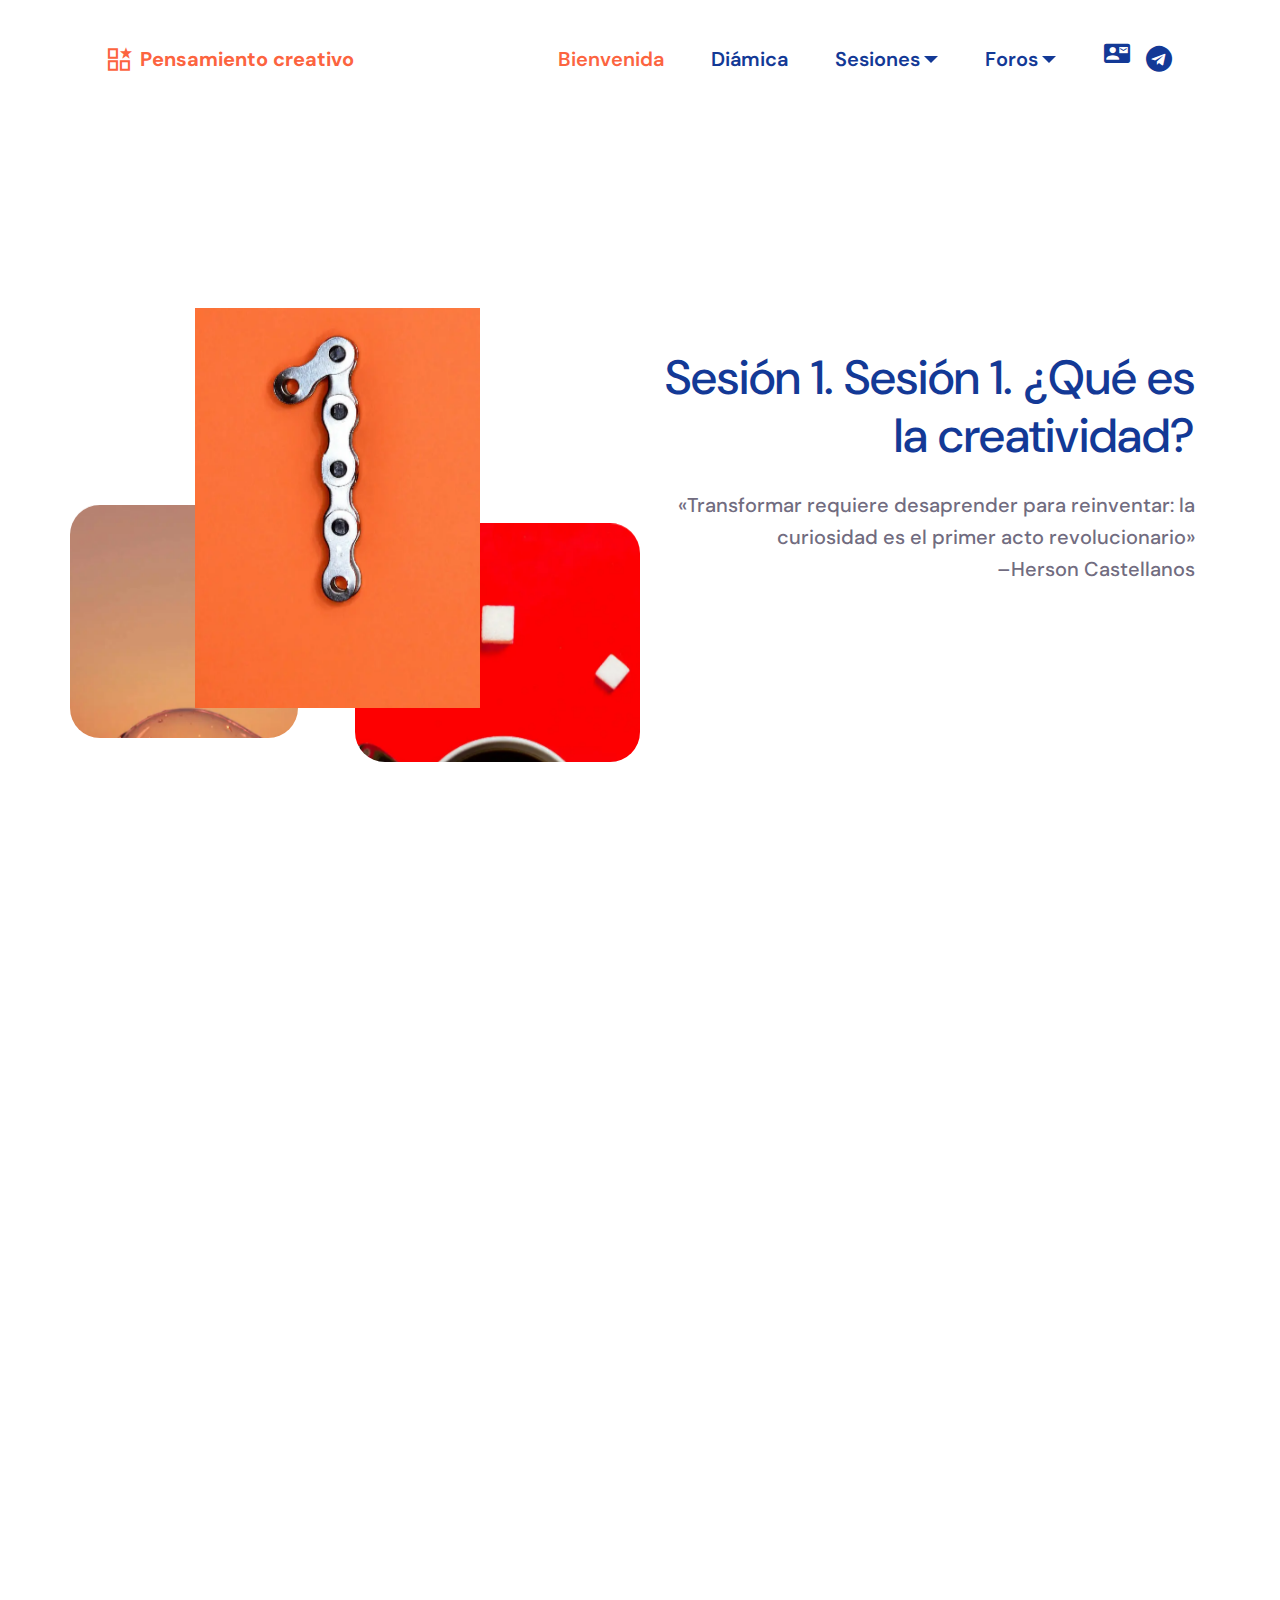
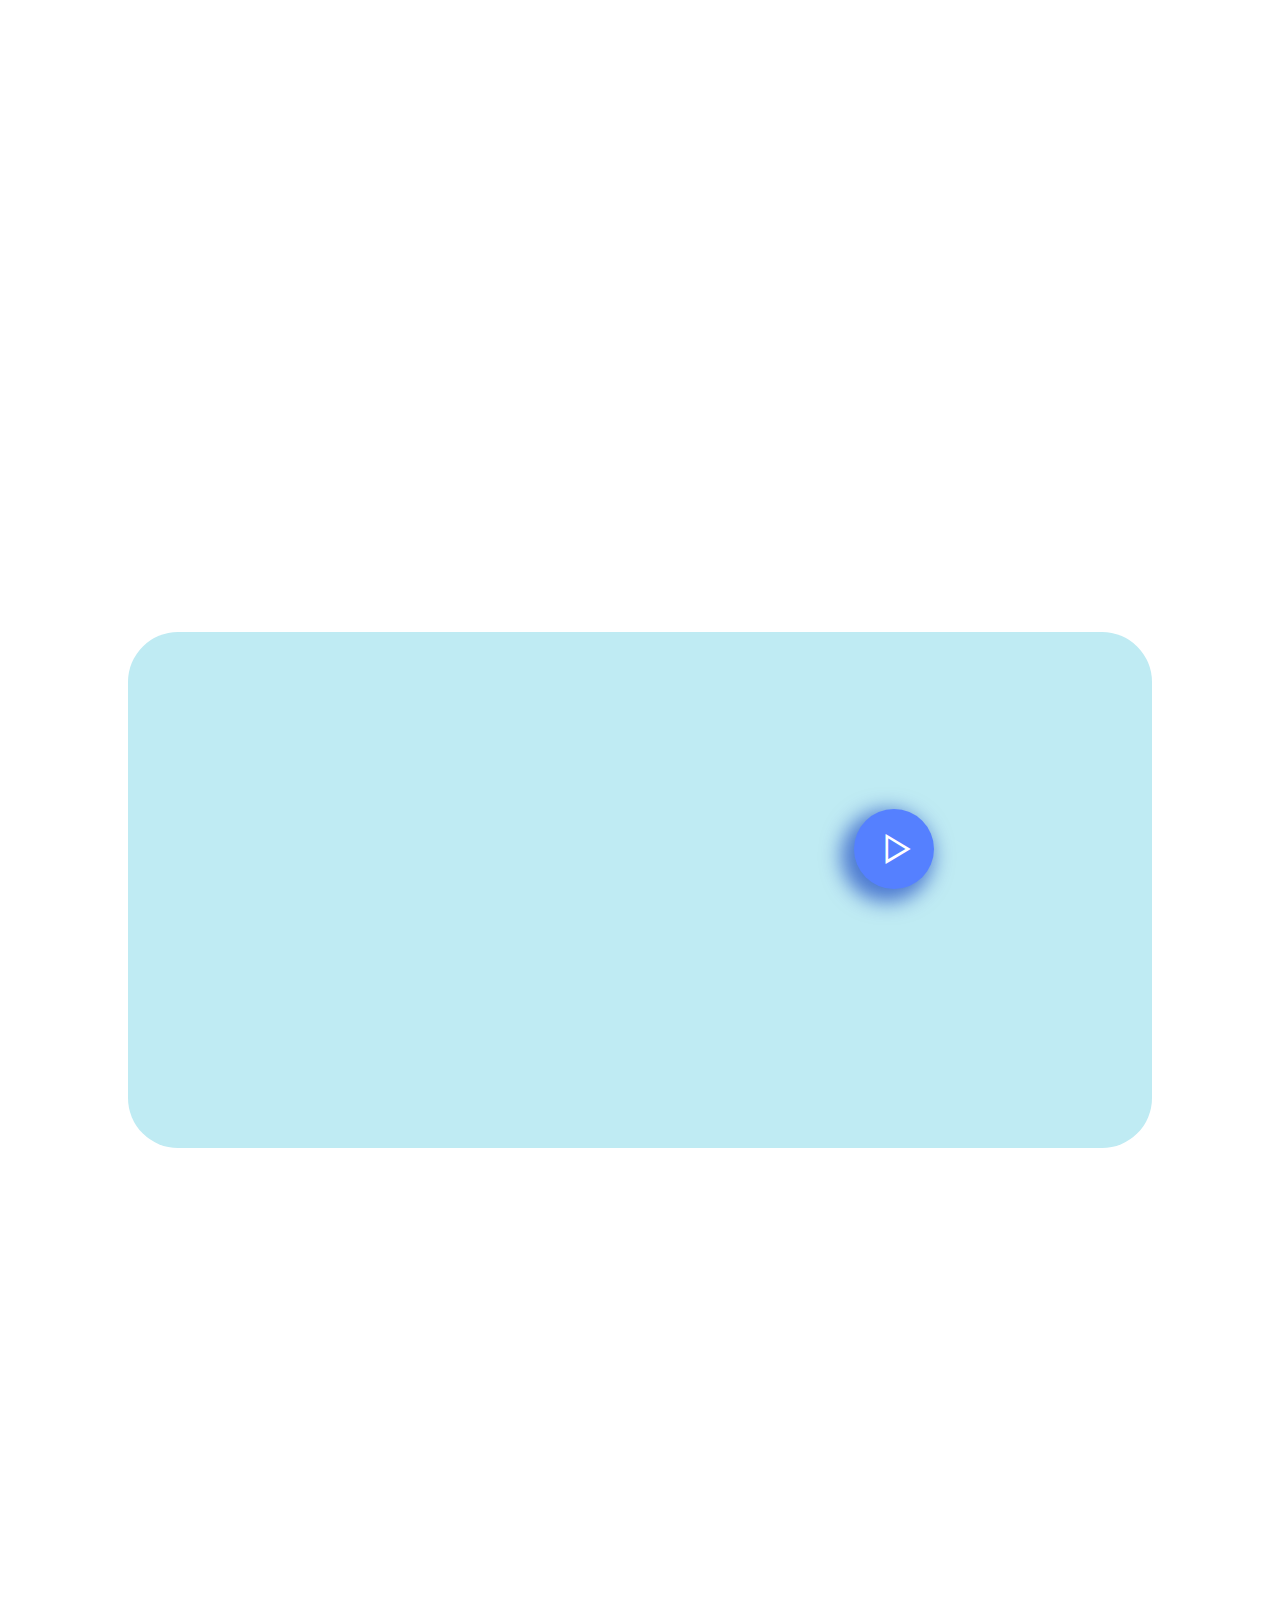
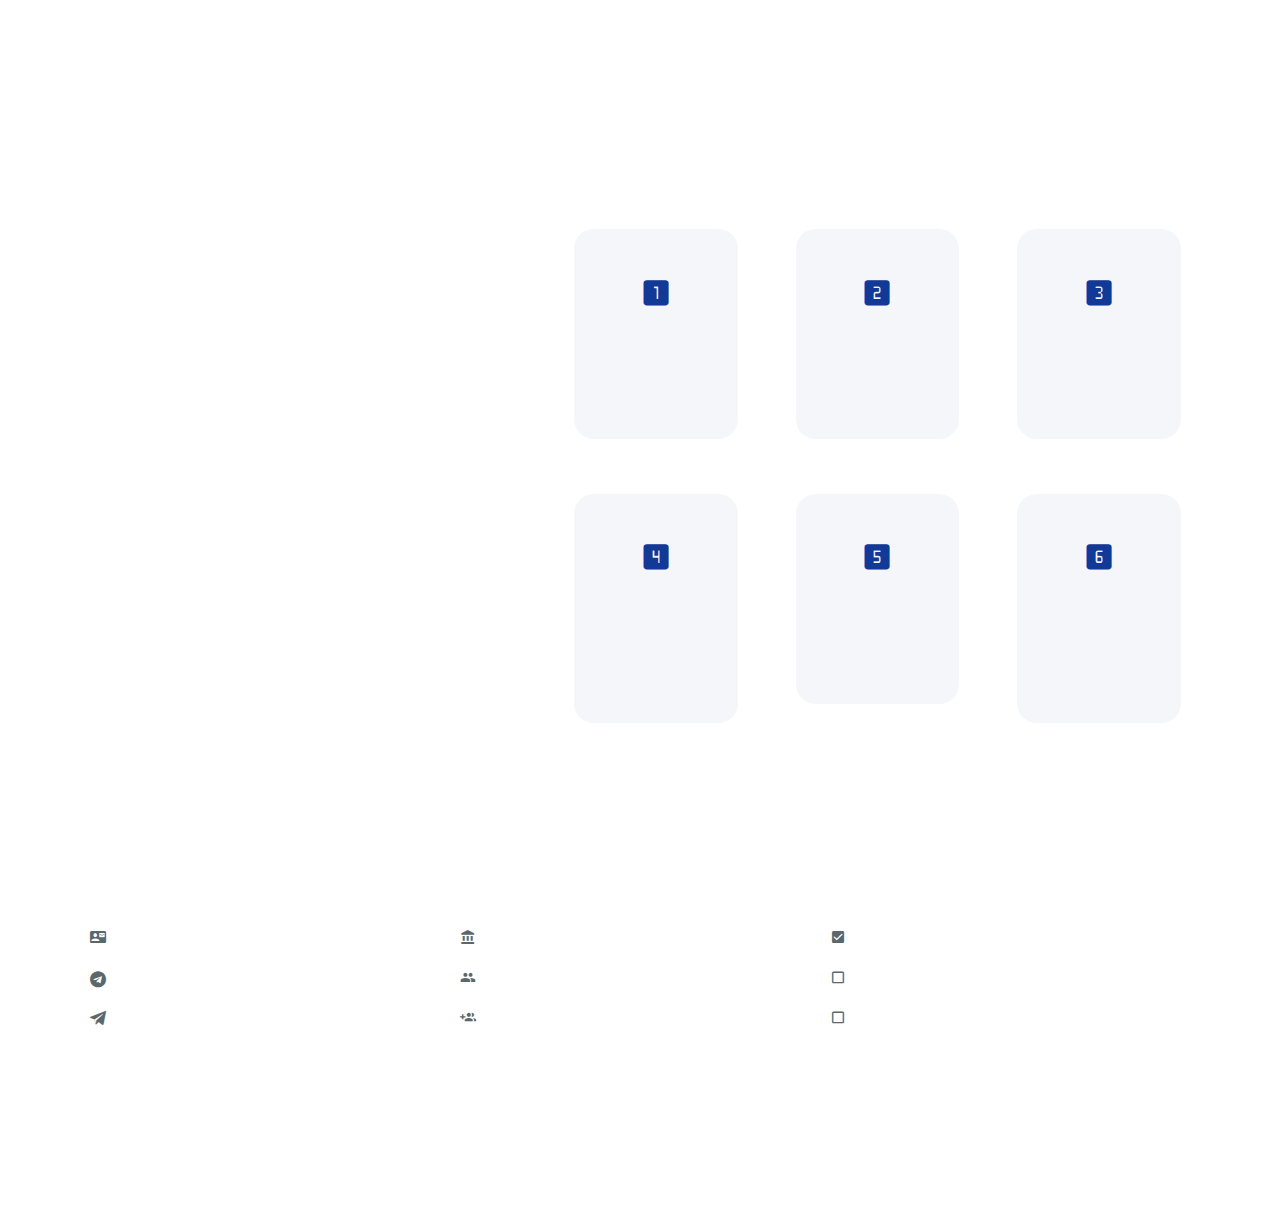
<file: sesion01.html>
<!DOCTYPE html>
<html  >
<head>
  <!-- Site made with Mobirise Website Builder v5.9.18, https://mobirise.com -->
  <meta charset="UTF-8">
  <meta http-equiv="X-UA-Compatible" content="IE=edge">
  <meta name="generator" content="Mobirise v5.9.18, mobirise.com">
  <meta name="twitter:card" content="summary_large_image"/>
  <meta name="twitter:image:src" content="assets/images/sesion01-meta.png">
  <meta property="og:image" content="assets/images/sesion01-meta.png">
  <meta name="twitter:title" content="Sesión 1">
  <meta name="viewport" content="width=device-width, initial-scale=1, minimum-scale=1">
  <link rel="shortcut icon" href="assets/images/uv-02-128x111.png" type="image/x-icon">
  <meta name="description" content="¿Qué es la creatividad?">
  
  
  <title>Sesión 1</title>
  <link rel="stylesheet" href="assets/web/assets/mobirise-icons2/mobirise2.css">
  <link rel="stylesheet" href="assets/Material-Design-Icons/css/material.css">
  <link rel="stylesheet" href="assets/FontAwesome/css/font-awesome.css">
  <link rel="stylesheet" href="assets/web/assets/mobirise-icons/mobirise-icons.css">
  <link rel="stylesheet" href="assets/tether/tether.min.css">
  <link rel="stylesheet" href="assets/bootstrap/css/bootstrap.min.css">
  <link rel="stylesheet" href="assets/bootstrap/css/bootstrap-grid.min.css">
  <link rel="stylesheet" href="assets/bootstrap/css/bootstrap-reboot.min.css">
  <link rel="stylesheet" href="assets/animatecss/animate.min.css">
  <link rel="stylesheet" href="assets/popup-overlay-plugin/style.css">
    <link rel="stylesheet" href="assets/dropdown/css/style.css">
  <link rel="stylesheet" href="assets/socicon/css/styles.css">
  <link rel="stylesheet" href="assets/theme/css/style.css">
  <link rel="preload" href="https://fonts.googleapis.com/css?family=DM+Sans:100,200,300,400,500,600,700,800,900,100i,200i,300i,400i,500i,600i,700i,800i,900i&display=swap" as="style" onload="this.onload=null;this.rel='stylesheet'">
  <noscript><link rel="stylesheet" href="https://fonts.googleapis.com/css?family=DM+Sans:100,200,300,400,500,600,700,800,900,100i,200i,300i,400i,500i,600i,700i,800i,900i&display=swap"></noscript>
  <link rel="preload" as="style" href="assets/mobirise/css/mbr-additional.css?v=1i4YHG"><link rel="stylesheet" href="assets/mobirise/css/mbr-additional.css?v=1i4YHG" type="text/css">

  
  
  

</head>
<body>

<!-- Analytics -->
<!-- Google tag (gtag.js) -->
<script async="" src="https://www.googletagmanager.com/gtag/js?id=G-ZJMDTS50Y5"></script>
<script>
  window.dataLayer = window.dataLayer || [];
  function gtag(){dataLayer.push(arguments);}
  gtag('js', new Date());

  gtag('config', 'G-ZJMDTS50Y5');
</script>
<!-- /Analytics -->


  
  <section class="menu cid-uLBOZYdW1z" once="menu" id="menu01-12">
    


    <nav class="navbar navbar-dropdown navbar-expand-lg">
        <div class="container">
            <div class="navbar-brand">
                <span class="navbar-logo">
                    <a href="index.html#header02-1">
                        <span class="p-2 mbr-iconfont mobi-mbri-features mobi-mbri"></span>
                    </a>
                </span>
                <span class="navbar-caption-wrap"><a class="navbar-caption text-secondary mbr-bold text-primary display-7" href="index.html#header02-1">Pensamiento creativo</a></span>
            </div>
            <button class="navbar-toggler" type="button" data-toggle="collapse" data-target="#navbarSupportedContent" aria-controls="navbarNavAltMarkup" aria-expanded="false" aria-label="Toggle navigation">
                <div class="hamburger">
                    <span></span>
                    <span></span>
                    <span></span>
                    <span></span>
                </div>
            </button>
            <div class="collapse navbar-collapse" id="navbarSupportedContent">
                <ul class="navbar-nav nav-dropdown nav-right" data-app-modern-menu="true"><li class="nav-item"><a class="nav-link link firstlink text-primary display-7" href="index.html#header02-1" aria-expanded="false">Bienvenida</a></li>
                    
                    <li class="nav-item">
                        <a class="nav-link link text-primary display-7" href="dinamica.html#header04-g" aria-expanded="false">Diámica</a>
                    </li><li class="nav-item dropdown"><a class="nav-link link dropdown-toggle text-primary display-7" href="#" aria-expanded="false" data-toggle="dropdown-submenu">Sesiones</a><div class="dropdown-menu"><a class="dropdown-item text-primary display-7" href="sesion01.html#header03-15" aria-expanded="false">Sesión 1</a><a class="dropdown-item text-primary display-7" href="https://mobiri.se" aria-expanded="false">Sesión 2</a><a class="dropdown-item text-primary display-7" href="https://mobiri.se" aria-expanded="false">Sesión 3</a><a class="dropdown-item text-primary display-7" href="https://mobiri.se" aria-expanded="false">Sesión 4</a><a class="dropdown-item text-primary display-7" href="https://mobiri.se" aria-expanded="false">Sesión 5</a><a class="dropdown-item text-primary display-7" href="https://mobiri.se" aria-expanded="false">Sesión 6</a></div></li><li class="nav-item dropdown"><a class="nav-link link dropdown-toggle text-primary display-7" href="#" aria-expanded="false" data-toggle="dropdown-submenu">Foros</a><div class="dropdown-menu"><a class="dropdown-item text-primary display-7" href="#" aria-expanded="false">Presentación</a><a class="dropdown-item text-primary display-7" href="#" aria-expanded="false">Académico</a><a class="dropdown-item text-primary display-7" href="#" aria-expanded="false">Charlas</a><a class="dropdown-item text-primary display-7" href="#" aria-expanded="false">Videoteca</a></div></li></ul>
                
                <div class="icons-menu">
                    
                    
                    <a href="mailto:hecastellanos@uv.mx">
                        <span class="p-2 mbr-iconfont mdi-communication-quick-contacts-mail"></span>
                    </a>
                    
                    <a href="tg://resolve?domain=https://t.me/+B8trVisJ6w9lYTJh">
                        <span class="p-2 mbr-iconfont fa-telegram fa"></span>
                    </a>
                    
                </div>
            </div>
        </div>
    </nav>
</section>

<section class="header03 creativem4_header03 cid-uMXH9mcgBV" id="header03-15">

    
    


    
    <div class="container align-center">
        <div class="row">
            <div class="col-lg-6 col-md-12 position-relative align-right jarallax__row">
                <div class="wrap">
                    <div class="mbr-parallax-background img1">
                    </div>
                    <div class="mbr-parallax-background img2">
                    </div>
                    <div class="mbr-parallax-background img3">
                    </div>
                </div>
            </div>
            <div class="col-md-12 col-lg-6 py-5 m-auto">
                <h1 class="mbr-section-title mbr-semibold pb-3 align-right mbr-fonts-style display-2">Sesión 1. Sesión 1. ¿Qué es la creatividad?</h1>
                
                <p class="mbr-text mbr-semibold pb-3 align-right mbr-fonts-style display-7">«Transformar requiere desaprender para reinventar: la curiosidad es el primer acto revolucionario»<br>–Herson Castellanos</p>
                
            </div>
        </div>
    </div>
</section>

<section class="news03 cid-uMXK5tPNKH" id="news03-16">
  
  <div class="container">
    <div class="col-12 mb-5 content-head">
      <h3 class="mbr-section-title mbr-fonts-style align-center mb-0 display-2">Introducción</h3>
      
    </div>
    <div class="row justify-content-center ">
      <div class="col-12 col-lg-12">
        
        
        <div class="item features-without-image col-12 mb-5 active">
          <div class="item-wrapper">
            
            

            <p class="mbr-text mbr-fonts-style mt-0 mb-3 display-7">La creatividad es la <strong>capacidad humana para generar ideas, conceptos o asociaciones novedosas que producen soluciones originales y valiosas</strong>, trascendiendo el pensamiento convencional. Como señala la Revista ICONO 14 (2021), esta facultad integra «procesos mentales complejos donde interactúan memoria, inteligencia e imaginación, nutridos por la curiosidad y la experimentación». Lejos de ser un don exclusivo, <strong>es una competencia inherente a toda persona</strong>, observable incluso en primates superiores, pero con dimensiones únicas en humanos debido a la asimetría cerebral que facilita conexiones inéditas. Ellis Paul Torrance, pionero en su estudio, la define mediante cinco componentes medibles: <em>fluidez</em> (producción ágil de ideas), <em>flexibilidad</em> (adaptación perspectivista), <em>originalidad</em> (ruptura de patrones), <em>elaboración</em> (profundización de conceptos) y r<em>esistencia al cierre</em> (apertura a nuevas información) 15.</p>
            
          </div>
        </div><div class="item features-without-image col-12 mb-5">
          <div class="item-wrapper">
            
            

            <p class="mbr-text mbr-fonts-style mt-0 mb-3 display-7">Contrario al mito del «genio loco» –refutado por estudios contemporáneos como los de WellPower (2023)–, <strong>la creatividad no correlaciona con patologías mentales</strong>, sino con estabilidad emocional y rasgos como la <em>introspección</em>, la <em>tolerancia al riesgo</em> y la <em>liberación de prejuicios</em>. Glăveanu (2013) enfatiza su naturaleza <strong>sociocultural</strong>: emerge de diálogos colectivos donde individuos, audiencias y contextos co-construyen innovación. Esto se articula en el modelo 4P (Persona, Proceso, Producto, Press ambiental) de Türst y Grin (2018), que destaca cómo los «ecosistemas flexibles» (aulas nórdicas con «rincones de curiosidad») elevan un 40% la originalidad en soluciones. Así, la creatividad <strong>es un músculo expandible mediante metodologías deliberadas</strong>, no un atributo estático.</p>
            
          </div>
        </div><div class="item features-without-image col-12 mb-5">
          <div class="item-wrapper">
            
            

            <p class="mbr-text mbr-fonts-style mt-0 mb-3 display-7">La creatividad ha sido <strong>clave para la supervivencia humana</strong>, permitiendo resolver problemas complejos mediante herramientas conceptuales o materiales. Hoy, la <a href="https://www.unesco.org/es" class="text-primary" target="_blank">UNESCO</a> alerta que sistemas educativos rígidos la inhiben al privilegiar la memorización sobre el pensamiento crítico, como lo menciono en el mensaje de <a href="index.html#header02-1" class="text-primary" target="_blank">Bienvenida</a>; ante este mensaje, la Universidad Veracruzana se vincula con competencias axiológicas: humildad intelectual, empatía y adaptación a incertidumbres.</p>
            
          </div>
        </div>
      </div>
    </div>
  </div>
</section>

<section class="news03 cid-uMXKrCzRc6" id="news03-17">
  
  <div class="container">
    <div class="col-12 mb-5 content-head">
      <h3 class="mbr-section-title mbr-fonts-style align-center mb-0 display-2">Recursos temáticos</h3>
      
    </div>
    <div class="row justify-content-center ">
      <div class="col-12 col-lg-12">
        
        
        <div class="item features-without-image col-12 mb-5 active">
          <div class="item-wrapper">
            
            

            <p class="mbr-text mbr-fonts-style mt-0 mb-3 display-7">Consulta los siguientes materiales que te permitirán recuperar conocimientos previos o prepararte para la temática de esta sesión.</p>
            
          </div>
        </div>
      </div>
    </div>
  </div>
</section>

<section class="video01 creativem4_video01 cid-uMXLrPR3bh" id="video01-18">

    
    


    

    <div class="container align-center">
        <div class="row justify-content-md-center">
            <div class="mbr-white box col-md-12 col-12 col-lg-7">
                <h1 class="mbr-section-title mbr-regular pb-3 align-left mbr-fonts-style mbr-bold display-5">V. Completa. Historia del arte: la creatividad en el tiempo. Óscar Martínez, profesor y escritor.</h1>
                
            </div>
            <div class="col-lg-5 d-flex flex-column">
                <div class="mbr-media show-modal align-center py-2" data-modal=".modalWindow">
                    <div class="icon-wrap">
                        <span class="mbr-iconfont mobi-mbri-play mobi-mbri"></span>
                    </div>
                </div>
                <div class="wrap">
                    <img src="[data-uri]" alt="" class="image-1 animated-elements1 lazyload" loading="lazy" data-src="assets/images/1.svg">
                    <img src="[data-uri]" alt="" class="image-2 animated-elements2 lazyload" loading="lazy" data-src="assets/images/2.svg">
                    <img src="[data-uri]" alt="" class="image-3 animated-elements3 lazyload" loading="lazy" data-src="assets/images/3.svg">
                    <img src="[data-uri]" alt="" class="image-4 animated-elements4 lazyload" loading="lazy" data-src="assets/images/4.svg">
                    <img src="[data-uri]" alt="" class="image-5 animated-elements5 lazyload" loading="lazy" data-src="assets/images/5.svg">
                    <img src="[data-uri]" alt="" class="image-6 animated-elements6 lazyload" loading="lazy" data-src="assets/images/6.svg">
                </div>
            </div>
        </div>
    </div>
    <div>
        <div class="modalWindow" style="display: none;">
            <div class="modalWindow-container">
                <div class="modalWindow-video-container">
                    <div class="modalWindow-video">
                        <iframe width="100%" height="100%" frameborder="0" allowfullscreen="1" data-src="https://youtu.be/-NmFqbAX7Vk?feature=shared" loading="lazy" class="lazyload"></iframe>
                    </div>
                    <a class="close" role="button" data-dismiss="modal">
                        <span aria-hidden="true" class="mbri-close mbr-iconfont closeModal"></span>
                        <span class="sr-only">Close</span>
                    </a>
                </div>
            </div>
        </div>
    </div>
</section>

<section class="news03 cid-uMXQQQ3DLY" id="news03-1a">
  
  <div class="container">
    <div class="col-12 mb-5 content-head">
      <h3 class="mbr-section-title mbr-fonts-style align-center mb-0 display-2">Fuentes de información</h3>
      
    </div>
    <div class="row justify-content-center ">
      <div class="col-12 col-lg-12">
        
        
        <div class="item features-without-image col-12 mb-5 active">
          <div class="item-wrapper">
            
            

            <p class="mbr-text mbr-fonts-style mt-0 mb-3 display-7">Aprendamos juntos. [BBVA]. (21 de marzo de 2022).&nbsp;<em>V. Completa. Historia del arte: la creatividad en el tiempo. Óscar Martínez, profesor y escritor.</em> [Video]. Youtube.&nbsp;<a href="https://rb.gy/nrvp3i" class="text-primary" target="_blank">https://rb.gy/nrvp3i</a><br>Castellanos-Celis, H. (2025). <em>¿Qué es la creatividad?</em>. [Diapositivas]. Material didáctico de la experiencia Pensamiento creativo. Departamento de Evaluación y Desarrollo de Personal. Universidad Veracruzana.<br>Cortes, D. (2024). <em>¿Qué es la creatividad y cómo estimularla?</em>. Educación.&nbsp;<a href="https://rb.gy/0lzmbu" class="text-primary" target="_blank">https://rb.gy/0lzmbu</a><br>Fernández, A. y Balonas, S. (2021).&nbsp;La creatividad en la enseñanza como factor de aproximación de la universidad a los desafíos sociales. Ícono 14, 19(2), 11-35.&nbsp;<a href="https://doi.org/10.7195/ri14.v19i2.1754" class="text-primary" target="_blank">https://doi.org/10.7195/ri14.v19i2.1754</a><br>Vázquez, M. y Ruão, T. (2021).&nbsp;La transversalidad invisible de la creatividad. <em>Ícono 14, 19</em>(2), 1-10.&nbsp;<a href="https://doi.org/10.7195/ri14.v19i2.1757" class="text-primary" target="_blank">https://doi.org/10.7195/ri14.v19i2.1757</a><br></p>
            
          </div>
        </div>
      </div>
    </div>
  </div>
</section>

<section class="features02 creativem4_features02 cid-uMXH3YdzSP" id="features02-13">

    
    


    
    <div class="container">
        <div class="row h-100">
            <div class="col-md-12 col-lg-5 my-auto">
                <div class="wrap my-auto">
                    <h1 class="mbr-section-title mbr-semibold pb-3 align-left mbr-fonts-style display-2">A continuación</h1>
                    
                    <p class="pb-3 align-left mbr-fonts-style text display-7">
                        Conoce la «Dinámica de trabajo» o dirígete a la sesión que sea de tu interés</p>
                    <div class="align-left mbr-section-btn mbr-bold"><a class="btn btn-md btn-primary display-4" href="dinamica.html#header04-g">Dinámica</a></div>
                </div>
            </div>

            <div class="col-md-12 col-lg-7">
                <div class="row">
                    <div class="card col-12 col-md-4">
                        <div class="card-outer-wrap">
                            <div class="card-wrap p-sm-4">
                                <div class="card-img">
                                    <span class="mbr-iconfont mdi-image-looks-one"></span>
                                </div>
                                <div class="card-box">
                                    
                                    <p class="mbr-text mbr-fonts-style mbr-bold display-4">
                                        ¿Qué es la creatividad?</p>
                                </div>
                            </div>
                        </div>
                    </div>

                    <div class="card col-12 col-md-4">
                        <div class="card-outer-wrap">
                            <div class="card-wrap p-sm-4">
                                <div class="card-img">
                                    <span class="mbr-iconfont mdi-image-looks-two"></span>
                                </div>
                                <div class="card-box">
                                    
                                    <p class="mbr-text mbr-fonts-style mbr-bold display-4">
                                        Cultivando la creatividad.</p>
                                </div>
                            </div>
                        </div>
                    </div>

                    <div class="card col-12 col-md-4">
                        <div class="card-outer-wrap">
                            <div class="card-wrap p-sm-4">
                                <div class="card-img">
                                    <span class="mbr-iconfont mdi-image-looks-3"></span>
                                </div>
                                <div class="card-box">
                                    
                                    <p class="mbr-text mbr-fonts-style mbr-bold display-4">
                                        Bloqueadores de la<br>creatividad.</p>
                                </div>
                            </div>
                        </div>
                    </div>
                </div>

                <div class="row">
                    <div class="card col-12 col-md-4">
                        <div class="card-outer-wrap">
                            <div class="card-wrap p-sm-4">
                                <div class="card-img">
                                    <span class="mbr-iconfont mdi-image-looks-4"></span>
                                </div>
                                <div class="card-box">
                                    
                                    <p class="mbr-text mbr-fonts-style mbr-bold display-4">
                                        Técnicas de generación de ideas.</p>
                                </div>
                            </div>
                        </div>
                    </div>

                    <div class="card col-12 col-md-4">
                        <div class="card-outer-wrap">
                            <div class="card-wrap p-sm-4">
                                <div class="card-img">
                                    <span class="mbr-iconfont mdi-image-looks-5"></span>
                                </div>
                                <div class="card-box">
                                    
                                    <p class="mbr-text mbr-fonts-style mbr-bold display-4">
                                        Pensamiento lateral y visualización.</p>
                                </div>
                            </div>
                        </div>
                    </div>

                    <div class="card col-12 col-md-4">
                        <div class="card-outer-wrap">
                            <div class="card-wrap p-sm-4">
                                <div class="card-img">
                                    <span class="mbr-iconfont mdi-image-looks-6"></span>
                                </div>
                                <div class="card-box">
                                    
                                    <p class="mbr-text mbr-fonts-style mbr-bold display-4">
                                        La creatividad en la resolución de problemas.</p>
                                </div>
                            </div>
                        </div>
                    </div>
                </div>
            </div>
        </div>
    </div>

</section>

<section class="footer02 creativem4_footer02 cid-uMXH4HUBqm" id="footer02-14">

    

    


    <div class="container">
        <div class="media-container-row content text-black">
            <div class="card col-12 align-top col-lg-4 col-md-4">
                <h5 class="pb-3 align-left col-title mbr-fonts-style display-7">Contacto</h5>
                <div class="item">
                    <div class="card-img"><span class="mbr-iconfont img1 mdi-communication-quick-contacts-mail" style="color: rgb(91, 104, 107); fill: rgb(91, 104, 107);"></span>
                    </div>
                    <div class="card-box">
                        <h4 class="item-title align-left mbr-fonts-style display-4"><a href="mailto:hecastellanos@uv.mx" class="text-danger">hecastellanos@uv.mx</a></h4>
                    </div>
                </div>

                <div class="item">
                    <div class="card-img"><span class="mbr-iconfont img1 fa-telegram fa" style="color: rgb(91, 104, 107); fill: rgb(91, 104, 107);"></span></div>
                    <div class="card-box">
                        <h4 class="item-title align-left mbr-fonts-style display-4"><a href="tg://resolve?domain=https://t.me/+B8trVisJ6w9lYTJh" class="text-danger">Grupo de Telegram®</a></h4>
                    </div>
                </div>

                <div class="item">
                    <div class="card-img"><span class="mbr-iconfont img1 socicon-telegram socicon" style="color: rgb(91, 104, 107); fill: rgb(91, 104, 107);"></span>
                    </div>
                    <div class="card-box">
                        <h4 class="item-title align-left mbr-fonts-style display-4">
                            <a href="tg://resolve?domain=@Todo_pasa_y_es_recurrente" class="text-danger">Telegram®</a></h4>
                    </div>
                </div>

                

                
            </div>


            <div class="card col-12 align-top col-lg-4 col-md-4">
                <h5 class="pb-3 align-left col-title mbr-fonts-style display-7">Sitios de interés</h5>
                <div class="item">
                    <div class="card-img"><span class="mbr-iconfont img1 mdi-action-account-balance" style="color: rgb(91, 104, 107); fill: rgb(91, 104, 107);"></span>
                    </div>
                    <div class="card-box">
                        <h4 class="item-title align-left mbr-fonts-style display-4"><a href="https://www.uv.mx" class="text-danger" target="_blank">Universidad Veracruzana</a></h4>
                    </div>
                </div>

                <div class="item">
                    <div class="card-img"><span class="mbr-iconfont img1 mdi-social-group" style="color: rgb(91, 104, 107); fill: rgb(91, 104, 107);"></span></div>
                    <div class="card-box">
                        <h4 class="item-title align-left mbr-fonts-style display-4"><a href="https://www.uv.mx/dedp/" class="text-danger" target="_blank">El Departamento de Evaluación y Desarrollo de Personal</a></h4>
                    </div>
                </div>

                <div class="item">
                    <div class="card-img"><span class="mbr-iconfont img1 mdi-social-group-add" style="color: rgb(91, 104, 107); fill: rgb(91, 104, 107);"></span>
                    </div>
                    <div class="card-box">
                        <h4 class="item-title align-left mbr-fonts-style display-4"><a href="https://www.uv.mx/programacapacitacion/" class="text-danger" target="_blank">Programa de Actualización, Capacitación e Innovación de la Universidad Veracruzana</a></h4>
                    </div>
                </div>

                

                
            </div>


            <div class="card col-12 align-top col-lg-4 col-md-4">
                <h5 class="pb-3 align-left col-title mbr-fonts-style display-7">Otras experiencias</h5>

                <div class="item">
                    <div class="card-img"><span class="mbr-iconfont img1 mdi-toggle-check-box" style="color: rgb(91, 104, 107); fill: rgb(91, 104, 107);"></span>
                    </div>
                    <div class="card-box">
                        <h4 class="item-title align-left mbr-fonts-style display-4"><a href="https://herson-castellanos.github.io/inteligencia_emocional/mayo/index.html" class="text-danger" target="_blank">Inteligencia emocional</a></h4>
                    </div>
                </div>

                <div class="item">
                    <div class="card-img"><span class="mbr-iconfont img1 mdi-toggle-check-box-outline-blank" style="color: rgb(91, 104, 107); fill: rgb(91, 104, 107);"></span></div>
                    <div class="card-box">
                        <h4 class="item-title align-left mbr-fonts-style display-4"></h4>
                    </div>
                </div>

                <div class="item">
                    <div class="card-img"><span class="mbr-iconfont img1 mdi-toggle-check-box-outline-blank" style="color: rgb(91, 104, 107); fill: rgb(91, 104, 107);"></span>
                    </div>
                    <div class="card-box">
                        <h4 class="item-title align-left mbr-fonts-style display-4"></h4>
                    </div>
                </div>

                

                
            </div>


            
            <div class="wrap">
                <img src="[data-uri]" alt="Mobirise" class="image-1 animated-elements6 lazyload" loading="lazy" data-src="assets/images/1.svg">
                <img src="[data-uri]" alt="Mobirise" class="image-2 animated-elements5 lazyload" loading="lazy" data-src="assets/images/2.svg">
                <img src="[data-uri]" alt="Mobirise" class="image-3 animated-elements4 lazyload" loading="lazy" data-src="assets/images/3.svg">
                <img src="[data-uri]" alt="Mobirise" class="image-4 animated-elements3 lazyload" loading="lazy" data-src="assets/images/4.svg">
                <img src="[data-uri]" alt="Mobirise" class="image-5 animated-elements2 lazyload" loading="lazy" data-src="assets/images/5.svg">
                <img src="[data-uri]" alt="Mobirise" class="image-6 animated-elements1 lazyload" loading="lazy" data-src="assets/images/6.svg">
            </div>
        </div>
        <div class="col-12">
            <p class="mbr-text mt-5 mbr-fonts-style display-4"><a href="https://herson-castellanos.github.io/pensamiento_creativo/" class="text-primary" target="_blank">Pensamiento creativo</a> © 2025 by <a href="https://www.uv.mx/personal/hecastellanos/" class="text-primary" target="_blank">Herson Alfonso Castellanos Celis</a> is licensed under <a href="https://creativecommons.org/licenses/by/4.0/" class="text-primary" target="_blank">Creative Commons Attribution 4.0 International</a>. To view a copy of this license, visit <a href="https://creativecommons.org/licenses/by/4.0/" class="text-primary" target="_blank">https://creativecommons.org/licenses/by/4.0/</a>
            </p>
        </div>
    </div>
</section>


<script src="assets/web/assets/jquery/jquery.min.js"></script>
  <script src="assets/popper/popper.min.js"></script>
  <script src="assets/tether/tether.min.js"></script>
  <script src="assets/bootstrap/js/bootstrap.min.js"></script>
  <script src="assets/smoothscroll/smooth-scroll.js"></script>
  <script src="assets/viewportchecker/jquery.viewportchecker.js"></script>
      <script src="assets/dropdown/js/nav-dropdown.js"></script>
  <script src="assets/dropdown/js/navbar-dropdown.js"></script>
  <script src="assets/touchswipe/jquery.touch-swipe.min.js"></script>
  <script src="assets/parallax/jarallax.min.js"></script>
  <script src="assets/playervimeo/vimeo_player.js"></script>
  <script src="assets/theme/js/script.js"></script>
  
  
  
  <input name="animation" type="hidden">
  
<script>"use strict";if("loading"in HTMLImageElement.prototype){document.querySelectorAll('img[loading="lazy"]').forEach(e=>{e.src=e.dataset.src;if(e.getAttribute("style")){e.setAttribute("data-temp-style",e.getAttribute("style"))};if(e.getAttribute("data-aspectratio")){e.style.paddingTop=100*e.getAttribute("data-aspectratio")+"%";e.style.height=0;}e.onload=function(){if(e.getAttribute("data-temp-style")){e.setAttribute("style", e.getAttribute("data-temp-style"))}else{e.removeAttribute("style")};e.removeAttribute("data-temp-style")}})}else{const e=document.createElement("script");e.src="https://cdnjs.cloudflare.com/ajax/libs/lazysizes/5.1.2/lazysizes.min.js";document.body.appendChild(e)}</script>
</body>
</html>
</file>
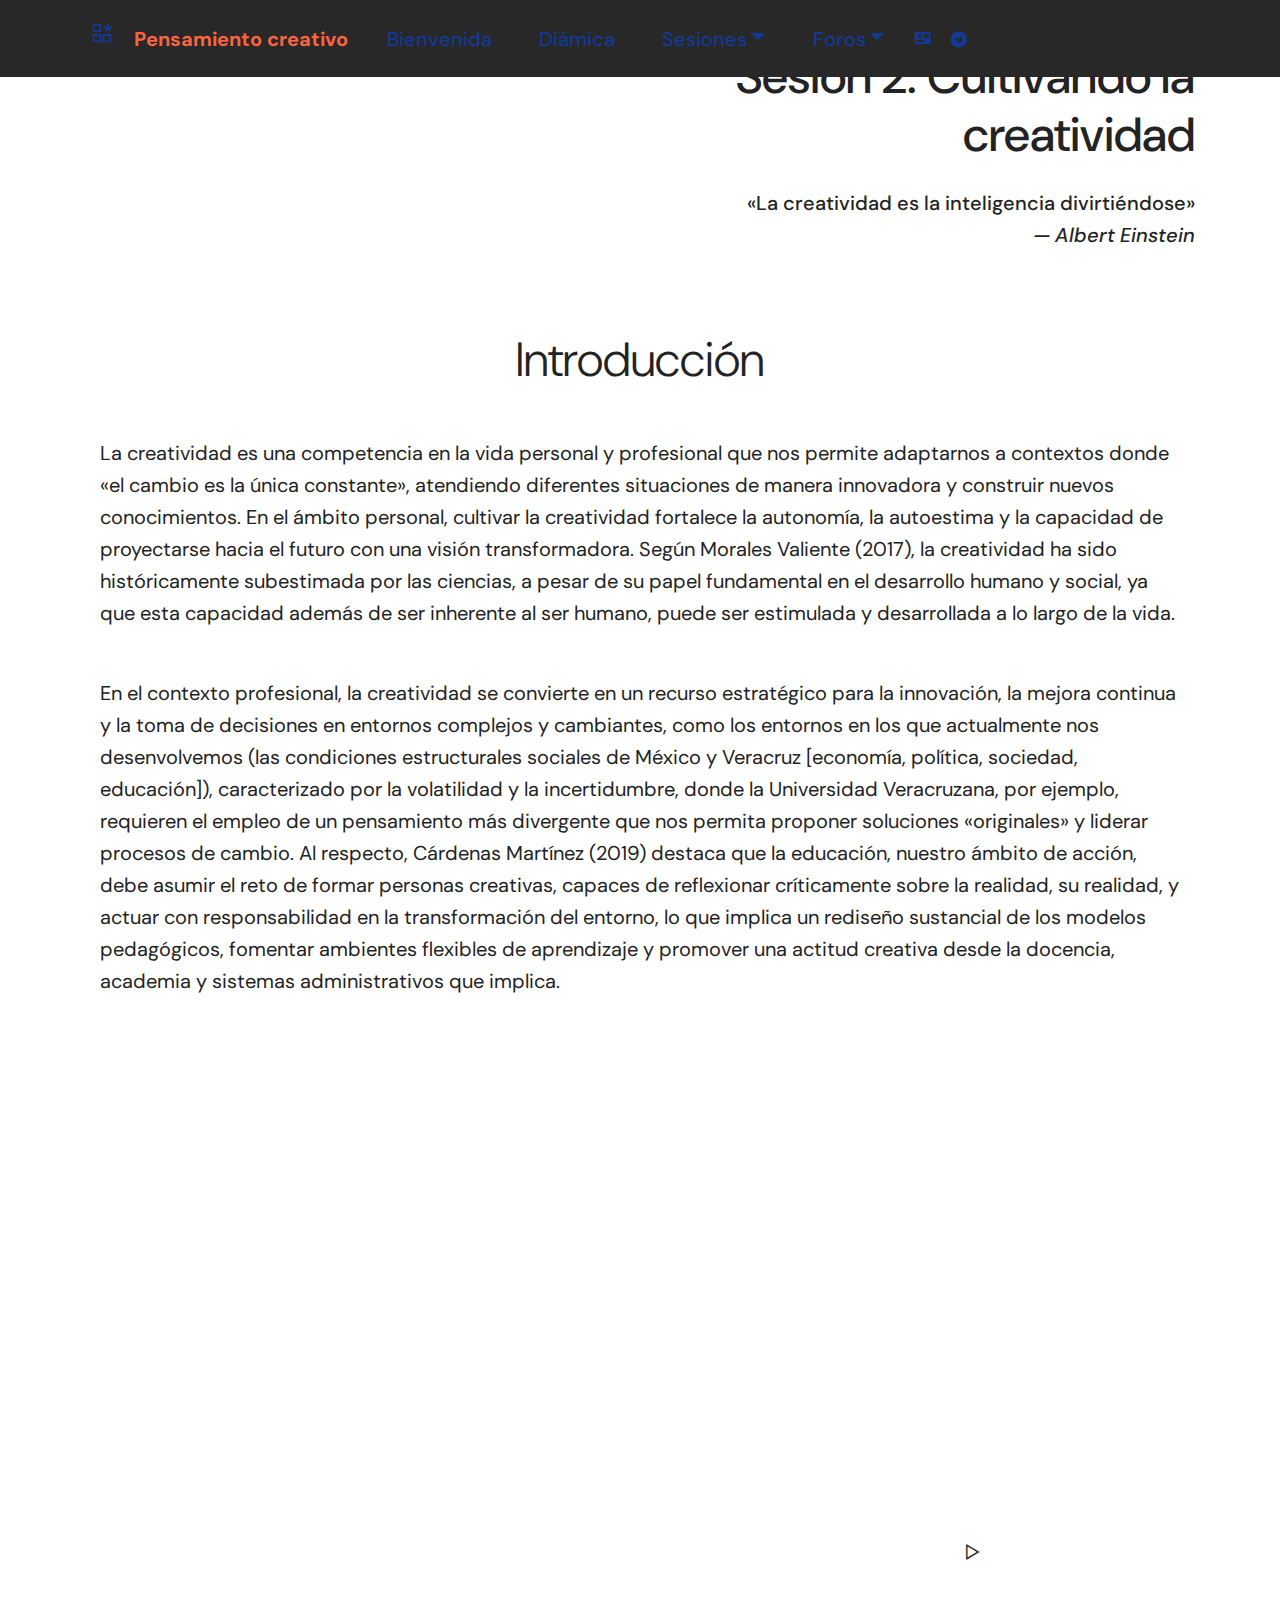
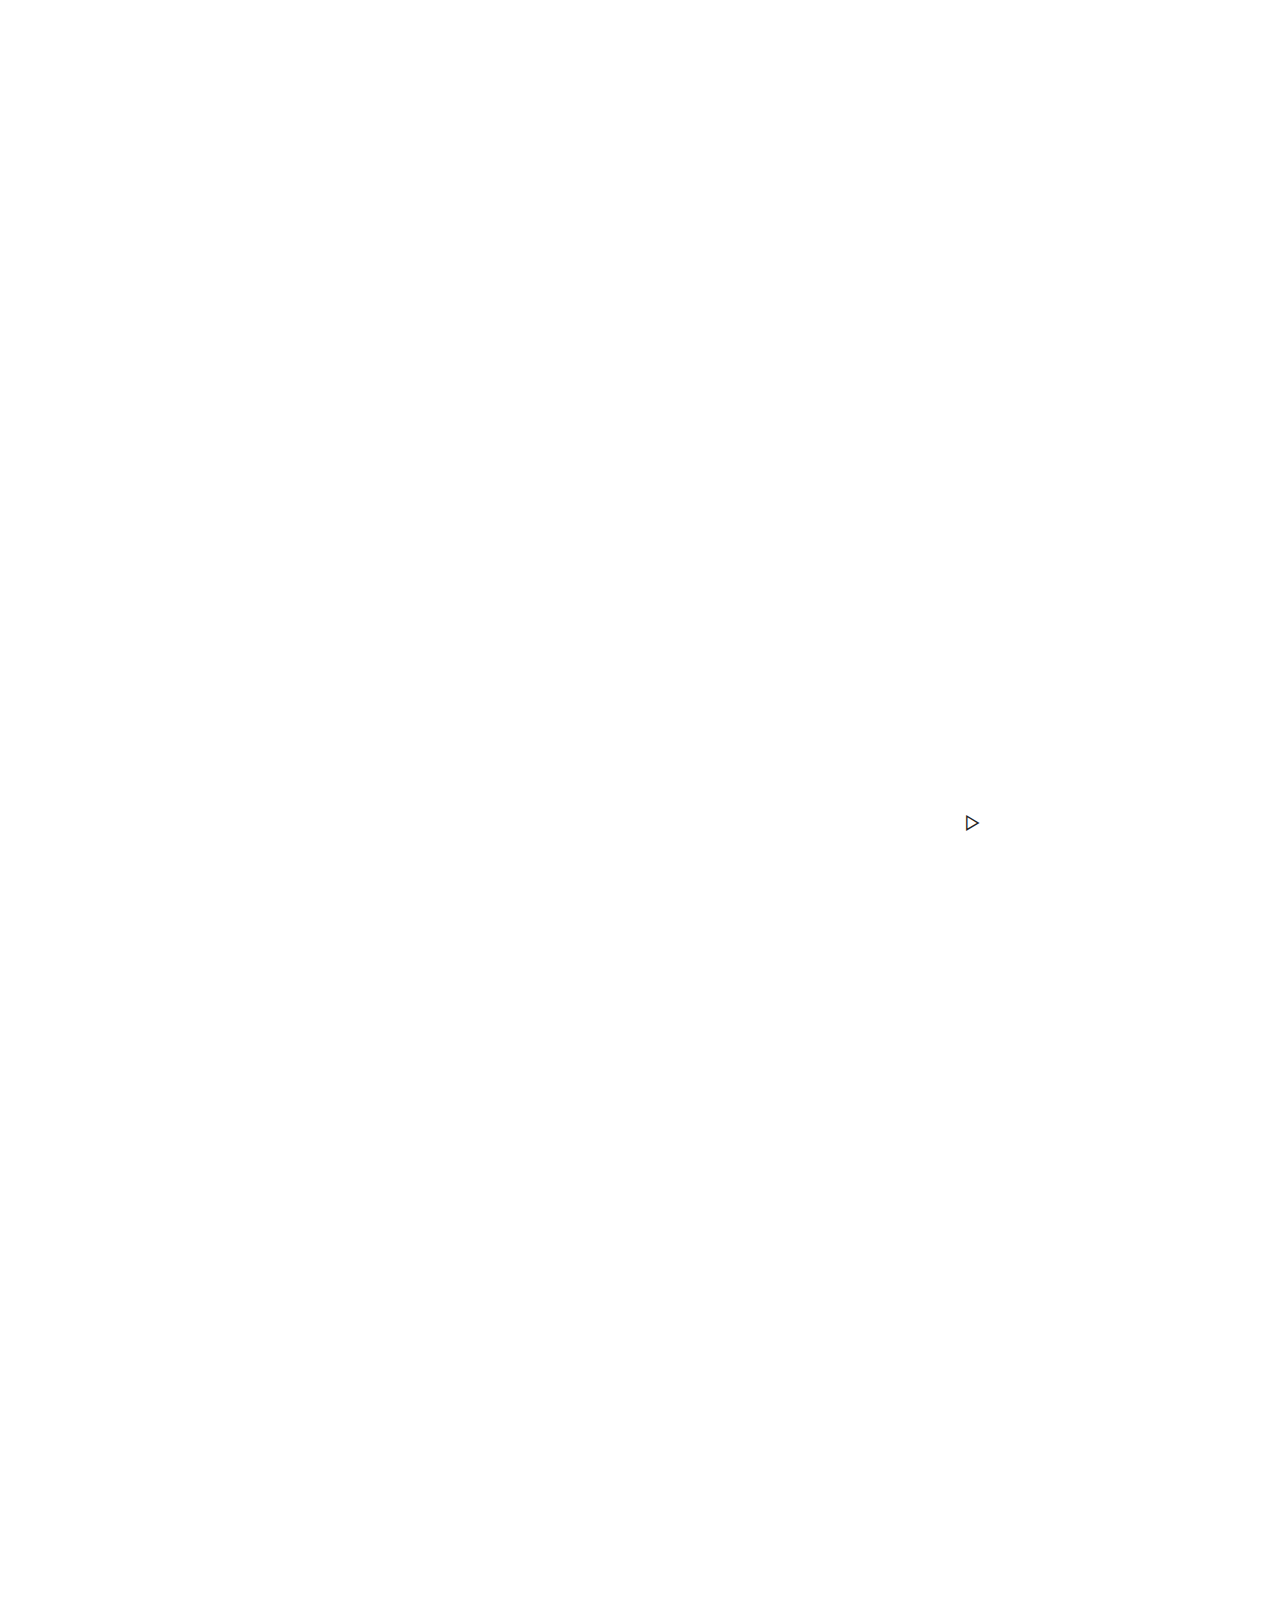
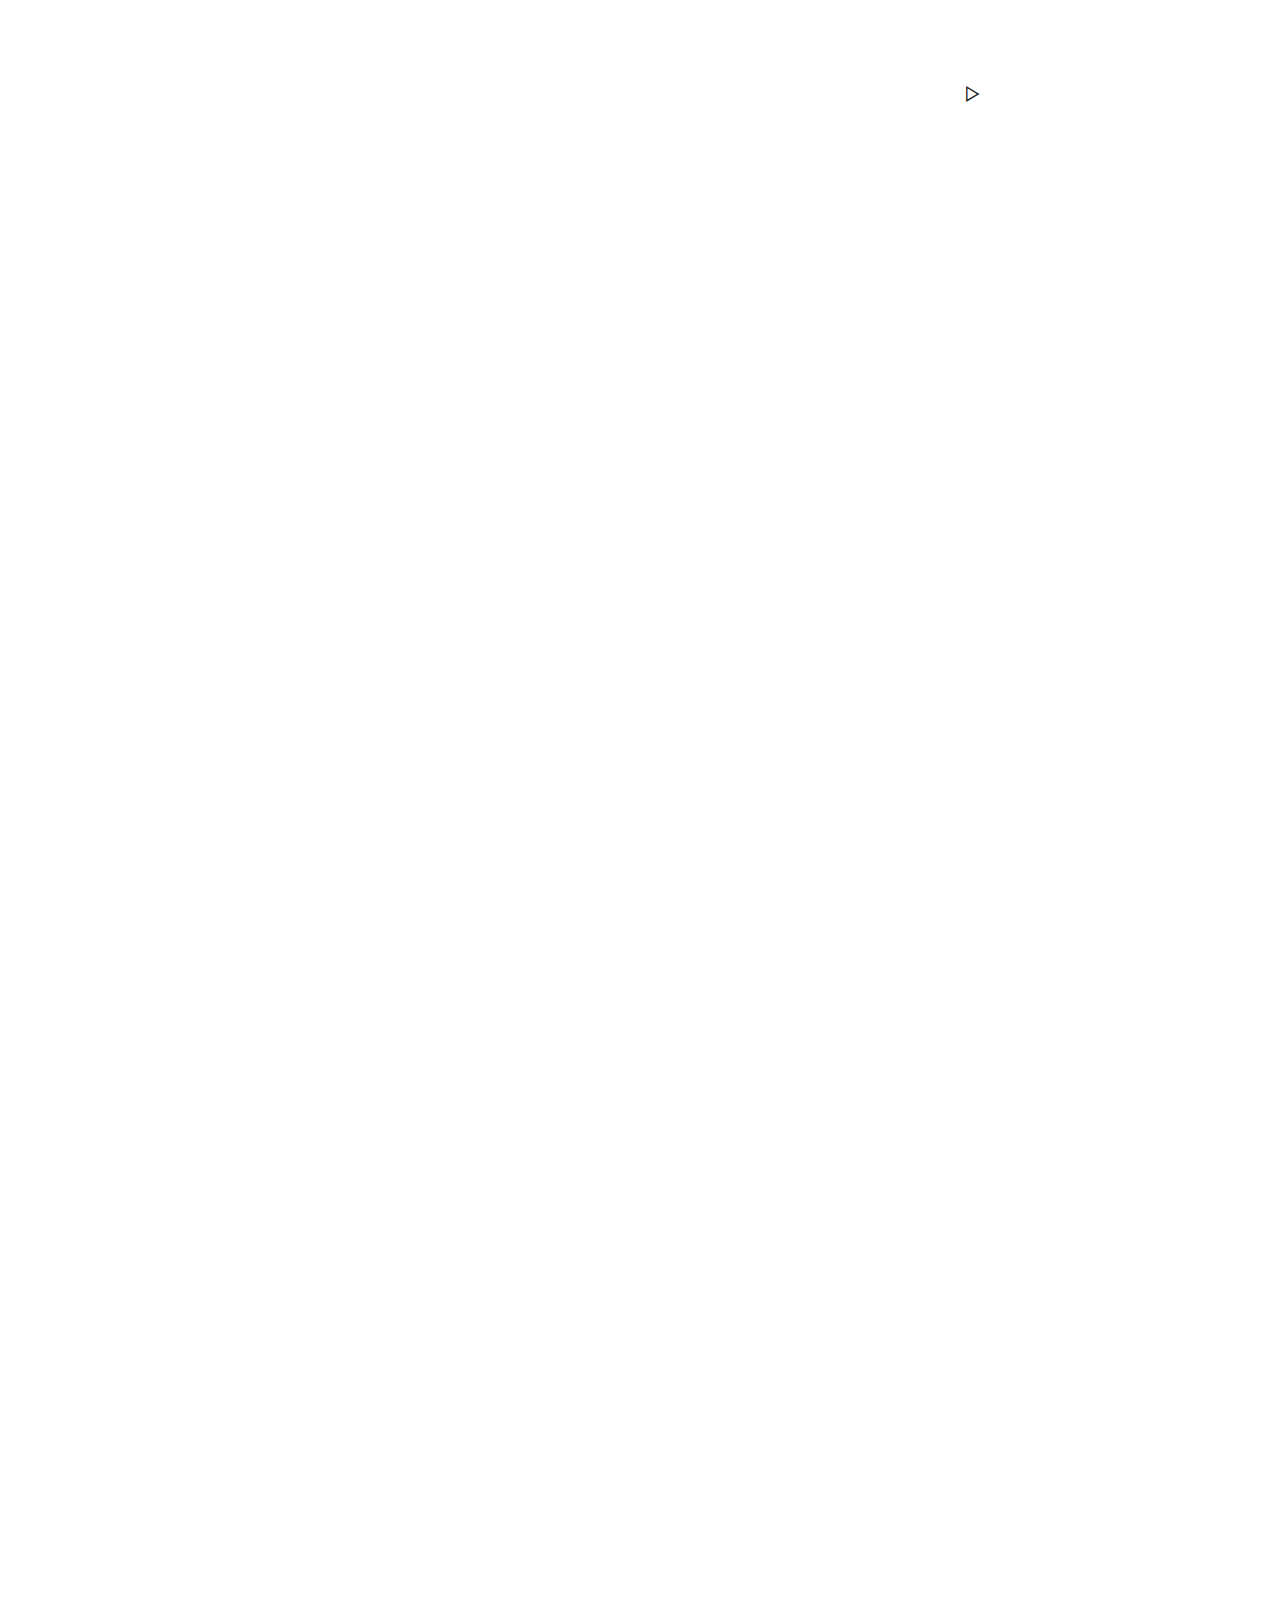
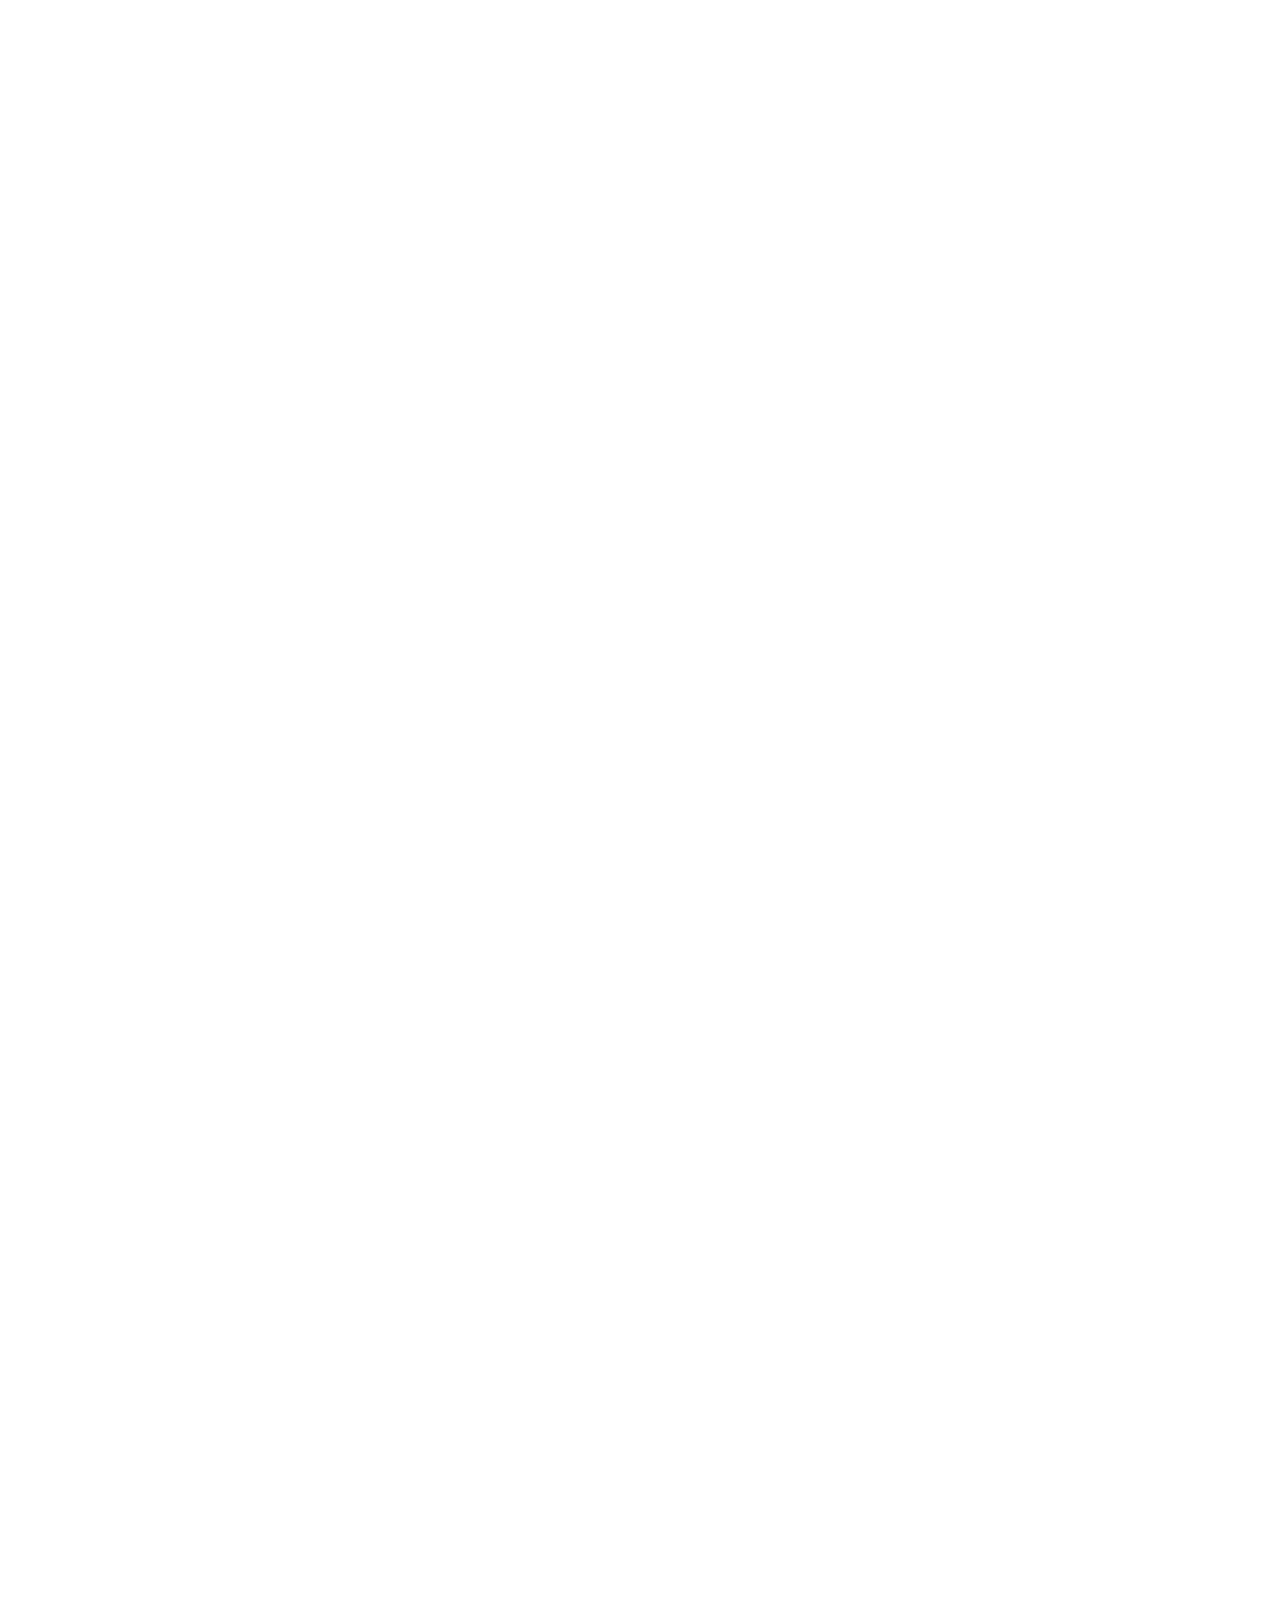
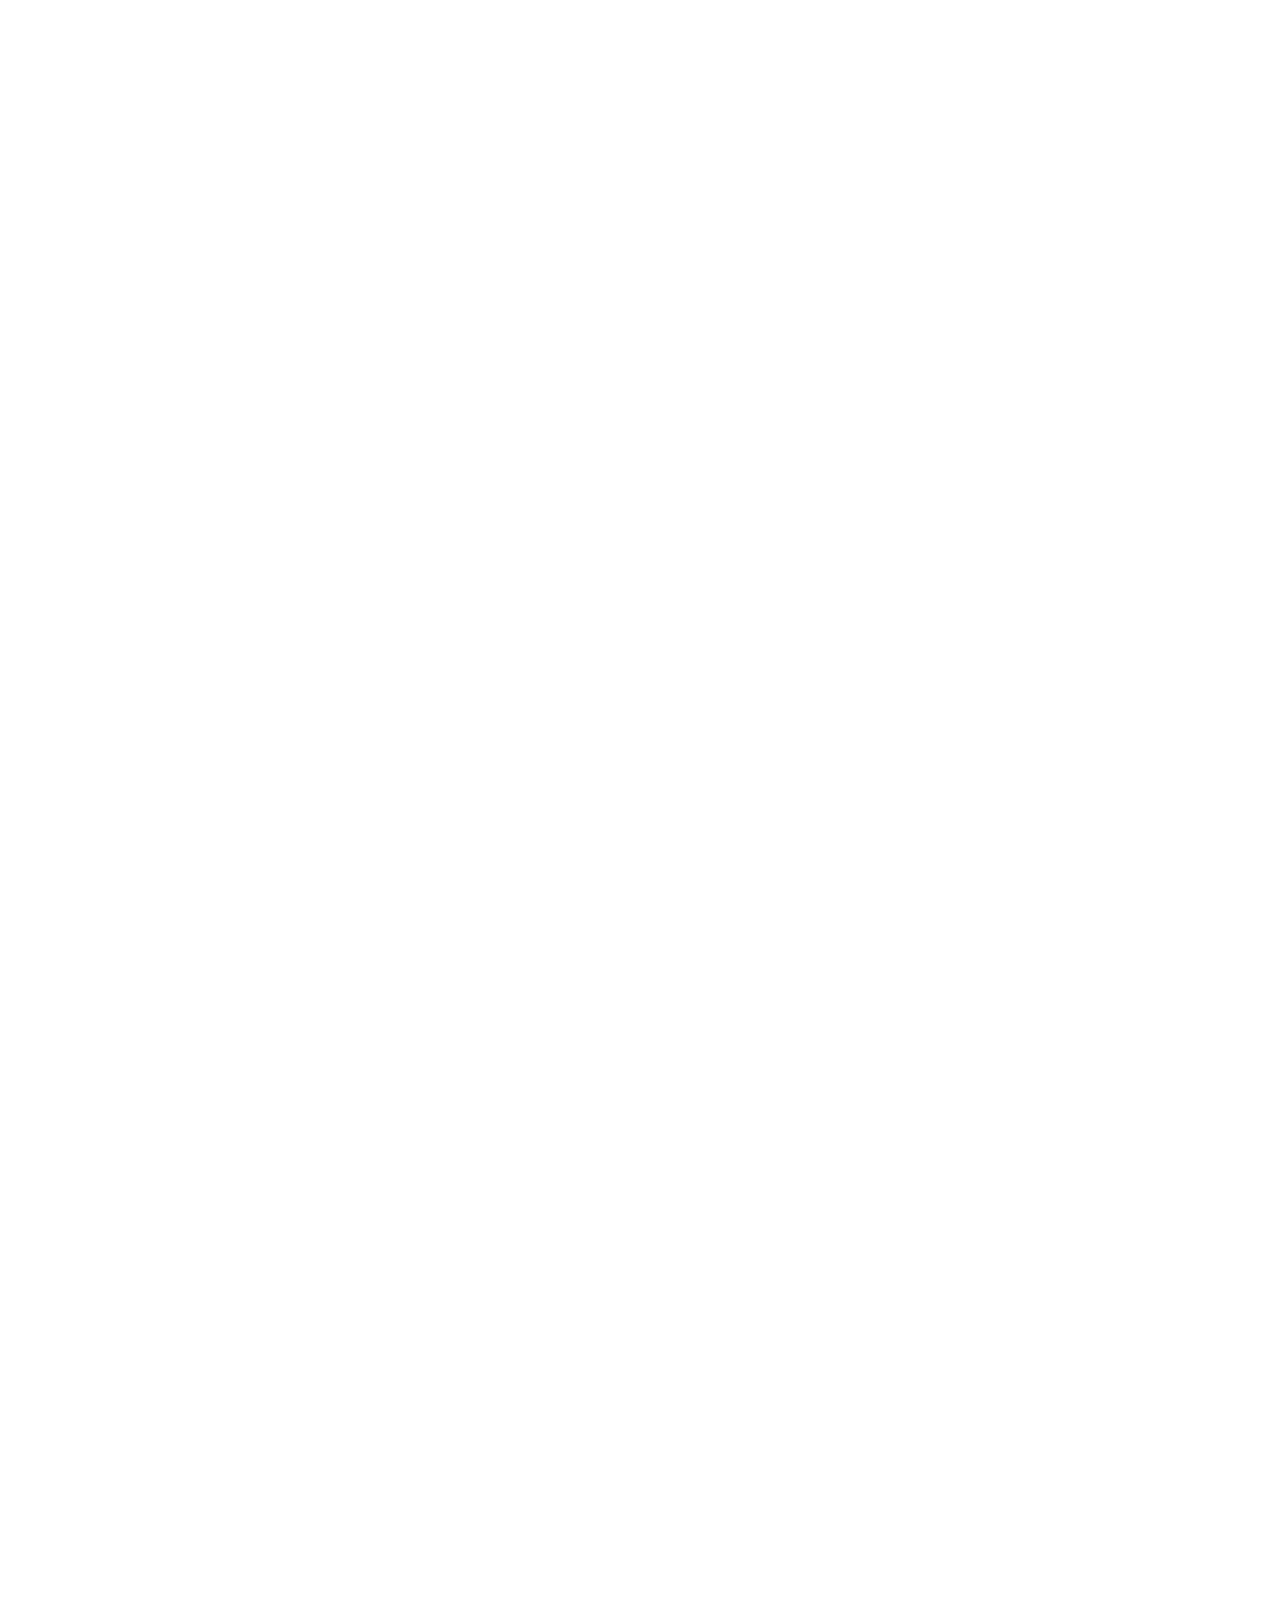
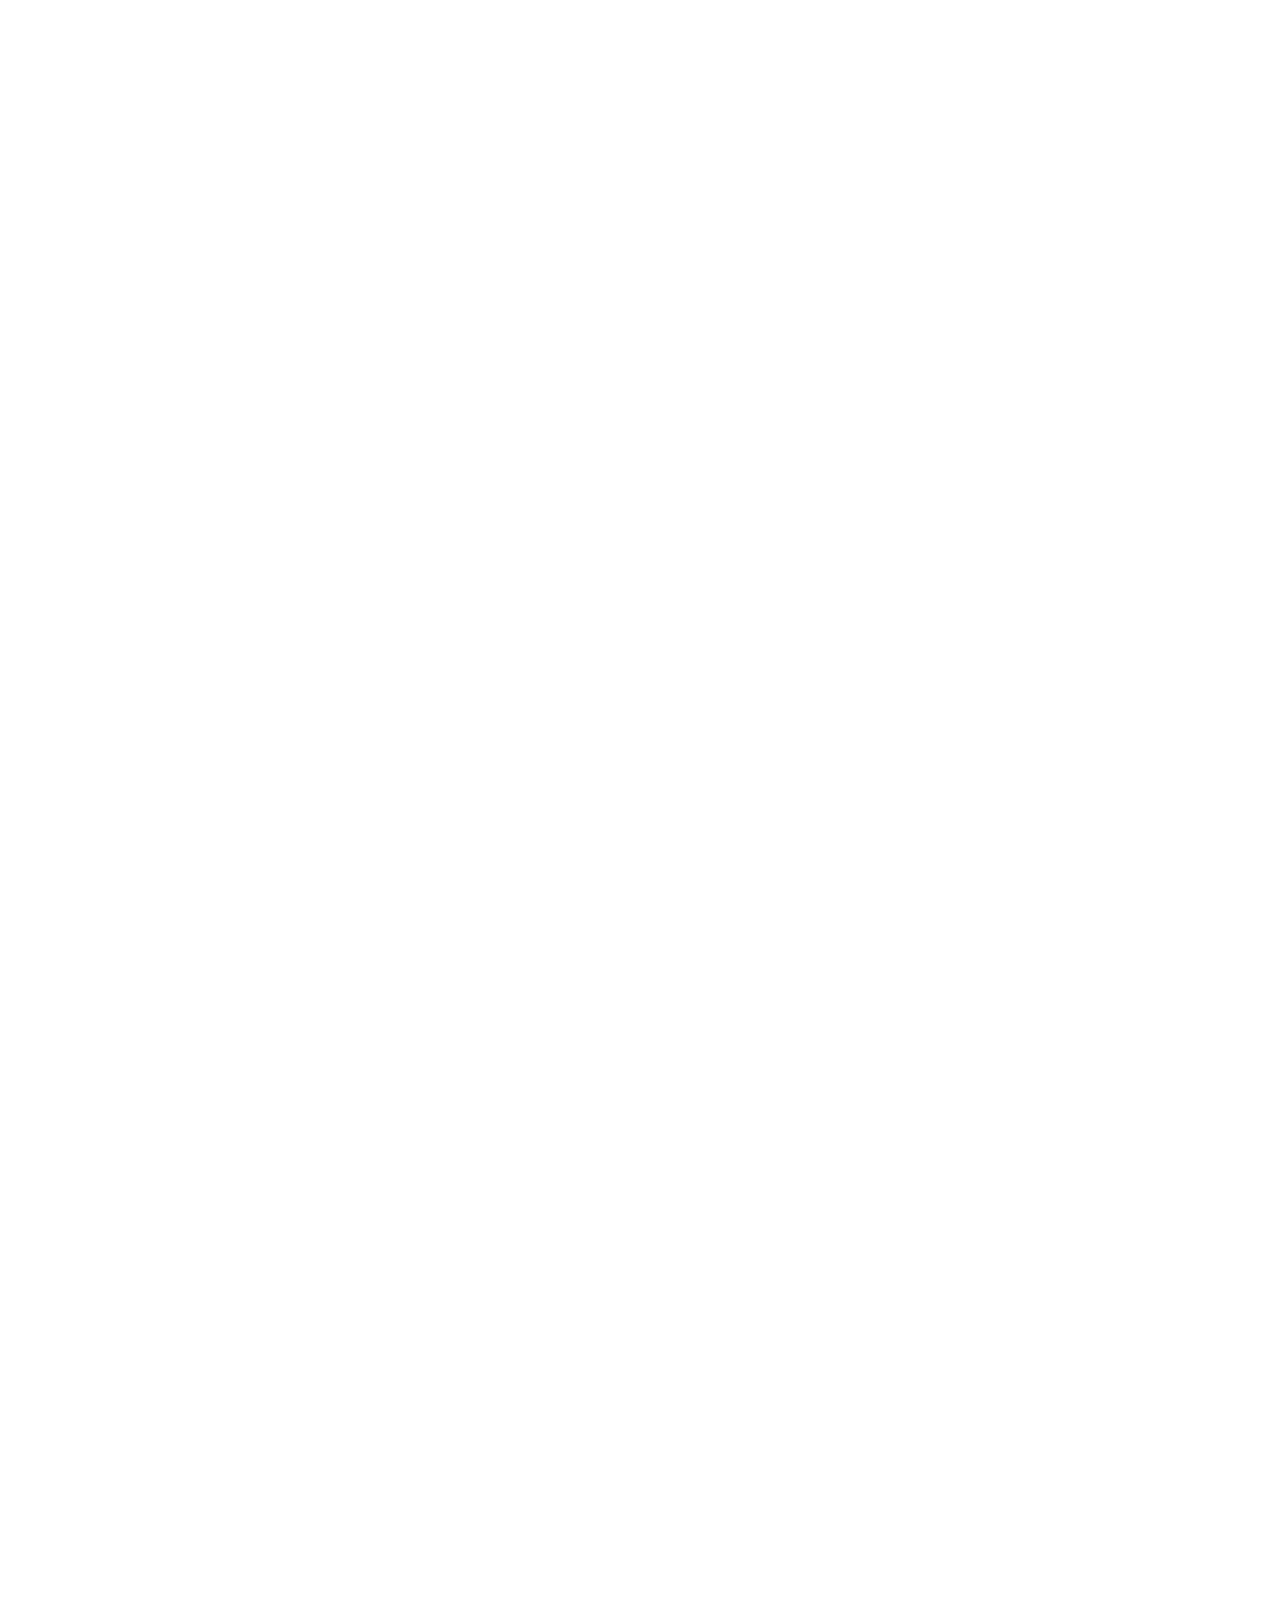
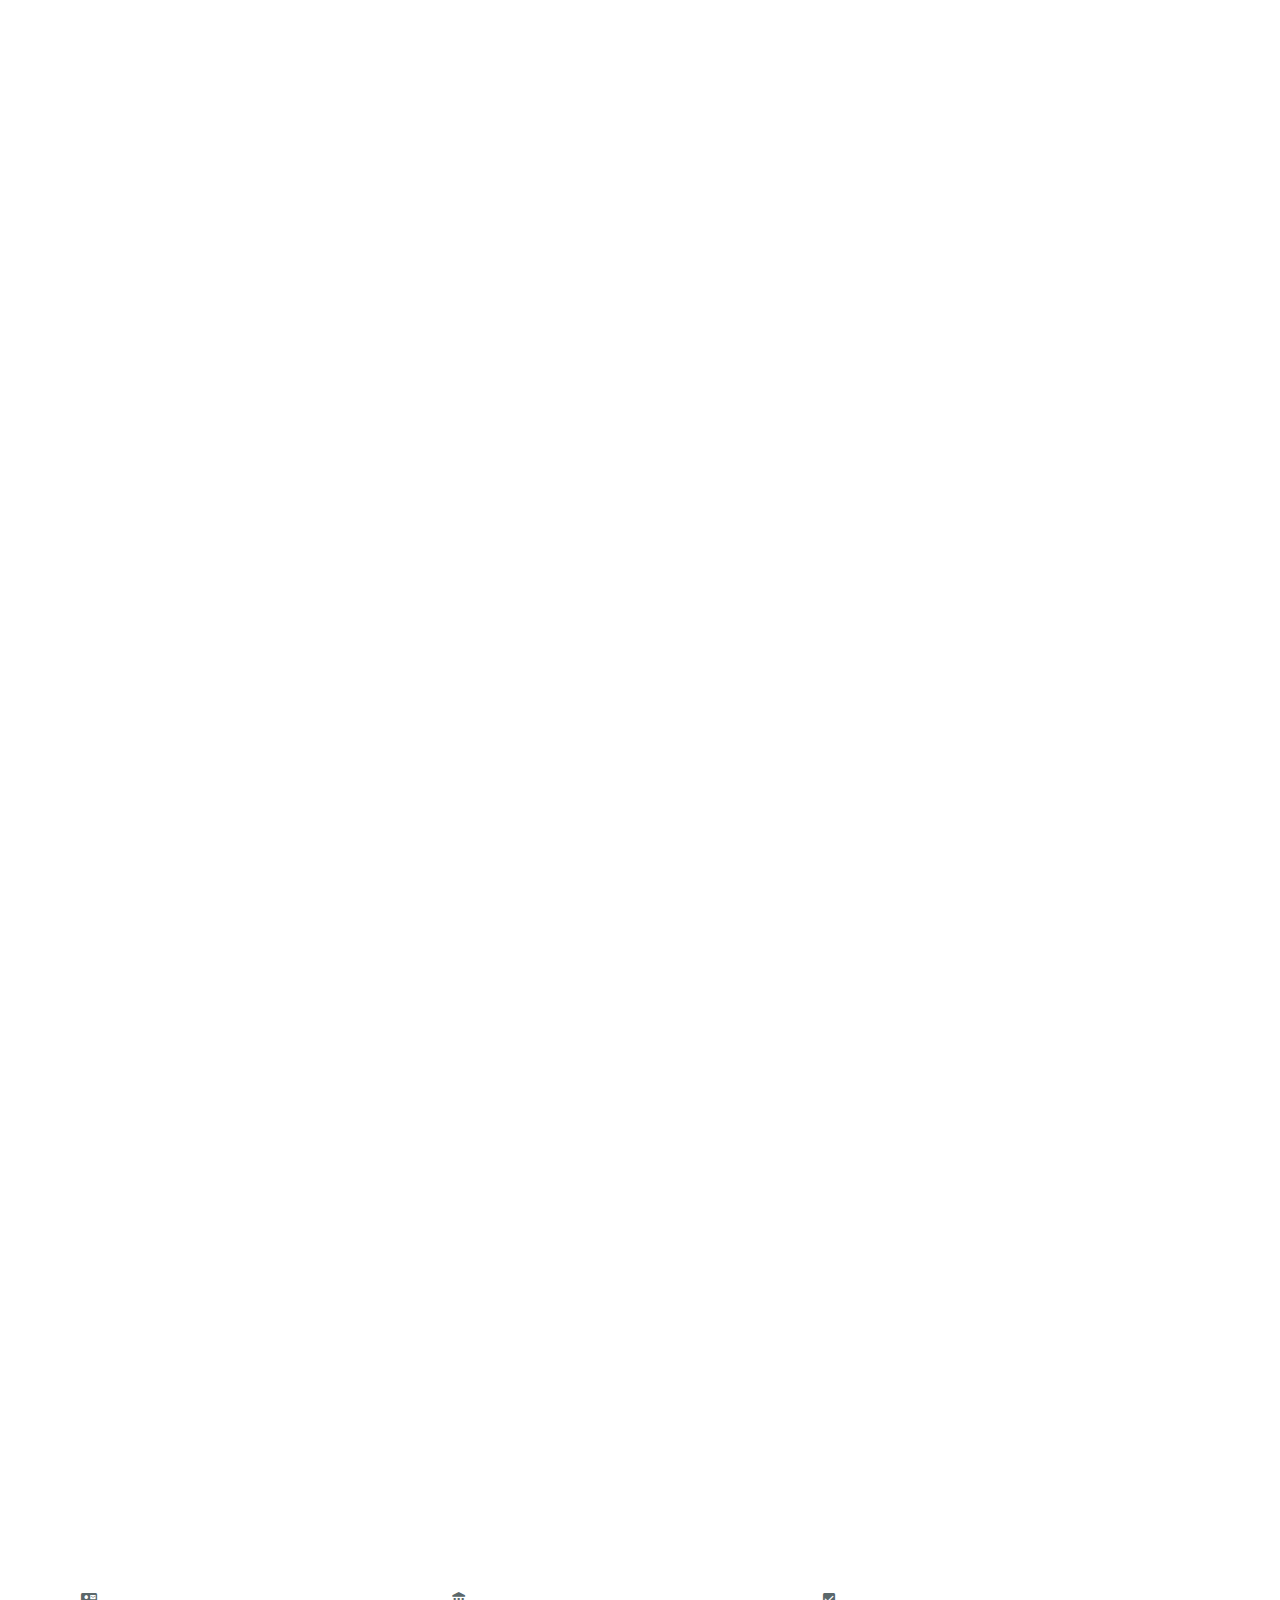
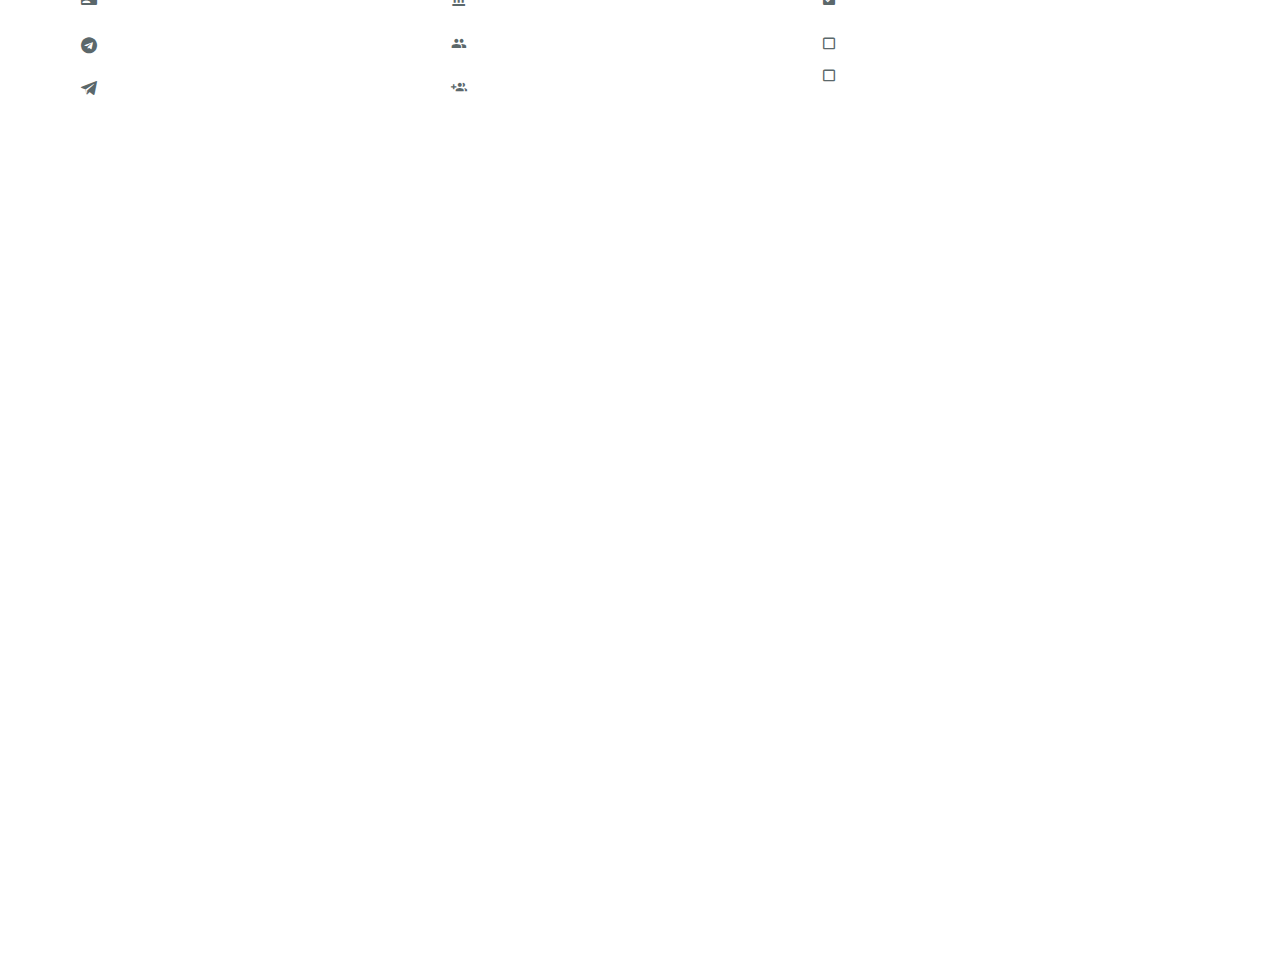
<file: sesion02.html>
<!DOCTYPE html>
<html  >
<head>
  <!-- Site made with Mobirise Website Builder v5.9.18, https://mobirise.com -->
  <meta charset="UTF-8">
  <meta http-equiv="X-UA-Compatible" content="IE=edge">
  <meta name="generator" content="Mobirise v5.9.18, mobirise.com">
  <meta name="twitter:card" content="summary_large_image"/>
  <meta name="twitter:image:src" content="assets/images/sesion02-meta.png">
  <meta property="og:image" content="assets/images/sesion02-meta.png">
  <meta name="twitter:title" content="Sesión 2">
  <meta name="viewport" content="width=device-width, initial-scale=1, minimum-scale=1">
  <link rel="shortcut icon" href="assets/images/uv-02-128x111.png" type="image/x-icon">
  <meta name="description" content="Cultivando la creatividad.">
  
  
  <title>Sesión 2</title>
  <link rel="stylesheet" href="assets/web/assets/mobirise-icons2/mobirise2.css">
  <link rel="stylesheet" href="assets/Material-Design-Icons/css/material.css">
  <link rel="stylesheet" href="assets/FontAwesome/css/font-awesome.css">
  <link rel="stylesheet" href="assets/web/assets/mobirise-icons/mobirise-icons.css">
  <link rel="stylesheet" href="assets/tether/tether.min.css">
  <link rel="stylesheet" href="assets/bootstrap/css/bootstrap.min.css">
  <link rel="stylesheet" href="assets/bootstrap/css/bootstrap-grid.min.css">
  <link rel="stylesheet" href="assets/bootstrap/css/bootstrap-reboot.min.css">
  <link rel="stylesheet" href="assets/animatecss/animate.min.css">
  <link rel="stylesheet" href="assets/popup-overlay-plugin/style.css">
    <link rel="stylesheet" href="assets/dropdown/css/style.css">
  <link rel="stylesheet" href="assets/socicon/css/styles.css">
  <link rel="stylesheet" href="assets/theme/css/style.css">
  <link rel="preload" href="https://fonts.googleapis.com/css?family=DM+Sans:100,200,300,400,500,600,700,800,900,100i,200i,300i,400i,500i,600i,700i,800i,900i&display=swap" as="style" onload="this.onload=null;this.rel='stylesheet'">
  <noscript><link rel="stylesheet" href="https://fonts.googleapis.com/css?family=DM+Sans:100,200,300,400,500,600,700,800,900,100i,200i,300i,400i,500i,600i,700i,800i,900i&display=swap"></noscript>
  <link rel="preload" as="style" href="assets/mobirise/css/mbr-additional.css?v=iztK8D"><link rel="stylesheet" href="assets/mobirise/css/mbr-additional.css?v=iztK8D" type="text/css">

  
  
  

</head>
<body>

<!-- Analytics -->
<!-- Google tag (gtag.js) -->
<script async="" src="https://www.googletagmanager.com/gtag/js?id=G-ZJMDTS50Y5"></script>
<script>
  window.dataLayer = window.dataLayer || [];
  function gtag(){dataLayer.push(arguments);}
  gtag('js', new Date());

  gtag('config', 'G-ZJMDTS50Y5');
</script>
<!-- /Analytics -->


  
  <section class="menu cid-uN1vPnQnj3" once="menu" id="menu01-1n">
    


    <nav class="navbar navbar-dropdown navbar-expand-lg">
        <div class="container">
            <div class="navbar-brand">
                <span class="navbar-logo">
                    <a href="index.html#header02-1">
                        <span class="p-2 mbr-iconfont mobi-mbri-features mobi-mbri"></span>
                    </a>
                </span>
                <span class="navbar-caption-wrap"><a class="navbar-caption text-secondary mbr-bold text-primary display-7" href="index.html#header02-1">Pensamiento creativo</a></span>
            </div>
            <button class="navbar-toggler" type="button" data-toggle="collapse" data-target="#navbarSupportedContent" aria-controls="navbarNavAltMarkup" aria-expanded="false" aria-label="Toggle navigation">
                <div class="hamburger">
                    <span></span>
                    <span></span>
                    <span></span>
                    <span></span>
                </div>
            </button>
            <div class="collapse navbar-collapse" id="navbarSupportedContent">
                <ul class="navbar-nav nav-dropdown nav-right" data-app-modern-menu="true"><li class="nav-item"><a class="nav-link link firstlink text-primary display-7" href="index.html#header02-1" aria-expanded="false">Bienvenida</a></li>
                    
                    <li class="nav-item">
                        <a class="nav-link link text-primary display-7" href="dinamica.html#header04-g" aria-expanded="false">Diámica</a>
                    </li><li class="nav-item dropdown"><a class="nav-link link dropdown-toggle text-primary display-7" href="#" aria-expanded="false" data-toggle="dropdown-submenu">Sesiones</a><div class="dropdown-menu"><a class="dropdown-item text-primary display-7" href="sesion01.html#header03-15" aria-expanded="false">Sesión 1</a><a class="dropdown-item text-primary display-7" href="sesion02.html#header03-1o" aria-expanded="false">Sesión 2</a><a class="dropdown-item text-primary display-7" href="sesion03.html#header03-26" aria-expanded="false">Sesión 3</a><a class="dropdown-item text-primary display-7" href="sesion04.html#header03-2o" aria-expanded="false">Sesión 4</a><a class="dropdown-item text-primary display-7" href="sesion05.html#header03-36" aria-expanded="false">Sesión 5</a><a class="dropdown-item text-primary display-7" href="sesion06.html#header03-3o" aria-expanded="false">Sesión 6</a></div></li><li class="nav-item dropdown"><a class="nav-link link dropdown-toggle text-primary display-7" href="#" aria-expanded="false" data-toggle="dropdown-submenu">Foros</a><div class="dropdown-menu"><a class="dropdown-item text-primary display-7" href="presentacion.html#title01-4a" aria-expanded="false">Presentación</a><a class="dropdown-item text-primary display-7" href="academico.html#title01-46" aria-expanded="false">Académico</a><a class="dropdown-item text-primary display-7" href="charlas.html#title01-4e" aria-expanded="false">Charlas</a><a class="dropdown-item text-primary display-7" href="videoteca.html#title01-4i" aria-expanded="false">Videoteca</a></div></li></ul>
                
                <div class="icons-menu">
                    
                    
                    <a href="mailto:hecastellanos@uv.mx">
                        <span class="p-2 mbr-iconfont mdi-communication-quick-contacts-mail"></span>
                    </a>
                    
                    <a href="tg://resolve?domain=https://t.me/+B8trVisJ6w9lYTJh">
                        <span class="p-2 mbr-iconfont fa-telegram fa"></span>
                    </a>
                    
                </div>
            </div>
        </div>
    </nav>
</section>

<section class="header03 creativem4_header03 cid-uN1vPocDMJ" id="header03-1o">

    
    


    
    <div class="container align-center">
        <div class="row">
            <div class="col-lg-6 col-md-12 position-relative align-right jarallax__row">
                <div class="wrap">
                    <div class="mbr-parallax-background img1">
                    </div>
                    <div class="mbr-parallax-background img2">
                    </div>
                    <div class="mbr-parallax-background img3">
                    </div>
                </div>
            </div>
            <div class="col-md-12 col-lg-6 py-5 m-auto">
                <h1 class="mbr-section-title mbr-semibold pb-3 align-right mbr-fonts-style display-2">Sesión 2. Cultivando la creatividad</h1>
                
                <p class="mbr-text mbr-semibold pb-3 align-right mbr-fonts-style display-7">«La creatividad es la inteligencia divirtiéndose»<br><em>— Albert Einstein</em></p>
                
            </div>
        </div>
    </div>
</section>

<section class="news03 cid-uN1vPosIl2" id="news03-1p">
  
  <div class="container">
    <div class="col-12 mb-5 content-head">
      <h3 class="mbr-section-title mbr-fonts-style align-center mb-0 display-2">Introducción</h3>
      
    </div>
    <div class="row justify-content-center ">
      <div class="col-12 col-lg-12">
        
        
        <div class="item features-without-image col-12 mb-5 active">
          <div class="item-wrapper">
            
            

            <p class="mbr-text mbr-fonts-style mt-0 mb-3 display-7">La creatividad es una competencia en la vida personal y profesional que nos permite adaptarnos a contextos donde «el cambio es la única constante», atendiendo diferentes situaciones de manera innovadora y construir nuevos conocimientos. En el ámbito personal, cultivar la creatividad fortalece la autonomía, la autoestima y la capacidad de proyectarse hacia el futuro con una visión transformadora. Según Morales Valiente (2017), la creatividad ha sido históricamente subestimada por las ciencias, a pesar de su papel fundamental en el desarrollo humano y social, ya que esta capacidad además de ser inherente al ser humano, puede ser estimulada y desarrollada a lo largo de la vida.<br></p>
            
          </div>
        </div><div class="item features-without-image col-12 mb-5">
          <div class="item-wrapper">
            
            

            <p class="mbr-text mbr-fonts-style mt-0 mb-3 display-7">En el contexto profesional, la creatividad se convierte en un recurso estratégico para la innovación, la mejora continua y la toma de decisiones en entornos complejos y cambiantes, como los entornos en los que actualmente nos desenvolvemos (las condiciones estructurales sociales de México y Veracruz [economía, política, sociedad, educación]), caracterizado por la volatilidad y la incertidumbre, donde la Universidad Veracruzana, por ejemplo, requieren el empleo de un pensamiento más divergente que nos permita proponer soluciones «originales» y liderar procesos de cambio. Al respecto, Cárdenas Martínez (2019) destaca que la educación, nuestro ámbito de acción, debe asumir el reto de formar personas creativas, capaces de reflexionar críticamente sobre la realidad, su realidad, y actuar con responsabilidad en la transformación del entorno, lo que implica un rediseño sustancial de los modelos pedagógicos, fomentar ambientes flexibles de aprendizaje y promover una actitud creativa desde la docencia, academia y sistemas administrativos que implica.<br></p>
            
          </div>
        </div><div class="item features-without-image col-12 mb-5">
          <div class="item-wrapper">
            
            

            <p class="mbr-text mbr-fonts-style mt-0 mb-3 display-7">Con este fundamento, para cultivar la creatividad, tanto en lo personal como en lo profesional, se recomiendan técnicas como el pensamiento lateral, la escritura libre, el uso de mapas mentales, la meditación creativa y la resolución de problemas (por ejemplo utilizando el <a href="https://asana.com/es/resources/scamper" class="text-primary" target="_blank">método SCAMPER</a> [Sustituir, Combinar, Adaptar, Modificar, Poner en otros usos, Eliminar, Reordenar]); además, es fundamental que podamos crear y participar en entornos que valoren la curiosidad, el error como parte del aprendizaje y la colaboración interdisciplinaria. La creatividad no es un don exclusivo, sino una habilidad que puede ser desarrollada mediante la práctica deliberada y el acompañamiento adecuado (Cárdenas Martínez, 2019).</p>
            
          </div>
        </div>
      </div>
    </div>
  </div>
</section>

<section class="news03 cid-uN1vPoN7o3" id="news03-1q">
  
  <div class="container">
    <div class="col-12 mb-5 content-head">
      <h3 class="mbr-section-title mbr-fonts-style align-center mb-0 display-2">Recursos temáticos</h3>
      
    </div>
    <div class="row justify-content-center ">
      <div class="col-12 col-lg-12">
        
        
        <div class="item features-without-image col-12 mb-5 active">
          <div class="item-wrapper">
            
            

            <p class="mbr-text mbr-fonts-style mt-0 mb-3 display-7">Consulta los siguientes materiales que te permitirán recuperar conocimientos previos o prepararte para la temática de esta sesión.</p>
            
          </div>
        </div>
      </div>
    </div>
  </div>
</section>

<section class="video01 creativem4_video01 cid-uN1vPp2mvC" id="video01-1r">

    
    


    

    <div class="container align-center">
        <div class="row justify-content-md-center">
            <div class="mbr-white box col-md-12 col-12 col-lg-7">
                <h1 class="mbr-section-title mbr-regular pb-3 align-left mbr-fonts-style mbr-bold display-5">Eres creativo, lo sepas o no. Duncan Wardle, exdirector de creatividad de Disney.</h1>
                
            </div>
            <div class="col-lg-5 d-flex flex-column">
                <div class="mbr-media show-modal align-center py-2" data-modal=".modalWindow">
                    <div class="icon-wrap">
                        <span class="mbr-iconfont mobi-mbri-play mobi-mbri"></span>
                    </div>
                </div>
                <div class="wrap">
                    <img src="[data-uri]" alt="" class="image-1 animated-elements1 lazyload" loading="lazy" data-src="assets/images/1.svg">
                    <img src="[data-uri]" alt="" class="image-2 animated-elements2 lazyload" loading="lazy" data-src="assets/images/2.svg">
                    <img src="[data-uri]" alt="" class="image-3 animated-elements3 lazyload" loading="lazy" data-src="assets/images/3.svg">
                    <img src="[data-uri]" alt="" class="image-4 animated-elements4 lazyload" loading="lazy" data-src="assets/images/4.svg">
                    <img src="[data-uri]" alt="" class="image-5 animated-elements5 lazyload" loading="lazy" data-src="assets/images/5.svg">
                    <img src="[data-uri]" alt="" class="image-6 animated-elements6 lazyload" loading="lazy" data-src="assets/images/6.svg">
                </div>
            </div>
        </div>
    </div>
    <div>
        <div class="modalWindow" style="display: none;">
            <div class="modalWindow-container">
                <div class="modalWindow-video-container">
                    <div class="modalWindow-video">
                        <iframe width="100%" height="100%" frameborder="0" allowfullscreen="1" data-src="https://youtu.be/NIBRNVAqiFI?si=qRz2JjLx3gicMUVq" loading="lazy" class="lazyload"></iframe>
                    </div>
                    <a class="close" role="button" data-dismiss="modal">
                        <span aria-hidden="true" class="mbri-close mbr-iconfont closeModal"></span>
                        <span class="sr-only">Close</span>
                    </a>
                </div>
            </div>
        </div>
    </div>
</section>

<section class="video01 creativem4_video01 cid-uNUfym8wdM" id="video01-59">

    
    


    

    <div class="container align-center">
        <div class="row justify-content-md-center">
            <div class="mbr-white box col-md-12 col-12 col-lg-7">
                <h1 class="mbr-section-title mbr-regular pb-3 align-left mbr-fonts-style mbr-bold display-5">V. Completa: Cómo crecer sin perder la creatividad. Duncan Wardle.</h1>
                
            </div>
            <div class="col-lg-5 d-flex flex-column">
                <div class="mbr-media show-modal align-center py-2" data-modal=".modalWindow">
                    <div class="icon-wrap">
                        <span class="mbr-iconfont mobi-mbri-play mobi-mbri"></span>
                    </div>
                </div>
                <div class="wrap">
                    <img src="[data-uri]" alt="Mobirise" class="image-1 animated-elements1 lazyload" loading="lazy" data-src="assets/images/1.svg">
                    <img src="[data-uri]" alt="Mobirise" class="image-2 animated-elements2 lazyload" loading="lazy" data-src="assets/images/2.svg">
                    <img src="[data-uri]" alt="Mobirise" class="image-3 animated-elements3 lazyload" loading="lazy" data-src="assets/images/3.svg">
                    <img src="[data-uri]" alt="Mobirise" class="image-4 animated-elements4 lazyload" loading="lazy" data-src="assets/images/4.svg">
                    <img src="[data-uri]" alt="Mobirise" class="image-5 animated-elements5 lazyload" loading="lazy" data-src="assets/images/5.svg">
                    <img src="[data-uri]" alt="Mobirise" class="image-6 animated-elements6 lazyload" loading="lazy" data-src="assets/images/6.svg">
                </div>
            </div>
        </div>
    </div>
    <div>
        <div class="modalWindow" style="display: none;">
            <div class="modalWindow-container">
                <div class="modalWindow-video-container">
                    <div class="modalWindow-video">
                        <iframe width="100%" height="100%" frameborder="0" allowfullscreen="1" data-src="https://youtu.be/POkr8R1bgD8?si=OUcirjNvDKj0oaR3" loading="lazy" class="lazyload"></iframe>
                    </div>
                    <a class="close" role="button" data-dismiss="modal">
                        <span aria-hidden="true" class="mbri-close mbr-iconfont closeModal"></span>
                        <span class="sr-only">Close</span>
                    </a>
                </div>
            </div>
        </div>
    </div>
</section>

<section class="video01 creativem4_video01 cid-uNUgKfr1Se" id="video01-5a">

    
    


    

    <div class="container align-center">
        <div class="row justify-content-md-center">
            <div class="mbr-white box col-md-12 col-12 col-lg-7">
                <h1 class="mbr-section-title mbr-regular pb-3 align-left mbr-fonts-style mbr-bold display-5">Diez ideas para estimular tu creatividad. Austin Kleon, escritor y artista.</h1>
                
            </div>
            <div class="col-lg-5 d-flex flex-column">
                <div class="mbr-media show-modal align-center py-2" data-modal=".modalWindow">
                    <div class="icon-wrap">
                        <span class="mbr-iconfont mobi-mbri-play mobi-mbri"></span>
                    </div>
                </div>
                <div class="wrap">
                    <img src="[data-uri]" alt="Mobirise" class="image-1 animated-elements1 lazyload" loading="lazy" data-src="assets/images/1.svg">
                    <img src="[data-uri]" alt="Mobirise" class="image-2 animated-elements2 lazyload" loading="lazy" data-src="assets/images/2.svg">
                    <img src="[data-uri]" alt="Mobirise" class="image-3 animated-elements3 lazyload" loading="lazy" data-src="assets/images/3.svg">
                    <img src="[data-uri]" alt="Mobirise" class="image-4 animated-elements4 lazyload" loading="lazy" data-src="assets/images/4.svg">
                    <img src="[data-uri]" alt="Mobirise" class="image-5 animated-elements5 lazyload" loading="lazy" data-src="assets/images/5.svg">
                    <img src="[data-uri]" alt="Mobirise" class="image-6 animated-elements6 lazyload" loading="lazy" data-src="assets/images/6.svg">
                </div>
            </div>
        </div>
    </div>
    <div>
        <div class="modalWindow" style="display: none;">
            <div class="modalWindow-container">
                <div class="modalWindow-video-container">
                    <div class="modalWindow-video">
                        <iframe width="100%" height="100%" frameborder="0" allowfullscreen="1" data-src="https://youtu.be/r-7gQw8eRM0?si=9IWpxACNZbiqqJmq" loading="lazy" class="lazyload"></iframe>
                    </div>
                    <a class="close" role="button" data-dismiss="modal">
                        <span aria-hidden="true" class="mbri-close mbr-iconfont closeModal"></span>
                        <span class="sr-only">Close</span>
                    </a>
                </div>
            </div>
        </div>
    </div>
</section>

<section class="header02 creativem4_header02 cid-uNUeuh5hey" id="header02-57">

    
    


    
    <div class="container align-center">
        <div class="row">
            <div class="col-md-12 col-lg-9 d-flex flex-column">
                <h1 class="mbr-section-title mbr-regular pb-3 align-left mbr-fonts-style mbr-bold display-5">Descarga la presentación electrónica revisada en la segunda sesión.</h1>
                
                
                <div class="align-left mbr-section-btn"><a class="btn btn-md btn-primary display-7" href="https://n9.cl/peuk6m" target="_blank">Descargar</a></div>
            </div>
            <div class="col-lg-3 col-md-12 align-center">
                <div class="wrap">
                    <img src="[data-uri]" alt="" class="image-1 animated-elements1 lazyload" loading="lazy" data-src="assets/images/1.svg">
                    <img src="[data-uri]" alt="" class="image-2 animated-elements2 lazyload" loading="lazy" data-src="assets/images/2.svg">
                    <img src="[data-uri]" alt="" class="image-3 animated-elements3 lazyload" loading="lazy" data-src="assets/images/3.svg">
                    <img src="[data-uri]" alt="" class="image-4 animated-elements4 lazyload" loading="lazy" data-src="assets/images/4.svg">
                    <img src="[data-uri]" alt="" class="image-5 animated-elements5 lazyload" loading="lazy" data-src="assets/images/5.svg">
                    <img src="[data-uri]" alt="" class="image-6 animated-elements6 lazyload" loading="lazy" data-src="assets/images/6.svg">
                </div>
            </div>
        </div>
    </div>
</section>

<section class="news03 cid-uN1vPpL3dZ" id="news03-1s">
  
  <div class="container">
    <div class="col-12 mb-5 content-head">
      <h3 class="mbr-section-title mbr-fonts-style align-center mb-0 display-2">Fuentes de información</h3>
      
    </div>
    <div class="row justify-content-center ">
      <div class="col-12 col-lg-12">
        
        
        <div class="item features-without-image col-12 mb-5 active">
          <div class="item-wrapper">
            
            

            <p class="mbr-text mbr-fonts-style display-7 animate__animated animate__delay-1s animate__fadeInUp" style="margin-left:1.25cm;text-indent:-1.25cm">Aprendamos juntos 2030. [BBVA]. (26 de noviembre de 2018). <em>Eres creativo, lo sepas o no. Duncan Wardle, exdirector de creatividad de Disney.</em> [Video]. Youtube.&nbsp;<a href="https://n9.cl/hp3c3" class="text-primary" target="_blank">https://n9.cl/hp3c3</a></p>
            <p class="mbr-text mbr-fonts-style display-7 animate__animated animate__delay-1s animate__fadeInUp" style="margin-left:1.25cm;text-indent:-1.25cm">Aprendamos juntos 2030. [BBVA]. (26 de noviembre de 2018). <em>V. Completa: Cómo crecer sin perder la creatividad. Duncan Wardle</em>. [Video]. Youtube. <a href="https://n9.cl/gxxhj" class="text-primary" target="_blank">https://n9.cl/gxxhj</a></p>
            <p class="mbr-text mbr-fonts-style display-7 animate__animated animate__delay-1s animate__fadeInUp" style="margin-left:1.25cm;text-indent:-1.25cm">Aprendamos juntos 2030. [BBVA]. (20 de enero de 2020). <em>Diez ideas para estimular tu creatividad. Austin Kleon, escritor y artista.</em> [Video]. Youtube.&nbsp;<a href="https://n9.cl/fusoy" class="text-primary" target="_blank">https://n9.cl/fusoy</a></p>
            <p class="mbr-text mbr-fonts-style display-7 animate__animated animate__delay-1s animate__fadeInUp" style="margin-left:1.25cm;text-indent:-1.25cm">Cárdenas Martínez, L. (2019). La creatividad y la educación en el siglo XXI. <em>Revista Interamericana de Investigación, Educación y Pedagogía, 12</em>(2), 211-224. <a href="https://doi.org/10.15332/25005421.5014" class="text-primary" target="_blank">https://doi.org/10.15332/25005421.5014</a></p>
            <p class="mbr-text mbr-fonts-style display-7 animate__animated animate__delay-1s animate__fadeInUp" style="margin-left:1.25cm;text-indent:-1.25cm">Castellanos-Celis, H. (2025). <em>Cultivando la creatividad</em>. [Diapositivas]. Material didáctico de la experiencia Pensamiento creativo. Departamento de Evaluación y Desarrollo de Personal. Universidad Veracruzana.&nbsp;<a href="https://n9.cl/peuk6m" class="text-primary" target="_blank">https://n9.cl/peuk6m</a></p>
            <p class="mbr-text mbr-fonts-style display-7 animate__animated animate__delay-1s animate__fadeInUp" style="margin-left:1.25cm;text-indent:-1.25cm">Elisondo, R. C.,  (2015). La creatividad como perspectiva educativa.&nbsp;Cinco ideas para pensar los contextos creativos de enseñanza y aprendizaje. <em>Revista Electrónica Actualidades Investigativas en Educación, 15</em>(3), 1-23.&nbsp;<a href="https://n9.cl/lizc4" class="text-primary" target="_blank">https://n9.cl/lizc4</a></p>
            <p class="mbr-text mbr-fonts-style display-7 animate__animated animate__delay-1s animate__fadeInUp" style="margin-left:1.25cm;text-indent:-1.25cm">Morales Valiente, C.,  (2017). La creatividad, una revisión científica. <em>Arquitectura y Urbanismo, XXXVIII</em>(2), 53-62.&nbsp;<a href="https://n9.cl/899yh " class="text-primary" target="_blank">https://n9.cl/899yh&nbsp;</a></p>
            <p class="mbr-text mbr-fonts-style display-7 animate__animated animate__delay-1s animate__fadeInUp" style="margin-left:1.25cm;text-indent:-1.25cm">Moura de Carvalho, T. de C. ., Fleith, D. de S. ., y Almeida, L. da S. . (2021). Desarrollo del pensamiento creativo en el ámbito educativo. <em>Revista Latinoamericana de Estudios Educativos, 17</em>(1), 164–187.&nbsp;<a href="https://doi.org/10.17151/rlee.2021.17.1.9" class="text-primary" target="_blank">https://doi.org/10.17151/rlee.2021.17.1.9</a><a href="https://rb.gy/xaa3e7" class="text-primary" target="_blank"><br></a></p>
            
          </div>
        </div>
      </div>
    </div>
  </div>
</section>

<section class="title02 creativem4_title02 cid-uN1vPq5Jsa" id="title02-1t">

    
    


    
    <div class="container align-center">
        <div class="row">
            <div class="col-md-12 col-lg-12 d-flex flex-column">
                
                
                <p class="mbr-text pb-3 align-left mbr-fonts-style mbr-semibold align-center mbr-white display-5">
                    «No puedes agotar la creatividad. Cuanto más la usas, más tienes.»<br><em>— Maya Angelou</em><br></p>
                <div class="buttons-block">
                    
                </div>
                <div class="wrap">
                    <img src="[data-uri]" alt="Mobirise" class="image-1 animated-elements1 lazyload" loading="lazy" data-src="assets/images/1.svg">
                    <img src="[data-uri]" alt="" class="image-2 animated-elements2 lazyload" loading="lazy" data-src="assets/images/2.svg">
                    <img src="[data-uri]" alt="Mobirise" class="image-3 animated-elements3 lazyload" loading="lazy" data-src="assets/images/3.svg">
                    <img src="[data-uri]" alt="" class="image-4 animated-elements4 lazyload" loading="lazy" data-src="assets/images/4.svg">
                    <img src="[data-uri]" alt="" class="image-5 animated-elements5 lazyload" loading="lazy" data-src="assets/images/5.svg">
                    <img src="[data-uri]" alt="" class="image-6 animated-elements6 lazyload" loading="lazy" data-src="assets/images/6.svg">
                </div>
            </div>
        </div>
    </div>
</section>

<section class="header04 creativem4_header03 cid-uN1vPqw4da" id="header04-1u">

    
    


    
    <div class="container align-center">
        <div class="row">
            <div class="col-md-12 col-lg-6 py-5 m-auto">
                <div class="text-wrap">
                    <h1 class="mbr-section-title mbr-semibold pb-3 align-left mbr-fonts-style title display-2">Actividad 2. El cuaderno de ideas.</h1>
                    <h3 class="mbr-section-subtitle align-left align-left mbr-regular pb-3 mbr-fonts-style display-7">En esta actividad estimularemos la imaginación y el pensamiento creativo proyectando un día ideal en el futuro, con énfasis en hábitos, entornos y decisiones que potencien nuestra creatividad personal y profesional; tiene un valor de 20% de tu calificación final.<br><br><em>«La creatividad se aprende igual que se aprende a leer»</em><br><em><br></em>— Sir Ken Robinson.</h3>
                    
                    
                </div>
            </div>
            <div class="col-lg-6 col-md-12 position-relative align-right">
                <div class="wrap">
                    <div class="mbr-parallax-background img1">
                    </div>
                    <div class="mbr-parallax-background img2">
                    </div>
                    <div class="mbr-parallax-background img3">
                    </div>
                </div>
            </div>
        </div>
    </div>
</section>

<section class="news03 cid-uN1vPqQKbE" id="news03-1v">
  
  <div class="container">
    <div class="col-12 mb-5 content-head">
      <h3 class="mbr-section-title mbr-fonts-style align-center mb-0 display-2">Requisitos</h3>
      
    </div>
    <div class="row justify-content-center ">
      <div class="col-12 col-lg-12">
        
        
        <div class="item features-without-image col-12 mb-5 active">
          <div class="item-wrapper">
            
            

            <p class="mbr-text mbr-fonts-style mt-0 mb-3 display-7">Para realizar esta actividad requerimos:</p>
            
          </div>
        </div>
      </div>
    </div>
  </div>
</section>

<section class="testimonials01 creativem4_testimonials01 cid-uN1vPr9axv" id="testimonials01-1w">

    
    


    

    <div class="container">
        <div class="row justify-content-center">
            <div class="col-md-12 col-lg-6 col-12 item mdpb">
                
                
                
                <div class="author-box">
                    <div class="img-box">
                        <img class="face lazyload" src="[data-uri]" alt="" loading="lazy" data-src="assets/images/pexels-pixabay-237414-160x90.webp">
                    </div>
                    <div class="author mbr-m-auto">
                        <h3 class="mbr-semibold pb-2 mbr-fonts-style display-7">Disposición real para participar y compartir.</h3>
                        <h4 class="mbr-semibold mbr-fonts-style display-7">Específicamente para imaginar, compartir y construir colectivamente.</h4>
                    </div>
                </div>
            </div>
            <div class="col-md-12 col-lg-6 col-12 item">
                
                
                
                <div class="author-box">
                    <div class="img-box">
                        <img class="face lazyload" src="[data-uri]" alt="" loading="lazy" data-src="assets/images/pexels-karolina-grabowska-4476376-160x107.webp">
                    </div>
                    <div class="author mbr-m-auto">
                        <h3 class="mbr-semibold pb-2 mbr-fonts-style display-7">Un cuaderno, libreta, hojas o archivo digital.</h3>
                        <h4 class="mbr-semibold mbr-fonts-style display-7">Que funcionará como «Bitácora» y que utilizarás durante toda la Experiencia.</h4>
                    </div>
                </div>
            </div>
        </div>
    </div>
</section>

<section class="testimonials01 creativem4_testimonials01 cid-uN1vPrvMOs" id="testimonials01-1x">

    
    


    

    <div class="container">
        <div class="row justify-content-center">
            <div class="col-md-12 col-lg-6 col-12 item mdpb">
                
                
                
                <div class="author-box">
                    <div class="img-box">
                        <img class="face lazyload" src="[data-uri]" alt="" loading="lazy" data-src="assets/images/pexels-fauxels-3184170-160x107.webp">
                    </div>
                    <div class="author mbr-m-auto">
                        <h3 class="mbr-semibold pb-2 mbr-fonts-style display-7">Acceso a los materiales educativos.</h3>
                        <h4 class="mbr-semibold mbr-fonts-style display-7">Disponibles en línea y compartidos en la sesiones sincrónicas y Eminus 4.</h4>
                    </div>
                </div>
            </div>
            <div class="col-md-12 col-lg-6 col-12 item">
                
                
                
                <div class="author-box">
                    <div class="img-box">
                        <a href="http://eminus.uv.mx" target="_blank"><img class="face lazyload" src="[data-uri]" alt="Eminus" loading="lazy" data-src="assets/images/e4-160x90.webp"></a>
                    </div>
                    <div class="author mbr-m-auto">
                        <h3 class="mbr-semibold pb-2 mbr-fonts-style display-7">Acceso a la Plataforma Educativa Eminus 4.</h3>
                        <h4 class="mbr-semibold mbr-fonts-style display-7">Participar en las triadas, plenaria y en el «Foro 2: El cuaderno de ideas».</h4>
                    </div>
                </div>
            </div>
        </div>
    </div>
</section>

<section data-bs-version="5.1" class="list02 carem5 cid-uN1vPrTNmK" id="list02-1y">
    

    
    

    <div class="container">
        <div class="row">
            <div class="col-12 col-lg-10">
                <div class="content-wrapper">
                    <h2 class="mbr-section-title mbr-fonts-style display-2">Procedimiento</h2>
                    <p class="mbr-text mbr-fonts-style display-7">Considera los siguientes pasos para realizar tu actividad. La organización de tu tiempo y la comunicación con tus compañeros de esta Experiencia será la mejor estrategia con la que contarás. No dudes en comentarme cualquier duda que pueda surgir.<br></p>
                </div>
            </div>
            <div class="col-12 col-lg-8">
                <ul class="list mbr-fonts-style display-7">
                    <li class="item-wrap"><strong>Integra</strong> un grupo pequeño y preséntate con tus compañeros.</li><li class="item-wrap"><strong>Visualiza </strong>un día normal, un lunes o un jueves cualquiera, y comparte con tus compañeros de equipo: ¿dónde estás?, ¿qué haces al despertar?, ¿qué hábitos practicas?, ¿con quién interactúas?... y en tu trabajo ¿qué tipo de proyectos desarrollas?, ¿qué pendientes tienes?, ¿qué actividades son las que están en tu cabeza?.</li><li class="item-wrap"><strong>Imagina</strong>&nbsp;un futuro cercano (2-5 años) donde has cultivado hábitos creativos sólidos, «¿cómo sería un día en tu vida si tu creatividad estuviera completamente desarrollada y en acción?»<span style="font-size: 1.25rem;">.</span></li><li class="item-wrap"><strong>Crea un nuevo día</strong>, ese lunes o un jueves cualquiera, y comparte con tus compañeros de equipo: ¿dónde estás?, ¿qué haces al despertar?, ¿qué hábitos practicas?, ¿con quién interactúas?... y en tu trabajo ¿qué tipo de proyectos desarrollas?, ¿qué pendientes tienes?, ¿qué actividades son las que están en tu cabeza?.</li><li class="item-wrap"><strong>Diseña</strong> un día creativo ideal, con rutinas matutinas, actividades que estimulen su mente, espacios físicos o virtuales que te inspiren, personas con las que colaboras, momentos de pausa y reflexión.</li><li class="item-wrap"><strong>Asegura</strong> escribir todas esas ideas en «El cuaderno de las ideas», y resguárdalo donde puedas consultarlo frecuentemente... lo revisaremos y discutiremos cada sesión.</li><li class="item-wrap"><strong>Agrega</strong> un apartado en el que respondas a cada idea: ¿por qué no?... y uno más en el que respondas: ¿... y si?</li><li class="item-wrap"><strong>Comparte</strong> tu día creativo con tus compañeros de equipo. Recuerda, es responsabilidad de todos fomentar un ambiente de respeto (ten presente los <a href="dinamica.html#tabs01-z" class="text-primary" target="_blank">Lineamientos de participación</a> de esta Experiencia) y <a href="https://asana.com/es/resources/active-listening" class="text-primary" target="_blank">escucha activa</a> durante el intercambio de experiencias con tus compañeros.</li><li class="item-wrap"><strong>Participa</strong> en plenaria con tus apreciaciones sobre la actividad, las similitudes y diferencias en las experiencias con tus compañeros de equipo, sobre tu pensamiento creativo.</li><li class="item-wrap"><strong>Dirígete</strong> al «Foro 2: El cuaderno de ideas», en la <a href="http://eminus.uv.mx" class="text-primary" target="_blank">Plataforma educativa EMINUS 4</a> y participa describiendo un momento de la actividad donde hayas pensado: <em>¡sí puedo hacer esto!</em>, y responde las siguientes preguntas de activación: <em>¿qué te gustaría en verdad que sucediera de lo que escribiste?</em>; <em>¿cómo podrías hacer que sucediera?</em>; <em>¿qué aspectos de la actividad te resultaron más útiles o interesantes?.</em> Finalmente,&nbsp;comenta las publicaciones de los compañeros con los que participaste en la sesión.</li>
                </ul>
            </div>
        </div>
    </div>
</section>

<section data-bs-version="5.1" class="content7 cid-uN1vPsFUaW" id="content7-20">
    
    <div class="container">
        <div class="row justify-content-center">
            <div class="col-12 col-md-10">
                <blockquote>
                <h5 class="mbr-section-title mbr-fonts-style mb-2 display-5"><strong>El cuaderno de ideas</strong></h5>
                <p class="mbr-text mbr-fonts-style display-7">Esta actividad nos permite fomentar la proyección positiva de nuestro quehacer cotidiano y la autoeficacia creativa; asimismo, ayuda a identificar hábitos y entornos que favorecen la creatividad, promueve la colaboración y la inspiración mutua. Es un ejercicio que&nbsp;estimula la visualización como herramienta de desarrollo personal y profesional y refuerza el compromiso con el cambio creativo desde lo cotidiano.</p></blockquote>
            </div>
        </div>
    </div>
</section>

<section class="news03 cid-uN1vPtcLPH" id="news03-21">
  
  <div class="container">
    <div class="col-12 mb-5 content-head">
      <h3 class="mbr-section-title mbr-fonts-style align-center mb-0 display-2">Instrumento de evaluación</h3>
      
    </div>
    <div class="row justify-content-center ">
      <div class="col-12 col-lg-12">
        
        
        <div class="item features-without-image col-12 mb-5 active">
          <div class="item-wrapper">
            
            

            <p class="mbr-text mbr-fonts-style mt-0 mb-3 display-7">Esta herramienta te permitirá identificar tu grado de desempeño, es decir, evaluar la efectividad de la actividad en el desarrollo de tu autoeficacia creativa, identificar tu entorno y las posibilidades para desarrollarte en él. Debes tener presente que&nbsp;este instrumento no evalúa qué tan creativo eres, sino cómo la actividad potenció tu creatividad.</p>
            
          </div>
        </div><div class="item features-without-image col-12 mb-5">
          <div class="item-wrapper">
            
            

            <p class="mbr-text mbr-fonts-style mt-0 mb-3 display-7"><strong>Autoevaluación.</strong><br>La actividad me ayudó a reconocer las características de mi entorno.<br>La visualización me permitió reconocerme en la complejidad de la cotidianidad.<br>Intenté visualizar un entorno diferente y complejo con el que puedo interactuar de otras formas.<br>La socialización en tríadas enriqueció mi capacidad creativa.<br>Comprendí cómo un día cotidiano puede transformarse en algo extraordinario.<br></p>
            
          </div>
        </div><div class="item features-without-image col-12 mb-5">
          <div class="item-wrapper">
            
            

            <p class="mbr-text mbr-fonts-style mt-0 mb-3 display-7"><strong>Coevaluación.</strong><br>Considero que en la sesión con mi equipo y en la plenaria hubo fluidez (cantidad de ideas) por parte de todos.<br>Considero que en la sesión con mi equipo y en la plenaria hubo originalidad (ruptura de patrones) por parte de todos.<br>Considero que en la sesión con mi equipo y en la plenaria se evidenció el interés y compromiso (detalles vívidos)&nbsp;por parte de todos.<br></p>
            
          </div>
        </div><div class="item features-without-image col-12 mb-5">
          <div class="item-wrapper">
            
            

            <p class="mbr-text mbr-fonts-style mt-0 mb-3 display-7"><strong>Evaluación.</strong><br>Participas en el «Foro 2: El cuaderno de ideas», en la Plataforma educativa EMINUS 4, describiendo un momento de la actividad donde hayas pensado: ¡esta idea es original!, y con una respuesta a las siguientes preguntas de activación:<br>• ¿Qué te gustaría en verdad que sucediera de lo que escribiste?<br>• ¿Cómo podrías hacer que sucediera?<br>• ¿Qué aspectos de la actividad te resultaron más útiles o interesantes?<br>Finalmente, comentas las publicaciones de los compañeros con los que participaste en la sesión.</p>
            
          </div>
        </div>
      </div>
    </div>
  </div>
</section>

<section class="title02 creativem4_title02 cid-uN1vPtTrT2" id="title02-22">

    
    


    
    <div class="container align-center">
        <div class="row">
            <div class="col-md-12 col-lg-12 d-flex flex-column">
                
                
                <p class="mbr-text pb-3 align-left mbr-fonts-style mbr-semibold align-center mbr-white display-5">«Explora, conecta y crea: cada día es un laboratorio de creatividad»<br><em>— Herson Castellanos</em><br></p>
                <div class="buttons-block">
                    
                </div>
                <div class="wrap">
                    <img src="[data-uri]" alt="Mobirise" class="image-1 animated-elements1 lazyload" loading="lazy" data-src="assets/images/1.svg">
                    <img src="[data-uri]" alt="" class="image-2 animated-elements2 lazyload" loading="lazy" data-src="assets/images/2.svg">
                    <img src="[data-uri]" alt="Mobirise" class="image-3 animated-elements3 lazyload" loading="lazy" data-src="assets/images/3.svg">
                    <img src="[data-uri]" alt="" class="image-4 animated-elements4 lazyload" loading="lazy" data-src="assets/images/4.svg">
                    <img src="[data-uri]" alt="" class="image-5 animated-elements5 lazyload" loading="lazy" data-src="assets/images/5.svg">
                    <img src="[data-uri]" alt="" class="image-6 animated-elements6 lazyload" loading="lazy" data-src="assets/images/6.svg">
                </div>
            </div>
        </div>
    </div>
</section>

<section class="features02 creativem4_features02 cid-uN1GdXo9Lp" id="features02-4u">

    
    


    
    <div class="container">
        <div class="row h-100">
            <div class="col-md-12 col-lg-5 my-auto">
                <div class="wrap my-auto">
                    <h1 class="mbr-section-title mbr-semibold pb-3 align-left mbr-fonts-style display-2">A continuación</h1>
                    
                    <p class="pb-3 align-left mbr-fonts-style text display-7">
                        Continua con la «Sesión 3. Bloqueadores de la<br>creatividad» o dirígete al apartado que sea de tu interés.</p>
                    <div class="align-left mbr-section-btn mbr-bold"><a class="btn btn-md btn-primary display-4" href="sesion03.html#header03-26">Sesión 3</a></div>
                </div>
            </div>

            <div class="col-md-12 col-lg-7">
                <div class="row">
                    <div class="card col-12 col-md-4">
                        <div class="card-outer-wrap">
                            <div class="card-wrap p-sm-4">
                                <div class="card-img">
                                    <a href="index.html#header02-1"><span class="mbr-iconfont mdi-hardware-phonelink"></span></a>
                                </div>
                                <div class="card-box">
                                    
                                    <p class="mbr-text mbr-fonts-style mbr-bold display-4"><a href="index.html#header02-1" class="text-primary">Bienvenida y Dinámica</a></p>
                                </div>
                            </div>
                        </div>
                    </div>

                    <div class="card col-12 col-md-4">
                        <div class="card-outer-wrap">
                            <div class="card-wrap p-sm-4">
                                <div class="card-img">
                                    <a href="sesion01.html#header03-15"><span class="mbr-iconfont mdi-image-looks-one"></span></a>
                                </div>
                                <div class="card-box">
                                    
                                    <p class="mbr-text mbr-fonts-style mbr-bold display-4">
                                        <a href="sesion01.html#header03-15" class="text-primary">¿Qué es la creatividad?</a></p>
                                </div>
                            </div>
                        </div>
                    </div>

                    <div class="card col-12 col-md-4">
                        <div class="card-outer-wrap">
                            <div class="card-wrap p-sm-4">
                                <div class="card-img">
                                    <a href="sesion03.html#header03-26"><span class="mbr-iconfont mdi-image-looks-3"></span></a>
                                </div>
                                <div class="card-box">
                                    
                                    <p class="mbr-text mbr-fonts-style mbr-bold display-4">
                                        <a href="sesion03.html#header03-26" class="text-primary">Bloqueadores de la</a><br><a href="sesion03.html#header03-26" class="text-primary">creatividad.</a></p>
                                </div>
                            </div>
                        </div>
                    </div>
                </div>

                <div class="row">
                    <div class="card col-12 col-md-4">
                        <div class="card-outer-wrap">
                            <div class="card-wrap p-sm-4">
                                <div class="card-img">
                                    <a href="sesion04.html#header03-2o"><span class="mbr-iconfont mdi-image-looks-4"></span></a>
                                </div>
                                <div class="card-box">
                                    
                                    <p class="mbr-text mbr-fonts-style mbr-bold display-4">
                                        <a href="sesion04.html#header03-2o" class="text-primary">Técnicas de generación de ideas.</a></p>
                                </div>
                            </div>
                        </div>
                    </div>

                    <div class="card col-12 col-md-4">
                        <div class="card-outer-wrap">
                            <div class="card-wrap p-sm-4">
                                <div class="card-img">
                                    <a href="sesion05.html#header03-36"><span class="mbr-iconfont mdi-image-looks-5"></span></a>
                                </div>
                                <div class="card-box">
                                    
                                    <p class="mbr-text mbr-fonts-style mbr-bold display-4">
                                        <a href="sesion05.html#header03-36" class="text-primary">Pensamiento</a><br><a href="sesion05.html#header03-36" class="text-primary">lateral y visualización.</a></p>
                                </div>
                            </div>
                        </div>
                    </div>

                    <div class="card col-12 col-md-4">
                        <div class="card-outer-wrap">
                            <div class="card-wrap p-sm-4">
                                <div class="card-img">
                                    <a href="sesion06.html#header03-3o"><span class="mbr-iconfont mdi-image-looks-6"></span></a>
                                </div>
                                <div class="card-box">
                                    
                                    <p class="mbr-text mbr-fonts-style mbr-bold display-4">
                                        <a href="sesion06.html#header03-3o" class="text-primary">La creatividad en la resolución de problemas.</a></p>
                                </div>
                            </div>
                        </div>
                    </div>
                </div>
            </div>
        </div>
    </div>

</section>

<section class="footer02 creativem4_footer02 cid-uN1GeJWFQ9" id="footer02-4v">

    

    


    <div class="container">
        <div class="media-container-row content text-black">
            <div class="card col-12 align-top col-lg-4 col-md-4">
                <h5 class="pb-3 align-left col-title mbr-fonts-style display-7">Contacto</h5>
                <div class="item">
                    <div class="card-img"><span class="mbr-iconfont img1 mdi-communication-quick-contacts-mail" style="color: rgb(91, 104, 107); fill: rgb(91, 104, 107);"></span>
                    </div>
                    <div class="card-box">
                        <h4 class="item-title align-left mbr-fonts-style display-4"><a href="mailto:hecastellanos@uv.mx" class="text-danger">hecastellanos@uv.mx</a></h4>
                    </div>
                </div>

                <div class="item">
                    <div class="card-img"><span class="mbr-iconfont img1 fa-telegram fa" style="color: rgb(91, 104, 107); fill: rgb(91, 104, 107);"></span></div>
                    <div class="card-box">
                        <h4 class="item-title align-left mbr-fonts-style display-4"><a href="tg://resolve?domain=https://t.me/+B8trVisJ6w9lYTJh" class="text-danger">Grupo de Telegram®</a></h4>
                    </div>
                </div>

                <div class="item">
                    <div class="card-img"><span class="mbr-iconfont img1 socicon-telegram socicon" style="color: rgb(91, 104, 107); fill: rgb(91, 104, 107);"></span>
                    </div>
                    <div class="card-box">
                        <h4 class="item-title align-left mbr-fonts-style display-4">
                            <a href="tg://resolve?domain=@Todo_pasa_y_es_recurrente" class="text-danger">Telegram®</a></h4>
                    </div>
                </div>

                

                
            </div>


            <div class="card col-12 align-top col-lg-4 col-md-4">
                <h5 class="pb-3 align-left col-title mbr-fonts-style display-7">Sitios de interés</h5>
                <div class="item">
                    <div class="card-img"><span class="mbr-iconfont img1 mdi-action-account-balance" style="color: rgb(91, 104, 107); fill: rgb(91, 104, 107);"></span>
                    </div>
                    <div class="card-box">
                        <h4 class="item-title align-left mbr-fonts-style display-4"><a href="https://www.uv.mx" class="text-danger" target="_blank">Universidad Veracruzana</a></h4>
                    </div>
                </div>

                <div class="item">
                    <div class="card-img"><span class="mbr-iconfont img1 mdi-social-group" style="color: rgb(91, 104, 107); fill: rgb(91, 104, 107);"></span></div>
                    <div class="card-box">
                        <h4 class="item-title align-left mbr-fonts-style display-4"><a href="https://www.uv.mx/dedp/" class="text-danger" target="_blank">El Departamento de Evaluación y Desarrollo de Personal</a></h4>
                    </div>
                </div>

                <div class="item">
                    <div class="card-img"><span class="mbr-iconfont img1 mdi-social-group-add" style="color: rgb(91, 104, 107); fill: rgb(91, 104, 107);"></span>
                    </div>
                    <div class="card-box">
                        <h4 class="item-title align-left mbr-fonts-style display-4"><a href="https://www.uv.mx/programacapacitacion/" class="text-danger" target="_blank">Programa de Actualización, Capacitación e Innovación de la Universidad Veracruzana</a></h4>
                    </div>
                </div>

                

                
            </div>


            <div class="card col-12 align-top col-lg-4 col-md-4">
                <h5 class="pb-3 align-left col-title mbr-fonts-style display-7">Otras experiencias</h5>

                <div class="item">
                    <div class="card-img"><span class="mbr-iconfont img1 mdi-toggle-check-box" style="color: rgb(91, 104, 107); fill: rgb(91, 104, 107);"></span>
                    </div>
                    <div class="card-box">
                        <h4 class="item-title align-left mbr-fonts-style display-4"><a href="https://herson-castellanos.github.io/inteligencia_emocional/mayo/index.html" class="text-danger" target="_blank">Inteligencia emocional</a></h4>
                    </div>
                </div>

                <div class="item">
                    <div class="card-img"><span class="mbr-iconfont img1 mdi-toggle-check-box-outline-blank" style="color: rgb(91, 104, 107); fill: rgb(91, 104, 107);"></span></div>
                    <div class="card-box">
                        <h4 class="item-title align-left mbr-fonts-style display-4"></h4>
                    </div>
                </div>

                <div class="item">
                    <div class="card-img"><span class="mbr-iconfont img1 mdi-toggle-check-box-outline-blank" style="color: rgb(91, 104, 107); fill: rgb(91, 104, 107);"></span>
                    </div>
                    <div class="card-box">
                        <h4 class="item-title align-left mbr-fonts-style display-4"></h4>
                    </div>
                </div>

                

                
            </div>


            
            <div class="wrap">
                <img src="[data-uri]" alt="Mobirise" class="image-1 animated-elements6 lazyload" loading="lazy" data-src="assets/images/1.svg">
                <img src="[data-uri]" alt="" class="image-2 animated-elements5 lazyload" loading="lazy" data-src="assets/images/2.svg">
                <img src="[data-uri]" alt="" class="image-3 animated-elements4 lazyload" loading="lazy" data-src="assets/images/3.svg">
                <img src="[data-uri]" alt="" class="image-4 animated-elements3 lazyload" loading="lazy" data-src="assets/images/4.svg">
                <img src="[data-uri]" alt="" class="image-5 animated-elements2 lazyload" loading="lazy" data-src="assets/images/5.svg">
                <img src="[data-uri]" alt="" class="image-6 animated-elements1 lazyload" loading="lazy" data-src="assets/images/6.svg">
            </div>
        </div>
        <div class="col-12">
            <p class="mbr-text mt-5 mbr-fonts-style display-4"><a href="https://herson-castellanos.github.io/pensamiento_creativo/" class="text-primary" target="_blank">Pensamiento creativo</a> © 2025 by <a href="https://www.uv.mx/personal/hecastellanos/" class="text-primary" target="_blank">Herson Alfonso Castellanos Celis</a> is licensed under <a href="https://creativecommons.org/licenses/by/4.0/" class="text-primary" target="_blank">Creative Commons Attribution 4.0 International</a>. To view a copy of this license, visit <a href="https://creativecommons.org/licenses/by/4.0/" class="text-primary" target="_blank">https://creativecommons.org/licenses/by/4.0/</a>
            </p>
        </div>
    </div>
</section>


<script src="assets/web/assets/jquery/jquery.min.js"></script>
  <script src="assets/popper/popper.min.js"></script>
  <script src="assets/tether/tether.min.js"></script>
  <script src="assets/bootstrap/js/bootstrap.min.js"></script>
  <script src="assets/smoothscroll/smooth-scroll.js"></script>
  <script src="assets/viewportchecker/jquery.viewportchecker.js"></script>
      <script src="assets/dropdown/js/nav-dropdown.js"></script>
  <script src="assets/dropdown/js/navbar-dropdown.js"></script>
  <script src="assets/touchswipe/jquery.touch-swipe.min.js"></script>
  <script src="assets/parallax/jarallax.min.js"></script>
  <script src="assets/playervimeo/vimeo_player.js"></script>
  <script src="assets/theme/js/script.js"></script>
  
  
  
  <input name="animation" type="hidden">
  
<script>"use strict";if("loading"in HTMLImageElement.prototype){document.querySelectorAll('img[loading="lazy"]').forEach(e=>{e.src=e.dataset.src;if(e.getAttribute("style")){e.setAttribute("data-temp-style",e.getAttribute("style"))};if(e.getAttribute("data-aspectratio")){e.style.paddingTop=100*e.getAttribute("data-aspectratio")+"%";e.style.height=0;}e.onload=function(){if(e.getAttribute("data-temp-style")){e.setAttribute("style", e.getAttribute("data-temp-style"))}else{e.removeAttribute("style")};e.removeAttribute("data-temp-style")}})}else{const e=document.createElement("script");e.src="https://cdnjs.cloudflare.com/ajax/libs/lazysizes/5.1.2/lazysizes.min.js";document.body.appendChild(e)}</script>
</body>
</html>
</file>
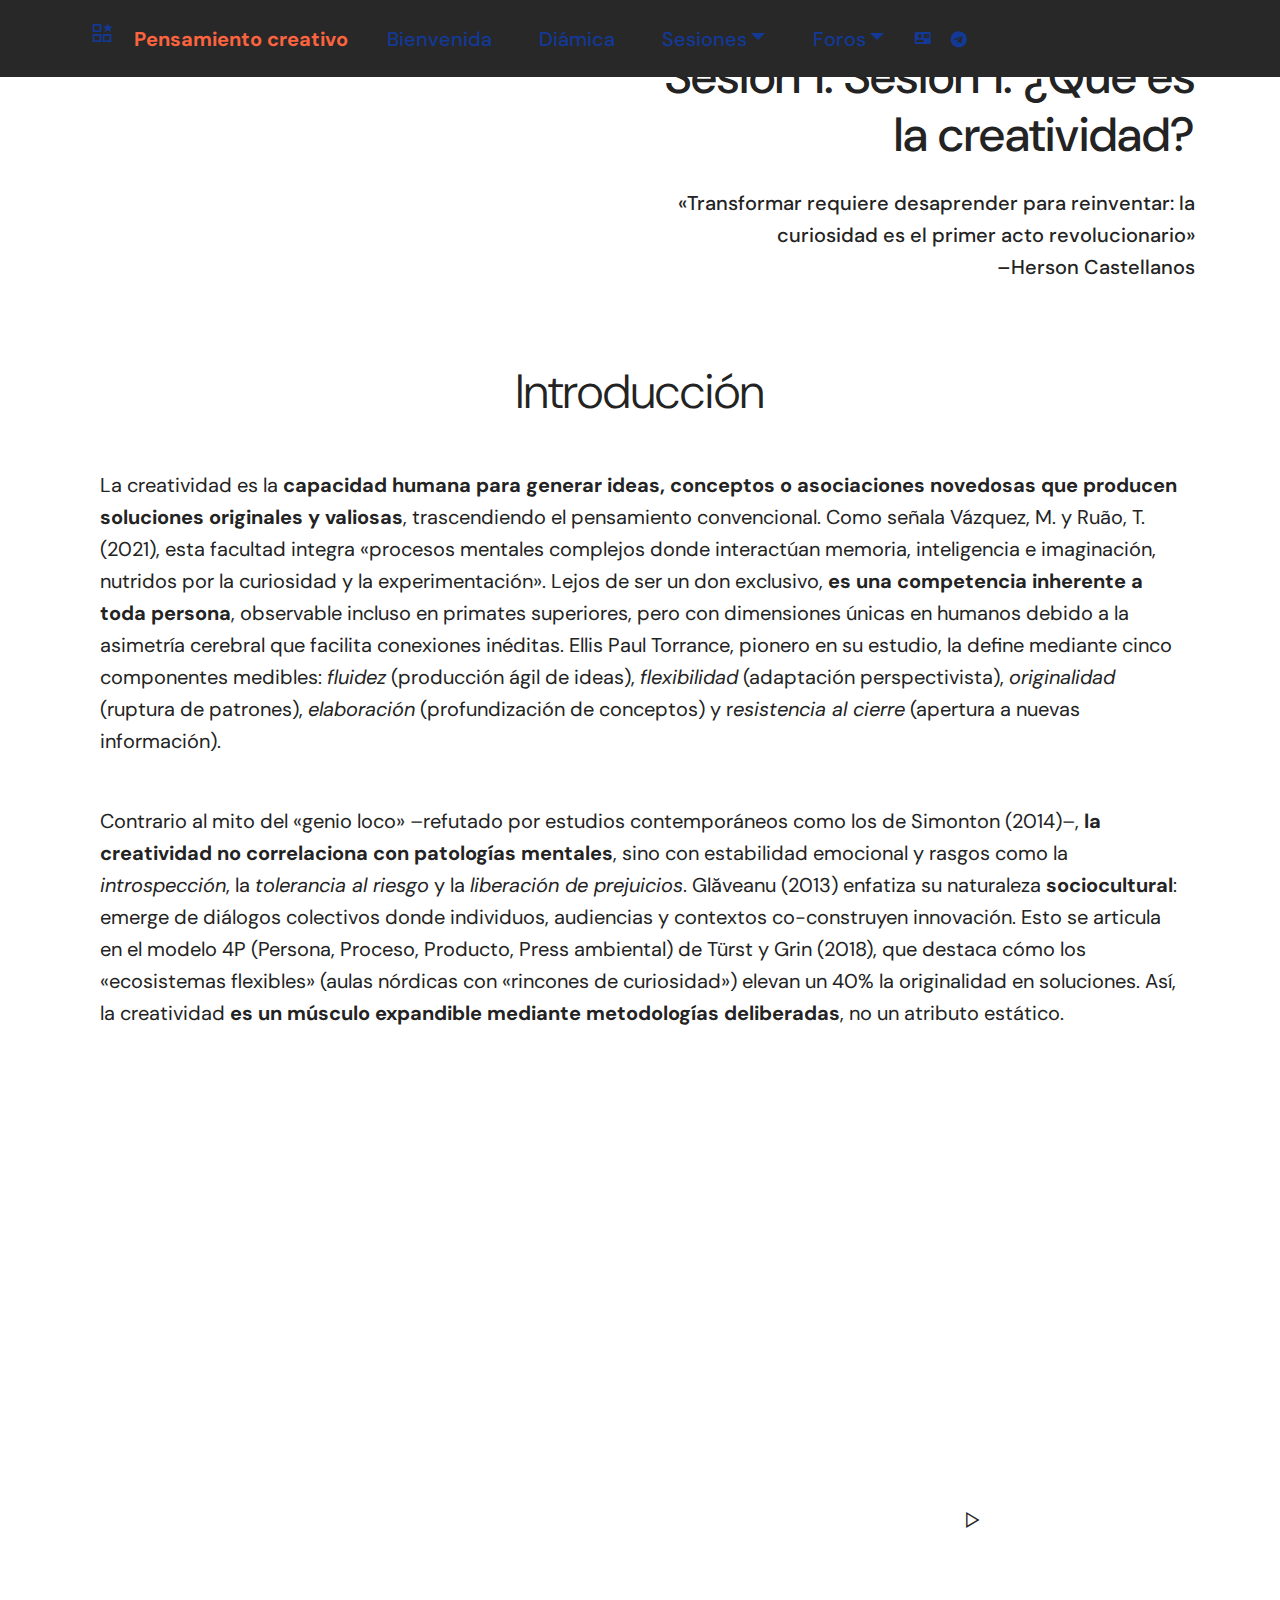
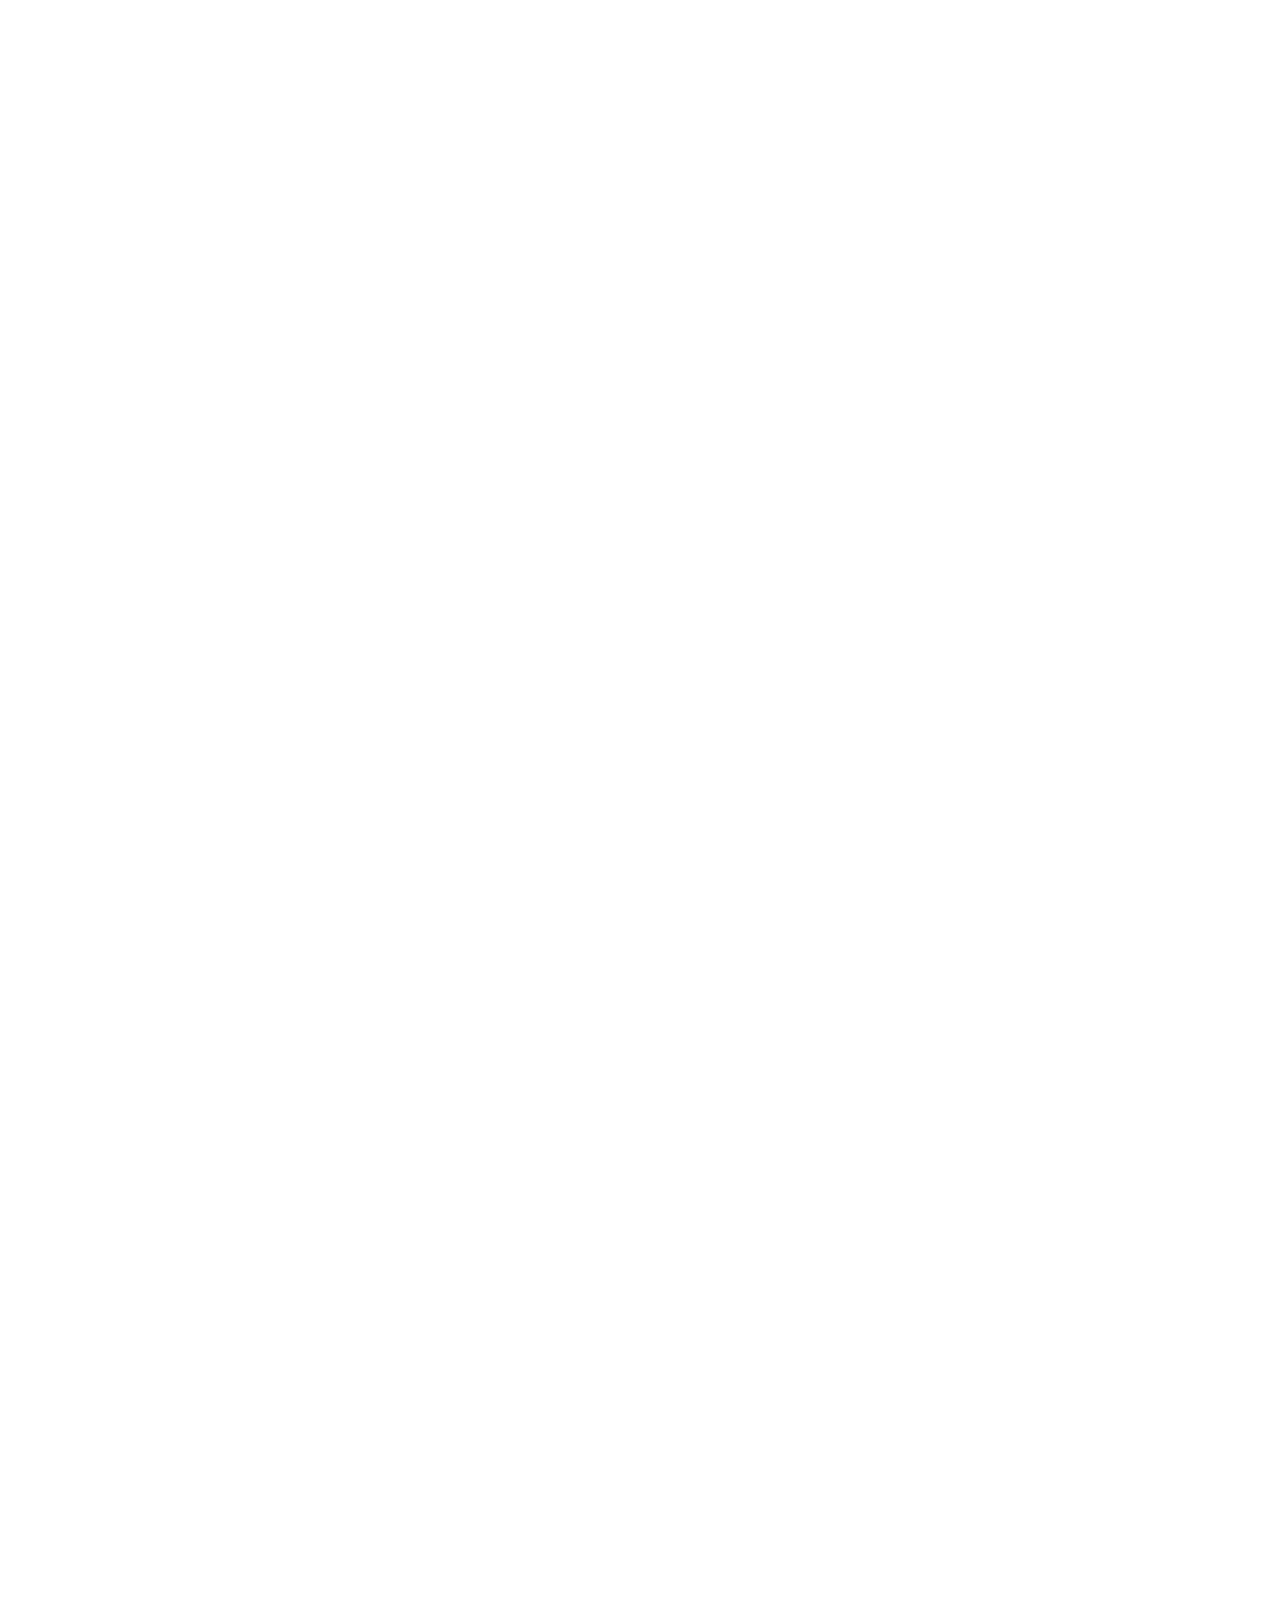
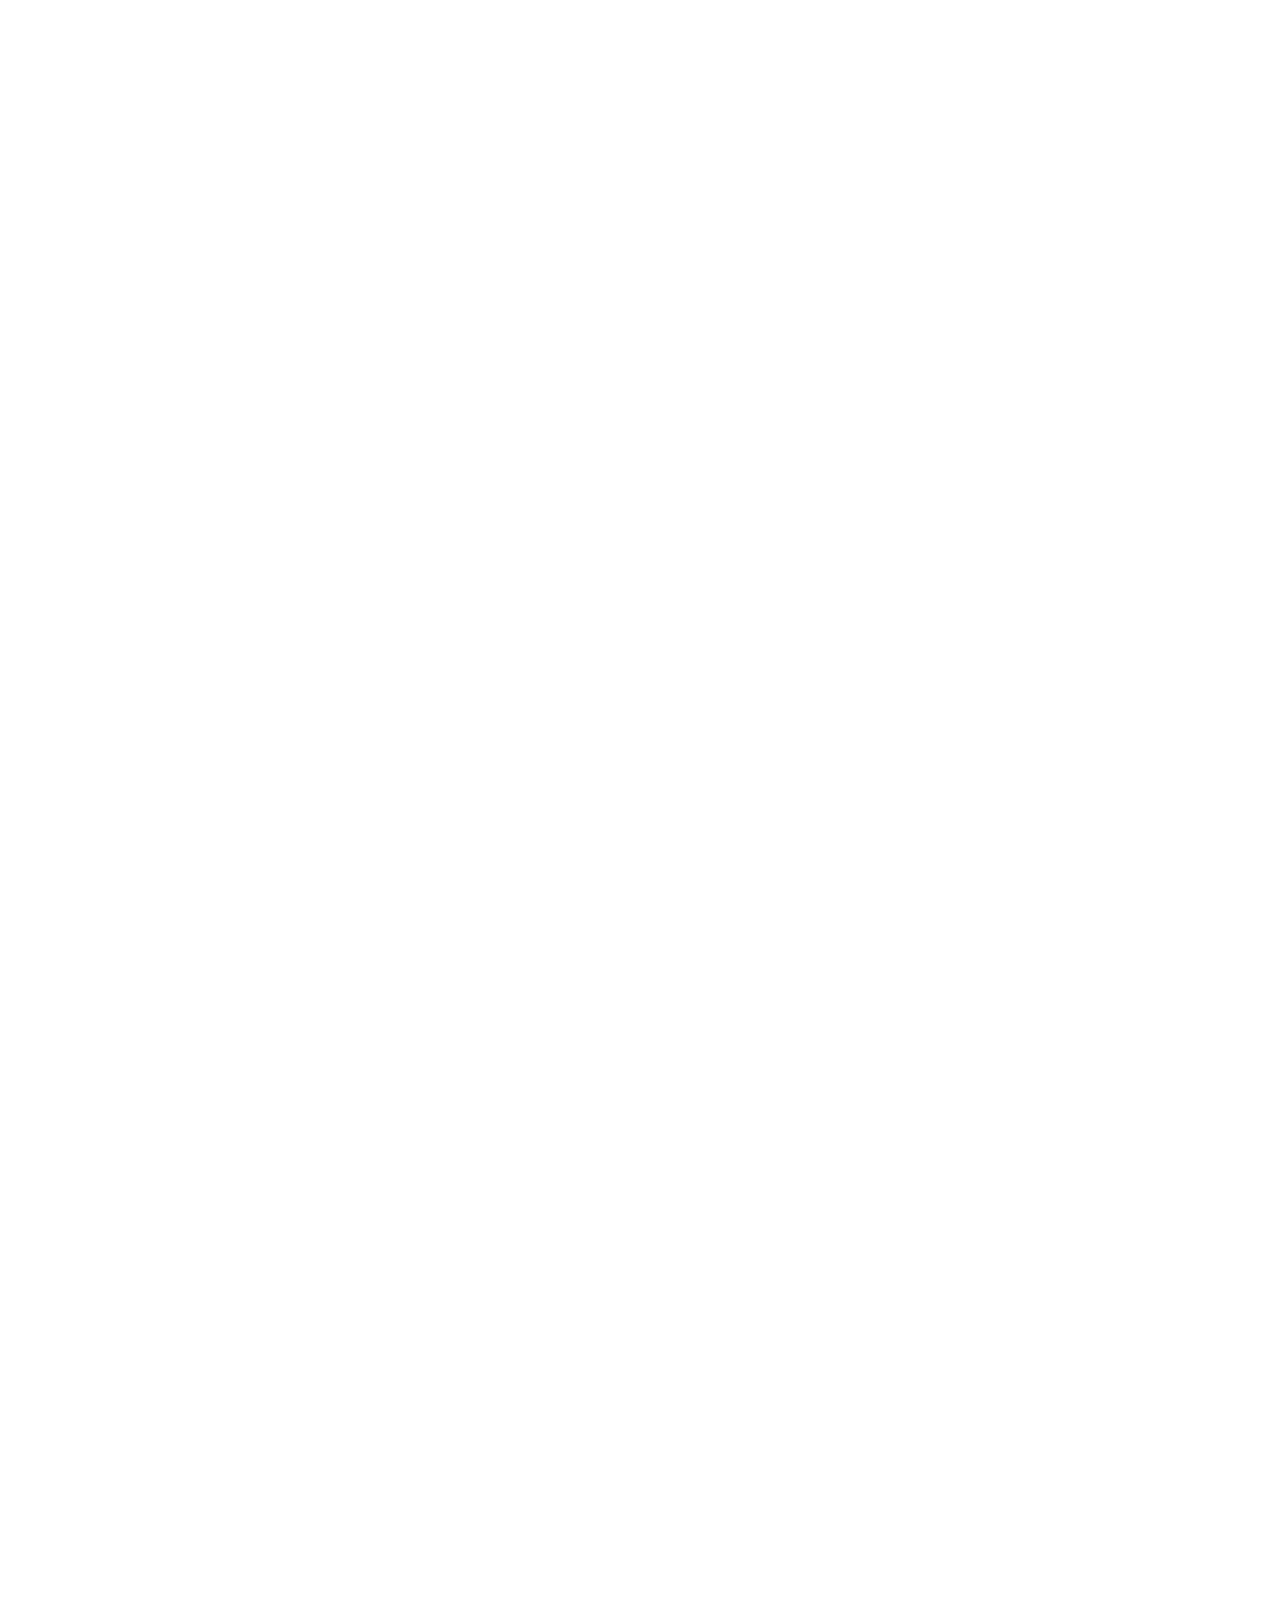
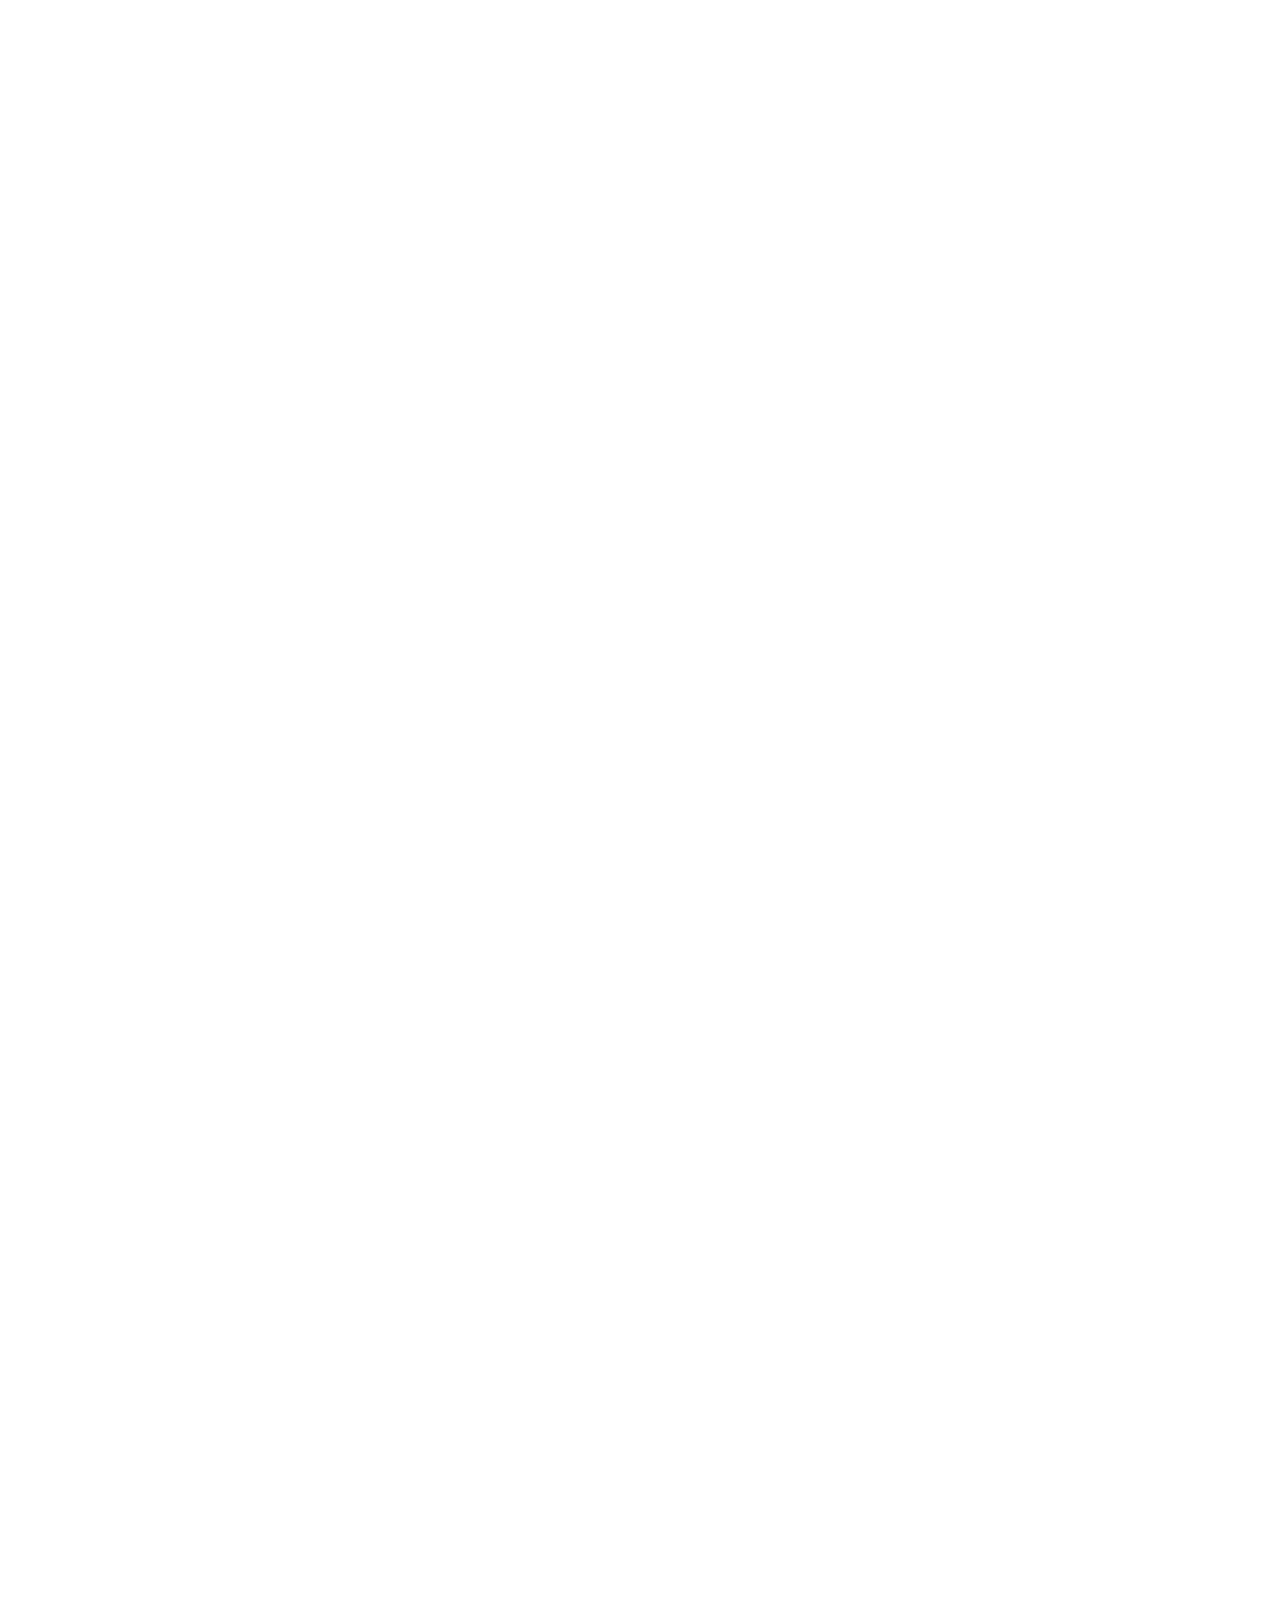
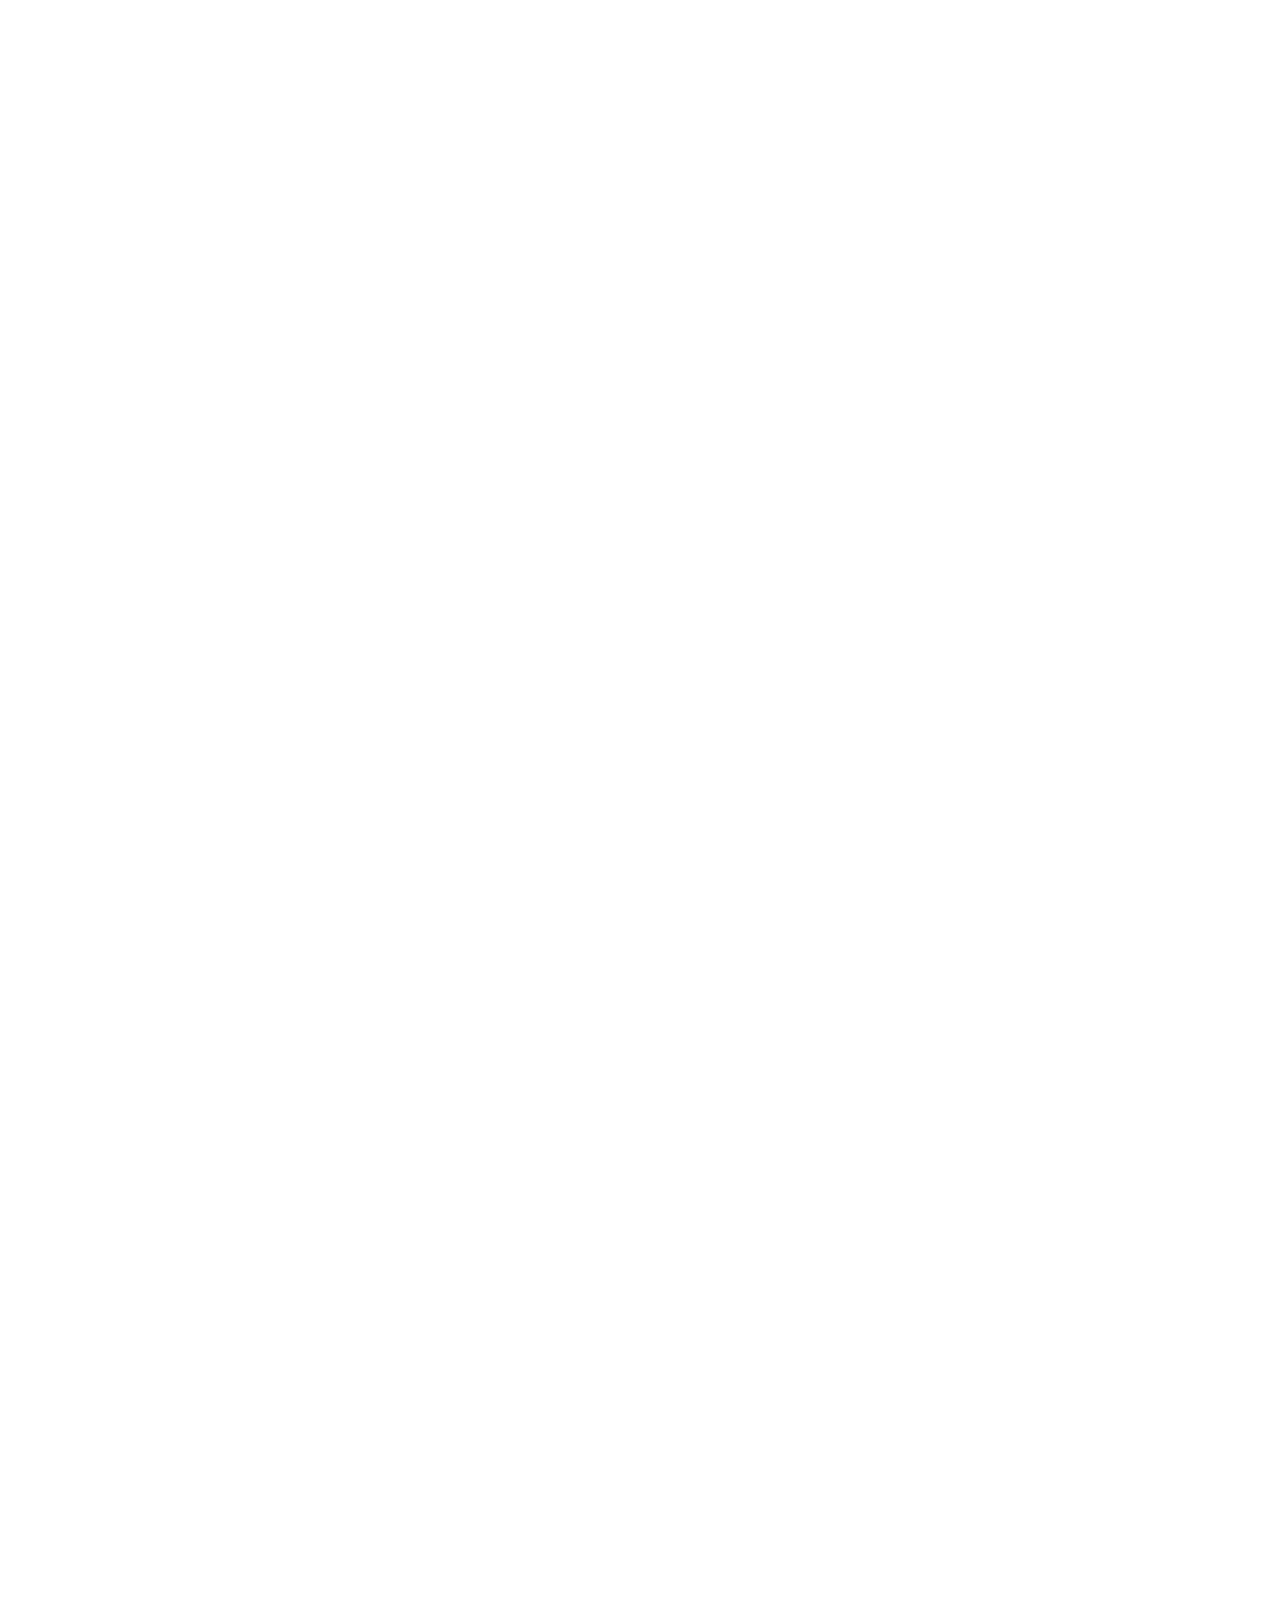
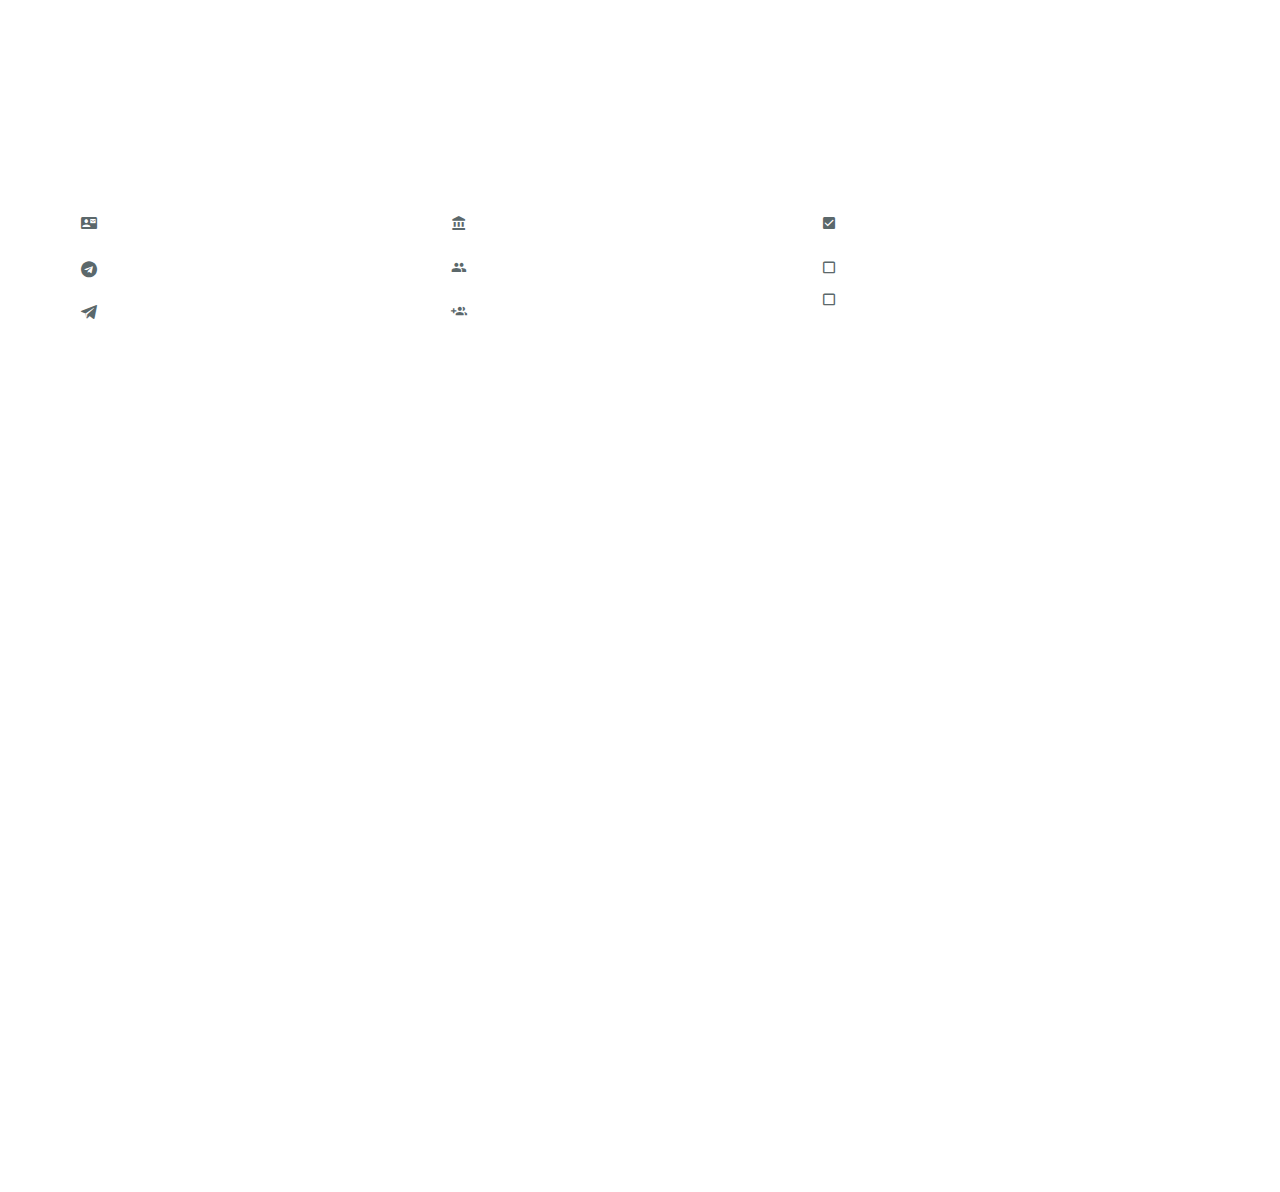
<file: sesion03.html>
<!DOCTYPE html>
<html  >
<head>
  <!-- Site made with Mobirise Website Builder v5.9.18, https://mobirise.com -->
  <meta charset="UTF-8">
  <meta http-equiv="X-UA-Compatible" content="IE=edge">
  <meta name="generator" content="Mobirise v5.9.18, mobirise.com">
  <meta name="twitter:card" content="summary_large_image"/>
  <meta name="twitter:image:src" content="assets/images/sesion03-meta.png">
  <meta property="og:image" content="assets/images/sesion03-meta.png">
  <meta name="twitter:title" content="Sesión 3">
  <meta name="viewport" content="width=device-width, initial-scale=1, minimum-scale=1">
  <link rel="shortcut icon" href="assets/images/uv-02-128x111.png" type="image/x-icon">
  <meta name="description" content="Bloqueadores de la creatividad.">
  
  
  <title>Sesión 3</title>
  <link rel="stylesheet" href="assets/web/assets/mobirise-icons2/mobirise2.css">
  <link rel="stylesheet" href="assets/Material-Design-Icons/css/material.css">
  <link rel="stylesheet" href="assets/FontAwesome/css/font-awesome.css">
  <link rel="stylesheet" href="assets/web/assets/mobirise-icons/mobirise-icons.css">
  <link rel="stylesheet" href="assets/tether/tether.min.css">
  <link rel="stylesheet" href="assets/bootstrap/css/bootstrap.min.css">
  <link rel="stylesheet" href="assets/bootstrap/css/bootstrap-grid.min.css">
  <link rel="stylesheet" href="assets/bootstrap/css/bootstrap-reboot.min.css">
  <link rel="stylesheet" href="assets/animatecss/animate.min.css">
  <link rel="stylesheet" href="assets/popup-overlay-plugin/style.css">
    <link rel="stylesheet" href="assets/dropdown/css/style.css">
  <link rel="stylesheet" href="assets/socicon/css/styles.css">
  <link rel="stylesheet" href="assets/theme/css/style.css">
  <link rel="stylesheet" href="assets/recaptcha.css">
  <link rel="preload" href="https://fonts.googleapis.com/css?family=DM+Sans:100,200,300,400,500,600,700,800,900,100i,200i,300i,400i,500i,600i,700i,800i,900i&display=swap" as="style" onload="this.onload=null;this.rel='stylesheet'">
  <noscript><link rel="stylesheet" href="https://fonts.googleapis.com/css?family=DM+Sans:100,200,300,400,500,600,700,800,900,100i,200i,300i,400i,500i,600i,700i,800i,900i&display=swap"></noscript>
  <link rel="preload" as="style" href="assets/mobirise/css/mbr-additional.css?v=Hqgki6"><link rel="stylesheet" href="assets/mobirise/css/mbr-additional.css?v=Hqgki6" type="text/css">

  
  
  

</head>
<body>

<!-- Analytics -->
<!-- Google tag (gtag.js) -->
<script async="" src="https://www.googletagmanager.com/gtag/js?id=G-ZJMDTS50Y5"></script>
<script>
  window.dataLayer = window.dataLayer || [];
  function gtag(){dataLayer.push(arguments);}
  gtag('js', new Date());

  gtag('config', 'G-ZJMDTS50Y5');
</script>
<!-- /Analytics -->


  
  <section class="menu cid-uN1w0IYj9w" once="menu" id="menu01-25">
    


    <nav class="navbar navbar-dropdown navbar-expand-lg">
        <div class="container">
            <div class="navbar-brand">
                <span class="navbar-logo">
                    <a href="index.html#header02-1">
                        <span class="p-2 mbr-iconfont mobi-mbri-features mobi-mbri"></span>
                    </a>
                </span>
                <span class="navbar-caption-wrap"><a class="navbar-caption text-secondary mbr-bold text-primary display-7" href="index.html#header02-1">Pensamiento creativo</a></span>
            </div>
            <button class="navbar-toggler" type="button" data-toggle="collapse" data-target="#navbarSupportedContent" aria-controls="navbarNavAltMarkup" aria-expanded="false" aria-label="Toggle navigation">
                <div class="hamburger">
                    <span></span>
                    <span></span>
                    <span></span>
                    <span></span>
                </div>
            </button>
            <div class="collapse navbar-collapse" id="navbarSupportedContent">
                <ul class="navbar-nav nav-dropdown nav-right" data-app-modern-menu="true"><li class="nav-item"><a class="nav-link link firstlink text-primary display-7" href="index.html#header02-1" aria-expanded="false">Bienvenida</a></li>
                    
                    <li class="nav-item">
                        <a class="nav-link link text-primary display-7" href="dinamica.html#header04-g" aria-expanded="false">Diámica</a>
                    </li><li class="nav-item dropdown"><a class="nav-link link dropdown-toggle text-primary display-7" href="#" aria-expanded="false" data-toggle="dropdown-submenu">Sesiones</a><div class="dropdown-menu"><a class="dropdown-item text-primary display-7" href="sesion01.html#header03-15" aria-expanded="false">Sesión 1</a><a class="dropdown-item text-primary display-7" href="sesion02.html#header03-1o" aria-expanded="false">Sesión 2</a><a class="dropdown-item text-primary display-7" href="sesion03.html#header03-26" aria-expanded="false">Sesión 3</a><a class="dropdown-item text-primary display-7" href="sesion04.html#header03-2o" aria-expanded="false">Sesión 4</a><a class="dropdown-item text-primary display-7" href="sesion05.html#header03-36" aria-expanded="false">Sesión 5</a><a class="dropdown-item text-primary display-7" href="sesion06.html#header03-3o" aria-expanded="false">Sesión 6</a></div></li><li class="nav-item dropdown"><a class="nav-link link dropdown-toggle text-primary display-7" href="#" aria-expanded="false" data-toggle="dropdown-submenu">Foros</a><div class="dropdown-menu"><a class="dropdown-item text-primary display-7" href="presentacion.html#title01-4a" aria-expanded="false">Presentación</a><a class="dropdown-item text-primary display-7" href="academico.html#title01-46" aria-expanded="false">Académico</a><a class="dropdown-item text-primary display-7" href="charlas.html#title01-4e" aria-expanded="false">Charlas</a><a class="dropdown-item text-primary display-7" href="videoteca.html#title01-4i" aria-expanded="false">Videoteca</a></div></li></ul>
                
                <div class="icons-menu">
                    
                    
                    <a href="mailto:hecastellanos@uv.mx">
                        <span class="p-2 mbr-iconfont mdi-communication-quick-contacts-mail"></span>
                    </a>
                    
                    <a href="tg://resolve?domain=https://t.me/+B8trVisJ6w9lYTJh">
                        <span class="p-2 mbr-iconfont fa-telegram fa"></span>
                    </a>
                    
                </div>
            </div>
        </div>
    </nav>
</section>

<section class="header03 creativem4_header03 cid-uN1w0JpOwc" id="header03-26">

    
    


    
    <div class="container align-center">
        <div class="row">
            <div class="col-lg-6 col-md-12 position-relative align-right jarallax__row">
                <div class="wrap">
                    <div class="mbr-parallax-background img1">
                    </div>
                    <div class="mbr-parallax-background img2">
                    </div>
                    <div class="mbr-parallax-background img3">
                    </div>
                </div>
            </div>
            <div class="col-md-12 col-lg-6 py-5 m-auto">
                <h1 class="mbr-section-title mbr-semibold pb-3 align-right mbr-fonts-style display-2">Sesión 1. Sesión 1. ¿Qué es la creatividad?</h1>
                
                <p class="mbr-text mbr-semibold pb-3 align-right mbr-fonts-style display-7">«Transformar requiere desaprender para reinventar: la curiosidad es el primer acto revolucionario»<br>–Herson Castellanos</p>
                
            </div>
        </div>
    </div>
</section>

<section class="news03 cid-uN1w0JElen" id="news03-27">
  
  <div class="container">
    <div class="col-12 mb-5 content-head">
      <h3 class="mbr-section-title mbr-fonts-style align-center mb-0 display-2">Introducción</h3>
      
    </div>
    <div class="row justify-content-center ">
      <div class="col-12 col-lg-12">
        
        
        <div class="item features-without-image col-12 mb-5 active">
          <div class="item-wrapper">
            
            

            <p class="mbr-text mbr-fonts-style mt-0 mb-3 display-7">La creatividad es la <strong>capacidad humana para generar ideas, conceptos o asociaciones novedosas que producen soluciones originales y valiosas</strong>, trascendiendo el pensamiento convencional. Como señala Vázquez, M. y Ruão, T. (2021), esta facultad integra «procesos mentales complejos donde interactúan memoria, inteligencia e imaginación, nutridos por la curiosidad y la experimentación». Lejos de ser un don exclusivo, <strong>es una competencia inherente a toda persona</strong>, observable incluso en primates superiores, pero con dimensiones únicas en humanos debido a la asimetría cerebral que facilita conexiones inéditas. Ellis Paul Torrance, pionero en su estudio, la define mediante cinco componentes medibles: <em>fluidez</em> (producción ágil de ideas), <em>flexibilidad</em> (adaptación perspectivista), <em>originalidad</em> (ruptura de patrones), <em>elaboración</em> (profundización de conceptos) y r<em>esistencia al cierre</em> (apertura a nuevas información).</p>
            
          </div>
        </div><div class="item features-without-image col-12 mb-5">
          <div class="item-wrapper">
            
            

            <p class="mbr-text mbr-fonts-style mt-0 mb-3 display-7">Contrario al mito del «genio loco» –refutado por estudios contemporáneos como los de Simonton (2014)–, <strong>la creatividad no correlaciona con patologías mentales</strong>, sino con estabilidad emocional y rasgos como la <em>introspección</em>, la <em>tolerancia al riesgo</em> y la <em>liberación de prejuicios</em>. Glăveanu (2013) enfatiza su naturaleza <strong>sociocultural</strong>: emerge de diálogos colectivos donde individuos, audiencias y contextos co-construyen innovación. Esto se articula en el modelo 4P (Persona, Proceso, Producto, Press ambiental) de Türst y Grin (2018), que destaca cómo los «ecosistemas flexibles» (aulas nórdicas con «rincones de curiosidad») elevan un 40% la originalidad en soluciones. Así, la creatividad <strong>es un músculo expandible mediante metodologías deliberadas</strong>, no un atributo estático.</p>
            
          </div>
        </div><div class="item features-without-image col-12 mb-5">
          <div class="item-wrapper">
            
            

            <p class="mbr-text mbr-fonts-style mt-0 mb-3 display-7">La creatividad ha sido <strong>clave para la supervivencia humana</strong>, permitiendo resolver problemas complejos mediante herramientas conceptuales o materiales. Hoy, la <a href="https://www.unesco.org/es" class="text-primary" target="_blank">UNESCO</a> alerta que sistemas educativos rígidos la inhiben al privilegiar la memorización sobre el pensamiento crítico, como lo menciono en el mensaje de <a href="index.html#header02-1" class="text-primary" target="_blank">Bienvenida</a>; ante este mensaje, la Universidad Veracruzana se vincula con competencias axiológicas: humildad intelectual, empatía y adaptación a incertidumbres.</p>
            
          </div>
        </div>
      </div>
    </div>
  </div>
</section>

<section class="news03 cid-uN1w0JVB37" id="news03-28">
  
  <div class="container">
    <div class="col-12 mb-5 content-head">
      <h3 class="mbr-section-title mbr-fonts-style align-center mb-0 display-2">Recursos temáticos</h3>
      
    </div>
    <div class="row justify-content-center ">
      <div class="col-12 col-lg-12">
        
        
        <div class="item features-without-image col-12 mb-5 active">
          <div class="item-wrapper">
            
            

            <p class="mbr-text mbr-fonts-style mt-0 mb-3 display-7">Consulta los siguientes materiales que te permitirán recuperar conocimientos previos o prepararte para la temática de esta sesión.</p>
            
          </div>
        </div>
      </div>
    </div>
  </div>
</section>

<section class="video01 creativem4_video01 cid-uN1w0K82sJ" id="video01-29">

    
    


    

    <div class="container align-center">
        <div class="row justify-content-md-center">
            <div class="mbr-white box col-md-12 col-12 col-lg-7">
                <h1 class="mbr-section-title mbr-regular pb-3 align-left mbr-fonts-style mbr-bold display-5">V. Completa. Historia del arte: la creatividad en el tiempo. Óscar Martínez, profesor y escritor.</h1>
                
            </div>
            <div class="col-lg-5 d-flex flex-column">
                <div class="mbr-media show-modal align-center py-2" data-modal=".modalWindow">
                    <div class="icon-wrap">
                        <span class="mbr-iconfont mobi-mbri-play mobi-mbri"></span>
                    </div>
                </div>
                <div class="wrap">
                    <img src="[data-uri]" alt="" class="image-1 animated-elements1 lazyload" loading="lazy" data-src="assets/images/1.svg">
                    <img src="[data-uri]" alt="" class="image-2 animated-elements2 lazyload" loading="lazy" data-src="assets/images/2.svg">
                    <img src="[data-uri]" alt="" class="image-3 animated-elements3 lazyload" loading="lazy" data-src="assets/images/3.svg">
                    <img src="[data-uri]" alt="" class="image-4 animated-elements4 lazyload" loading="lazy" data-src="assets/images/4.svg">
                    <img src="[data-uri]" alt="" class="image-5 animated-elements5 lazyload" loading="lazy" data-src="assets/images/5.svg">
                    <img src="[data-uri]" alt="" class="image-6 animated-elements6 lazyload" loading="lazy" data-src="assets/images/6.svg">
                </div>
            </div>
        </div>
    </div>
    <div>
        <div class="modalWindow" style="display: none;">
            <div class="modalWindow-container">
                <div class="modalWindow-video-container">
                    <div class="modalWindow-video">
                        <iframe width="100%" height="100%" frameborder="0" allowfullscreen="1" data-src="https://youtu.be/-NmFqbAX7Vk?feature=shared" loading="lazy" class="lazyload"></iframe>
                    </div>
                    <a class="close" role="button" data-dismiss="modal">
                        <span aria-hidden="true" class="mbri-close mbr-iconfont closeModal"></span>
                        <span class="sr-only">Close</span>
                    </a>
                </div>
            </div>
        </div>
    </div>
</section>

<section class="news03 cid-uN1w0KMHfh" id="news03-2a">
  
  <div class="container">
    <div class="col-12 mb-5 content-head">
      <h3 class="mbr-section-title mbr-fonts-style align-center mb-0 display-2">Fuentes de información</h3>
      
    </div>
    <div class="row justify-content-center ">
      <div class="col-12 col-lg-12">
        
        
        <div class="item features-without-image col-12 mb-5 active">
          <div class="item-wrapper">
            
            

            <p class="mbr-text mbr-fonts-style mt-0 mb-3 display-7">Aprendamos juntos. [BBVA]. (21 de marzo de 2022).&nbsp;<em>V. Completa. Historia del arte: la creatividad en el tiempo. Óscar Martínez, profesor y escritor.</em> [Video]. Youtube.&nbsp;<a href="https://rb.gy/nrvp3i" class="text-primary" target="_blank">https://rb.gy/nrvp3i</a><br>Castellanos-Celis, H. (2025). <em>¿Qué es la creatividad?</em>. [Diapositivas]. Material didáctico de la experiencia Pensamiento creativo. Departamento de Evaluación y Desarrollo de Personal. Universidad Veracruzana. <a href="https://rb.gy/xaa3e7" class="text-primary" target="_blank">https://rb.gy/xaa3e7</a><br>Cortes, D. (2024). <em>¿Qué es la creatividad y cómo estimularla?</em>. Educación.&nbsp;<a href="https://rb.gy/0lzmbu" class="text-primary" target="_blank">https://rb.gy/0lzmbu</a><br>Fernández, A. y Balonas, S. (2021).&nbsp;La creatividad en la enseñanza como factor de aproximación de la universidad a los desafíos sociales. <em>Ícono 14, 19</em>(2), 11-35.&nbsp;<a href="https://doi.org/10.7195/ri14.v19i2.1754" class="text-primary" target="_blank">https://doi.org/10.7195/ri14.v19i2.1754</a><br>Glăveanu, V. P. (2013). Rewriting the language of creativity: The Five A's framework. <em>Review of General Psychology, 17</em>(1), 69–81. <a href="https://doi.org/10.1037/a0029528" class="text-primary" target="_blank">https://doi.org/10.1037/a0029528</a><br>Navarro-González, I. (2023).&nbsp;La educación infantil en los países nórdicos: iniciativas innovadoras.&nbsp;<em>IE Revista de Investigación Educativa de la REDIECH, 14</em>, e1911. <a href="https://doi.org/10.33010/ie_rie_rediech.v14i0.1911" class="text-primary" target="_blank">https://doi.org/10.33010/ie_rie_rediech.v14i0.1911</a><br>Simonton, D. K. (2014). The Mad-Genius Paradox: Can Creative People Be More Mentally Healthy But Highly Creative People More Mentally Ill? <em>Perspectives on Psychological Science, 9</em>(5), 470-480. <a href="https://doi.org/10.1177/1745691614543973" class="text-primary" target="_blank">https://doi.org/10.1177/1745691614543973</a><br>Sinapsis EMP. (20 de mayo de 2020).&nbsp;Neurociencia de la creatividad.&nbsp;[Video]. Youtube.&nbsp;<a href="https://rb.gy/geevp0" class="text-primary" target="_blank">https://rb.gy/geevp0</a><br>Türst, G. y F. Grin (2018). A Comprehensive Method for the Measurement of Everyday Creativity. <em>Thinking Skills and Creativity, 28</em>, 84-97. <a href="https://doi.org/10.1016/j.tsc.2018.03.007" class="text-primary" target="_blank">https://doi.org/10.1016/j.tsc.2018.03.007</a><br>Vázquez, M. y Ruão, T. (2021).&nbsp;La transversalidad invisible de la creatividad. <em>Ícono 14, 19</em>(2), 1-10.&nbsp;<a href="https://doi.org/10.7195/ri14.v19i2.1757" class="text-primary" target="_blank">https://doi.org/10.7195/ri14.v19i2.1757</a><br></p>
            
          </div>
        </div>
      </div>
    </div>
  </div>
</section>

<section class="title02 creativem4_title02 cid-uN1w0L26B9" id="title02-2b">

    
    


    
    <div class="container align-center">
        <div class="row">
            <div class="col-md-12 col-lg-12 d-flex flex-column">
                
                
                <p class="mbr-text pb-3 align-left mbr-fonts-style mbr-semibold align-center mbr-white display-5">
                    «La creatividad transforma lo ordinario en extraordinario al recombinar experiencias con imaginación».
                </p>
                <div class="buttons-block">
                    
                </div>
                <div class="wrap">
                    <img src="[data-uri]" alt="Mobirise" class="image-1 animated-elements1 lazyload" loading="lazy" data-src="assets/images/1.svg">
                    <img src="[data-uri]" alt="" class="image-2 animated-elements2 lazyload" loading="lazy" data-src="assets/images/2.svg">
                    <img src="[data-uri]" alt="Mobirise" class="image-3 animated-elements3 lazyload" loading="lazy" data-src="assets/images/3.svg">
                    <img src="[data-uri]" alt="" class="image-4 animated-elements4 lazyload" loading="lazy" data-src="assets/images/4.svg">
                    <img src="[data-uri]" alt="" class="image-5 animated-elements5 lazyload" loading="lazy" data-src="assets/images/5.svg">
                    <img src="[data-uri]" alt="" class="image-6 animated-elements6 lazyload" loading="lazy" data-src="assets/images/6.svg">
                </div>
            </div>
        </div>
    </div>
</section>

<section class="header04 creativem4_header03 cid-uN1w0LqVL0" id="header04-2c">

    
    


    
    <div class="container align-center">
        <div class="row">
            <div class="col-md-12 col-lg-6 py-5 m-auto">
                <div class="text-wrap">
                    <h1 class="mbr-section-title mbr-semibold pb-3 align-left mbr-fonts-style title display-2">Actividad 1. Mi objetivo creativo.</h1>
                    <h3 class="mbr-section-subtitle align-left align-left mbr-regular pb-3 mbr-fonts-style display-7">En esta primera actividad demostraremos que la creatividad es una capacidad inherente al reinterpretar lo cotidiano mediante recursos lingüísticos innovadores, fortaleciendo la autoeficacia creativa; tiene un valor de 10% de tu calificación final.<br><br><em>«Esta taza no es cerámica: es un nido donde bebo sueños cada mañana»</em> (metáfora sensorial).</h3>
                    
                    
                </div>
            </div>
            <div class="col-lg-6 col-md-12 position-relative align-right">
                <div class="wrap">
                    <div class="mbr-parallax-background img1">
                    </div>
                    <div class="mbr-parallax-background img2">
                    </div>
                    <div class="mbr-parallax-background img3">
                    </div>
                </div>
            </div>
        </div>
    </div>
</section>

<section class="news03 cid-uN1w0LGZWc" id="news03-2d">
  
  <div class="container">
    <div class="col-12 mb-5 content-head">
      <h3 class="mbr-section-title mbr-fonts-style align-center mb-0 display-2">Requisitos</h3>
      
    </div>
    <div class="row justify-content-center ">
      <div class="col-12 col-lg-12">
        
        
        <div class="item features-without-image col-12 mb-5 active">
          <div class="item-wrapper">
            
            

            <p class="mbr-text mbr-fonts-style mt-0 mb-3 display-7">Para realizar esta actividad requerimos:</p>
            
          </div>
        </div>
      </div>
    </div>
  </div>
</section>

<section class="testimonials01 creativem4_testimonials01 cid-uN1w0LVq7c" id="testimonials01-2e">

    
    


    

    <div class="container">
        <div class="row justify-content-center">
            <div class="col-md-12 col-lg-6 col-12 item mdpb">
                
                
                
                <div class="author-box">
                    <div class="img-box">
                        <img class="face lazyload" src="[data-uri]" alt="" loading="lazy" data-src="assets/images/pexels-pixabay-237414-160x90.webp">
                    </div>
                    <div class="author mbr-m-auto">
                        <h3 class="mbr-semibold pb-2 mbr-fonts-style display-7">Cualquier objeto personal cotidiano.</h3>
                        <h4 class="mbr-semibold mbr-fonts-style display-7">Lápiz, llaves, fotografía, cartera, evitando elementos de alto valor monetario o peligrosos.</h4>
                    </div>
                </div>
            </div>
            <div class="col-md-12 col-lg-6 col-12 item">
                
                
                
                <div class="author-box">
                    <div class="img-box">
                        <img class="face lazyload" src="[data-uri]" alt="" loading="lazy" data-src="assets/images/pexels-karolina-grabowska-4476376-160x107.webp">
                    </div>
                    <div class="author mbr-m-auto">
                        <h3 class="mbr-semibold pb-2 mbr-fonts-style display-7">Un cuaderno, libreta, hojas o archivo digital.</h3>
                        <h4 class="mbr-semibold mbr-fonts-style display-7">Que funcionará como «Bitácora» y que utilizarás durante toda la Experiencia.</h4>
                    </div>
                </div>
            </div>
        </div>
    </div>
</section>

<section class="testimonials01 creativem4_testimonials01 cid-uN1w0MeZpm" id="testimonials01-2f">

    
    


    

    <div class="container">
        <div class="row justify-content-center">
            <div class="col-md-12 col-lg-6 col-12 item mdpb">
                
                
                
                <div class="author-box">
                    <div class="img-box">
                        <img class="face lazyload" src="[data-uri]" alt="" loading="lazy" data-src="assets/images/pexels-fauxels-3184170-160x107.webp">
                    </div>
                    <div class="author mbr-m-auto">
                        <h3 class="mbr-semibold pb-2 mbr-fonts-style display-7">Acceso a los materiales educativos.</h3>
                        <h4 class="mbr-semibold mbr-fonts-style display-7">Disponibles en línea y compartidos en la sesiones sincrónicas y Eminus 4.</h4>
                    </div>
                </div>
            </div>
            <div class="col-md-12 col-lg-6 col-12 item">
                
                
                
                <div class="author-box">
                    <div class="img-box">
                        <a href="http://eminus.uv.mx" target="_blank"><img class="face lazyload" src="[data-uri]" alt="Eminus" loading="lazy" data-src="assets/images/e4-160x90.webp"></a>
                    </div>
                    <div class="author mbr-m-auto">
                        <h3 class="mbr-semibold pb-2 mbr-fonts-style display-7">Acceso a la Plataforma Educativa Eminus 4.</h3>
                        <h4 class="mbr-semibold mbr-fonts-style display-7">Participar en las triadas, plenaria y en el «Foro 1: Mi objetivo creativo».</h4>
                    </div>
                </div>
            </div>
        </div>
    </div>
</section>

<section data-bs-version="5.1" class="list02 carem5 cid-uN1w0MxgH9" id="list02-2g">
    

    
    

    <div class="container">
        <div class="row">
            <div class="col-12 col-lg-10">
                <div class="content-wrapper">
                    <h2 class="mbr-section-title mbr-fonts-style display-2">Procedimiento</h2>
                    <p class="mbr-text mbr-fonts-style display-7">Considera los siguientes pasos para realizar tu actividad. La organización de tu tiempo y la comunicación con tus compañeros de esta Experiencia será la mejor estrategia con la que contarás. No dudes en comentarme cualquier duda que pueda surgir.<br></p>
                </div>
            </div>
            <div class="col-12 col-lg-8">
                <ul class="list mbr-fonts-style display-7">
                    <li class="item-wrap"><strong>Diseña</strong> en tu Bitácora, un formato <a href="#" class="text-primary" data-toggle="modal" data-bs-toggle="modal" data-target="#mbr-popup-1h" data-bs-target="#mbr-popup-1h">como el que se presenta en esta liga</a>.</li><li class="item-wrap"><strong>Selecciona</strong> un objeto que te pertenezca y que en este momento haya llamado tu atención, pueden ser tus llaves, un lápiz o lapicero, una fotografía, tu cartera... puede ser cualquier objeto que te signifique o no, solo evita que sea de alto valor monetario o peligroso.</li><li class="item-wrap"><strong>Redacta</strong> en el formato que diseñaste en tu «Bitácora», una descripción creativa del objeto que seleccionaste, usando al menos dos recursos lingüísticos: metáforas: atribuir cualidades inesperadas («Esta libreta es un jardín de palabras sin flores»); comparaciones: vincular con universos distantes («Mi reloj es como un río que mide el tiempo en gotas»); y, lenguaje vívido: describir con multisensorialidad («el perfume de este libro huele a lluvia vieja y secretos»).</li><li class="item-wrap"><strong>Comparte</strong> tu descripción creativa con tus compañeros de equipo, destacando: «¿Qué recurso te sorprendió más en tu y en sus descripciones?». Recuerda, es responsabilidad de todos fomentar un ambiente de respeto (ten presente los <a href="dinamica.html#tabs01-z" class="text-primary" target="_blank">Lineamientos de participación</a> de esta Experiencia) y <a href="https://asana.com/es/resources/active-listening" class="text-primary" target="_blank">escucha activa</a> durante el intercambio de experiencias con tus compañeros.</li><li class="item-wrap"><strong>Participa</strong> en plenaria con tus apreciaciones sobre la actividad, las similitudes y diferencias en las experiencias con tus compañeros de equipo, sobre tu pensamiento creativo.</li><li class="item-wrap">Dirígete al «Foro 1: Mi objetivo creativo», en la <a href="http://eminus.uv.mx" class="text-primary" target="_blank">Plataforma educativa EMINUS 4</a> y participa describiendo un momento de la actividad donde hayas pensado: <em>¡esta idea es original!</em>, y responde las siguientes preguntas de activación: <em>¿qué recurso lingüístico usaste (metáfora, comparación)?</em>; <em>¿cómo podrías aplicar esta técnica de reinterpretación creativa en un desafío personal, laboral o académico?</em>; <em>¿qué aspectos de la actividad te resultaron más útiles o interesantes?.</em> Finalmente,&nbsp;comenta las publicaciones de los compañeros con los que participaste en la sesión.</li>
                </ul>
            </div>
        </div>
    </div>
</section>

<div class="modal mbr-popup cid-uN1w0MR0Ku fade" tabindex="-1" role="dialog" data-overlay-color="#f3fdff" data-overlay-opacity="0.8" id="mbr-popup-1h" aria-hidden="true">
        <div class="modal-dialog modal-lg modal-dialog-centered" role="document">
            <div class="modal-content">
                <div class="container position-static margin-center-pos">
                    <div class="modal-header">
                        
                        <button type="button" class="close d-flex" data-dismiss="modal" data-bs-dismiss="modal" aria-label="Close">
                            <svg version="1.1" xmlns="http://www.w3.org/2000/svg" width="23" height="23" viewBox="0 0 23 23" fill="currentColor">
                                <path d="M13.4 12l10.3 10.3-1.4 1.4L12 13.4 1.7 23.7.3 22.3 10.6 12 .3 1.7 1.7.3 12 10.6 22.3.3l1.4 1.4L13.4 12z">
                                </path>
                            </svg>
                        </button>
                    </div>

                    <div class="modal-body">
                        

                        <div>
                            <div class="card-img mbr-figure">
                                <img src="[data-uri]" alt="Actividad 01" loading="lazy" class="lazyload" data-src="assets/images/actividad-1-1412x710.webp">
                            </div>
                            

                            
                        </div>
                    </div>

                    
                </div>
            </div>
        </div>
    </div>

<section data-bs-version="5.1" class="content7 cid-uN1w0NghnL" id="content7-2i">
    
    <div class="container">
        <div class="row justify-content-center">
            <div class="col-12 col-md-10">
                <blockquote>
                <h5 class="mbr-section-title mbr-fonts-style mb-2 display-5"><strong>Mi objetivo creativo</strong></h5>
                <p class="mbr-text mbr-fonts-style display-7">La actividad, desmitifica la creatividad evidenciando que todos poseemos capacidad creativa al reinterpretar objetos cotidianos con originalidad medible y refuta el mito del «don innato»; nos permite&nbsp;fomentar la metacognición al verbalizar nuestros procesos (por ejemplo: «transformé un reloj en río usando una comparación inusual»), y tomar conciencia de nuestros mecanismos creativos, fortaleciendo la autoregulación; fortalece nuestra seguridad emocional, ya que el objeto personal actúa como «andamio afectivo», reduciendo el miedo al juicio: finalmente, conecta teoría y práctica, ya que ilustra el modelo 4P de Türst y Grin (2018):&nbsp;persona: estilo cognitivo del participante, proceso: uso deliberado de metáforas, producto: descripción innovadora, y press: ambiente seguro que incentiva el riesgo.</p></blockquote>
            </div>
        </div>
    </div>
</section>

<section class="news03 cid-uN1w0NwvQo" id="news03-2j">
  
  <div class="container">
    <div class="col-12 mb-5 content-head">
      <h3 class="mbr-section-title mbr-fonts-style align-center mb-0 display-2">Instrumento de evaluación</h3>
      
    </div>
    <div class="row justify-content-center ">
      <div class="col-12 col-lg-12">
        
        
        <div class="item features-without-image col-12 mb-5 active">
          <div class="item-wrapper">
            
            

            <p class="mbr-text mbr-fonts-style mt-0 mb-3 display-7">Esta herramienta te permitirá identificar tu grado de desempeño, es decir, evaluar la efectividad de la actividad en el desarrollo de tu autoeficacia creativa, el uso de recursos lingüísticos innovadores y la percepción de seguridad emocional. Debes tener presente que&nbsp;este instrumento no evalúa qué tan creativo eres, sino cómo la actividad potenció tu creatividad.</p>
            
          </div>
        </div><div class="item features-without-image col-12 mb-5">
          <div class="item-wrapper">
            
            

            <p class="mbr-text mbr-fonts-style mt-0 mb-3 display-7"><strong>Autoevaluación.</strong><br>La actividad me ayudó a reconocer que poseo capacidades creativas innatas.<br>Los recursos lingüísticos (metáforas, comparaciones) ampliaron mi expresión.<br>El uso de un objeto personal redujo mi miedo al juicio durante el ejercicio.<br>La socialización en tríadas enriqueció mi perspectiva sobre la creatividad.<br>Comprendí cómo un objeto cotidiano puede transformarse en algo extraordinario.<br></p>
            
          </div>
        </div><div class="item features-without-image col-12 mb-5">
          <div class="item-wrapper">
            
            

            <p class="mbr-text mbr-fonts-style mt-0 mb-3 display-7"><strong>Coevaluación.</strong><br>Considero que en la sesión con mi equipo y en la plenaria hubo fluidez (cantidad de ideas) por parte de todos.<br>Considero que en la sesión con mi equipo y en la plenaria hubo originalidad (ruptura de patrones) por parte de todos.<br>Considero que en la sesión con mi equipo y en la plenaria se evidenció el interés y compromiso (detalles vívidos)&nbsp;por parte de todos.<br></p>
            
          </div>
        </div><div class="item features-without-image col-12 mb-5">
          <div class="item-wrapper">
            
            

            <p class="mbr-text mbr-fonts-style mt-0 mb-3 display-7"><strong>Evaluación.</strong><br>Participas en el «Foro 1: Mi objetivo creativo», en la Plataforma educativa EMINUS 4, describiendo un momento de la actividad donde hayas pensado: ¡esta idea es original!, y con una respuesta a las siguientes preguntas de activación:<br>• ¿Qué recurso lingüístico usaste (metáfora, comparación)?;<br>• ¿Cómo podrías aplicar esta técnica de reinterpretación creativa en un desafío personal, laboral o académico?;<br>• ¿Qué aspectos de la actividad te resultaron más útiles o interesantes?.<br>Finalmente, comentas las publicaciones de los compañeros con los que participaste en la sesión.</p>
            
          </div>
        </div>
      </div>
    </div>
  </div>
</section>

<section class="title02 creativem4_title02 cid-uN1w0NTpqC" id="title02-2k">

    
    


    
    <div class="container align-center">
        <div class="row">
            <div class="col-md-12 col-lg-12 d-flex flex-column">
                
                
                <p class="mbr-text pb-3 align-left mbr-fonts-style mbr-semibold align-center mbr-white display-5">«Cuando un objeto cotidiano se convierte en poesía, descubrimos que la creatividad no es un lujo: es el lenguaje natural de nuestra mente»</p>
                <div class="buttons-block">
                    
                </div>
                <div class="wrap">
                    <img src="[data-uri]" alt="Mobirise" class="image-1 animated-elements1 lazyload" loading="lazy" data-src="assets/images/1.svg">
                    <img src="[data-uri]" alt="" class="image-2 animated-elements2 lazyload" loading="lazy" data-src="assets/images/2.svg">
                    <img src="[data-uri]" alt="Mobirise" class="image-3 animated-elements3 lazyload" loading="lazy" data-src="assets/images/3.svg">
                    <img src="[data-uri]" alt="" class="image-4 animated-elements4 lazyload" loading="lazy" data-src="assets/images/4.svg">
                    <img src="[data-uri]" alt="" class="image-5 animated-elements5 lazyload" loading="lazy" data-src="assets/images/5.svg">
                    <img src="[data-uri]" alt="" class="image-6 animated-elements6 lazyload" loading="lazy" data-src="assets/images/6.svg">
                </div>
            </div>
        </div>
    </div>
</section>

<section class="features02 creativem4_features02 cid-uN1H3A4Rhe" id="features02-4w">

    
    


    
    <div class="container">
        <div class="row h-100">
            <div class="col-md-12 col-lg-5 my-auto">
                <div class="wrap my-auto">
                    <h1 class="mbr-section-title mbr-semibold pb-3 align-left mbr-fonts-style display-2">A continuación</h1>
                    
                    <p class="pb-3 align-left mbr-fonts-style text display-7">Continua con la «Sesión 4. Técnicas de generación de ideas» o dirígete al apartado que sea de tu interés.</p>
                    <div class="align-left mbr-section-btn mbr-bold"><a class="btn btn-md btn-primary display-4" href="sesion04.html#header03-2o">Sesión 4</a></div>
                </div>
            </div>

            <div class="col-md-12 col-lg-7">
                <div class="row">
                    <div class="card col-12 col-md-4">
                        <div class="card-outer-wrap">
                            <div class="card-wrap p-sm-4">
                                <div class="card-img">
                                    <a href="index.html#header02-1"><span class="mbr-iconfont mdi-hardware-phonelink"></span></a>
                                </div>
                                <div class="card-box">
                                    
                                    <p class="mbr-text mbr-fonts-style mbr-bold display-4"><a href="index.html#header02-1" class="text-primary">Bienvenida y Dinámica</a></p>
                                </div>
                            </div>
                        </div>
                    </div>

                    <div class="card col-12 col-md-4">
                        <div class="card-outer-wrap">
                            <div class="card-wrap p-sm-4">
                                <div class="card-img">
                                    <a href="sesion01.html#header03-15"><span class="mbr-iconfont mdi-image-looks-one"></span></a>
                                </div>
                                <div class="card-box">
                                    
                                    <p class="mbr-text mbr-fonts-style mbr-bold display-4">
                                        <a href="sesion01.html#header03-15" class="text-primary">¿Qué es la creatividad?</a></p>
                                </div>
                            </div>
                        </div>
                    </div>

                    <div class="card col-12 col-md-4">
                        <div class="card-outer-wrap">
                            <div class="card-wrap p-sm-4">
                                <div class="card-img">
                                    <a href="sesion03.html#header03-26"><span class="mbr-iconfont mdi-image-looks-two"></span></a>
                                </div>
                                <div class="card-box">
                                    
                                    <p class="mbr-text mbr-fonts-style mbr-bold display-4"><a href="sesion02.html#header03-1o" class="text-primary">Cultivando la creatividad</a>.<br></p>
                                </div>
                            </div>
                        </div>
                    </div>
                </div>

                <div class="row">
                    <div class="card col-12 col-md-4">
                        <div class="card-outer-wrap">
                            <div class="card-wrap p-sm-4">
                                <div class="card-img">
                                    <a href="sesion04.html#header03-2o"><span class="mbr-iconfont mdi-image-looks-4"></span></a>
                                </div>
                                <div class="card-box">
                                    
                                    <p class="mbr-text mbr-fonts-style mbr-bold display-4">
                                        <a href="sesion04.html#header03-2o" class="text-primary">Técnicas de generación de ideas.</a></p>
                                </div>
                            </div>
                        </div>
                    </div>

                    <div class="card col-12 col-md-4">
                        <div class="card-outer-wrap">
                            <div class="card-wrap p-sm-4">
                                <div class="card-img">
                                    <a href="sesion05.html#header03-36"><span class="mbr-iconfont mdi-image-looks-5"></span></a>
                                </div>
                                <div class="card-box">
                                    
                                    <p class="mbr-text mbr-fonts-style mbr-bold display-4">
                                        <a href="sesion05.html#header03-36" class="text-primary">Pensamiento</a><br><a href="sesion05.html#header03-36" class="text-primary">lateral y visualización.</a></p>
                                </div>
                            </div>
                        </div>
                    </div>

                    <div class="card col-12 col-md-4">
                        <div class="card-outer-wrap">
                            <div class="card-wrap p-sm-4">
                                <div class="card-img">
                                    <a href="sesion06.html#header03-3o"><span class="mbr-iconfont mdi-image-looks-6"></span></a>
                                </div>
                                <div class="card-box">
                                    
                                    <p class="mbr-text mbr-fonts-style mbr-bold display-4">
                                        <a href="sesion06.html#header03-3o" class="text-primary">La creatividad en la resolución de problemas.</a></p>
                                </div>
                            </div>
                        </div>
                    </div>
                </div>
            </div>
        </div>
    </div>

</section>

<section class="footer02 creativem4_footer02 cid-uN1H4qrVfw" id="footer02-4x">

    

    


    <div class="container">
        <div class="media-container-row content text-black">
            <div class="card col-12 align-top col-lg-4 col-md-4">
                <h5 class="pb-3 align-left col-title mbr-fonts-style display-7">Contacto</h5>
                <div class="item">
                    <div class="card-img"><span class="mbr-iconfont img1 mdi-communication-quick-contacts-mail" style="color: rgb(91, 104, 107); fill: rgb(91, 104, 107);"></span>
                    </div>
                    <div class="card-box">
                        <h4 class="item-title align-left mbr-fonts-style display-4"><a href="mailto:hecastellanos@uv.mx" class="text-danger">hecastellanos@uv.mx</a></h4>
                    </div>
                </div>

                <div class="item">
                    <div class="card-img"><span class="mbr-iconfont img1 fa-telegram fa" style="color: rgb(91, 104, 107); fill: rgb(91, 104, 107);"></span></div>
                    <div class="card-box">
                        <h4 class="item-title align-left mbr-fonts-style display-4"><a href="tg://resolve?domain=https://t.me/+B8trVisJ6w9lYTJh" class="text-danger">Grupo de Telegram®</a></h4>
                    </div>
                </div>

                <div class="item">
                    <div class="card-img"><span class="mbr-iconfont img1 socicon-telegram socicon" style="color: rgb(91, 104, 107); fill: rgb(91, 104, 107);"></span>
                    </div>
                    <div class="card-box">
                        <h4 class="item-title align-left mbr-fonts-style display-4">
                            <a href="tg://resolve?domain=@Todo_pasa_y_es_recurrente" class="text-danger">Telegram®</a></h4>
                    </div>
                </div>

                

                
            </div>


            <div class="card col-12 align-top col-lg-4 col-md-4">
                <h5 class="pb-3 align-left col-title mbr-fonts-style display-7">Sitios de interés</h5>
                <div class="item">
                    <div class="card-img"><span class="mbr-iconfont img1 mdi-action-account-balance" style="color: rgb(91, 104, 107); fill: rgb(91, 104, 107);"></span>
                    </div>
                    <div class="card-box">
                        <h4 class="item-title align-left mbr-fonts-style display-4"><a href="https://www.uv.mx" class="text-danger" target="_blank">Universidad Veracruzana</a></h4>
                    </div>
                </div>

                <div class="item">
                    <div class="card-img"><span class="mbr-iconfont img1 mdi-social-group" style="color: rgb(91, 104, 107); fill: rgb(91, 104, 107);"></span></div>
                    <div class="card-box">
                        <h4 class="item-title align-left mbr-fonts-style display-4"><a href="https://www.uv.mx/dedp/" class="text-danger" target="_blank">El Departamento de Evaluación y Desarrollo de Personal</a></h4>
                    </div>
                </div>

                <div class="item">
                    <div class="card-img"><span class="mbr-iconfont img1 mdi-social-group-add" style="color: rgb(91, 104, 107); fill: rgb(91, 104, 107);"></span>
                    </div>
                    <div class="card-box">
                        <h4 class="item-title align-left mbr-fonts-style display-4"><a href="https://www.uv.mx/programacapacitacion/" class="text-danger" target="_blank">Programa de Actualización, Capacitación e Innovación de la Universidad Veracruzana</a></h4>
                    </div>
                </div>

                

                
            </div>


            <div class="card col-12 align-top col-lg-4 col-md-4">
                <h5 class="pb-3 align-left col-title mbr-fonts-style display-7">Otras experiencias</h5>

                <div class="item">
                    <div class="card-img"><span class="mbr-iconfont img1 mdi-toggle-check-box" style="color: rgb(91, 104, 107); fill: rgb(91, 104, 107);"></span>
                    </div>
                    <div class="card-box">
                        <h4 class="item-title align-left mbr-fonts-style display-4"><a href="https://herson-castellanos.github.io/inteligencia_emocional/mayo/index.html" class="text-danger" target="_blank">Inteligencia emocional</a></h4>
                    </div>
                </div>

                <div class="item">
                    <div class="card-img"><span class="mbr-iconfont img1 mdi-toggle-check-box-outline-blank" style="color: rgb(91, 104, 107); fill: rgb(91, 104, 107);"></span></div>
                    <div class="card-box">
                        <h4 class="item-title align-left mbr-fonts-style display-4"></h4>
                    </div>
                </div>

                <div class="item">
                    <div class="card-img"><span class="mbr-iconfont img1 mdi-toggle-check-box-outline-blank" style="color: rgb(91, 104, 107); fill: rgb(91, 104, 107);"></span>
                    </div>
                    <div class="card-box">
                        <h4 class="item-title align-left mbr-fonts-style display-4"></h4>
                    </div>
                </div>

                

                
            </div>


            
            <div class="wrap">
                <img src="[data-uri]" alt="Mobirise" class="image-1 animated-elements6 lazyload" loading="lazy" data-src="assets/images/1.svg">
                <img src="[data-uri]" alt="" class="image-2 animated-elements5 lazyload" loading="lazy" data-src="assets/images/2.svg">
                <img src="[data-uri]" alt="" class="image-3 animated-elements4 lazyload" loading="lazy" data-src="assets/images/3.svg">
                <img src="[data-uri]" alt="" class="image-4 animated-elements3 lazyload" loading="lazy" data-src="assets/images/4.svg">
                <img src="[data-uri]" alt="" class="image-5 animated-elements2 lazyload" loading="lazy" data-src="assets/images/5.svg">
                <img src="[data-uri]" alt="" class="image-6 animated-elements1 lazyload" loading="lazy" data-src="assets/images/6.svg">
            </div>
        </div>
        <div class="col-12">
            <p class="mbr-text mt-5 mbr-fonts-style display-4"><a href="https://herson-castellanos.github.io/pensamiento_creativo/" class="text-primary" target="_blank">Pensamiento creativo</a> © 2025 by <a href="https://www.uv.mx/personal/hecastellanos/" class="text-primary" target="_blank">Herson Alfonso Castellanos Celis</a> is licensed under <a href="https://creativecommons.org/licenses/by/4.0/" class="text-primary" target="_blank">Creative Commons Attribution 4.0 International</a>. To view a copy of this license, visit <a href="https://creativecommons.org/licenses/by/4.0/" class="text-primary" target="_blank">https://creativecommons.org/licenses/by/4.0/</a>
            </p>
        </div>
    </div>
</section>


<script src="assets/web/assets/jquery/jquery.min.js"></script>
  <script src="assets/popper/popper.min.js"></script>
  <script src="assets/tether/tether.min.js"></script>
  <script src="assets/bootstrap/js/bootstrap.min.js"></script>
  <script src="assets/smoothscroll/smooth-scroll.js"></script>
  <script src="assets/viewportchecker/jquery.viewportchecker.js"></script>
      <script src="assets/dropdown/js/nav-dropdown.js"></script>
  <script src="assets/dropdown/js/navbar-dropdown.js"></script>
  <script src="assets/touchswipe/jquery.touch-swipe.min.js"></script>
  <script src="assets/parallax/jarallax.min.js"></script>
  <script src="assets/playervimeo/vimeo_player.js"></script>
  <script src="assets/popup-plugin/script.js"></script>
  <script src="assets/popup-overlay-plugin/script.js"></script>
  <script src="assets/theme/js/script.js"></script>
  <script src="assets/formoid.min.js"></script>
  
  
  
  <input name="animation" type="hidden">
  
<script>"use strict";if("loading"in HTMLImageElement.prototype){document.querySelectorAll('img[loading="lazy"]').forEach(e=>{e.src=e.dataset.src;if(e.getAttribute("style")){e.setAttribute("data-temp-style",e.getAttribute("style"))};if(e.getAttribute("data-aspectratio")){e.style.paddingTop=100*e.getAttribute("data-aspectratio")+"%";e.style.height=0;}e.onload=function(){if(e.getAttribute("data-temp-style")){e.setAttribute("style", e.getAttribute("data-temp-style"))}else{e.removeAttribute("style")};e.removeAttribute("data-temp-style")}})}else{const e=document.createElement("script");e.src="https://cdnjs.cloudflare.com/ajax/libs/lazysizes/5.1.2/lazysizes.min.js";document.body.appendChild(e)}</script>
</body>
</html>
</file>
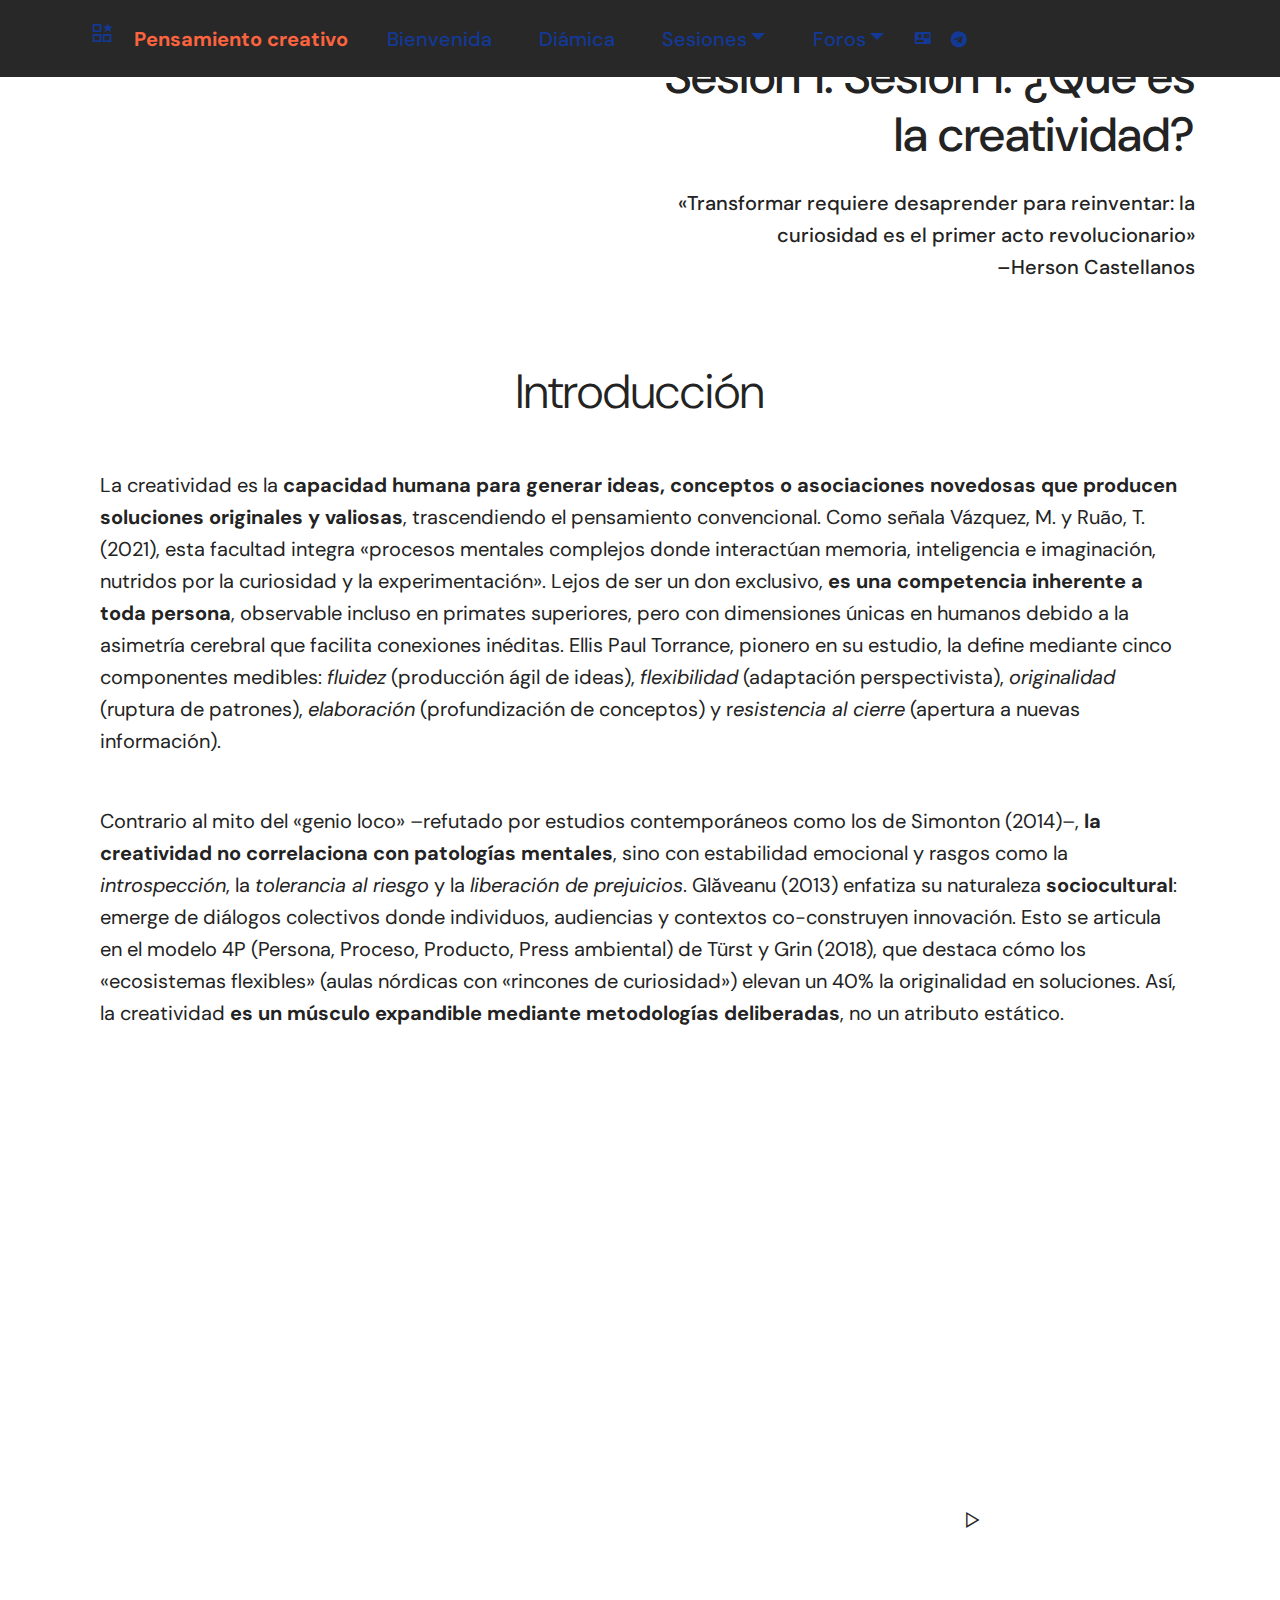
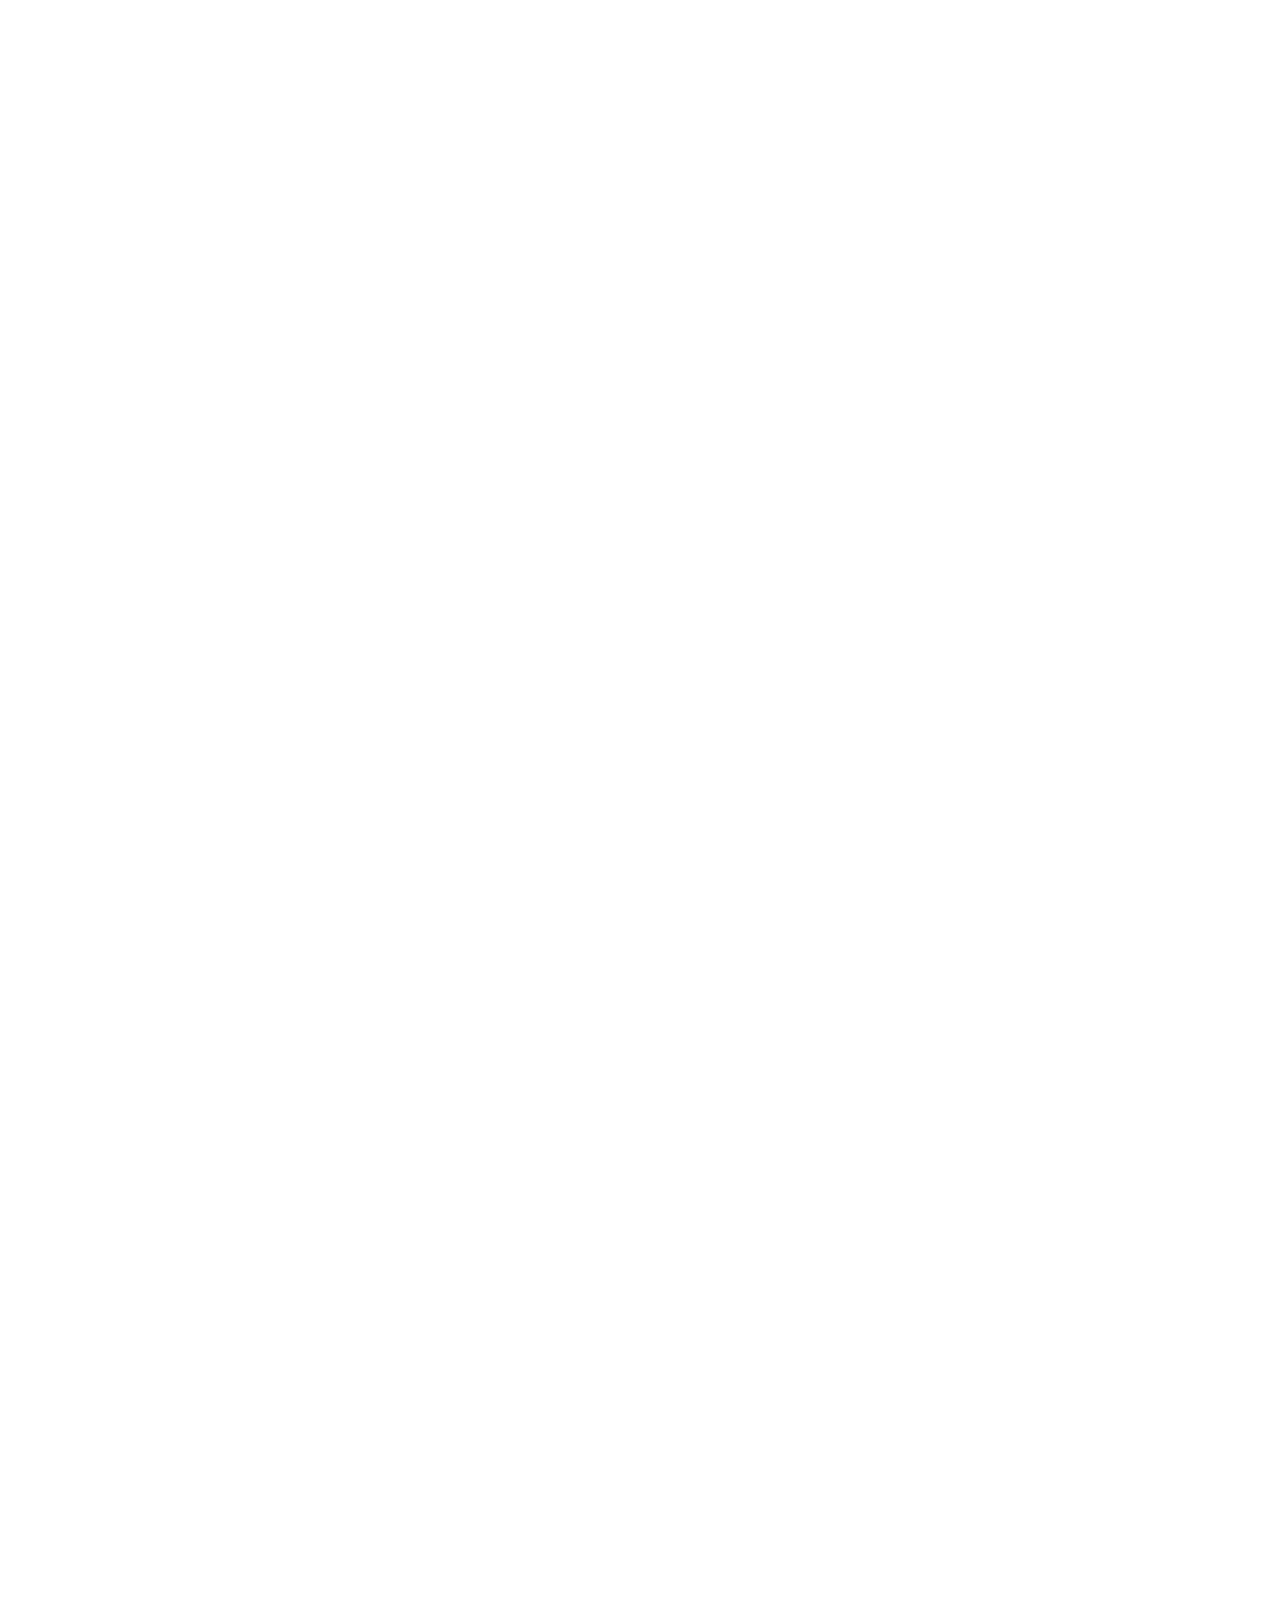
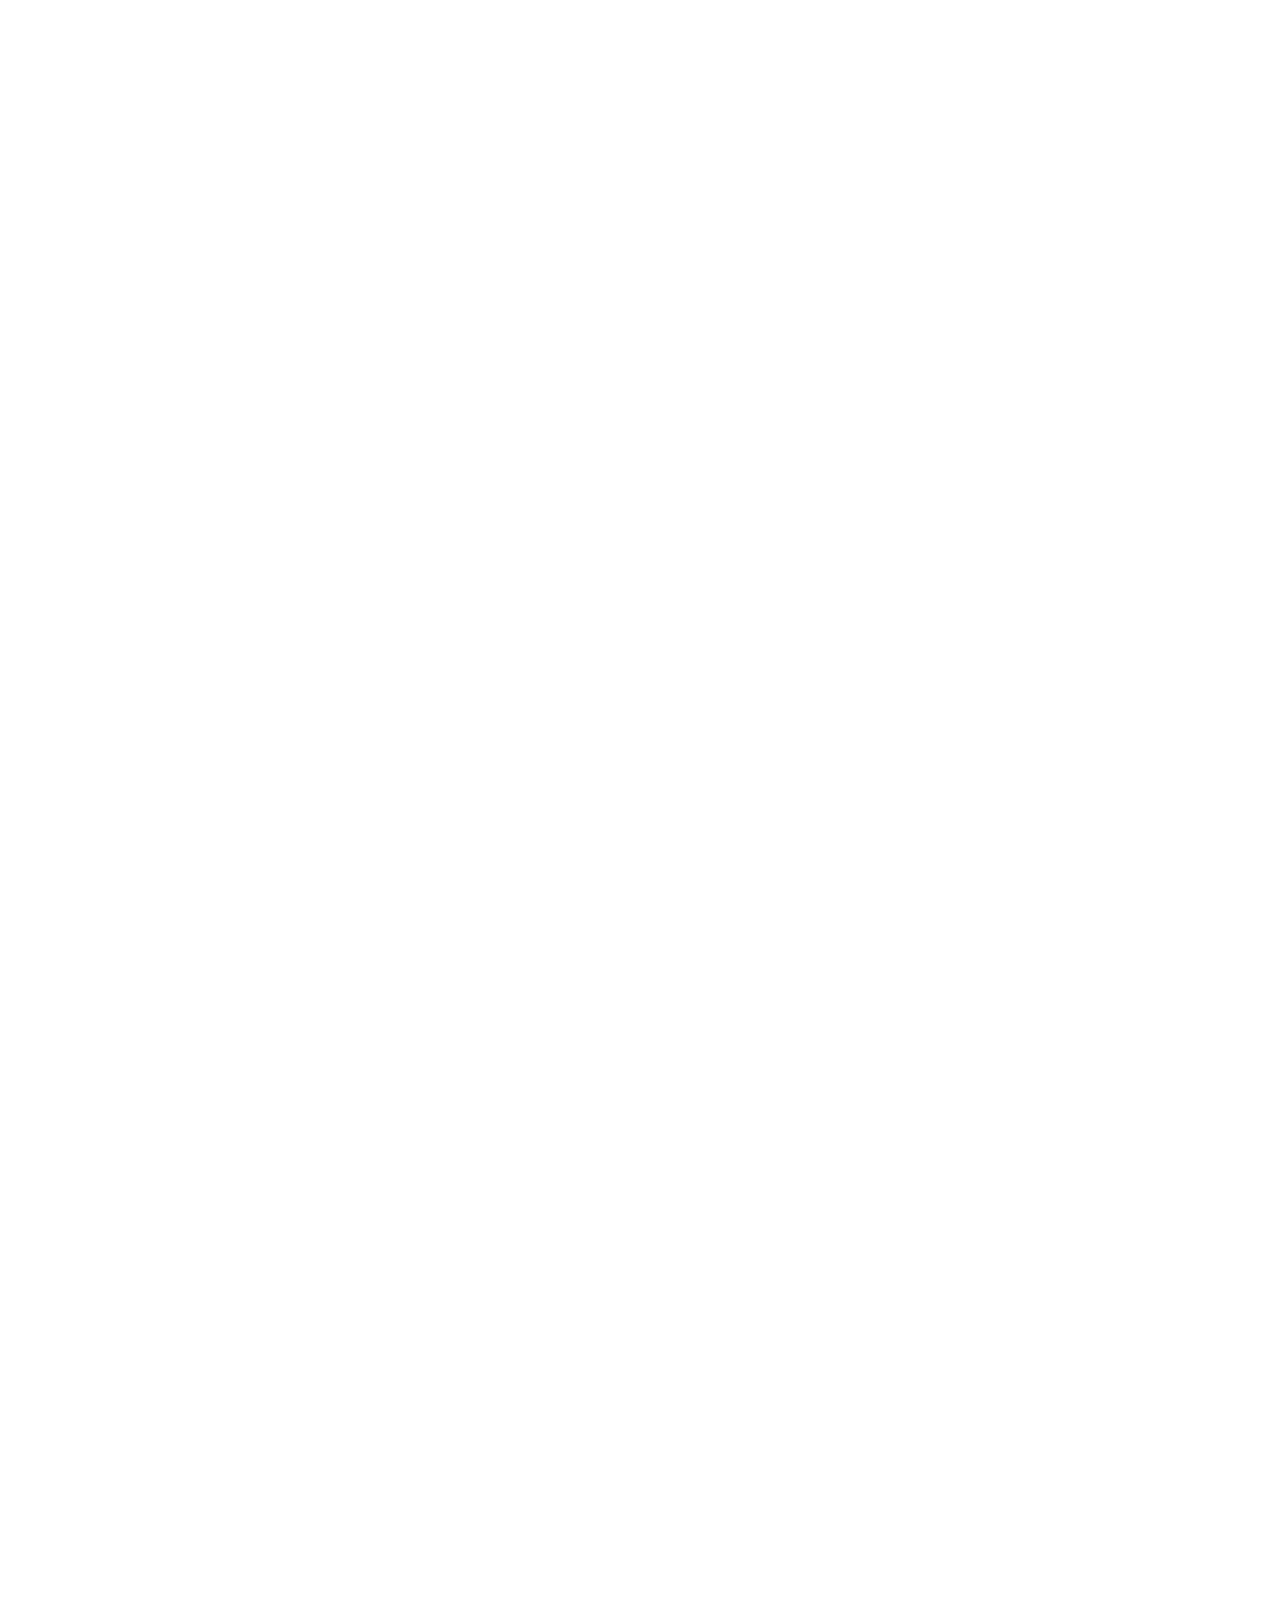
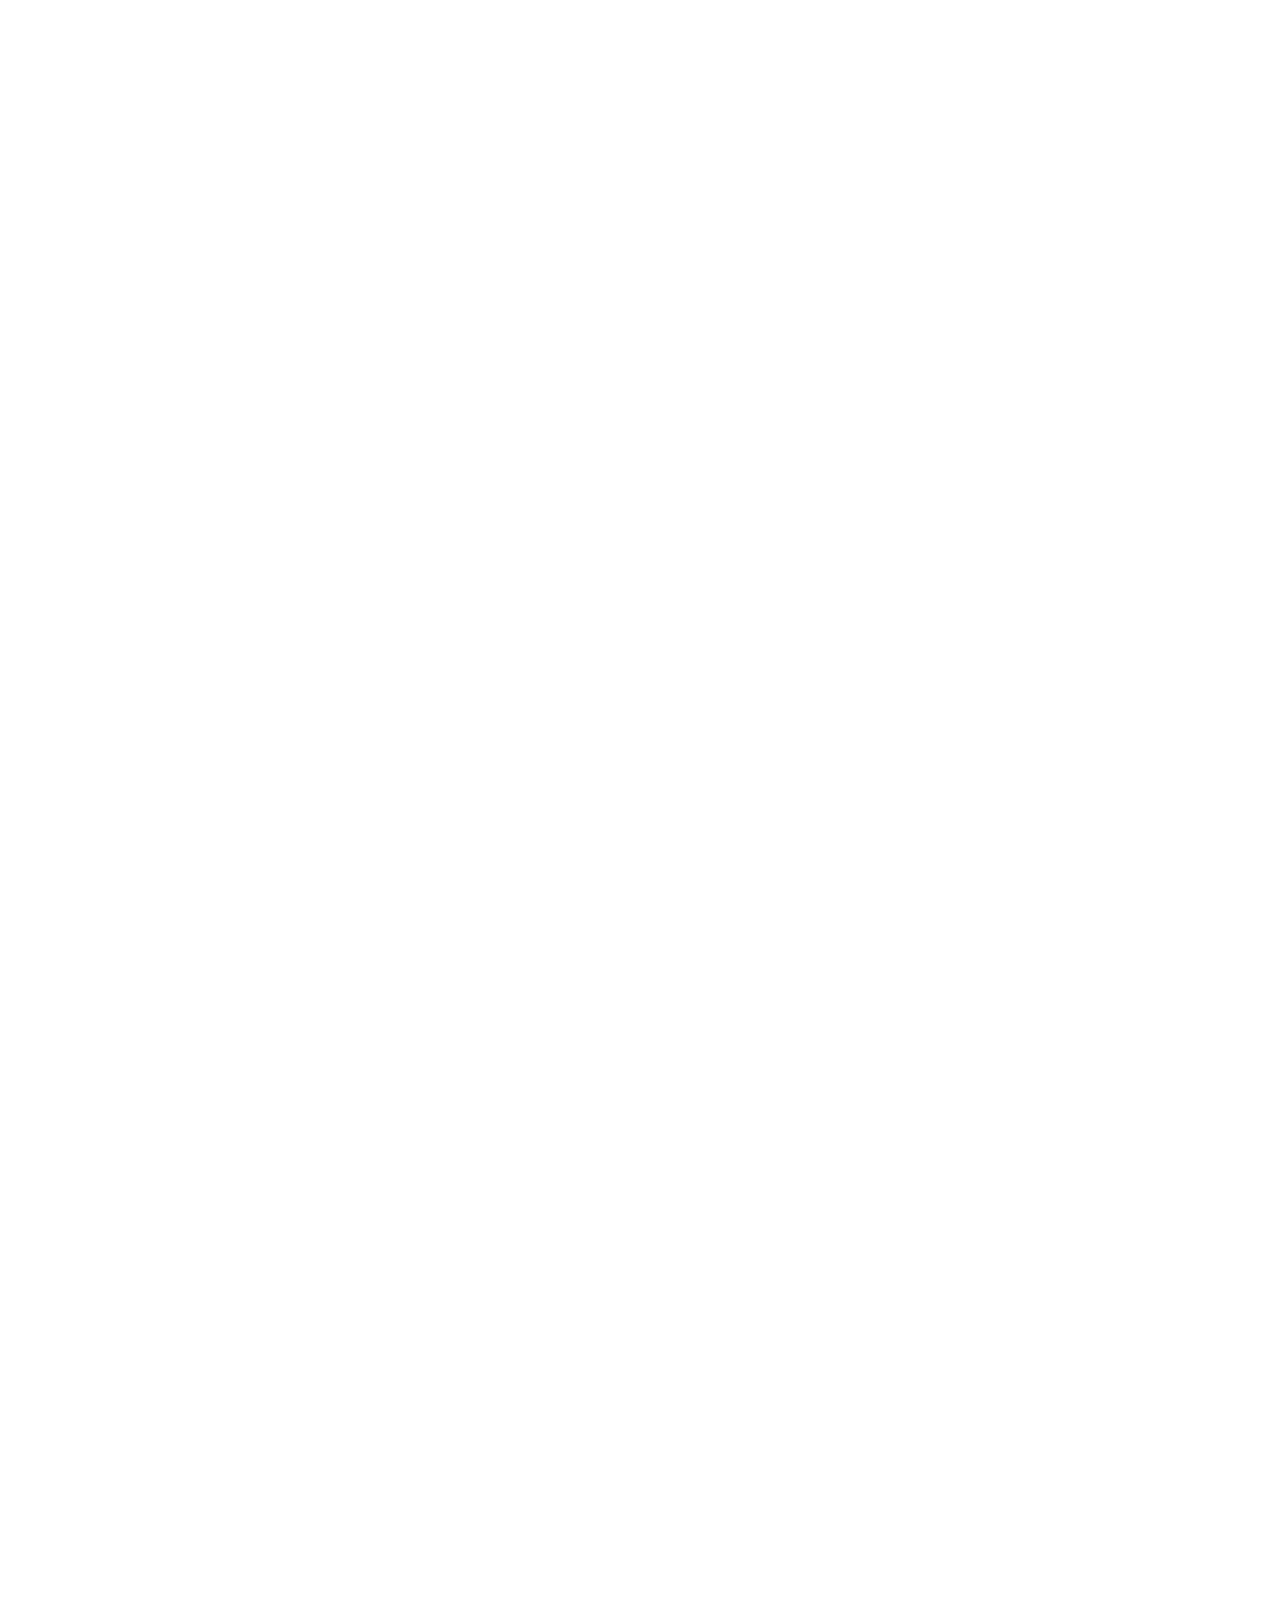
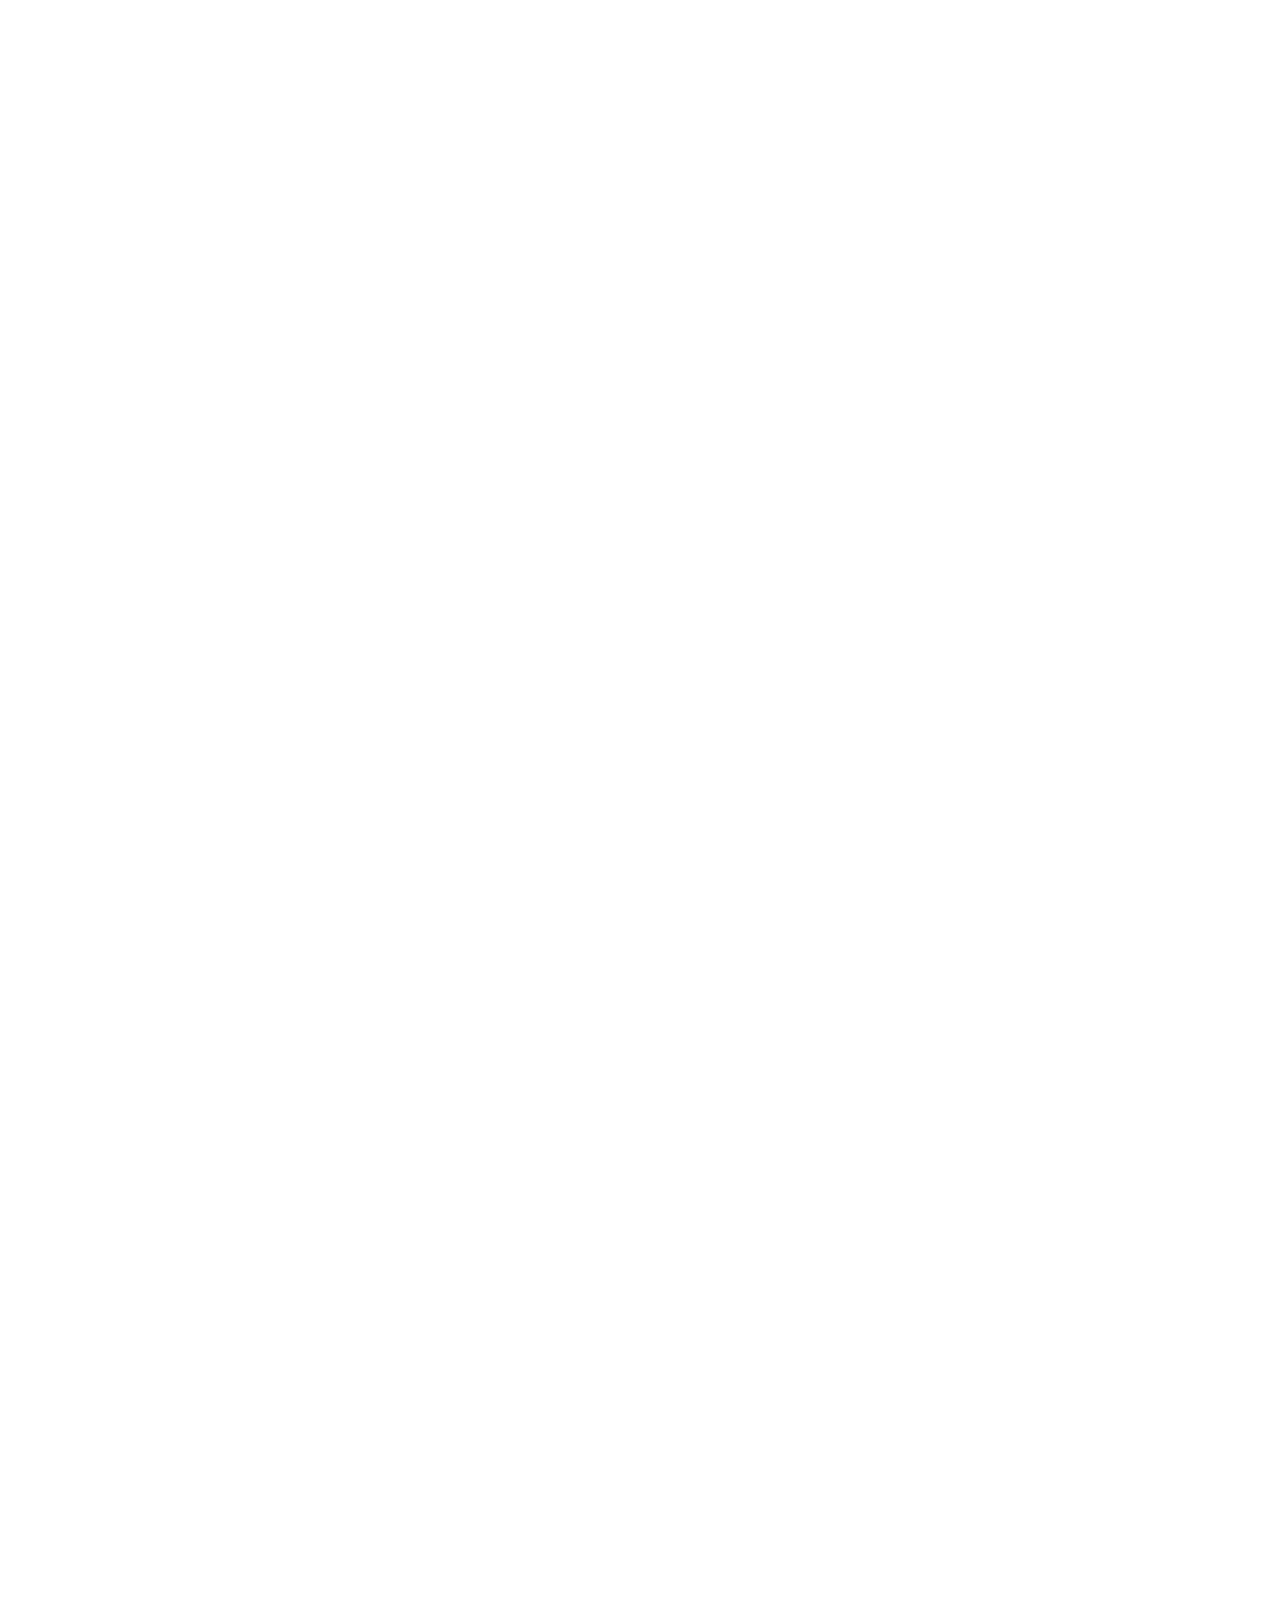
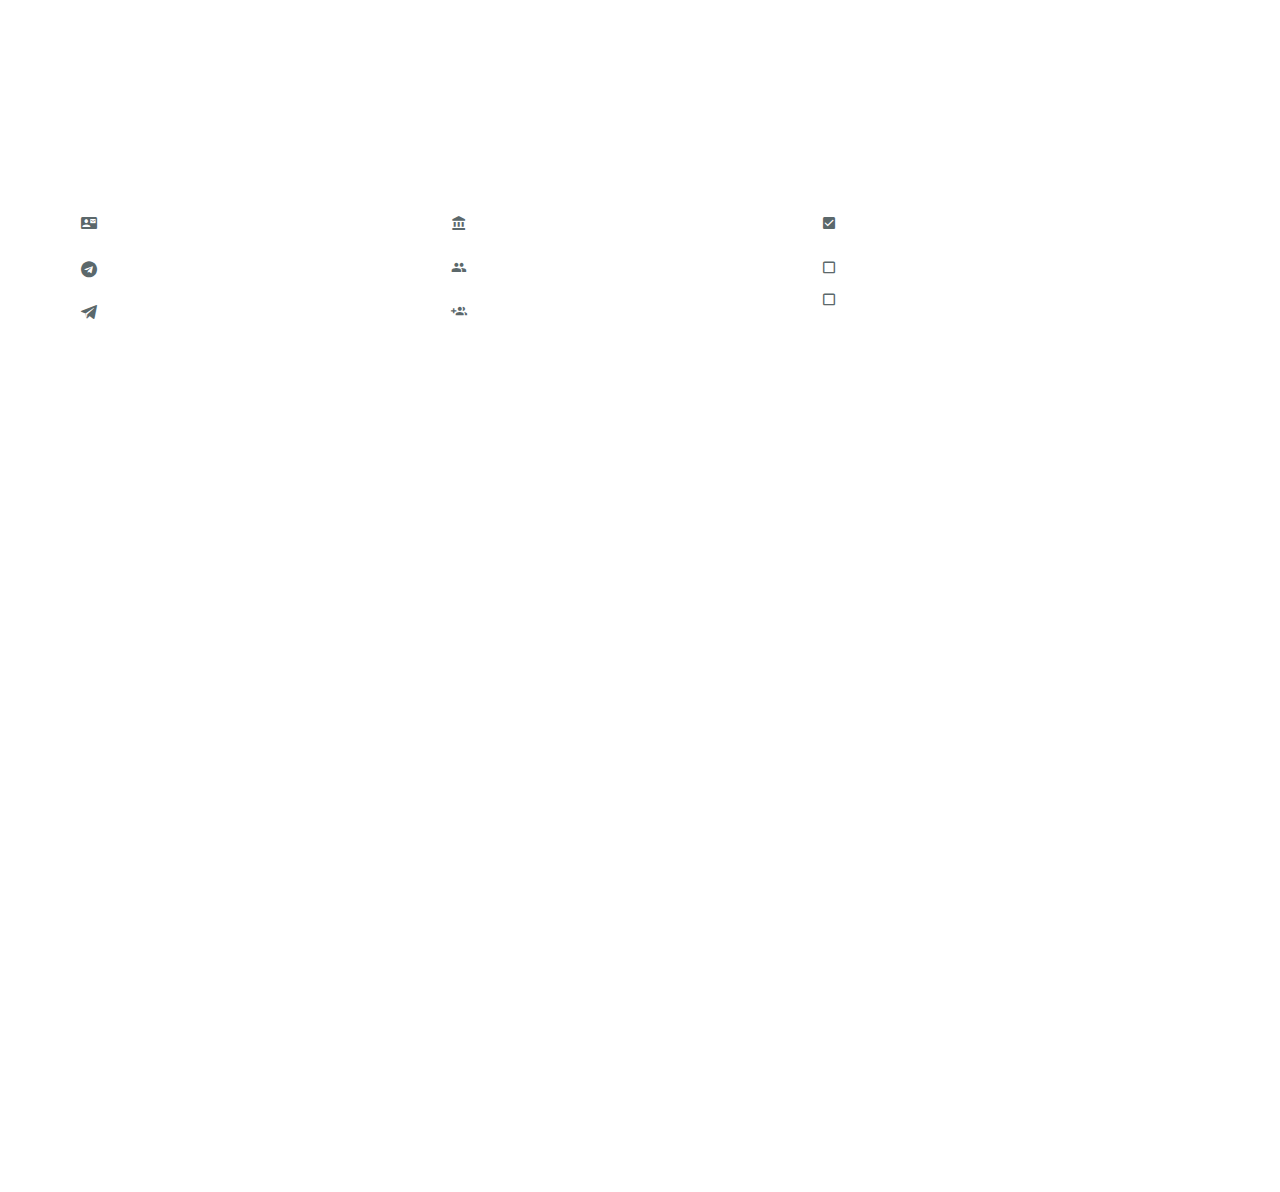
<file: sesion04.html>
<!DOCTYPE html>
<html  >
<head>
  <!-- Site made with Mobirise Website Builder v5.9.18, https://mobirise.com -->
  <meta charset="UTF-8">
  <meta http-equiv="X-UA-Compatible" content="IE=edge">
  <meta name="generator" content="Mobirise v5.9.18, mobirise.com">
  <meta name="twitter:card" content="summary_large_image"/>
  <meta name="twitter:image:src" content="assets/images/sesion04-meta.png">
  <meta property="og:image" content="assets/images/sesion04-meta.png">
  <meta name="twitter:title" content="Sesión 4">
  <meta name="viewport" content="width=device-width, initial-scale=1, minimum-scale=1">
  <link rel="shortcut icon" href="assets/images/uv-02-128x111.png" type="image/x-icon">
  <meta name="description" content="Técnicas de generación de ideas.">
  
  
  <title>Sesión 4</title>
  <link rel="stylesheet" href="assets/web/assets/mobirise-icons2/mobirise2.css">
  <link rel="stylesheet" href="assets/Material-Design-Icons/css/material.css">
  <link rel="stylesheet" href="assets/FontAwesome/css/font-awesome.css">
  <link rel="stylesheet" href="assets/web/assets/mobirise-icons/mobirise-icons.css">
  <link rel="stylesheet" href="assets/tether/tether.min.css">
  <link rel="stylesheet" href="assets/bootstrap/css/bootstrap.min.css">
  <link rel="stylesheet" href="assets/bootstrap/css/bootstrap-grid.min.css">
  <link rel="stylesheet" href="assets/bootstrap/css/bootstrap-reboot.min.css">
  <link rel="stylesheet" href="assets/animatecss/animate.min.css">
  <link rel="stylesheet" href="assets/popup-overlay-plugin/style.css">
    <link rel="stylesheet" href="assets/dropdown/css/style.css">
  <link rel="stylesheet" href="assets/socicon/css/styles.css">
  <link rel="stylesheet" href="assets/theme/css/style.css">
  <link rel="stylesheet" href="assets/recaptcha.css">
  <link rel="preload" href="https://fonts.googleapis.com/css?family=DM+Sans:100,200,300,400,500,600,700,800,900,100i,200i,300i,400i,500i,600i,700i,800i,900i&display=swap" as="style" onload="this.onload=null;this.rel='stylesheet'">
  <noscript><link rel="stylesheet" href="https://fonts.googleapis.com/css?family=DM+Sans:100,200,300,400,500,600,700,800,900,100i,200i,300i,400i,500i,600i,700i,800i,900i&display=swap"></noscript>
  <link rel="preload" as="style" href="assets/mobirise/css/mbr-additional.css?v=Gp4dtx"><link rel="stylesheet" href="assets/mobirise/css/mbr-additional.css?v=Gp4dtx" type="text/css">

  
  
  

</head>
<body>

<!-- Analytics -->
<!-- Google tag (gtag.js) -->
<script async="" src="https://www.googletagmanager.com/gtag/js?id=G-ZJMDTS50Y5"></script>
<script>
  window.dataLayer = window.dataLayer || [];
  function gtag(){dataLayer.push(arguments);}
  gtag('js', new Date());

  gtag('config', 'G-ZJMDTS50Y5');
</script>
<!-- /Analytics -->


  
  <section class="menu cid-uN1w5ewu9q" once="menu" id="menu01-2n">
    


    <nav class="navbar navbar-dropdown navbar-expand-lg">
        <div class="container">
            <div class="navbar-brand">
                <span class="navbar-logo">
                    <a href="index.html#header02-1">
                        <span class="p-2 mbr-iconfont mobi-mbri-features mobi-mbri"></span>
                    </a>
                </span>
                <span class="navbar-caption-wrap"><a class="navbar-caption text-secondary mbr-bold text-primary display-7" href="index.html#header02-1">Pensamiento creativo</a></span>
            </div>
            <button class="navbar-toggler" type="button" data-toggle="collapse" data-target="#navbarSupportedContent" aria-controls="navbarNavAltMarkup" aria-expanded="false" aria-label="Toggle navigation">
                <div class="hamburger">
                    <span></span>
                    <span></span>
                    <span></span>
                    <span></span>
                </div>
            </button>
            <div class="collapse navbar-collapse" id="navbarSupportedContent">
                <ul class="navbar-nav nav-dropdown nav-right" data-app-modern-menu="true"><li class="nav-item"><a class="nav-link link firstlink text-primary display-7" href="index.html#header02-1" aria-expanded="false">Bienvenida</a></li>
                    
                    <li class="nav-item">
                        <a class="nav-link link text-primary display-7" href="dinamica.html#header04-g" aria-expanded="false">Diámica</a>
                    </li><li class="nav-item dropdown"><a class="nav-link link dropdown-toggle text-primary display-7" href="#" aria-expanded="false" data-toggle="dropdown-submenu">Sesiones</a><div class="dropdown-menu"><a class="dropdown-item text-primary display-7" href="sesion01.html#header03-15" aria-expanded="false">Sesión 1</a><a class="dropdown-item text-primary display-7" href="sesion02.html#header03-1o" aria-expanded="false">Sesión 2</a><a class="dropdown-item text-primary display-7" href="sesion03.html#header03-26" aria-expanded="false">Sesión 3</a><a class="dropdown-item text-primary display-7" href="sesion04.html#header03-2o" aria-expanded="false">Sesión 4</a><a class="dropdown-item text-primary display-7" href="sesion05.html#header03-36" aria-expanded="false">Sesión 5</a><a class="dropdown-item text-primary display-7" href="sesion06.html#header03-3o" aria-expanded="false">Sesión 6</a></div></li><li class="nav-item dropdown"><a class="nav-link link dropdown-toggle text-primary display-7" href="#" aria-expanded="false" data-toggle="dropdown-submenu">Foros</a><div class="dropdown-menu"><a class="dropdown-item text-primary display-7" href="presentacion.html#title01-4a" aria-expanded="false">Presentación</a><a class="dropdown-item text-primary display-7" href="academico.html#title01-46" aria-expanded="false">Académico</a><a class="dropdown-item text-primary display-7" href="charlas.html#title01-4e" aria-expanded="false">Charlas</a><a class="dropdown-item text-primary display-7" href="videoteca.html#title01-4i" aria-expanded="false">Videoteca</a></div></li></ul>
                
                <div class="icons-menu">
                    
                    
                    <a href="mailto:hecastellanos@uv.mx">
                        <span class="p-2 mbr-iconfont mdi-communication-quick-contacts-mail"></span>
                    </a>
                    
                    <a href="tg://resolve?domain=https://t.me/+B8trVisJ6w9lYTJh">
                        <span class="p-2 mbr-iconfont fa-telegram fa"></span>
                    </a>
                    
                </div>
            </div>
        </div>
    </nav>
</section>

<section class="header03 creativem4_header03 cid-uN1w5eRgxX" id="header03-2o">

    
    


    
    <div class="container align-center">
        <div class="row">
            <div class="col-lg-6 col-md-12 position-relative align-right jarallax__row">
                <div class="wrap">
                    <div class="mbr-parallax-background img1">
                    </div>
                    <div class="mbr-parallax-background img2">
                    </div>
                    <div class="mbr-parallax-background img3">
                    </div>
                </div>
            </div>
            <div class="col-md-12 col-lg-6 py-5 m-auto">
                <h1 class="mbr-section-title mbr-semibold pb-3 align-right mbr-fonts-style display-2">Sesión 1. Sesión 1. ¿Qué es la creatividad?</h1>
                
                <p class="mbr-text mbr-semibold pb-3 align-right mbr-fonts-style display-7">«Transformar requiere desaprender para reinventar: la curiosidad es el primer acto revolucionario»<br>–Herson Castellanos</p>
                
            </div>
        </div>
    </div>
</section>

<section class="news03 cid-uN1w5f6k3g" id="news03-2p">
  
  <div class="container">
    <div class="col-12 mb-5 content-head">
      <h3 class="mbr-section-title mbr-fonts-style align-center mb-0 display-2">Introducción</h3>
      
    </div>
    <div class="row justify-content-center ">
      <div class="col-12 col-lg-12">
        
        
        <div class="item features-without-image col-12 mb-5 active">
          <div class="item-wrapper">
            
            

            <p class="mbr-text mbr-fonts-style mt-0 mb-3 display-7">La creatividad es la <strong>capacidad humana para generar ideas, conceptos o asociaciones novedosas que producen soluciones originales y valiosas</strong>, trascendiendo el pensamiento convencional. Como señala Vázquez, M. y Ruão, T. (2021), esta facultad integra «procesos mentales complejos donde interactúan memoria, inteligencia e imaginación, nutridos por la curiosidad y la experimentación». Lejos de ser un don exclusivo, <strong>es una competencia inherente a toda persona</strong>, observable incluso en primates superiores, pero con dimensiones únicas en humanos debido a la asimetría cerebral que facilita conexiones inéditas. Ellis Paul Torrance, pionero en su estudio, la define mediante cinco componentes medibles: <em>fluidez</em> (producción ágil de ideas), <em>flexibilidad</em> (adaptación perspectivista), <em>originalidad</em> (ruptura de patrones), <em>elaboración</em> (profundización de conceptos) y r<em>esistencia al cierre</em> (apertura a nuevas información).</p>
            
          </div>
        </div><div class="item features-without-image col-12 mb-5">
          <div class="item-wrapper">
            
            

            <p class="mbr-text mbr-fonts-style mt-0 mb-3 display-7">Contrario al mito del «genio loco» –refutado por estudios contemporáneos como los de Simonton (2014)–, <strong>la creatividad no correlaciona con patologías mentales</strong>, sino con estabilidad emocional y rasgos como la <em>introspección</em>, la <em>tolerancia al riesgo</em> y la <em>liberación de prejuicios</em>. Glăveanu (2013) enfatiza su naturaleza <strong>sociocultural</strong>: emerge de diálogos colectivos donde individuos, audiencias y contextos co-construyen innovación. Esto se articula en el modelo 4P (Persona, Proceso, Producto, Press ambiental) de Türst y Grin (2018), que destaca cómo los «ecosistemas flexibles» (aulas nórdicas con «rincones de curiosidad») elevan un 40% la originalidad en soluciones. Así, la creatividad <strong>es un músculo expandible mediante metodologías deliberadas</strong>, no un atributo estático.</p>
            
          </div>
        </div><div class="item features-without-image col-12 mb-5">
          <div class="item-wrapper">
            
            

            <p class="mbr-text mbr-fonts-style mt-0 mb-3 display-7">La creatividad ha sido <strong>clave para la supervivencia humana</strong>, permitiendo resolver problemas complejos mediante herramientas conceptuales o materiales. Hoy, la <a href="https://www.unesco.org/es" class="text-primary" target="_blank">UNESCO</a> alerta que sistemas educativos rígidos la inhiben al privilegiar la memorización sobre el pensamiento crítico, como lo menciono en el mensaje de <a href="index.html#header02-1" class="text-primary" target="_blank">Bienvenida</a>; ante este mensaje, la Universidad Veracruzana se vincula con competencias axiológicas: humildad intelectual, empatía y adaptación a incertidumbres.</p>
            
          </div>
        </div>
      </div>
    </div>
  </div>
</section>

<section class="news03 cid-uN1w5fmNMY" id="news03-2q">
  
  <div class="container">
    <div class="col-12 mb-5 content-head">
      <h3 class="mbr-section-title mbr-fonts-style align-center mb-0 display-2">Recursos temáticos</h3>
      
    </div>
    <div class="row justify-content-center ">
      <div class="col-12 col-lg-12">
        
        
        <div class="item features-without-image col-12 mb-5 active">
          <div class="item-wrapper">
            
            

            <p class="mbr-text mbr-fonts-style mt-0 mb-3 display-7">Consulta los siguientes materiales que te permitirán recuperar conocimientos previos o prepararte para la temática de esta sesión.</p>
            
          </div>
        </div>
      </div>
    </div>
  </div>
</section>

<section class="video01 creativem4_video01 cid-uN1w5fAkIW" id="video01-2r">

    
    


    

    <div class="container align-center">
        <div class="row justify-content-md-center">
            <div class="mbr-white box col-md-12 col-12 col-lg-7">
                <h1 class="mbr-section-title mbr-regular pb-3 align-left mbr-fonts-style mbr-bold display-5">V. Completa. Historia del arte: la creatividad en el tiempo. Óscar Martínez, profesor y escritor.</h1>
                
            </div>
            <div class="col-lg-5 d-flex flex-column">
                <div class="mbr-media show-modal align-center py-2" data-modal=".modalWindow">
                    <div class="icon-wrap">
                        <span class="mbr-iconfont mobi-mbri-play mobi-mbri"></span>
                    </div>
                </div>
                <div class="wrap">
                    <img src="[data-uri]" alt="" class="image-1 animated-elements1 lazyload" loading="lazy" data-src="assets/images/1.svg">
                    <img src="[data-uri]" alt="" class="image-2 animated-elements2 lazyload" loading="lazy" data-src="assets/images/2.svg">
                    <img src="[data-uri]" alt="" class="image-3 animated-elements3 lazyload" loading="lazy" data-src="assets/images/3.svg">
                    <img src="[data-uri]" alt="" class="image-4 animated-elements4 lazyload" loading="lazy" data-src="assets/images/4.svg">
                    <img src="[data-uri]" alt="" class="image-5 animated-elements5 lazyload" loading="lazy" data-src="assets/images/5.svg">
                    <img src="[data-uri]" alt="" class="image-6 animated-elements6 lazyload" loading="lazy" data-src="assets/images/6.svg">
                </div>
            </div>
        </div>
    </div>
    <div>
        <div class="modalWindow" style="display: none;">
            <div class="modalWindow-container">
                <div class="modalWindow-video-container">
                    <div class="modalWindow-video">
                        <iframe width="100%" height="100%" frameborder="0" allowfullscreen="1" data-src="https://youtu.be/-NmFqbAX7Vk?feature=shared" loading="lazy" class="lazyload"></iframe>
                    </div>
                    <a class="close" role="button" data-dismiss="modal">
                        <span aria-hidden="true" class="mbri-close mbr-iconfont closeModal"></span>
                        <span class="sr-only">Close</span>
                    </a>
                </div>
            </div>
        </div>
    </div>
</section>

<section class="news03 cid-uN1w5gePJJ" id="news03-2s">
  
  <div class="container">
    <div class="col-12 mb-5 content-head">
      <h3 class="mbr-section-title mbr-fonts-style align-center mb-0 display-2">Fuentes de información</h3>
      
    </div>
    <div class="row justify-content-center ">
      <div class="col-12 col-lg-12">
        
        
        <div class="item features-without-image col-12 mb-5 active">
          <div class="item-wrapper">
            
            

            <p class="mbr-text mbr-fonts-style mt-0 mb-3 display-7">Aprendamos juntos. [BBVA]. (21 de marzo de 2022).&nbsp;<em>V. Completa. Historia del arte: la creatividad en el tiempo. Óscar Martínez, profesor y escritor.</em> [Video]. Youtube.&nbsp;<a href="https://rb.gy/nrvp3i" class="text-primary" target="_blank">https://rb.gy/nrvp3i</a><br>Castellanos-Celis, H. (2025). <em>¿Qué es la creatividad?</em>. [Diapositivas]. Material didáctico de la experiencia Pensamiento creativo. Departamento de Evaluación y Desarrollo de Personal. Universidad Veracruzana. <a href="https://rb.gy/xaa3e7" class="text-primary" target="_blank">https://rb.gy/xaa3e7</a><br>Cortes, D. (2024). <em>¿Qué es la creatividad y cómo estimularla?</em>. Educación.&nbsp;<a href="https://rb.gy/0lzmbu" class="text-primary" target="_blank">https://rb.gy/0lzmbu</a><br>Fernández, A. y Balonas, S. (2021).&nbsp;La creatividad en la enseñanza como factor de aproximación de la universidad a los desafíos sociales. <em>Ícono 14, 19</em>(2), 11-35.&nbsp;<a href="https://doi.org/10.7195/ri14.v19i2.1754" class="text-primary" target="_blank">https://doi.org/10.7195/ri14.v19i2.1754</a><br>Glăveanu, V. P. (2013). Rewriting the language of creativity: The Five A's framework. <em>Review of General Psychology, 17</em>(1), 69–81. <a href="https://doi.org/10.1037/a0029528" class="text-primary" target="_blank">https://doi.org/10.1037/a0029528</a><br>Navarro-González, I. (2023).&nbsp;La educación infantil en los países nórdicos: iniciativas innovadoras.&nbsp;<em>IE Revista de Investigación Educativa de la REDIECH, 14</em>, e1911. <a href="https://doi.org/10.33010/ie_rie_rediech.v14i0.1911" class="text-primary" target="_blank">https://doi.org/10.33010/ie_rie_rediech.v14i0.1911</a><br>Simonton, D. K. (2014). The Mad-Genius Paradox: Can Creative People Be More Mentally Healthy But Highly Creative People More Mentally Ill? <em>Perspectives on Psychological Science, 9</em>(5), 470-480. <a href="https://doi.org/10.1177/1745691614543973" class="text-primary" target="_blank">https://doi.org/10.1177/1745691614543973</a><br>Sinapsis EMP. (20 de mayo de 2020).&nbsp;Neurociencia de la creatividad.&nbsp;[Video]. Youtube.&nbsp;<a href="https://rb.gy/geevp0" class="text-primary" target="_blank">https://rb.gy/geevp0</a><br>Türst, G. y F. Grin (2018). A Comprehensive Method for the Measurement of Everyday Creativity. <em>Thinking Skills and Creativity, 28</em>, 84-97. <a href="https://doi.org/10.1016/j.tsc.2018.03.007" class="text-primary" target="_blank">https://doi.org/10.1016/j.tsc.2018.03.007</a><br>Vázquez, M. y Ruão, T. (2021).&nbsp;La transversalidad invisible de la creatividad. <em>Ícono 14, 19</em>(2), 1-10.&nbsp;<a href="https://doi.org/10.7195/ri14.v19i2.1757" class="text-primary" target="_blank">https://doi.org/10.7195/ri14.v19i2.1757</a><br></p>
            
          </div>
        </div>
      </div>
    </div>
  </div>
</section>

<section class="title02 creativem4_title02 cid-uN1w5gwNOi" id="title02-2t">

    
    


    
    <div class="container align-center">
        <div class="row">
            <div class="col-md-12 col-lg-12 d-flex flex-column">
                
                
                <p class="mbr-text pb-3 align-left mbr-fonts-style mbr-semibold align-center mbr-white display-5">
                    «La creatividad transforma lo ordinario en extraordinario al recombinar experiencias con imaginación».
                </p>
                <div class="buttons-block">
                    
                </div>
                <div class="wrap">
                    <img src="[data-uri]" alt="Mobirise" class="image-1 animated-elements1 lazyload" loading="lazy" data-src="assets/images/1.svg">
                    <img src="[data-uri]" alt="" class="image-2 animated-elements2 lazyload" loading="lazy" data-src="assets/images/2.svg">
                    <img src="[data-uri]" alt="Mobirise" class="image-3 animated-elements3 lazyload" loading="lazy" data-src="assets/images/3.svg">
                    <img src="[data-uri]" alt="" class="image-4 animated-elements4 lazyload" loading="lazy" data-src="assets/images/4.svg">
                    <img src="[data-uri]" alt="" class="image-5 animated-elements5 lazyload" loading="lazy" data-src="assets/images/5.svg">
                    <img src="[data-uri]" alt="" class="image-6 animated-elements6 lazyload" loading="lazy" data-src="assets/images/6.svg">
                </div>
            </div>
        </div>
    </div>
</section>

<section class="header04 creativem4_header03 cid-uN1w5gREP3" id="header04-2u">

    
    


    
    <div class="container align-center">
        <div class="row">
            <div class="col-md-12 col-lg-6 py-5 m-auto">
                <div class="text-wrap">
                    <h1 class="mbr-section-title mbr-semibold pb-3 align-left mbr-fonts-style title display-2">Actividad 1. Mi objetivo creativo.</h1>
                    <h3 class="mbr-section-subtitle align-left align-left mbr-regular pb-3 mbr-fonts-style display-7">En esta primera actividad demostraremos que la creatividad es una capacidad inherente al reinterpretar lo cotidiano mediante recursos lingüísticos innovadores, fortaleciendo la autoeficacia creativa; tiene un valor de 10% de tu calificación final.<br><br><em>«Esta taza no es cerámica: es un nido donde bebo sueños cada mañana»</em> (metáfora sensorial).</h3>
                    
                    
                </div>
            </div>
            <div class="col-lg-6 col-md-12 position-relative align-right">
                <div class="wrap">
                    <div class="mbr-parallax-background img1">
                    </div>
                    <div class="mbr-parallax-background img2">
                    </div>
                    <div class="mbr-parallax-background img3">
                    </div>
                </div>
            </div>
        </div>
    </div>
</section>

<section class="news03 cid-uN1w5h6vUX" id="news03-2v">
  
  <div class="container">
    <div class="col-12 mb-5 content-head">
      <h3 class="mbr-section-title mbr-fonts-style align-center mb-0 display-2">Requisitos</h3>
      
    </div>
    <div class="row justify-content-center ">
      <div class="col-12 col-lg-12">
        
        
        <div class="item features-without-image col-12 mb-5 active">
          <div class="item-wrapper">
            
            

            <p class="mbr-text mbr-fonts-style mt-0 mb-3 display-7">Para realizar esta actividad requerimos:</p>
            
          </div>
        </div>
      </div>
    </div>
  </div>
</section>

<section class="testimonials01 creativem4_testimonials01 cid-uN1w5hlf1O" id="testimonials01-2w">

    
    


    

    <div class="container">
        <div class="row justify-content-center">
            <div class="col-md-12 col-lg-6 col-12 item mdpb">
                
                
                
                <div class="author-box">
                    <div class="img-box">
                        <img class="face lazyload" src="[data-uri]" alt="" loading="lazy" data-src="assets/images/pexels-pixabay-237414-160x90.webp">
                    </div>
                    <div class="author mbr-m-auto">
                        <h3 class="mbr-semibold pb-2 mbr-fonts-style display-7">Cualquier objeto personal cotidiano.</h3>
                        <h4 class="mbr-semibold mbr-fonts-style display-7">Lápiz, llaves, fotografía, cartera, evitando elementos de alto valor monetario o peligrosos.</h4>
                    </div>
                </div>
            </div>
            <div class="col-md-12 col-lg-6 col-12 item">
                
                
                
                <div class="author-box">
                    <div class="img-box">
                        <img class="face lazyload" src="[data-uri]" alt="" loading="lazy" data-src="assets/images/pexels-karolina-grabowska-4476376-160x107.webp">
                    </div>
                    <div class="author mbr-m-auto">
                        <h3 class="mbr-semibold pb-2 mbr-fonts-style display-7">Un cuaderno, libreta, hojas o archivo digital.</h3>
                        <h4 class="mbr-semibold mbr-fonts-style display-7">Que funcionará como «Bitácora» y que utilizarás durante toda la Experiencia.</h4>
                    </div>
                </div>
            </div>
        </div>
    </div>
</section>

<section class="testimonials01 creativem4_testimonials01 cid-uN1w5hE3o2" id="testimonials01-2x">

    
    


    

    <div class="container">
        <div class="row justify-content-center">
            <div class="col-md-12 col-lg-6 col-12 item mdpb">
                
                
                
                <div class="author-box">
                    <div class="img-box">
                        <img class="face lazyload" src="[data-uri]" alt="" loading="lazy" data-src="assets/images/pexels-fauxels-3184170-160x107.webp">
                    </div>
                    <div class="author mbr-m-auto">
                        <h3 class="mbr-semibold pb-2 mbr-fonts-style display-7">Acceso a los materiales educativos.</h3>
                        <h4 class="mbr-semibold mbr-fonts-style display-7">Disponibles en línea y compartidos en la sesiones sincrónicas y Eminus 4.</h4>
                    </div>
                </div>
            </div>
            <div class="col-md-12 col-lg-6 col-12 item">
                
                
                
                <div class="author-box">
                    <div class="img-box">
                        <a href="http://eminus.uv.mx" target="_blank"><img class="face lazyload" src="[data-uri]" alt="Eminus" loading="lazy" data-src="assets/images/e4-160x90.webp"></a>
                    </div>
                    <div class="author mbr-m-auto">
                        <h3 class="mbr-semibold pb-2 mbr-fonts-style display-7">Acceso a la Plataforma Educativa Eminus 4.</h3>
                        <h4 class="mbr-semibold mbr-fonts-style display-7">Participar en las triadas, plenaria y en el «Foro 1: Mi objetivo creativo».</h4>
                    </div>
                </div>
            </div>
        </div>
    </div>
</section>

<section data-bs-version="5.1" class="list02 carem5 cid-uN1w5i0aAa" id="list02-2y">
    

    
    

    <div class="container">
        <div class="row">
            <div class="col-12 col-lg-10">
                <div class="content-wrapper">
                    <h2 class="mbr-section-title mbr-fonts-style display-2">Procedimiento</h2>
                    <p class="mbr-text mbr-fonts-style display-7">Considera los siguientes pasos para realizar tu actividad. La organización de tu tiempo y la comunicación con tus compañeros de esta Experiencia será la mejor estrategia con la que contarás. No dudes en comentarme cualquier duda que pueda surgir.<br></p>
                </div>
            </div>
            <div class="col-12 col-lg-8">
                <ul class="list mbr-fonts-style display-7">
                    <li class="item-wrap"><strong>Diseña</strong> en tu Bitácora, un formato <a href="#" class="text-primary" data-toggle="modal" data-bs-toggle="modal" data-target="#mbr-popup-1h" data-bs-target="#mbr-popup-1h">como el que se presenta en esta liga</a>.</li><li class="item-wrap"><strong>Selecciona</strong> un objeto que te pertenezca y que en este momento haya llamado tu atención, pueden ser tus llaves, un lápiz o lapicero, una fotografía, tu cartera... puede ser cualquier objeto que te signifique o no, solo evita que sea de alto valor monetario o peligroso.</li><li class="item-wrap"><strong>Redacta</strong> en el formato que diseñaste en tu «Bitácora», una descripción creativa del objeto que seleccionaste, usando al menos dos recursos lingüísticos: metáforas: atribuir cualidades inesperadas («Esta libreta es un jardín de palabras sin flores»); comparaciones: vincular con universos distantes («Mi reloj es como un río que mide el tiempo en gotas»); y, lenguaje vívido: describir con multisensorialidad («el perfume de este libro huele a lluvia vieja y secretos»).</li><li class="item-wrap"><strong>Comparte</strong> tu descripción creativa con tus compañeros de equipo, destacando: «¿Qué recurso te sorprendió más en tu y en sus descripciones?». Recuerda, es responsabilidad de todos fomentar un ambiente de respeto (ten presente los <a href="dinamica.html#tabs01-z" class="text-primary" target="_blank">Lineamientos de participación</a> de esta Experiencia) y <a href="https://asana.com/es/resources/active-listening" class="text-primary" target="_blank">escucha activa</a> durante el intercambio de experiencias con tus compañeros.</li><li class="item-wrap"><strong>Participa</strong> en plenaria con tus apreciaciones sobre la actividad, las similitudes y diferencias en las experiencias con tus compañeros de equipo, sobre tu pensamiento creativo.</li><li class="item-wrap">Dirígete al «Foro 1: Mi objetivo creativo», en la <a href="http://eminus.uv.mx" class="text-primary" target="_blank">Plataforma educativa EMINUS 4</a> y participa describiendo un momento de la actividad donde hayas pensado: <em>¡esta idea es original!</em>, y responde las siguientes preguntas de activación: <em>¿qué recurso lingüístico usaste (metáfora, comparación)?</em>; <em>¿cómo podrías aplicar esta técnica de reinterpretación creativa en un desafío personal, laboral o académico?</em>; <em>¿qué aspectos de la actividad te resultaron más útiles o interesantes?.</em> Finalmente,&nbsp;comenta las publicaciones de los compañeros con los que participaste en la sesión.</li>
                </ul>
            </div>
        </div>
    </div>
</section>

<div class="modal mbr-popup cid-uN1w5ihPFq fade" tabindex="-1" role="dialog" data-overlay-color="#f3fdff" data-overlay-opacity="0.8" id="mbr-popup-1h" aria-hidden="true">
        <div class="modal-dialog modal-lg modal-dialog-centered" role="document">
            <div class="modal-content">
                <div class="container position-static margin-center-pos">
                    <div class="modal-header">
                        
                        <button type="button" class="close d-flex" data-dismiss="modal" data-bs-dismiss="modal" aria-label="Close">
                            <svg version="1.1" xmlns="http://www.w3.org/2000/svg" width="23" height="23" viewBox="0 0 23 23" fill="currentColor">
                                <path d="M13.4 12l10.3 10.3-1.4 1.4L12 13.4 1.7 23.7.3 22.3 10.6 12 .3 1.7 1.7.3 12 10.6 22.3.3l1.4 1.4L13.4 12z">
                                </path>
                            </svg>
                        </button>
                    </div>

                    <div class="modal-body">
                        

                        <div>
                            <div class="card-img mbr-figure">
                                <img src="[data-uri]" alt="Actividad 01" loading="lazy" class="lazyload" data-src="assets/images/actividad-1-1412x710.webp">
                            </div>
                            

                            
                        </div>
                    </div>

                    
                </div>
            </div>
        </div>
    </div>

<section data-bs-version="5.1" class="content7 cid-uN1w5iGiDH" id="content7-30">
    
    <div class="container">
        <div class="row justify-content-center">
            <div class="col-12 col-md-10">
                <blockquote>
                <h5 class="mbr-section-title mbr-fonts-style mb-2 display-5"><strong>Mi objetivo creativo</strong></h5>
                <p class="mbr-text mbr-fonts-style display-7">La actividad, desmitifica la creatividad evidenciando que todos poseemos capacidad creativa al reinterpretar objetos cotidianos con originalidad medible y refuta el mito del «don innato»; nos permite&nbsp;fomentar la metacognición al verbalizar nuestros procesos (por ejemplo: «transformé un reloj en río usando una comparación inusual»), y tomar conciencia de nuestros mecanismos creativos, fortaleciendo la autoregulación; fortalece nuestra seguridad emocional, ya que el objeto personal actúa como «andamio afectivo», reduciendo el miedo al juicio: finalmente, conecta teoría y práctica, ya que ilustra el modelo 4P de Türst y Grin (2018):&nbsp;persona: estilo cognitivo del participante, proceso: uso deliberado de metáforas, producto: descripción innovadora, y press: ambiente seguro que incentiva el riesgo.</p></blockquote>
            </div>
        </div>
    </div>
</section>

<section class="news03 cid-uN1w5iVTYR" id="news03-31">
  
  <div class="container">
    <div class="col-12 mb-5 content-head">
      <h3 class="mbr-section-title mbr-fonts-style align-center mb-0 display-2">Instrumento de evaluación</h3>
      
    </div>
    <div class="row justify-content-center ">
      <div class="col-12 col-lg-12">
        
        
        <div class="item features-without-image col-12 mb-5 active">
          <div class="item-wrapper">
            
            

            <p class="mbr-text mbr-fonts-style mt-0 mb-3 display-7">Esta herramienta te permitirá identificar tu grado de desempeño, es decir, evaluar la efectividad de la actividad en el desarrollo de tu autoeficacia creativa, el uso de recursos lingüísticos innovadores y la percepción de seguridad emocional. Debes tener presente que&nbsp;este instrumento no evalúa qué tan creativo eres, sino cómo la actividad potenció tu creatividad.</p>
            
          </div>
        </div><div class="item features-without-image col-12 mb-5">
          <div class="item-wrapper">
            
            

            <p class="mbr-text mbr-fonts-style mt-0 mb-3 display-7"><strong>Autoevaluación.</strong><br>La actividad me ayudó a reconocer que poseo capacidades creativas innatas.<br>Los recursos lingüísticos (metáforas, comparaciones) ampliaron mi expresión.<br>El uso de un objeto personal redujo mi miedo al juicio durante el ejercicio.<br>La socialización en tríadas enriqueció mi perspectiva sobre la creatividad.<br>Comprendí cómo un objeto cotidiano puede transformarse en algo extraordinario.<br></p>
            
          </div>
        </div><div class="item features-without-image col-12 mb-5">
          <div class="item-wrapper">
            
            

            <p class="mbr-text mbr-fonts-style mt-0 mb-3 display-7"><strong>Coevaluación.</strong><br>Considero que en la sesión con mi equipo y en la plenaria hubo fluidez (cantidad de ideas) por parte de todos.<br>Considero que en la sesión con mi equipo y en la plenaria hubo originalidad (ruptura de patrones) por parte de todos.<br>Considero que en la sesión con mi equipo y en la plenaria se evidenció el interés y compromiso (detalles vívidos)&nbsp;por parte de todos.<br></p>
            
          </div>
        </div><div class="item features-without-image col-12 mb-5">
          <div class="item-wrapper">
            
            

            <p class="mbr-text mbr-fonts-style mt-0 mb-3 display-7"><strong>Evaluación.</strong><br>Participas en el «Foro 1: Mi objetivo creativo», en la Plataforma educativa EMINUS 4, describiendo un momento de la actividad donde hayas pensado: ¡esta idea es original!, y con una respuesta a las siguientes preguntas de activación:<br>• ¿Qué recurso lingüístico usaste (metáfora, comparación)?;<br>• ¿Cómo podrías aplicar esta técnica de reinterpretación creativa en un desafío personal, laboral o académico?;<br>• ¿Qué aspectos de la actividad te resultaron más útiles o interesantes?.<br>Finalmente, comentas las publicaciones de los compañeros con los que participaste en la sesión.</p>
            
          </div>
        </div>
      </div>
    </div>
  </div>
</section>

<section class="title02 creativem4_title02 cid-uN1w5jhSeF" id="title02-32">

    
    


    
    <div class="container align-center">
        <div class="row">
            <div class="col-md-12 col-lg-12 d-flex flex-column">
                
                
                <p class="mbr-text pb-3 align-left mbr-fonts-style mbr-semibold align-center mbr-white display-5">«Cuando un objeto cotidiano se convierte en poesía, descubrimos que la creatividad no es un lujo: es el lenguaje natural de nuestra mente»</p>
                <div class="buttons-block">
                    
                </div>
                <div class="wrap">
                    <img src="[data-uri]" alt="Mobirise" class="image-1 animated-elements1 lazyload" loading="lazy" data-src="assets/images/1.svg">
                    <img src="[data-uri]" alt="" class="image-2 animated-elements2 lazyload" loading="lazy" data-src="assets/images/2.svg">
                    <img src="[data-uri]" alt="Mobirise" class="image-3 animated-elements3 lazyload" loading="lazy" data-src="assets/images/3.svg">
                    <img src="[data-uri]" alt="" class="image-4 animated-elements4 lazyload" loading="lazy" data-src="assets/images/4.svg">
                    <img src="[data-uri]" alt="" class="image-5 animated-elements5 lazyload" loading="lazy" data-src="assets/images/5.svg">
                    <img src="[data-uri]" alt="" class="image-6 animated-elements6 lazyload" loading="lazy" data-src="assets/images/6.svg">
                </div>
            </div>
        </div>
    </div>
</section>

<section class="features02 creativem4_features02 cid-uN1HZuJbid" id="features02-4y">

    
    


    
    <div class="container">
        <div class="row h-100">
            <div class="col-md-12 col-lg-5 my-auto">
                <div class="wrap my-auto">
                    <h1 class="mbr-section-title mbr-semibold pb-3 align-left mbr-fonts-style display-2">A continuación</h1>
                    
                    <p class="pb-3 align-left mbr-fonts-style text display-7">
                        Continua con la «Sesión 5. Pensamiento<br>lateral y visualización» o dirígete al apartado que sea de tu interés.</p>
                    <div class="align-left mbr-section-btn mbr-bold"><a class="btn btn-md btn-primary display-4" href="sesion05.html#header03-36">Sesión 5</a></div>
                </div>
            </div>

            <div class="col-md-12 col-lg-7">
                <div class="row">
                    <div class="card col-12 col-md-4">
                        <div class="card-outer-wrap">
                            <div class="card-wrap p-sm-4">
                                <div class="card-img">
                                    <a href="index.html#header02-1"><span class="mbr-iconfont mdi-hardware-phonelink"></span></a>
                                </div>
                                <div class="card-box">
                                    
                                    <p class="mbr-text mbr-fonts-style mbr-bold display-4"><a href="index.html#header02-1" class="text-primary">Bienvenida y Dinámica</a></p>
                                </div>
                            </div>
                        </div>
                    </div>

                    <div class="card col-12 col-md-4">
                        <div class="card-outer-wrap">
                            <div class="card-wrap p-sm-4">
                                <div class="card-img">
                                    <a href="sesion01.html#header03-15"><span class="mbr-iconfont mdi-image-looks-one"></span></a>
                                </div>
                                <div class="card-box">
                                    
                                    <p class="mbr-text mbr-fonts-style mbr-bold display-4">
                                        <a href="sesion01.html#header03-15" class="text-primary">¿Qué es la creatividad?</a></p>
                                </div>
                            </div>
                        </div>
                    </div>

                    <div class="card col-12 col-md-4">
                        <div class="card-outer-wrap">
                            <div class="card-wrap p-sm-4">
                                <div class="card-img">
                                    <a href="sesion02.html#header03-1o"><span class="mbr-iconfont mdi-image-looks-two"></span></a>
                                </div>
                                <div class="card-box">
                                    
                                    <p class="mbr-text mbr-fonts-style mbr-bold display-4"><a href="sesion02.html#header03-1o" class="text-primary">Cultivando la creatividad.</a><br></p>
                                </div>
                            </div>
                        </div>
                    </div>
                </div>

                <div class="row">
                    <div class="card col-12 col-md-4">
                        <div class="card-outer-wrap">
                            <div class="card-wrap p-sm-4">
                                <div class="card-img">
                                    <a href="sesion03.html#header03-26"><span class="mbr-iconfont mdi-image-looks-3"></span></a>
                                </div>
                                <div class="card-box">
                                    
                                    <p class="mbr-text mbr-fonts-style mbr-bold display-4"><a href="sesion03.html#header03-26" class="text-primary">Bloqueadores de la</a><br><a href="sesion03.html#header03-26" class="text-primary">creatividad.</a><br></p>
                                </div>
                            </div>
                        </div>
                    </div>

                    <div class="card col-12 col-md-4">
                        <div class="card-outer-wrap">
                            <div class="card-wrap p-sm-4">
                                <div class="card-img">
                                    <a href="sesion05.html#header03-36"><span class="mbr-iconfont mdi-image-looks-5"></span></a>
                                </div>
                                <div class="card-box">
                                    
                                    <p class="mbr-text mbr-fonts-style mbr-bold display-4">
                                        <a href="sesion05.html#header03-36" class="text-primary">Pensamiento</a><br><a href="sesion05.html#header03-36" class="text-primary">lateral y visualización.</a></p>
                                </div>
                            </div>
                        </div>
                    </div>

                    <div class="card col-12 col-md-4">
                        <div class="card-outer-wrap">
                            <div class="card-wrap p-sm-4">
                                <div class="card-img">
                                    <a href="sesion06.html#header03-3o"><span class="mbr-iconfont mdi-image-looks-6"></span></a>
                                </div>
                                <div class="card-box">
                                    
                                    <p class="mbr-text mbr-fonts-style mbr-bold display-4">
                                        <a href="sesion06.html#header03-3o" class="text-primary">La creatividad en la resolución de problemas.</a></p>
                                </div>
                            </div>
                        </div>
                    </div>
                </div>
            </div>
        </div>
    </div>

</section>

<section class="footer02 creativem4_footer02 cid-uN1I0jUthm" id="footer02-4z">

    

    


    <div class="container">
        <div class="media-container-row content text-black">
            <div class="card col-12 align-top col-lg-4 col-md-4">
                <h5 class="pb-3 align-left col-title mbr-fonts-style display-7">Contacto</h5>
                <div class="item">
                    <div class="card-img"><span class="mbr-iconfont img1 mdi-communication-quick-contacts-mail" style="color: rgb(91, 104, 107); fill: rgb(91, 104, 107);"></span>
                    </div>
                    <div class="card-box">
                        <h4 class="item-title align-left mbr-fonts-style display-4"><a href="mailto:hecastellanos@uv.mx" class="text-danger">hecastellanos@uv.mx</a></h4>
                    </div>
                </div>

                <div class="item">
                    <div class="card-img"><span class="mbr-iconfont img1 fa-telegram fa" style="color: rgb(91, 104, 107); fill: rgb(91, 104, 107);"></span></div>
                    <div class="card-box">
                        <h4 class="item-title align-left mbr-fonts-style display-4"><a href="tg://resolve?domain=https://t.me/+B8trVisJ6w9lYTJh" class="text-danger">Grupo de Telegram®</a></h4>
                    </div>
                </div>

                <div class="item">
                    <div class="card-img"><span class="mbr-iconfont img1 socicon-telegram socicon" style="color: rgb(91, 104, 107); fill: rgb(91, 104, 107);"></span>
                    </div>
                    <div class="card-box">
                        <h4 class="item-title align-left mbr-fonts-style display-4">
                            <a href="tg://resolve?domain=@Todo_pasa_y_es_recurrente" class="text-danger">Telegram®</a></h4>
                    </div>
                </div>

                

                
            </div>


            <div class="card col-12 align-top col-lg-4 col-md-4">
                <h5 class="pb-3 align-left col-title mbr-fonts-style display-7">Sitios de interés</h5>
                <div class="item">
                    <div class="card-img"><span class="mbr-iconfont img1 mdi-action-account-balance" style="color: rgb(91, 104, 107); fill: rgb(91, 104, 107);"></span>
                    </div>
                    <div class="card-box">
                        <h4 class="item-title align-left mbr-fonts-style display-4"><a href="https://www.uv.mx" class="text-danger" target="_blank">Universidad Veracruzana</a></h4>
                    </div>
                </div>

                <div class="item">
                    <div class="card-img"><span class="mbr-iconfont img1 mdi-social-group" style="color: rgb(91, 104, 107); fill: rgb(91, 104, 107);"></span></div>
                    <div class="card-box">
                        <h4 class="item-title align-left mbr-fonts-style display-4"><a href="https://www.uv.mx/dedp/" class="text-danger" target="_blank">El Departamento de Evaluación y Desarrollo de Personal</a></h4>
                    </div>
                </div>

                <div class="item">
                    <div class="card-img"><span class="mbr-iconfont img1 mdi-social-group-add" style="color: rgb(91, 104, 107); fill: rgb(91, 104, 107);"></span>
                    </div>
                    <div class="card-box">
                        <h4 class="item-title align-left mbr-fonts-style display-4"><a href="https://www.uv.mx/programacapacitacion/" class="text-danger" target="_blank">Programa de Actualización, Capacitación e Innovación de la Universidad Veracruzana</a></h4>
                    </div>
                </div>

                

                
            </div>


            <div class="card col-12 align-top col-lg-4 col-md-4">
                <h5 class="pb-3 align-left col-title mbr-fonts-style display-7">Otras experiencias</h5>

                <div class="item">
                    <div class="card-img"><span class="mbr-iconfont img1 mdi-toggle-check-box" style="color: rgb(91, 104, 107); fill: rgb(91, 104, 107);"></span>
                    </div>
                    <div class="card-box">
                        <h4 class="item-title align-left mbr-fonts-style display-4"><a href="https://herson-castellanos.github.io/inteligencia_emocional/mayo/index.html" class="text-danger" target="_blank">Inteligencia emocional</a></h4>
                    </div>
                </div>

                <div class="item">
                    <div class="card-img"><span class="mbr-iconfont img1 mdi-toggle-check-box-outline-blank" style="color: rgb(91, 104, 107); fill: rgb(91, 104, 107);"></span></div>
                    <div class="card-box">
                        <h4 class="item-title align-left mbr-fonts-style display-4"></h4>
                    </div>
                </div>

                <div class="item">
                    <div class="card-img"><span class="mbr-iconfont img1 mdi-toggle-check-box-outline-blank" style="color: rgb(91, 104, 107); fill: rgb(91, 104, 107);"></span>
                    </div>
                    <div class="card-box">
                        <h4 class="item-title align-left mbr-fonts-style display-4"></h4>
                    </div>
                </div>

                

                
            </div>


            
            <div class="wrap">
                <img src="[data-uri]" alt="Mobirise" class="image-1 animated-elements6 lazyload" loading="lazy" data-src="assets/images/1.svg">
                <img src="[data-uri]" alt="" class="image-2 animated-elements5 lazyload" loading="lazy" data-src="assets/images/2.svg">
                <img src="[data-uri]" alt="" class="image-3 animated-elements4 lazyload" loading="lazy" data-src="assets/images/3.svg">
                <img src="[data-uri]" alt="" class="image-4 animated-elements3 lazyload" loading="lazy" data-src="assets/images/4.svg">
                <img src="[data-uri]" alt="" class="image-5 animated-elements2 lazyload" loading="lazy" data-src="assets/images/5.svg">
                <img src="[data-uri]" alt="" class="image-6 animated-elements1 lazyload" loading="lazy" data-src="assets/images/6.svg">
            </div>
        </div>
        <div class="col-12">
            <p class="mbr-text mt-5 mbr-fonts-style display-4"><a href="https://herson-castellanos.github.io/pensamiento_creativo/" class="text-primary" target="_blank">Pensamiento creativo</a> © 2025 by <a href="https://www.uv.mx/personal/hecastellanos/" class="text-primary" target="_blank">Herson Alfonso Castellanos Celis</a> is licensed under <a href="https://creativecommons.org/licenses/by/4.0/" class="text-primary" target="_blank">Creative Commons Attribution 4.0 International</a>. To view a copy of this license, visit <a href="https://creativecommons.org/licenses/by/4.0/" class="text-primary" target="_blank">https://creativecommons.org/licenses/by/4.0/</a>
            </p>
        </div>
    </div>
</section>


<script src="assets/web/assets/jquery/jquery.min.js"></script>
  <script src="assets/popper/popper.min.js"></script>
  <script src="assets/tether/tether.min.js"></script>
  <script src="assets/bootstrap/js/bootstrap.min.js"></script>
  <script src="assets/smoothscroll/smooth-scroll.js"></script>
  <script src="assets/viewportchecker/jquery.viewportchecker.js"></script>
      <script src="assets/dropdown/js/nav-dropdown.js"></script>
  <script src="assets/dropdown/js/navbar-dropdown.js"></script>
  <script src="assets/touchswipe/jquery.touch-swipe.min.js"></script>
  <script src="assets/parallax/jarallax.min.js"></script>
  <script src="assets/playervimeo/vimeo_player.js"></script>
  <script src="assets/popup-plugin/script.js"></script>
  <script src="assets/popup-overlay-plugin/script.js"></script>
  <script src="assets/theme/js/script.js"></script>
  <script src="assets/formoid.min.js"></script>
  
  
  
  <input name="animation" type="hidden">
  
<script>"use strict";if("loading"in HTMLImageElement.prototype){document.querySelectorAll('img[loading="lazy"]').forEach(e=>{e.src=e.dataset.src;if(e.getAttribute("style")){e.setAttribute("data-temp-style",e.getAttribute("style"))};if(e.getAttribute("data-aspectratio")){e.style.paddingTop=100*e.getAttribute("data-aspectratio")+"%";e.style.height=0;}e.onload=function(){if(e.getAttribute("data-temp-style")){e.setAttribute("style", e.getAttribute("data-temp-style"))}else{e.removeAttribute("style")};e.removeAttribute("data-temp-style")}})}else{const e=document.createElement("script");e.src="https://cdnjs.cloudflare.com/ajax/libs/lazysizes/5.1.2/lazysizes.min.js";document.body.appendChild(e)}</script>
</body>
</html>
</file>
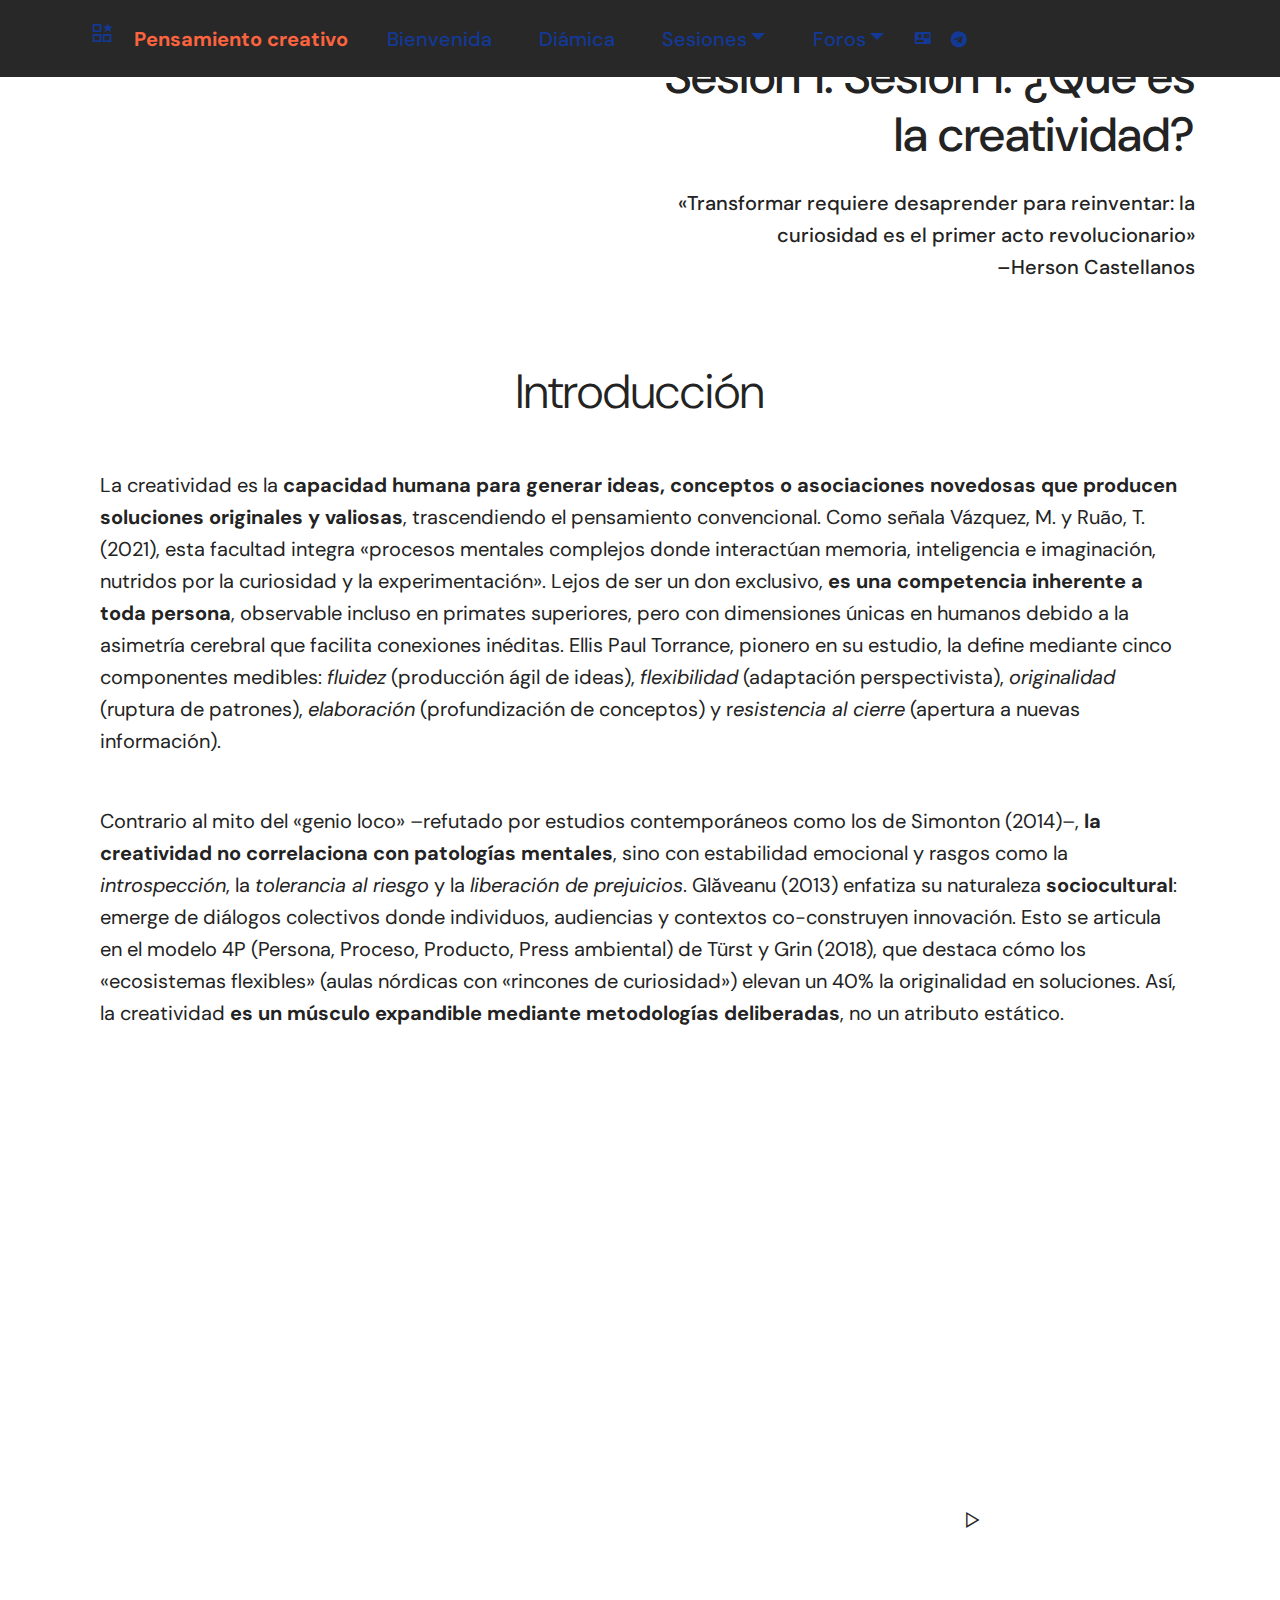
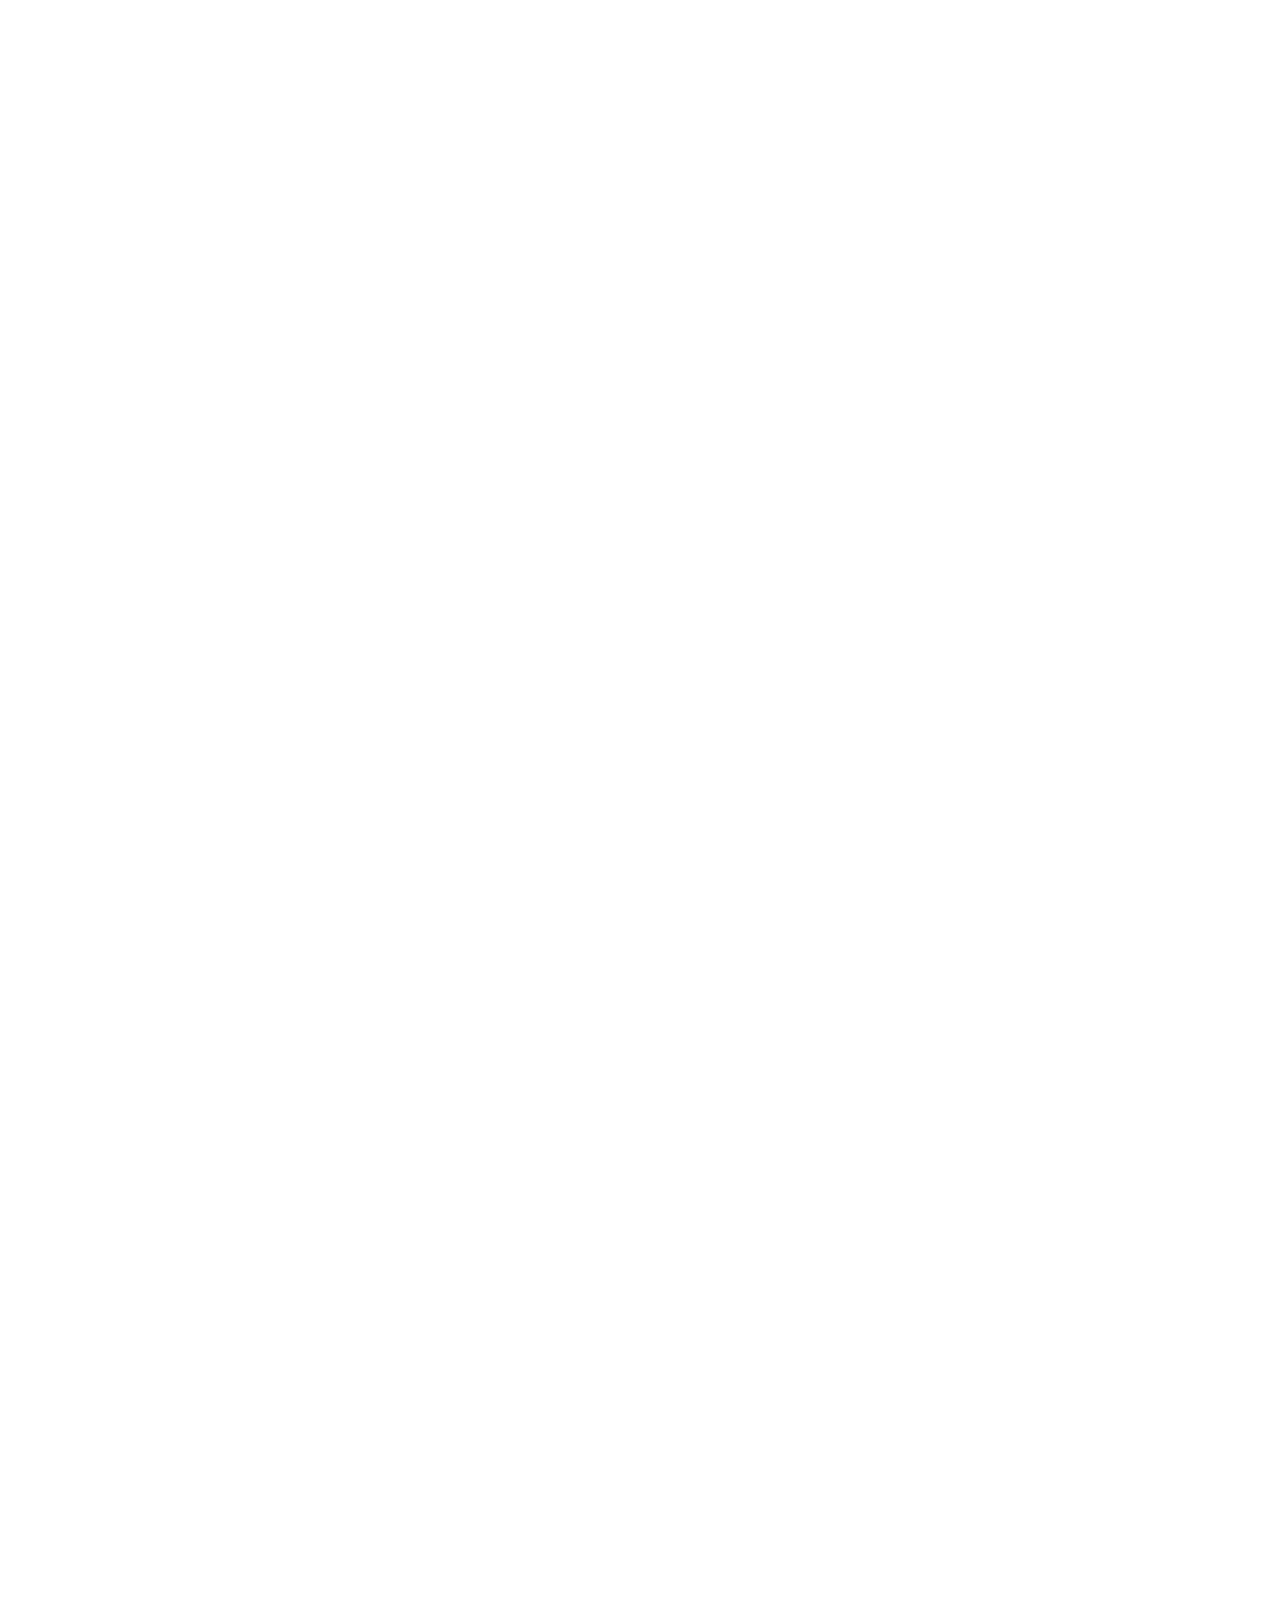
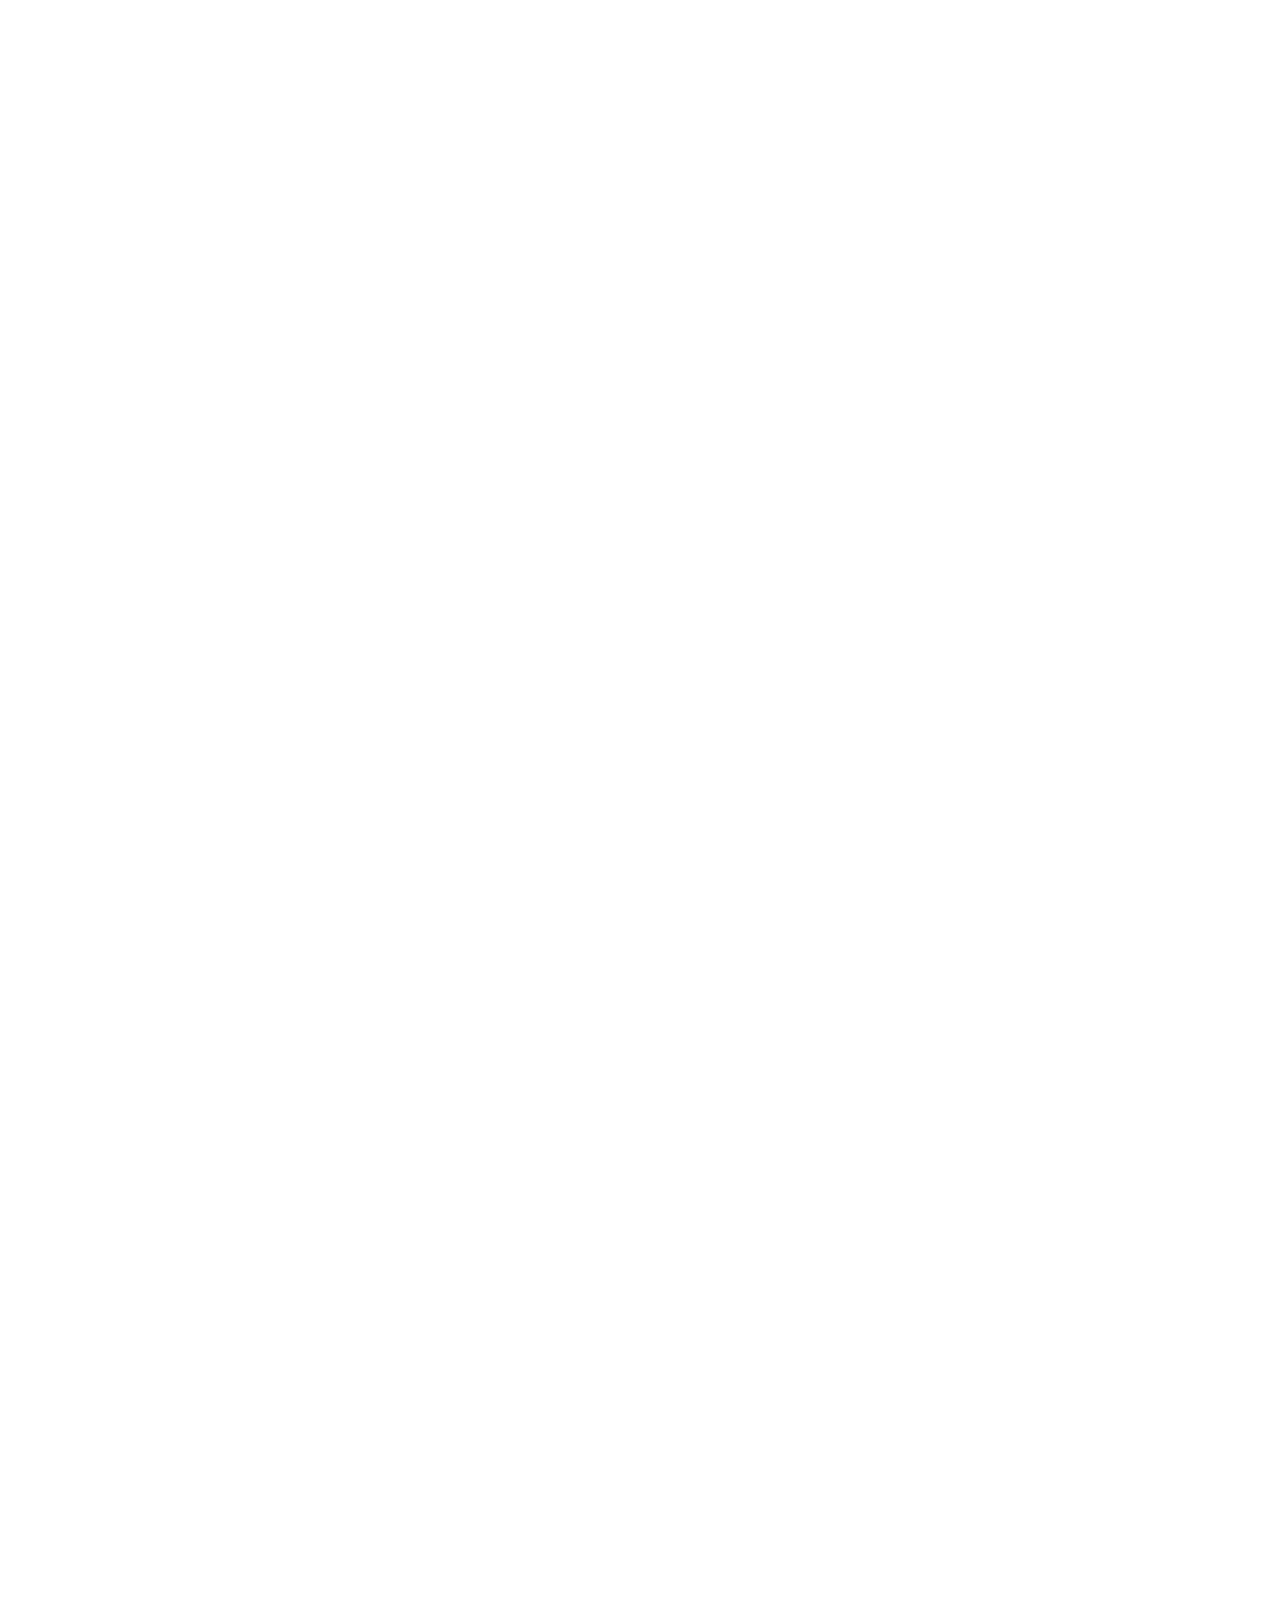
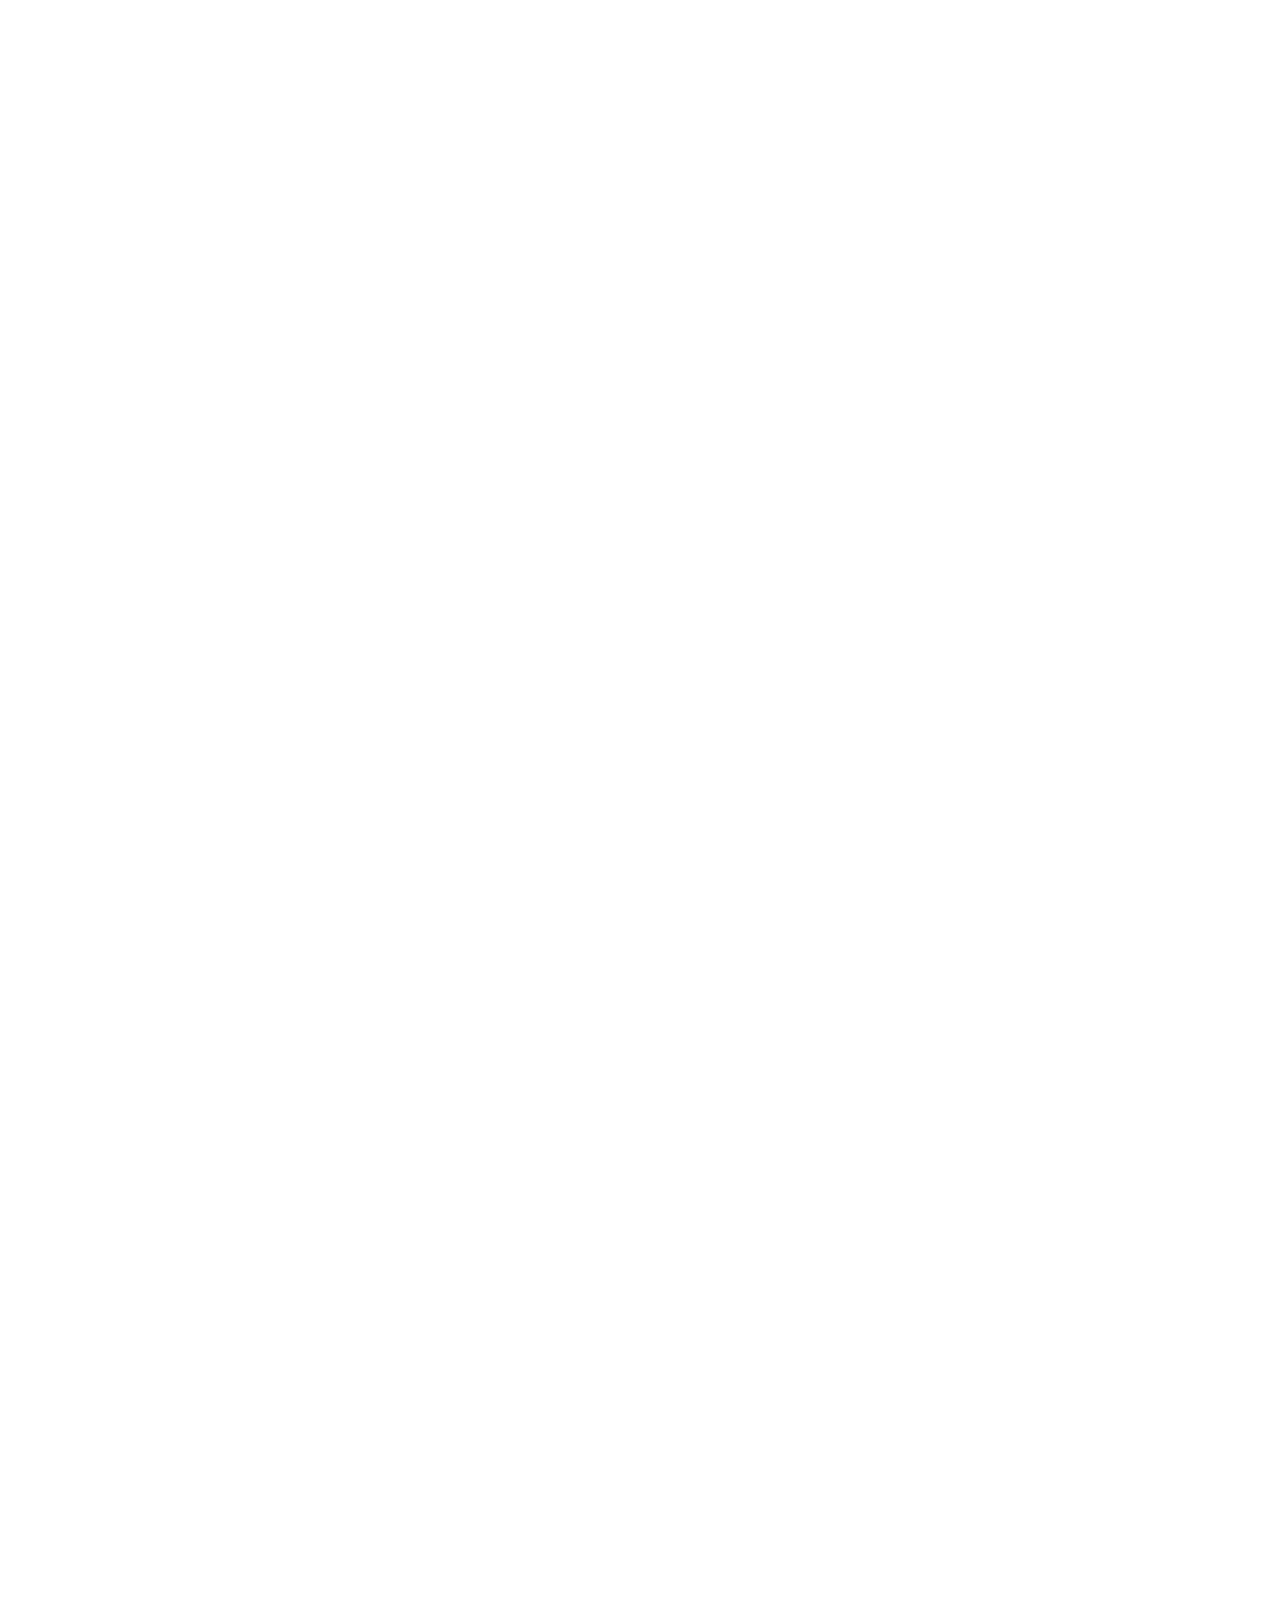
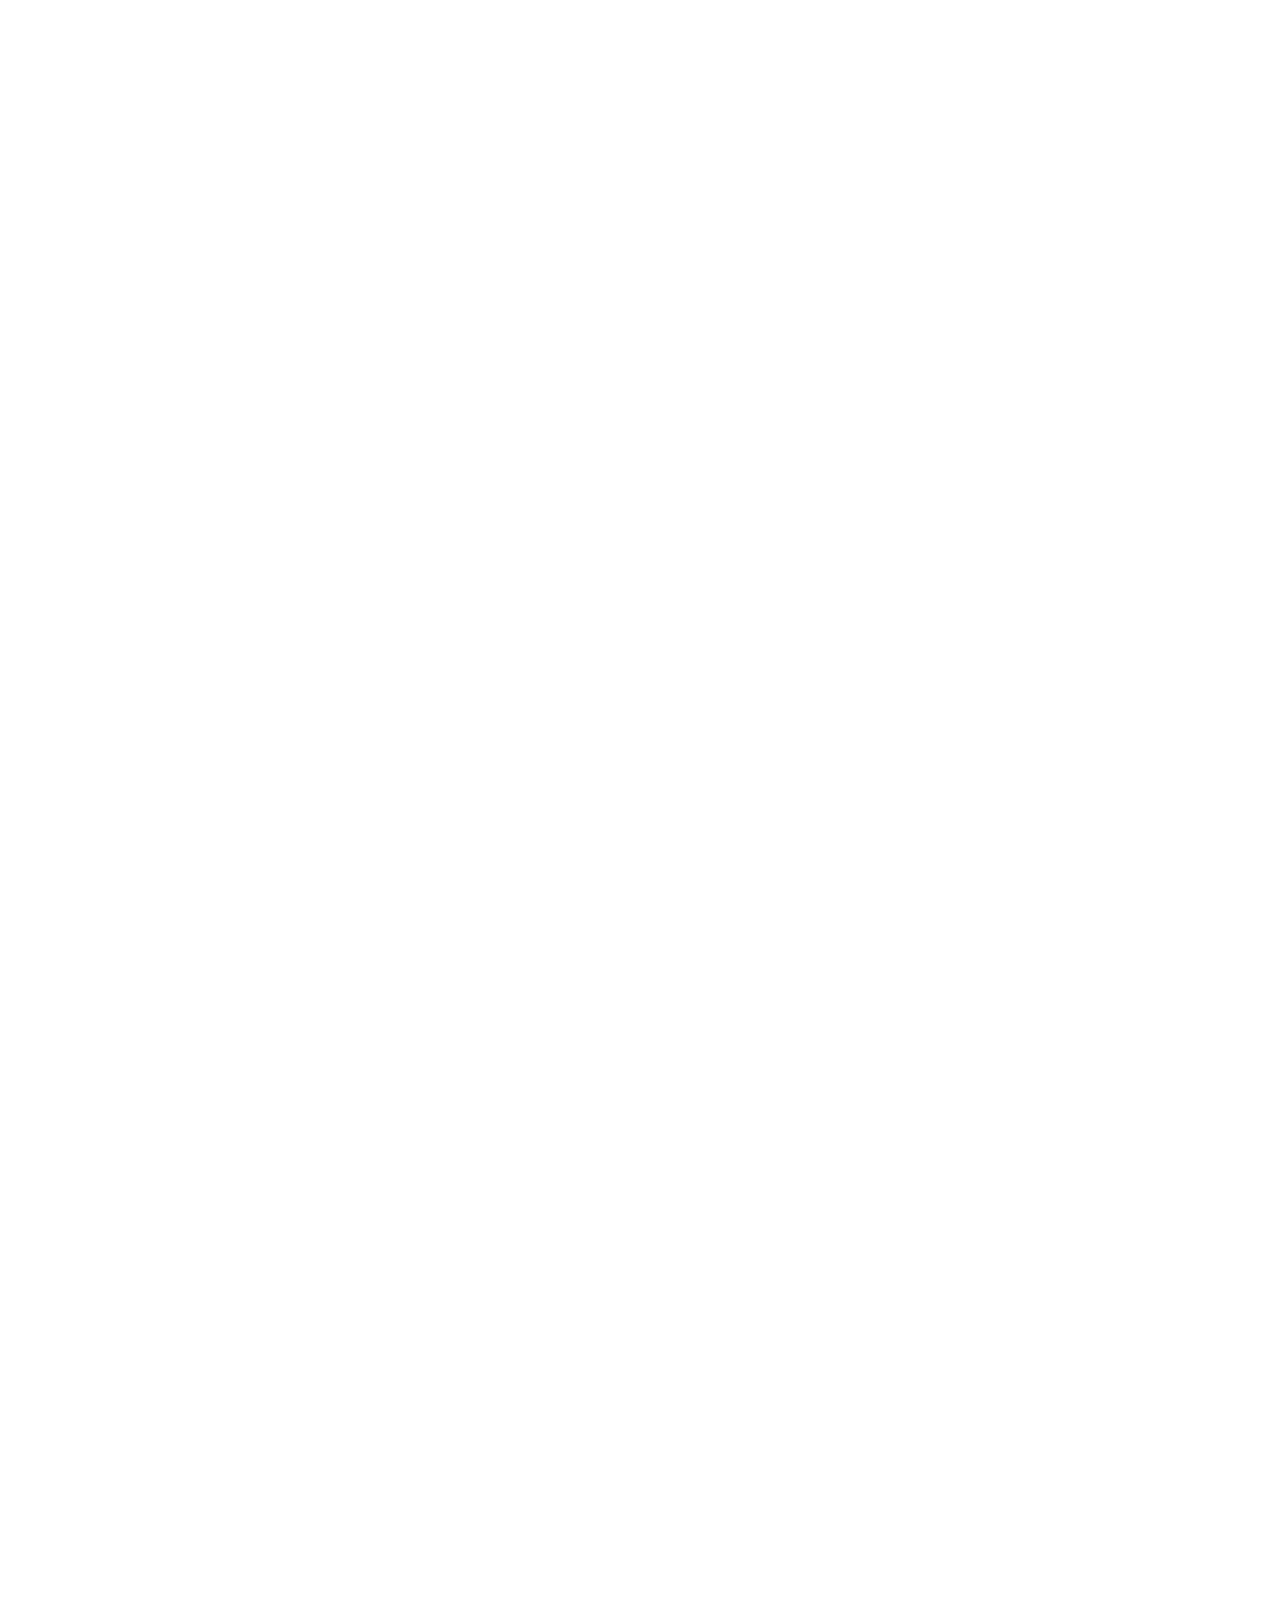
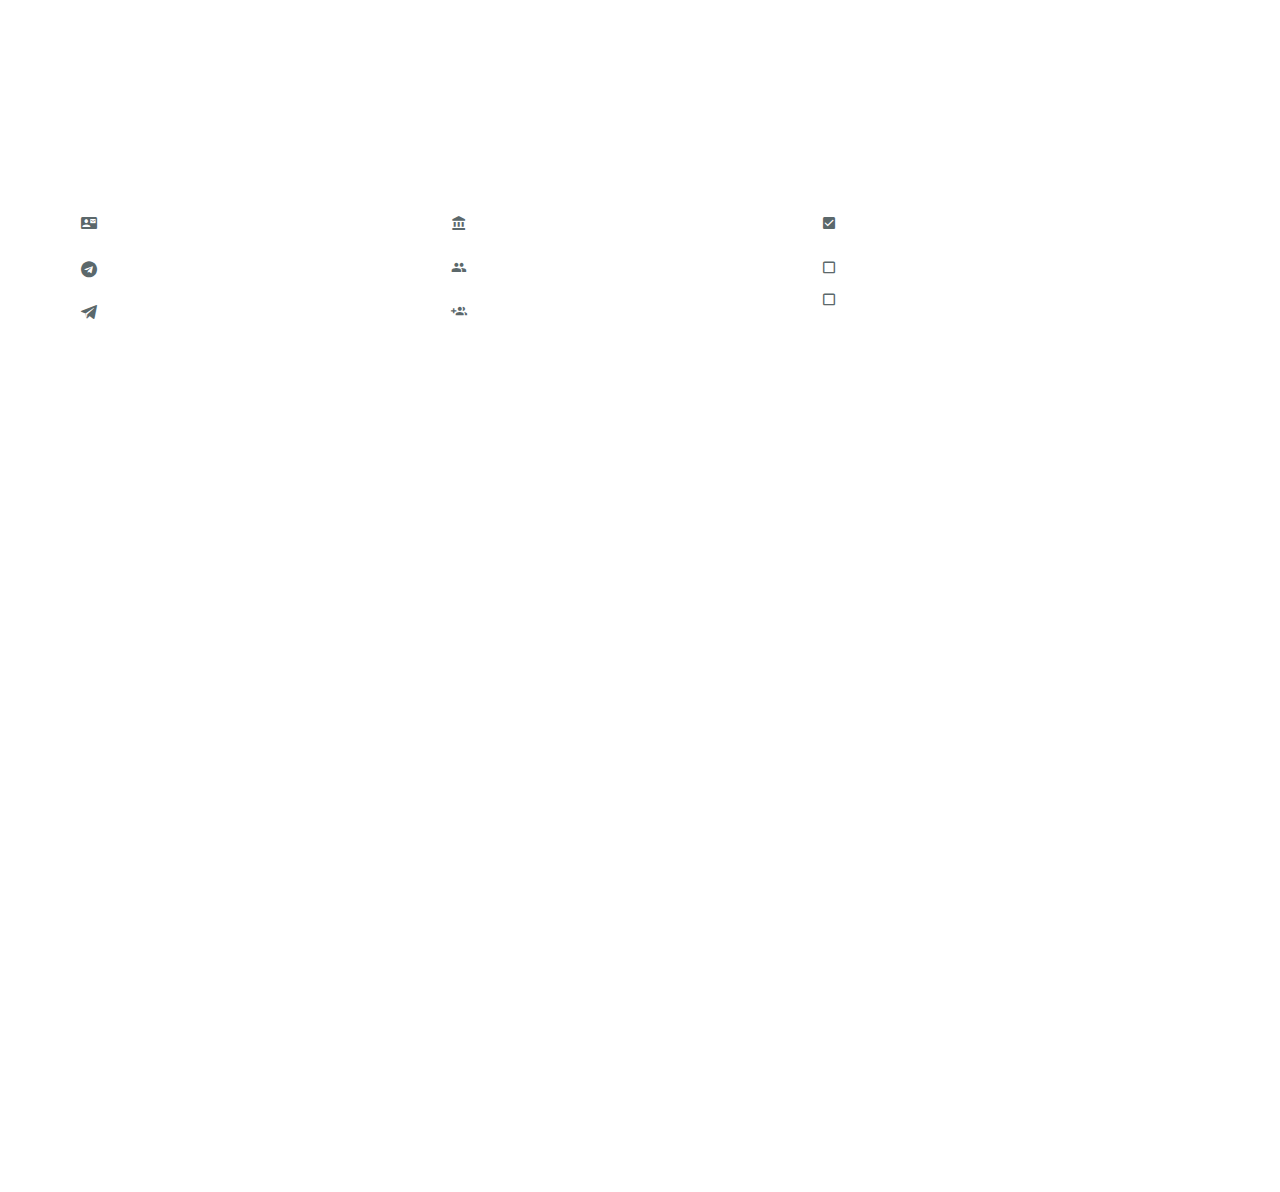
<file: sesion05.html>
<!DOCTYPE html>
<html  >
<head>
  <!-- Site made with Mobirise Website Builder v5.9.18, https://mobirise.com -->
  <meta charset="UTF-8">
  <meta http-equiv="X-UA-Compatible" content="IE=edge">
  <meta name="generator" content="Mobirise v5.9.18, mobirise.com">
  <meta name="twitter:card" content="summary_large_image"/>
  <meta name="twitter:image:src" content="assets/images/sesion05-meta.png">
  <meta property="og:image" content="assets/images/sesion05-meta.png">
  <meta name="twitter:title" content="Sesión 5">
  <meta name="viewport" content="width=device-width, initial-scale=1, minimum-scale=1">
  <link rel="shortcut icon" href="assets/images/uv-02-128x111.png" type="image/x-icon">
  <meta name="description" content="Pensamiento lateral y visualización.">
  
  
  <title>Sesión 5</title>
  <link rel="stylesheet" href="assets/web/assets/mobirise-icons2/mobirise2.css">
  <link rel="stylesheet" href="assets/Material-Design-Icons/css/material.css">
  <link rel="stylesheet" href="assets/FontAwesome/css/font-awesome.css">
  <link rel="stylesheet" href="assets/web/assets/mobirise-icons/mobirise-icons.css">
  <link rel="stylesheet" href="assets/tether/tether.min.css">
  <link rel="stylesheet" href="assets/bootstrap/css/bootstrap.min.css">
  <link rel="stylesheet" href="assets/bootstrap/css/bootstrap-grid.min.css">
  <link rel="stylesheet" href="assets/bootstrap/css/bootstrap-reboot.min.css">
  <link rel="stylesheet" href="assets/animatecss/animate.min.css">
  <link rel="stylesheet" href="assets/popup-overlay-plugin/style.css">
    <link rel="stylesheet" href="assets/dropdown/css/style.css">
  <link rel="stylesheet" href="assets/socicon/css/styles.css">
  <link rel="stylesheet" href="assets/theme/css/style.css">
  <link rel="stylesheet" href="assets/recaptcha.css">
  <link rel="preload" href="https://fonts.googleapis.com/css?family=DM+Sans:100,200,300,400,500,600,700,800,900,100i,200i,300i,400i,500i,600i,700i,800i,900i&display=swap" as="style" onload="this.onload=null;this.rel='stylesheet'">
  <noscript><link rel="stylesheet" href="https://fonts.googleapis.com/css?family=DM+Sans:100,200,300,400,500,600,700,800,900,100i,200i,300i,400i,500i,600i,700i,800i,900i&display=swap"></noscript>
  <link rel="preload" as="style" href="assets/mobirise/css/mbr-additional.css?v=lX176P"><link rel="stylesheet" href="assets/mobirise/css/mbr-additional.css?v=lX176P" type="text/css">

  
  
  

</head>
<body>

<!-- Analytics -->
<!-- Google tag (gtag.js) -->
<script async="" src="https://www.googletagmanager.com/gtag/js?id=G-ZJMDTS50Y5"></script>
<script>
  window.dataLayer = window.dataLayer || [];
  function gtag(){dataLayer.push(arguments);}
  gtag('js', new Date());

  gtag('config', 'G-ZJMDTS50Y5');
</script>
<!-- /Analytics -->


  
  <section class="menu cid-uN1wbUTvl0" once="menu" id="menu01-35">
    


    <nav class="navbar navbar-dropdown navbar-expand-lg">
        <div class="container">
            <div class="navbar-brand">
                <span class="navbar-logo">
                    <a href="index.html#header02-1">
                        <span class="p-2 mbr-iconfont mobi-mbri-features mobi-mbri"></span>
                    </a>
                </span>
                <span class="navbar-caption-wrap"><a class="navbar-caption text-secondary mbr-bold text-primary display-7" href="index.html#header02-1">Pensamiento creativo</a></span>
            </div>
            <button class="navbar-toggler" type="button" data-toggle="collapse" data-target="#navbarSupportedContent" aria-controls="navbarNavAltMarkup" aria-expanded="false" aria-label="Toggle navigation">
                <div class="hamburger">
                    <span></span>
                    <span></span>
                    <span></span>
                    <span></span>
                </div>
            </button>
            <div class="collapse navbar-collapse" id="navbarSupportedContent">
                <ul class="navbar-nav nav-dropdown nav-right" data-app-modern-menu="true"><li class="nav-item"><a class="nav-link link firstlink text-primary display-7" href="index.html#header02-1" aria-expanded="false">Bienvenida</a></li>
                    
                    <li class="nav-item">
                        <a class="nav-link link text-primary display-7" href="dinamica.html#header04-g" aria-expanded="false">Diámica</a>
                    </li><li class="nav-item dropdown"><a class="nav-link link dropdown-toggle text-primary display-7" href="#" aria-expanded="false" data-toggle="dropdown-submenu">Sesiones</a><div class="dropdown-menu"><a class="dropdown-item text-primary display-7" href="sesion01.html#header03-15" aria-expanded="false">Sesión 1</a><a class="dropdown-item text-primary display-7" href="sesion02.html#header03-1o" aria-expanded="false">Sesión 2</a><a class="dropdown-item text-primary display-7" href="sesion03.html#header03-26" aria-expanded="false">Sesión 3</a><a class="dropdown-item text-primary display-7" href="sesion04.html#header03-2o" aria-expanded="false">Sesión 4</a><a class="dropdown-item text-primary display-7" href="sesion05.html#header03-36" aria-expanded="false">Sesión 5</a><a class="dropdown-item text-primary display-7" href="sesion06.html#header03-3o" aria-expanded="false">Sesión 6</a></div></li><li class="nav-item dropdown"><a class="nav-link link dropdown-toggle text-primary display-7" href="#" aria-expanded="false" data-toggle="dropdown-submenu">Foros</a><div class="dropdown-menu"><a class="dropdown-item text-primary display-7" href="presentacion.html#title01-4a" aria-expanded="false">Presentación</a><a class="dropdown-item text-primary display-7" href="academico.html#title01-46" aria-expanded="false">Académico</a><a class="dropdown-item text-primary display-7" href="charlas.html#title01-4e" aria-expanded="false">Charlas</a><a class="dropdown-item text-primary display-7" href="videoteca.html#title01-4i" aria-expanded="false">Videoteca</a></div></li></ul>
                
                <div class="icons-menu">
                    
                    
                    <a href="mailto:hecastellanos@uv.mx">
                        <span class="p-2 mbr-iconfont mdi-communication-quick-contacts-mail"></span>
                    </a>
                    
                    <a href="tg://resolve?domain=https://t.me/+B8trVisJ6w9lYTJh">
                        <span class="p-2 mbr-iconfont fa-telegram fa"></span>
                    </a>
                    
                </div>
            </div>
        </div>
    </nav>
</section>

<section class="header03 creativem4_header03 cid-uN1wbVg0b9" id="header03-36">

    
    


    
    <div class="container align-center">
        <div class="row">
            <div class="col-lg-6 col-md-12 position-relative align-right jarallax__row">
                <div class="wrap">
                    <div class="mbr-parallax-background img1">
                    </div>
                    <div class="mbr-parallax-background img2">
                    </div>
                    <div class="mbr-parallax-background img3">
                    </div>
                </div>
            </div>
            <div class="col-md-12 col-lg-6 py-5 m-auto">
                <h1 class="mbr-section-title mbr-semibold pb-3 align-right mbr-fonts-style display-2">Sesión 1. Sesión 1. ¿Qué es la creatividad?</h1>
                
                <p class="mbr-text mbr-semibold pb-3 align-right mbr-fonts-style display-7">«Transformar requiere desaprender para reinventar: la curiosidad es el primer acto revolucionario»<br>–Herson Castellanos</p>
                
            </div>
        </div>
    </div>
</section>

<section class="news03 cid-uN1wbVwUnX" id="news03-37">
  
  <div class="container">
    <div class="col-12 mb-5 content-head">
      <h3 class="mbr-section-title mbr-fonts-style align-center mb-0 display-2">Introducción</h3>
      
    </div>
    <div class="row justify-content-center ">
      <div class="col-12 col-lg-12">
        
        
        <div class="item features-without-image col-12 mb-5 active">
          <div class="item-wrapper">
            
            

            <p class="mbr-text mbr-fonts-style mt-0 mb-3 display-7">La creatividad es la <strong>capacidad humana para generar ideas, conceptos o asociaciones novedosas que producen soluciones originales y valiosas</strong>, trascendiendo el pensamiento convencional. Como señala Vázquez, M. y Ruão, T. (2021), esta facultad integra «procesos mentales complejos donde interactúan memoria, inteligencia e imaginación, nutridos por la curiosidad y la experimentación». Lejos de ser un don exclusivo, <strong>es una competencia inherente a toda persona</strong>, observable incluso en primates superiores, pero con dimensiones únicas en humanos debido a la asimetría cerebral que facilita conexiones inéditas. Ellis Paul Torrance, pionero en su estudio, la define mediante cinco componentes medibles: <em>fluidez</em> (producción ágil de ideas), <em>flexibilidad</em> (adaptación perspectivista), <em>originalidad</em> (ruptura de patrones), <em>elaboración</em> (profundización de conceptos) y r<em>esistencia al cierre</em> (apertura a nuevas información).</p>
            
          </div>
        </div><div class="item features-without-image col-12 mb-5">
          <div class="item-wrapper">
            
            

            <p class="mbr-text mbr-fonts-style mt-0 mb-3 display-7">Contrario al mito del «genio loco» –refutado por estudios contemporáneos como los de Simonton (2014)–, <strong>la creatividad no correlaciona con patologías mentales</strong>, sino con estabilidad emocional y rasgos como la <em>introspección</em>, la <em>tolerancia al riesgo</em> y la <em>liberación de prejuicios</em>. Glăveanu (2013) enfatiza su naturaleza <strong>sociocultural</strong>: emerge de diálogos colectivos donde individuos, audiencias y contextos co-construyen innovación. Esto se articula en el modelo 4P (Persona, Proceso, Producto, Press ambiental) de Türst y Grin (2018), que destaca cómo los «ecosistemas flexibles» (aulas nórdicas con «rincones de curiosidad») elevan un 40% la originalidad en soluciones. Así, la creatividad <strong>es un músculo expandible mediante metodologías deliberadas</strong>, no un atributo estático.</p>
            
          </div>
        </div><div class="item features-without-image col-12 mb-5">
          <div class="item-wrapper">
            
            

            <p class="mbr-text mbr-fonts-style mt-0 mb-3 display-7">La creatividad ha sido <strong>clave para la supervivencia humana</strong>, permitiendo resolver problemas complejos mediante herramientas conceptuales o materiales. Hoy, la <a href="https://www.unesco.org/es" class="text-primary" target="_blank">UNESCO</a> alerta que sistemas educativos rígidos la inhiben al privilegiar la memorización sobre el pensamiento crítico, como lo menciono en el mensaje de <a href="index.html#header02-1" class="text-primary" target="_blank">Bienvenida</a>; ante este mensaje, la Universidad Veracruzana se vincula con competencias axiológicas: humildad intelectual, empatía y adaptación a incertidumbres.</p>
            
          </div>
        </div>
      </div>
    </div>
  </div>
</section>

<section class="news03 cid-uN1wbVOyYh" id="news03-38">
  
  <div class="container">
    <div class="col-12 mb-5 content-head">
      <h3 class="mbr-section-title mbr-fonts-style align-center mb-0 display-2">Recursos temáticos</h3>
      
    </div>
    <div class="row justify-content-center ">
      <div class="col-12 col-lg-12">
        
        
        <div class="item features-without-image col-12 mb-5 active">
          <div class="item-wrapper">
            
            

            <p class="mbr-text mbr-fonts-style mt-0 mb-3 display-7">Consulta los siguientes materiales que te permitirán recuperar conocimientos previos o prepararte para la temática de esta sesión.</p>
            
          </div>
        </div>
      </div>
    </div>
  </div>
</section>

<section class="video01 creativem4_video01 cid-uN1wbW2zTe" id="video01-39">

    
    


    

    <div class="container align-center">
        <div class="row justify-content-md-center">
            <div class="mbr-white box col-md-12 col-12 col-lg-7">
                <h1 class="mbr-section-title mbr-regular pb-3 align-left mbr-fonts-style mbr-bold display-5">V. Completa. Historia del arte: la creatividad en el tiempo. Óscar Martínez, profesor y escritor.</h1>
                
            </div>
            <div class="col-lg-5 d-flex flex-column">
                <div class="mbr-media show-modal align-center py-2" data-modal=".modalWindow">
                    <div class="icon-wrap">
                        <span class="mbr-iconfont mobi-mbri-play mobi-mbri"></span>
                    </div>
                </div>
                <div class="wrap">
                    <img src="[data-uri]" alt="" class="image-1 animated-elements1 lazyload" loading="lazy" data-src="assets/images/1.svg">
                    <img src="[data-uri]" alt="" class="image-2 animated-elements2 lazyload" loading="lazy" data-src="assets/images/2.svg">
                    <img src="[data-uri]" alt="" class="image-3 animated-elements3 lazyload" loading="lazy" data-src="assets/images/3.svg">
                    <img src="[data-uri]" alt="" class="image-4 animated-elements4 lazyload" loading="lazy" data-src="assets/images/4.svg">
                    <img src="[data-uri]" alt="" class="image-5 animated-elements5 lazyload" loading="lazy" data-src="assets/images/5.svg">
                    <img src="[data-uri]" alt="" class="image-6 animated-elements6 lazyload" loading="lazy" data-src="assets/images/6.svg">
                </div>
            </div>
        </div>
    </div>
    <div>
        <div class="modalWindow" style="display: none;">
            <div class="modalWindow-container">
                <div class="modalWindow-video-container">
                    <div class="modalWindow-video">
                        <iframe width="100%" height="100%" frameborder="0" allowfullscreen="1" data-src="https://youtu.be/-NmFqbAX7Vk?feature=shared" loading="lazy" class="lazyload"></iframe>
                    </div>
                    <a class="close" role="button" data-dismiss="modal">
                        <span aria-hidden="true" class="mbri-close mbr-iconfont closeModal"></span>
                        <span class="sr-only">Close</span>
                    </a>
                </div>
            </div>
        </div>
    </div>
</section>

<section class="news03 cid-uN1wbWNFz6" id="news03-3a">
  
  <div class="container">
    <div class="col-12 mb-5 content-head">
      <h3 class="mbr-section-title mbr-fonts-style align-center mb-0 display-2">Fuentes de información</h3>
      
    </div>
    <div class="row justify-content-center ">
      <div class="col-12 col-lg-12">
        
        
        <div class="item features-without-image col-12 mb-5 active">
          <div class="item-wrapper">
            
            

            <p class="mbr-text mbr-fonts-style mt-0 mb-3 display-7">Aprendamos juntos. [BBVA]. (21 de marzo de 2022).&nbsp;<em>V. Completa. Historia del arte: la creatividad en el tiempo. Óscar Martínez, profesor y escritor.</em> [Video]. Youtube.&nbsp;<a href="https://rb.gy/nrvp3i" class="text-primary" target="_blank">https://rb.gy/nrvp3i</a><br>Castellanos-Celis, H. (2025). <em>¿Qué es la creatividad?</em>. [Diapositivas]. Material didáctico de la experiencia Pensamiento creativo. Departamento de Evaluación y Desarrollo de Personal. Universidad Veracruzana. <a href="https://rb.gy/xaa3e7" class="text-primary" target="_blank">https://rb.gy/xaa3e7</a><br>Cortes, D. (2024). <em>¿Qué es la creatividad y cómo estimularla?</em>. Educación.&nbsp;<a href="https://rb.gy/0lzmbu" class="text-primary" target="_blank">https://rb.gy/0lzmbu</a><br>Fernández, A. y Balonas, S. (2021).&nbsp;La creatividad en la enseñanza como factor de aproximación de la universidad a los desafíos sociales. <em>Ícono 14, 19</em>(2), 11-35.&nbsp;<a href="https://doi.org/10.7195/ri14.v19i2.1754" class="text-primary" target="_blank">https://doi.org/10.7195/ri14.v19i2.1754</a><br>Glăveanu, V. P. (2013). Rewriting the language of creativity: The Five A's framework. <em>Review of General Psychology, 17</em>(1), 69–81. <a href="https://doi.org/10.1037/a0029528" class="text-primary" target="_blank">https://doi.org/10.1037/a0029528</a><br>Navarro-González, I. (2023).&nbsp;La educación infantil en los países nórdicos: iniciativas innovadoras.&nbsp;<em>IE Revista de Investigación Educativa de la REDIECH, 14</em>, e1911. <a href="https://doi.org/10.33010/ie_rie_rediech.v14i0.1911" class="text-primary" target="_blank">https://doi.org/10.33010/ie_rie_rediech.v14i0.1911</a><br>Simonton, D. K. (2014). The Mad-Genius Paradox: Can Creative People Be More Mentally Healthy But Highly Creative People More Mentally Ill? <em>Perspectives on Psychological Science, 9</em>(5), 470-480. <a href="https://doi.org/10.1177/1745691614543973" class="text-primary" target="_blank">https://doi.org/10.1177/1745691614543973</a><br>Sinapsis EMP. (20 de mayo de 2020).&nbsp;Neurociencia de la creatividad.&nbsp;[Video]. Youtube.&nbsp;<a href="https://rb.gy/geevp0" class="text-primary" target="_blank">https://rb.gy/geevp0</a><br>Türst, G. y F. Grin (2018). A Comprehensive Method for the Measurement of Everyday Creativity. <em>Thinking Skills and Creativity, 28</em>, 84-97. <a href="https://doi.org/10.1016/j.tsc.2018.03.007" class="text-primary" target="_blank">https://doi.org/10.1016/j.tsc.2018.03.007</a><br>Vázquez, M. y Ruão, T. (2021).&nbsp;La transversalidad invisible de la creatividad. <em>Ícono 14, 19</em>(2), 1-10.&nbsp;<a href="https://doi.org/10.7195/ri14.v19i2.1757" class="text-primary" target="_blank">https://doi.org/10.7195/ri14.v19i2.1757</a><br></p>
            
          </div>
        </div>
      </div>
    </div>
  </div>
</section>

<section class="title02 creativem4_title02 cid-uN1wbX3tIP" id="title02-3b">

    
    


    
    <div class="container align-center">
        <div class="row">
            <div class="col-md-12 col-lg-12 d-flex flex-column">
                
                
                <p class="mbr-text pb-3 align-left mbr-fonts-style mbr-semibold align-center mbr-white display-5">
                    «La creatividad transforma lo ordinario en extraordinario al recombinar experiencias con imaginación».
                </p>
                <div class="buttons-block">
                    
                </div>
                <div class="wrap">
                    <img src="[data-uri]" alt="Mobirise" class="image-1 animated-elements1 lazyload" loading="lazy" data-src="assets/images/1.svg">
                    <img src="[data-uri]" alt="" class="image-2 animated-elements2 lazyload" loading="lazy" data-src="assets/images/2.svg">
                    <img src="[data-uri]" alt="Mobirise" class="image-3 animated-elements3 lazyload" loading="lazy" data-src="assets/images/3.svg">
                    <img src="[data-uri]" alt="" class="image-4 animated-elements4 lazyload" loading="lazy" data-src="assets/images/4.svg">
                    <img src="[data-uri]" alt="" class="image-5 animated-elements5 lazyload" loading="lazy" data-src="assets/images/5.svg">
                    <img src="[data-uri]" alt="" class="image-6 animated-elements6 lazyload" loading="lazy" data-src="assets/images/6.svg">
                </div>
            </div>
        </div>
    </div>
</section>

<section class="header04 creativem4_header03 cid-uN1wbXoP3d" id="header04-3c">

    
    


    
    <div class="container align-center">
        <div class="row">
            <div class="col-md-12 col-lg-6 py-5 m-auto">
                <div class="text-wrap">
                    <h1 class="mbr-section-title mbr-semibold pb-3 align-left mbr-fonts-style title display-2">Actividad 1. Mi objetivo creativo.</h1>
                    <h3 class="mbr-section-subtitle align-left align-left mbr-regular pb-3 mbr-fonts-style display-7">En esta primera actividad demostraremos que la creatividad es una capacidad inherente al reinterpretar lo cotidiano mediante recursos lingüísticos innovadores, fortaleciendo la autoeficacia creativa; tiene un valor de 10% de tu calificación final.<br><br><em>«Esta taza no es cerámica: es un nido donde bebo sueños cada mañana»</em> (metáfora sensorial).</h3>
                    
                    
                </div>
            </div>
            <div class="col-lg-6 col-md-12 position-relative align-right">
                <div class="wrap">
                    <div class="mbr-parallax-background img1">
                    </div>
                    <div class="mbr-parallax-background img2">
                    </div>
                    <div class="mbr-parallax-background img3">
                    </div>
                </div>
            </div>
        </div>
    </div>
</section>

<section class="news03 cid-uN1wbXFltz" id="news03-3d">
  
  <div class="container">
    <div class="col-12 mb-5 content-head">
      <h3 class="mbr-section-title mbr-fonts-style align-center mb-0 display-2">Requisitos</h3>
      
    </div>
    <div class="row justify-content-center ">
      <div class="col-12 col-lg-12">
        
        
        <div class="item features-without-image col-12 mb-5 active">
          <div class="item-wrapper">
            
            

            <p class="mbr-text mbr-fonts-style mt-0 mb-3 display-7">Para realizar esta actividad requerimos:</p>
            
          </div>
        </div>
      </div>
    </div>
  </div>
</section>

<section class="testimonials01 creativem4_testimonials01 cid-uN1wbXVNXa" id="testimonials01-3e">

    
    


    

    <div class="container">
        <div class="row justify-content-center">
            <div class="col-md-12 col-lg-6 col-12 item mdpb">
                
                
                
                <div class="author-box">
                    <div class="img-box">
                        <img class="face lazyload" src="[data-uri]" alt="" loading="lazy" data-src="assets/images/pexels-pixabay-237414-160x90.webp">
                    </div>
                    <div class="author mbr-m-auto">
                        <h3 class="mbr-semibold pb-2 mbr-fonts-style display-7">Cualquier objeto personal cotidiano.</h3>
                        <h4 class="mbr-semibold mbr-fonts-style display-7">Lápiz, llaves, fotografía, cartera, evitando elementos de alto valor monetario o peligrosos.</h4>
                    </div>
                </div>
            </div>
            <div class="col-md-12 col-lg-6 col-12 item">
                
                
                
                <div class="author-box">
                    <div class="img-box">
                        <img class="face lazyload" src="[data-uri]" alt="" loading="lazy" data-src="assets/images/pexels-karolina-grabowska-4476376-160x107.webp">
                    </div>
                    <div class="author mbr-m-auto">
                        <h3 class="mbr-semibold pb-2 mbr-fonts-style display-7">Un cuaderno, libreta, hojas o archivo digital.</h3>
                        <h4 class="mbr-semibold mbr-fonts-style display-7">Que funcionará como «Bitácora» y que utilizarás durante toda la Experiencia.</h4>
                    </div>
                </div>
            </div>
        </div>
    </div>
</section>

<section class="testimonials01 creativem4_testimonials01 cid-uN1wbYhtaX" id="testimonials01-3f">

    
    


    

    <div class="container">
        <div class="row justify-content-center">
            <div class="col-md-12 col-lg-6 col-12 item mdpb">
                
                
                
                <div class="author-box">
                    <div class="img-box">
                        <img class="face lazyload" src="[data-uri]" alt="" loading="lazy" data-src="assets/images/pexels-fauxels-3184170-160x107.webp">
                    </div>
                    <div class="author mbr-m-auto">
                        <h3 class="mbr-semibold pb-2 mbr-fonts-style display-7">Acceso a los materiales educativos.</h3>
                        <h4 class="mbr-semibold mbr-fonts-style display-7">Disponibles en línea y compartidos en la sesiones sincrónicas y Eminus 4.</h4>
                    </div>
                </div>
            </div>
            <div class="col-md-12 col-lg-6 col-12 item">
                
                
                
                <div class="author-box">
                    <div class="img-box">
                        <a href="http://eminus.uv.mx" target="_blank"><img class="face lazyload" src="[data-uri]" alt="Eminus" loading="lazy" data-src="assets/images/e4-160x90.webp"></a>
                    </div>
                    <div class="author mbr-m-auto">
                        <h3 class="mbr-semibold pb-2 mbr-fonts-style display-7">Acceso a la Plataforma Educativa Eminus 4.</h3>
                        <h4 class="mbr-semibold mbr-fonts-style display-7">Participar en las triadas, plenaria y en el «Foro 1: Mi objetivo creativo».</h4>
                    </div>
                </div>
            </div>
        </div>
    </div>
</section>

<section data-bs-version="5.1" class="list02 carem5 cid-uN1wbYFciZ" id="list02-3g">
    

    
    

    <div class="container">
        <div class="row">
            <div class="col-12 col-lg-10">
                <div class="content-wrapper">
                    <h2 class="mbr-section-title mbr-fonts-style display-2">Procedimiento</h2>
                    <p class="mbr-text mbr-fonts-style display-7">Considera los siguientes pasos para realizar tu actividad. La organización de tu tiempo y la comunicación con tus compañeros de esta Experiencia será la mejor estrategia con la que contarás. No dudes en comentarme cualquier duda que pueda surgir.<br></p>
                </div>
            </div>
            <div class="col-12 col-lg-8">
                <ul class="list mbr-fonts-style display-7">
                    <li class="item-wrap"><strong>Diseña</strong> en tu Bitácora, un formato <a href="#" class="text-primary" data-toggle="modal" data-bs-toggle="modal" data-target="#mbr-popup-1h" data-bs-target="#mbr-popup-1h">como el que se presenta en esta liga</a>.</li><li class="item-wrap"><strong>Selecciona</strong> un objeto que te pertenezca y que en este momento haya llamado tu atención, pueden ser tus llaves, un lápiz o lapicero, una fotografía, tu cartera... puede ser cualquier objeto que te signifique o no, solo evita que sea de alto valor monetario o peligroso.</li><li class="item-wrap"><strong>Redacta</strong> en el formato que diseñaste en tu «Bitácora», una descripción creativa del objeto que seleccionaste, usando al menos dos recursos lingüísticos: metáforas: atribuir cualidades inesperadas («Esta libreta es un jardín de palabras sin flores»); comparaciones: vincular con universos distantes («Mi reloj es como un río que mide el tiempo en gotas»); y, lenguaje vívido: describir con multisensorialidad («el perfume de este libro huele a lluvia vieja y secretos»).</li><li class="item-wrap"><strong>Comparte</strong> tu descripción creativa con tus compañeros de equipo, destacando: «¿Qué recurso te sorprendió más en tu y en sus descripciones?». Recuerda, es responsabilidad de todos fomentar un ambiente de respeto (ten presente los <a href="dinamica.html#tabs01-z" class="text-primary" target="_blank">Lineamientos de participación</a> de esta Experiencia) y <a href="https://asana.com/es/resources/active-listening" class="text-primary" target="_blank">escucha activa</a> durante el intercambio de experiencias con tus compañeros.</li><li class="item-wrap"><strong>Participa</strong> en plenaria con tus apreciaciones sobre la actividad, las similitudes y diferencias en las experiencias con tus compañeros de equipo, sobre tu pensamiento creativo.</li><li class="item-wrap">Dirígete al «Foro 1: Mi objetivo creativo», en la <a href="http://eminus.uv.mx" class="text-primary" target="_blank">Plataforma educativa EMINUS 4</a> y participa describiendo un momento de la actividad donde hayas pensado: <em>¡esta idea es original!</em>, y responde las siguientes preguntas de activación: <em>¿qué recurso lingüístico usaste (metáfora, comparación)?</em>; <em>¿cómo podrías aplicar esta técnica de reinterpretación creativa en un desafío personal, laboral o académico?</em>; <em>¿qué aspectos de la actividad te resultaron más útiles o interesantes?.</em> Finalmente,&nbsp;comenta las publicaciones de los compañeros con los que participaste en la sesión.</li>
                </ul>
            </div>
        </div>
    </div>
</section>

<div class="modal mbr-popup cid-uN1wbYWnUr fade" tabindex="-1" role="dialog" data-overlay-color="#f3fdff" data-overlay-opacity="0.8" id="mbr-popup-1h" aria-hidden="true">
        <div class="modal-dialog modal-lg modal-dialog-centered" role="document">
            <div class="modal-content">
                <div class="container position-static margin-center-pos">
                    <div class="modal-header">
                        
                        <button type="button" class="close d-flex" data-dismiss="modal" data-bs-dismiss="modal" aria-label="Close">
                            <svg version="1.1" xmlns="http://www.w3.org/2000/svg" width="23" height="23" viewBox="0 0 23 23" fill="currentColor">
                                <path d="M13.4 12l10.3 10.3-1.4 1.4L12 13.4 1.7 23.7.3 22.3 10.6 12 .3 1.7 1.7.3 12 10.6 22.3.3l1.4 1.4L13.4 12z">
                                </path>
                            </svg>
                        </button>
                    </div>

                    <div class="modal-body">
                        

                        <div>
                            <div class="card-img mbr-figure">
                                <img src="[data-uri]" alt="Actividad 01" loading="lazy" class="lazyload" data-src="assets/images/actividad-1-1412x710.webp">
                            </div>
                            

                            
                        </div>
                    </div>

                    
                </div>
            </div>
        </div>
    </div>

<section data-bs-version="5.1" class="content7 cid-uN1wbZpWrd" id="content7-3i">
    
    <div class="container">
        <div class="row justify-content-center">
            <div class="col-12 col-md-10">
                <blockquote>
                <h5 class="mbr-section-title mbr-fonts-style mb-2 display-5"><strong>Mi objetivo creativo</strong></h5>
                <p class="mbr-text mbr-fonts-style display-7">La actividad, desmitifica la creatividad evidenciando que todos poseemos capacidad creativa al reinterpretar objetos cotidianos con originalidad medible y refuta el mito del «don innato»; nos permite&nbsp;fomentar la metacognición al verbalizar nuestros procesos (por ejemplo: «transformé un reloj en río usando una comparación inusual»), y tomar conciencia de nuestros mecanismos creativos, fortaleciendo la autoregulación; fortalece nuestra seguridad emocional, ya que el objeto personal actúa como «andamio afectivo», reduciendo el miedo al juicio: finalmente, conecta teoría y práctica, ya que ilustra el modelo 4P de Türst y Grin (2018):&nbsp;persona: estilo cognitivo del participante, proceso: uso deliberado de metáforas, producto: descripción innovadora, y press: ambiente seguro que incentiva el riesgo.</p></blockquote>
            </div>
        </div>
    </div>
</section>

<section class="news03 cid-uN1wbZEVOS" id="news03-3j">
  
  <div class="container">
    <div class="col-12 mb-5 content-head">
      <h3 class="mbr-section-title mbr-fonts-style align-center mb-0 display-2">Instrumento de evaluación</h3>
      
    </div>
    <div class="row justify-content-center ">
      <div class="col-12 col-lg-12">
        
        
        <div class="item features-without-image col-12 mb-5 active">
          <div class="item-wrapper">
            
            

            <p class="mbr-text mbr-fonts-style mt-0 mb-3 display-7">Esta herramienta te permitirá identificar tu grado de desempeño, es decir, evaluar la efectividad de la actividad en el desarrollo de tu autoeficacia creativa, el uso de recursos lingüísticos innovadores y la percepción de seguridad emocional. Debes tener presente que&nbsp;este instrumento no evalúa qué tan creativo eres, sino cómo la actividad potenció tu creatividad.</p>
            
          </div>
        </div><div class="item features-without-image col-12 mb-5">
          <div class="item-wrapper">
            
            

            <p class="mbr-text mbr-fonts-style mt-0 mb-3 display-7"><strong>Autoevaluación.</strong><br>La actividad me ayudó a reconocer que poseo capacidades creativas innatas.<br>Los recursos lingüísticos (metáforas, comparaciones) ampliaron mi expresión.<br>El uso de un objeto personal redujo mi miedo al juicio durante el ejercicio.<br>La socialización en tríadas enriqueció mi perspectiva sobre la creatividad.<br>Comprendí cómo un objeto cotidiano puede transformarse en algo extraordinario.<br></p>
            
          </div>
        </div><div class="item features-without-image col-12 mb-5">
          <div class="item-wrapper">
            
            

            <p class="mbr-text mbr-fonts-style mt-0 mb-3 display-7"><strong>Coevaluación.</strong><br>Considero que en la sesión con mi equipo y en la plenaria hubo fluidez (cantidad de ideas) por parte de todos.<br>Considero que en la sesión con mi equipo y en la plenaria hubo originalidad (ruptura de patrones) por parte de todos.<br>Considero que en la sesión con mi equipo y en la plenaria se evidenció el interés y compromiso (detalles vívidos)&nbsp;por parte de todos.<br></p>
            
          </div>
        </div><div class="item features-without-image col-12 mb-5">
          <div class="item-wrapper">
            
            

            <p class="mbr-text mbr-fonts-style mt-0 mb-3 display-7"><strong>Evaluación.</strong><br>Participas en el «Foro 1: Mi objetivo creativo», en la Plataforma educativa EMINUS 4, describiendo un momento de la actividad donde hayas pensado: ¡esta idea es original!, y con una respuesta a las siguientes preguntas de activación:<br>• ¿Qué recurso lingüístico usaste (metáfora, comparación)?;<br>• ¿Cómo podrías aplicar esta técnica de reinterpretación creativa en un desafío personal, laboral o académico?;<br>• ¿Qué aspectos de la actividad te resultaron más útiles o interesantes?.<br>Finalmente, comentas las publicaciones de los compañeros con los que participaste en la sesión.</p>
            
          </div>
        </div>
      </div>
    </div>
  </div>
</section>

<section class="title02 creativem4_title02 cid-uN1wc05hBE" id="title02-3k">

    
    


    
    <div class="container align-center">
        <div class="row">
            <div class="col-md-12 col-lg-12 d-flex flex-column">
                
                
                <p class="mbr-text pb-3 align-left mbr-fonts-style mbr-semibold align-center mbr-white display-5">«Cuando un objeto cotidiano se convierte en poesía, descubrimos que la creatividad no es un lujo: es el lenguaje natural de nuestra mente»</p>
                <div class="buttons-block">
                    
                </div>
                <div class="wrap">
                    <img src="[data-uri]" alt="Mobirise" class="image-1 animated-elements1 lazyload" loading="lazy" data-src="assets/images/1.svg">
                    <img src="[data-uri]" alt="" class="image-2 animated-elements2 lazyload" loading="lazy" data-src="assets/images/2.svg">
                    <img src="[data-uri]" alt="Mobirise" class="image-3 animated-elements3 lazyload" loading="lazy" data-src="assets/images/3.svg">
                    <img src="[data-uri]" alt="" class="image-4 animated-elements4 lazyload" loading="lazy" data-src="assets/images/4.svg">
                    <img src="[data-uri]" alt="" class="image-5 animated-elements5 lazyload" loading="lazy" data-src="assets/images/5.svg">
                    <img src="[data-uri]" alt="" class="image-6 animated-elements6 lazyload" loading="lazy" data-src="assets/images/6.svg">
                </div>
            </div>
        </div>
    </div>
</section>

<section class="features02 creativem4_features02 cid-uN1IKwX20W" id="features02-51">

    
    


    
    <div class="container">
        <div class="row h-100">
            <div class="col-md-12 col-lg-5 my-auto">
                <div class="wrap my-auto">
                    <h1 class="mbr-section-title mbr-semibold pb-3 align-left mbr-fonts-style display-2">A continuación</h1>
                    
                    <p class="pb-3 align-left mbr-fonts-style text display-7">
                        Continua con la «Sesión 6. La creatividad en la resolución de problemas» o dirígete al apartado que sea de tu interés.</p>
                    <div class="align-left mbr-section-btn mbr-bold"><a class="btn btn-md btn-primary display-4" href="sesion06.html#header03-3o">Sesión 6</a></div>
                </div>
            </div>

            <div class="col-md-12 col-lg-7">
                <div class="row">
                    <div class="card col-12 col-md-4">
                        <div class="card-outer-wrap">
                            <div class="card-wrap p-sm-4">
                                <div class="card-img">
                                    <a href="index.html#header02-1"><span class="mbr-iconfont mdi-hardware-phonelink"></span></a>
                                </div>
                                <div class="card-box">
                                    
                                    <p class="mbr-text mbr-fonts-style mbr-bold display-4"><a href="index.html#header02-1" class="text-primary">Bienvenida y Dinámica</a></p>
                                </div>
                            </div>
                        </div>
                    </div>

                    <div class="card col-12 col-md-4">
                        <div class="card-outer-wrap">
                            <div class="card-wrap p-sm-4">
                                <div class="card-img">
                                    <a href="sesion01.html#header03-15"><span class="mbr-iconfont mdi-image-looks-one"></span></a>
                                </div>
                                <div class="card-box">
                                    
                                    <p class="mbr-text mbr-fonts-style mbr-bold display-4">
                                        <a href="sesion01.html#header03-15" class="text-primary">¿Qué es la creatividad?</a></p>
                                </div>
                            </div>
                        </div>
                    </div>

                    <div class="card col-12 col-md-4">
                        <div class="card-outer-wrap">
                            <div class="card-wrap p-sm-4">
                                <div class="card-img">
                                    <a href="sesion02.html#header03-1o"><span class="mbr-iconfont mdi-image-looks-two"></span></a>
                                </div>
                                <div class="card-box">
                                    
                                    <p class="mbr-text mbr-fonts-style mbr-bold display-4"><a href="sesion02.html#header03-1o" class="text-primary">Cultivando la creatividad.</a><br></p>
                                </div>
                            </div>
                        </div>
                    </div>
                </div>

                <div class="row">
                    <div class="card col-12 col-md-4">
                        <div class="card-outer-wrap">
                            <div class="card-wrap p-sm-4">
                                <div class="card-img">
                                    <a href="sesion03.html#header03-26"><span class="mbr-iconfont mdi-image-looks-3"></span></a>
                                </div>
                                <div class="card-box">
                                    
                                    <p class="mbr-text mbr-fonts-style mbr-bold display-4"><a href="sesion03.html#header03-26" class="text-primary">Bloqueadores de la</a><br><a href="sesion03.html#header03-26" class="text-primary">creatividad.</a><br></p>
                                </div>
                            </div>
                        </div>
                    </div>

                    <div class="card col-12 col-md-4">
                        <div class="card-outer-wrap">
                            <div class="card-wrap p-sm-4">
                                <div class="card-img">
                                    <a href="sesion04.html#header03-2o"><span class="mbr-iconfont mdi-image-looks-4"></span></a>
                                </div>
                                <div class="card-box">
                                    
                                    <p class="mbr-text mbr-fonts-style mbr-bold display-4"><a href="sesion04.html#header03-2o" class="text-primary">Técnicas de generación de ideas.</a><br></p>
                                </div>
                            </div>
                        </div>
                    </div>

                    <div class="card col-12 col-md-4">
                        <div class="card-outer-wrap">
                            <div class="card-wrap p-sm-4">
                                <div class="card-img">
                                    <a href="sesion06.html#header03-3o"><span class="mbr-iconfont mdi-image-looks-6"></span></a>
                                </div>
                                <div class="card-box">
                                    
                                    <p class="mbr-text mbr-fonts-style mbr-bold display-4">
                                        <a href="sesion06.html#header03-3o" class="text-primary">La creatividad en la resolución de problemas.</a></p>
                                </div>
                            </div>
                        </div>
                    </div>
                </div>
            </div>
        </div>
    </div>

</section>

<section class="footer02 creativem4_footer02 cid-uN1IJPFuvL" id="footer02-50">

    

    


    <div class="container">
        <div class="media-container-row content text-black">
            <div class="card col-12 align-top col-lg-4 col-md-4">
                <h5 class="pb-3 align-left col-title mbr-fonts-style display-7">Contacto</h5>
                <div class="item">
                    <div class="card-img"><span class="mbr-iconfont img1 mdi-communication-quick-contacts-mail" style="color: rgb(91, 104, 107); fill: rgb(91, 104, 107);"></span>
                    </div>
                    <div class="card-box">
                        <h4 class="item-title align-left mbr-fonts-style display-4"><a href="mailto:hecastellanos@uv.mx" class="text-danger">hecastellanos@uv.mx</a></h4>
                    </div>
                </div>

                <div class="item">
                    <div class="card-img"><span class="mbr-iconfont img1 fa-telegram fa" style="color: rgb(91, 104, 107); fill: rgb(91, 104, 107);"></span></div>
                    <div class="card-box">
                        <h4 class="item-title align-left mbr-fonts-style display-4"><a href="tg://resolve?domain=https://t.me/+B8trVisJ6w9lYTJh" class="text-danger">Grupo de Telegram®</a></h4>
                    </div>
                </div>

                <div class="item">
                    <div class="card-img"><span class="mbr-iconfont img1 socicon-telegram socicon" style="color: rgb(91, 104, 107); fill: rgb(91, 104, 107);"></span>
                    </div>
                    <div class="card-box">
                        <h4 class="item-title align-left mbr-fonts-style display-4">
                            <a href="tg://resolve?domain=@Todo_pasa_y_es_recurrente" class="text-danger">Telegram®</a></h4>
                    </div>
                </div>

                

                
            </div>


            <div class="card col-12 align-top col-lg-4 col-md-4">
                <h5 class="pb-3 align-left col-title mbr-fonts-style display-7">Sitios de interés</h5>
                <div class="item">
                    <div class="card-img"><span class="mbr-iconfont img1 mdi-action-account-balance" style="color: rgb(91, 104, 107); fill: rgb(91, 104, 107);"></span>
                    </div>
                    <div class="card-box">
                        <h4 class="item-title align-left mbr-fonts-style display-4"><a href="https://www.uv.mx" class="text-danger" target="_blank">Universidad Veracruzana</a></h4>
                    </div>
                </div>

                <div class="item">
                    <div class="card-img"><span class="mbr-iconfont img1 mdi-social-group" style="color: rgb(91, 104, 107); fill: rgb(91, 104, 107);"></span></div>
                    <div class="card-box">
                        <h4 class="item-title align-left mbr-fonts-style display-4"><a href="https://www.uv.mx/dedp/" class="text-danger" target="_blank">El Departamento de Evaluación y Desarrollo de Personal</a></h4>
                    </div>
                </div>

                <div class="item">
                    <div class="card-img"><span class="mbr-iconfont img1 mdi-social-group-add" style="color: rgb(91, 104, 107); fill: rgb(91, 104, 107);"></span>
                    </div>
                    <div class="card-box">
                        <h4 class="item-title align-left mbr-fonts-style display-4"><a href="https://www.uv.mx/programacapacitacion/" class="text-danger" target="_blank">Programa de Actualización, Capacitación e Innovación de la Universidad Veracruzana</a></h4>
                    </div>
                </div>

                

                
            </div>


            <div class="card col-12 align-top col-lg-4 col-md-4">
                <h5 class="pb-3 align-left col-title mbr-fonts-style display-7">Otras experiencias</h5>

                <div class="item">
                    <div class="card-img"><span class="mbr-iconfont img1 mdi-toggle-check-box" style="color: rgb(91, 104, 107); fill: rgb(91, 104, 107);"></span>
                    </div>
                    <div class="card-box">
                        <h4 class="item-title align-left mbr-fonts-style display-4"><a href="https://herson-castellanos.github.io/inteligencia_emocional/mayo/index.html" class="text-danger" target="_blank">Inteligencia emocional</a></h4>
                    </div>
                </div>

                <div class="item">
                    <div class="card-img"><span class="mbr-iconfont img1 mdi-toggle-check-box-outline-blank" style="color: rgb(91, 104, 107); fill: rgb(91, 104, 107);"></span></div>
                    <div class="card-box">
                        <h4 class="item-title align-left mbr-fonts-style display-4"></h4>
                    </div>
                </div>

                <div class="item">
                    <div class="card-img"><span class="mbr-iconfont img1 mdi-toggle-check-box-outline-blank" style="color: rgb(91, 104, 107); fill: rgb(91, 104, 107);"></span>
                    </div>
                    <div class="card-box">
                        <h4 class="item-title align-left mbr-fonts-style display-4"></h4>
                    </div>
                </div>

                

                
            </div>


            
            <div class="wrap">
                <img src="[data-uri]" alt="Mobirise" class="image-1 animated-elements6 lazyload" loading="lazy" data-src="assets/images/1.svg">
                <img src="[data-uri]" alt="" class="image-2 animated-elements5 lazyload" loading="lazy" data-src="assets/images/2.svg">
                <img src="[data-uri]" alt="" class="image-3 animated-elements4 lazyload" loading="lazy" data-src="assets/images/3.svg">
                <img src="[data-uri]" alt="" class="image-4 animated-elements3 lazyload" loading="lazy" data-src="assets/images/4.svg">
                <img src="[data-uri]" alt="" class="image-5 animated-elements2 lazyload" loading="lazy" data-src="assets/images/5.svg">
                <img src="[data-uri]" alt="" class="image-6 animated-elements1 lazyload" loading="lazy" data-src="assets/images/6.svg">
            </div>
        </div>
        <div class="col-12">
            <p class="mbr-text mt-5 mbr-fonts-style display-4"><a href="https://herson-castellanos.github.io/pensamiento_creativo/" class="text-primary" target="_blank">Pensamiento creativo</a> © 2025 by <a href="https://www.uv.mx/personal/hecastellanos/" class="text-primary" target="_blank">Herson Alfonso Castellanos Celis</a> is licensed under <a href="https://creativecommons.org/licenses/by/4.0/" class="text-primary" target="_blank">Creative Commons Attribution 4.0 International</a>. To view a copy of this license, visit <a href="https://creativecommons.org/licenses/by/4.0/" class="text-primary" target="_blank">https://creativecommons.org/licenses/by/4.0/</a>
            </p>
        </div>
    </div>
</section>


<script src="assets/web/assets/jquery/jquery.min.js"></script>
  <script src="assets/popper/popper.min.js"></script>
  <script src="assets/tether/tether.min.js"></script>
  <script src="assets/bootstrap/js/bootstrap.min.js"></script>
  <script src="assets/smoothscroll/smooth-scroll.js"></script>
  <script src="assets/viewportchecker/jquery.viewportchecker.js"></script>
      <script src="assets/dropdown/js/nav-dropdown.js"></script>
  <script src="assets/dropdown/js/navbar-dropdown.js"></script>
  <script src="assets/touchswipe/jquery.touch-swipe.min.js"></script>
  <script src="assets/parallax/jarallax.min.js"></script>
  <script src="assets/playervimeo/vimeo_player.js"></script>
  <script src="assets/popup-plugin/script.js"></script>
  <script src="assets/popup-overlay-plugin/script.js"></script>
  <script src="assets/theme/js/script.js"></script>
  <script src="assets/formoid.min.js"></script>
  
  
  
  <input name="animation" type="hidden">
  
<script>"use strict";if("loading"in HTMLImageElement.prototype){document.querySelectorAll('img[loading="lazy"]').forEach(e=>{e.src=e.dataset.src;if(e.getAttribute("style")){e.setAttribute("data-temp-style",e.getAttribute("style"))};if(e.getAttribute("data-aspectratio")){e.style.paddingTop=100*e.getAttribute("data-aspectratio")+"%";e.style.height=0;}e.onload=function(){if(e.getAttribute("data-temp-style")){e.setAttribute("style", e.getAttribute("data-temp-style"))}else{e.removeAttribute("style")};e.removeAttribute("data-temp-style")}})}else{const e=document.createElement("script");e.src="https://cdnjs.cloudflare.com/ajax/libs/lazysizes/5.1.2/lazysizes.min.js";document.body.appendChild(e)}</script>
</body>
</html>
</file>
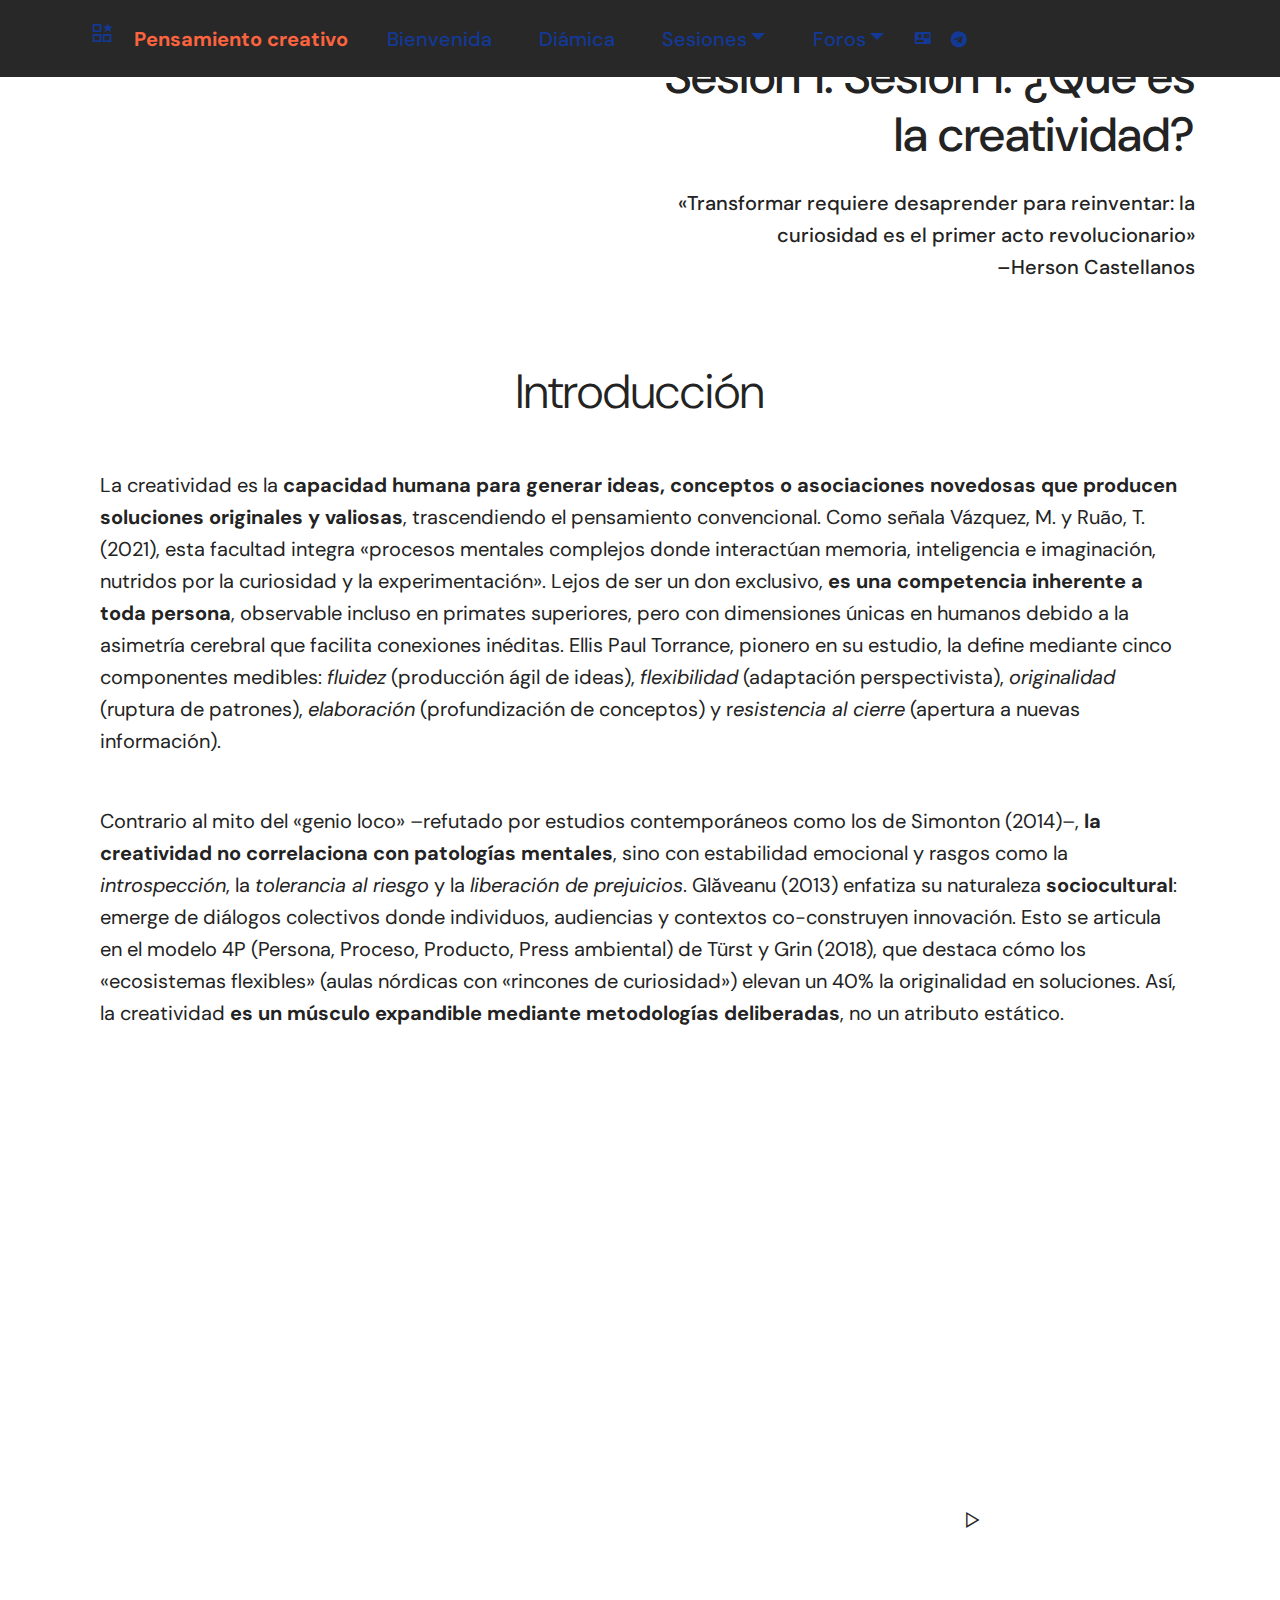
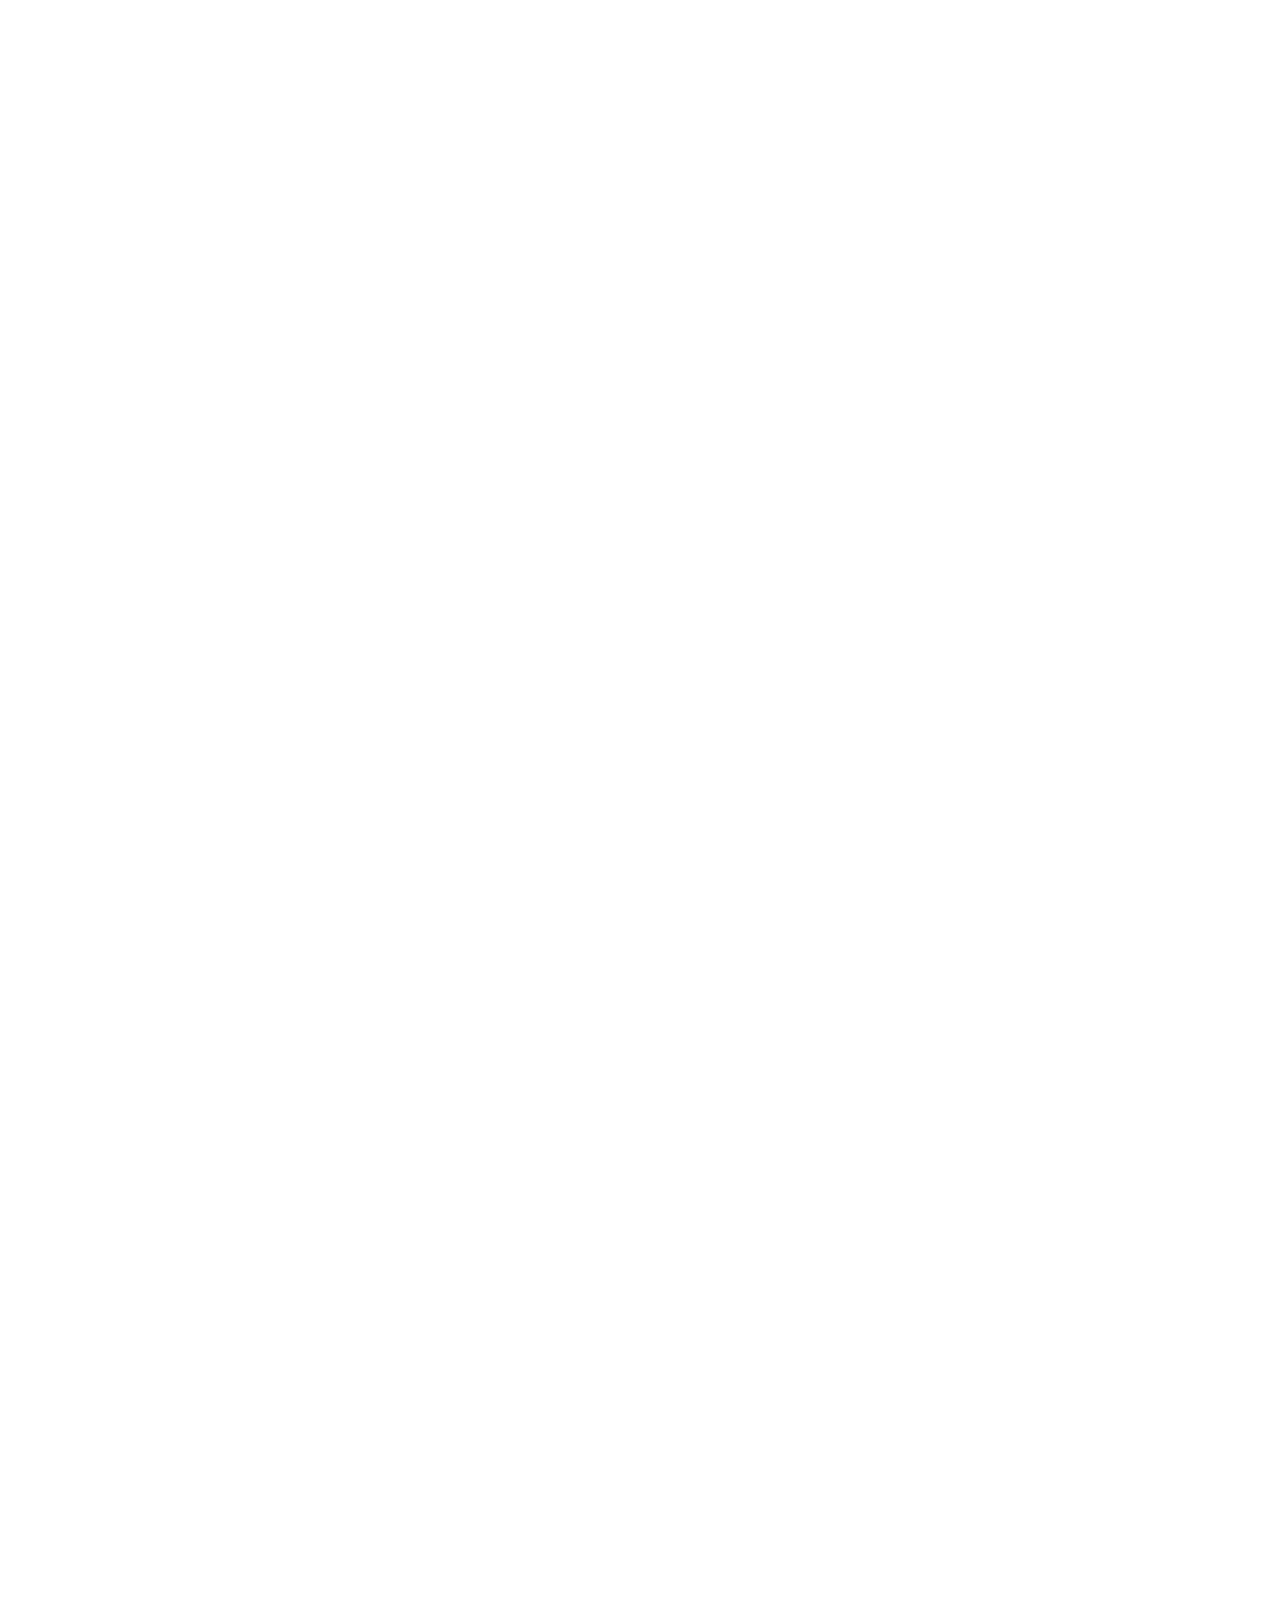
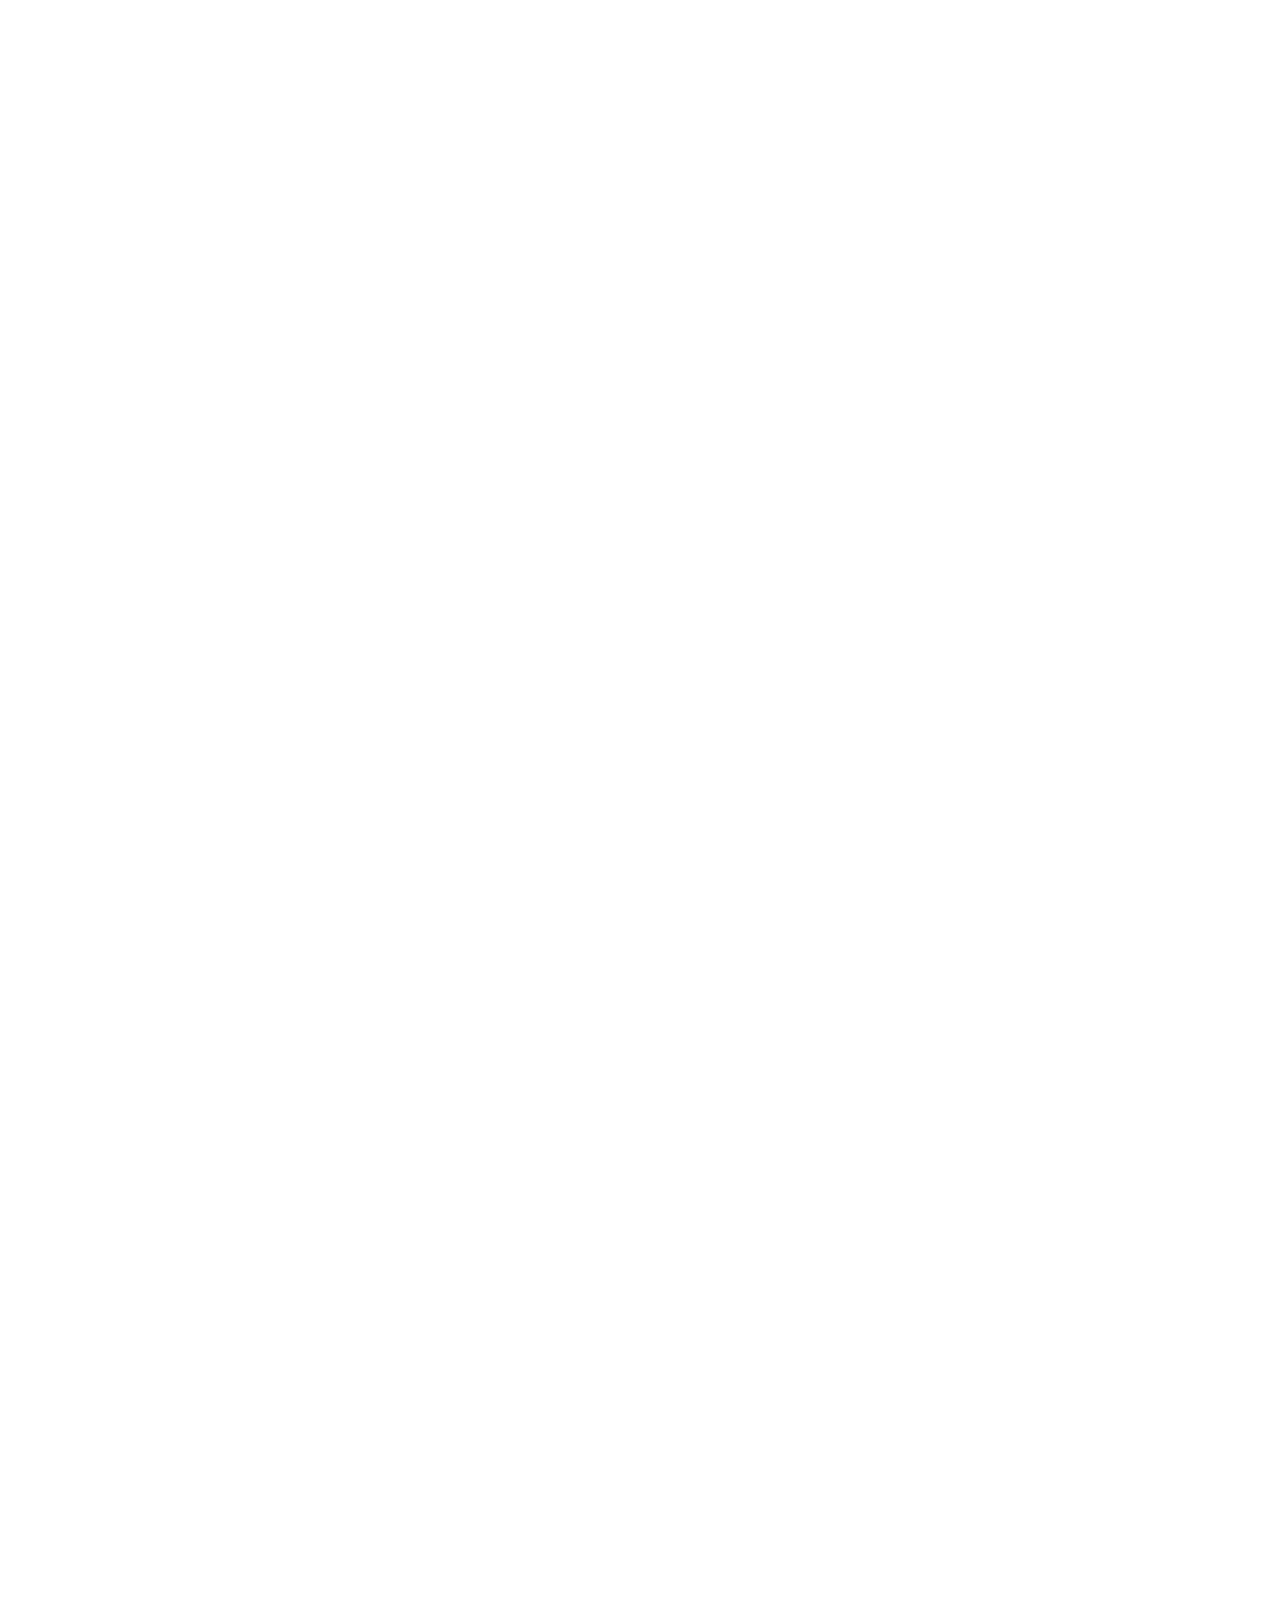
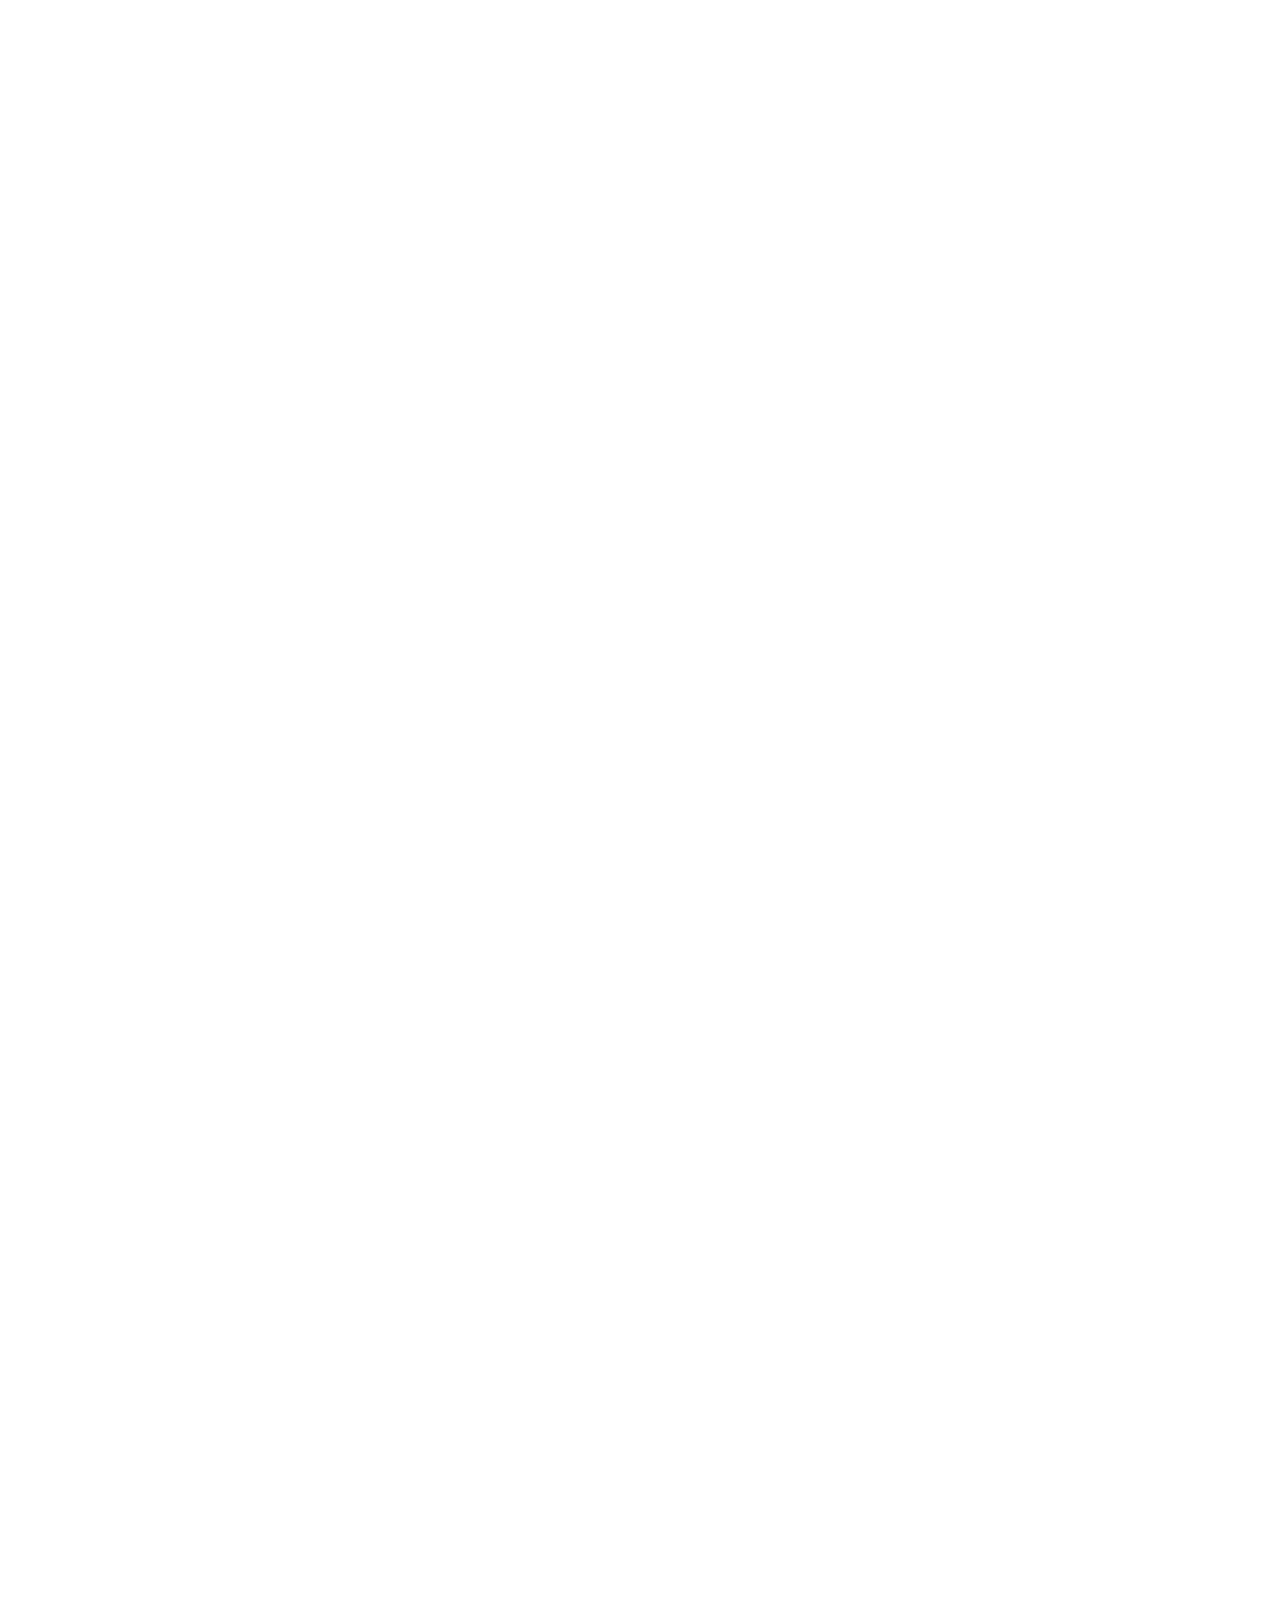
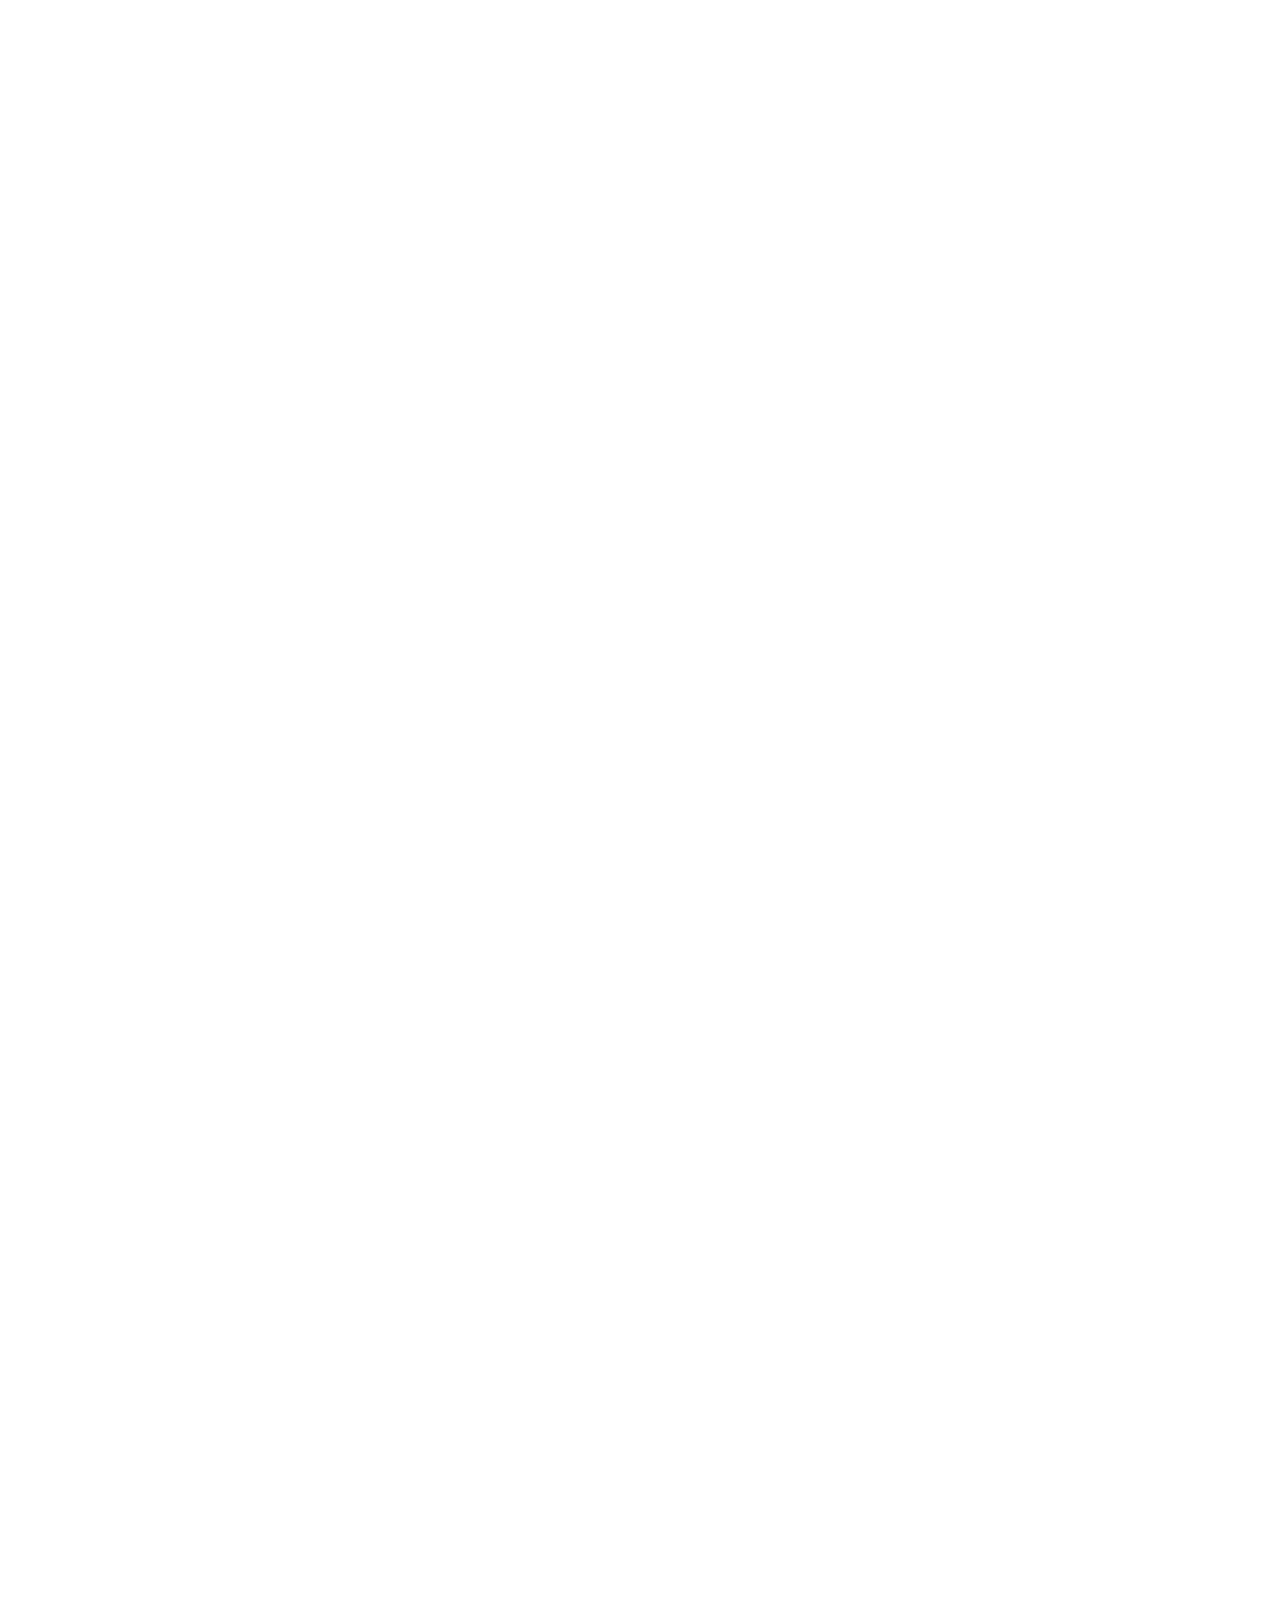
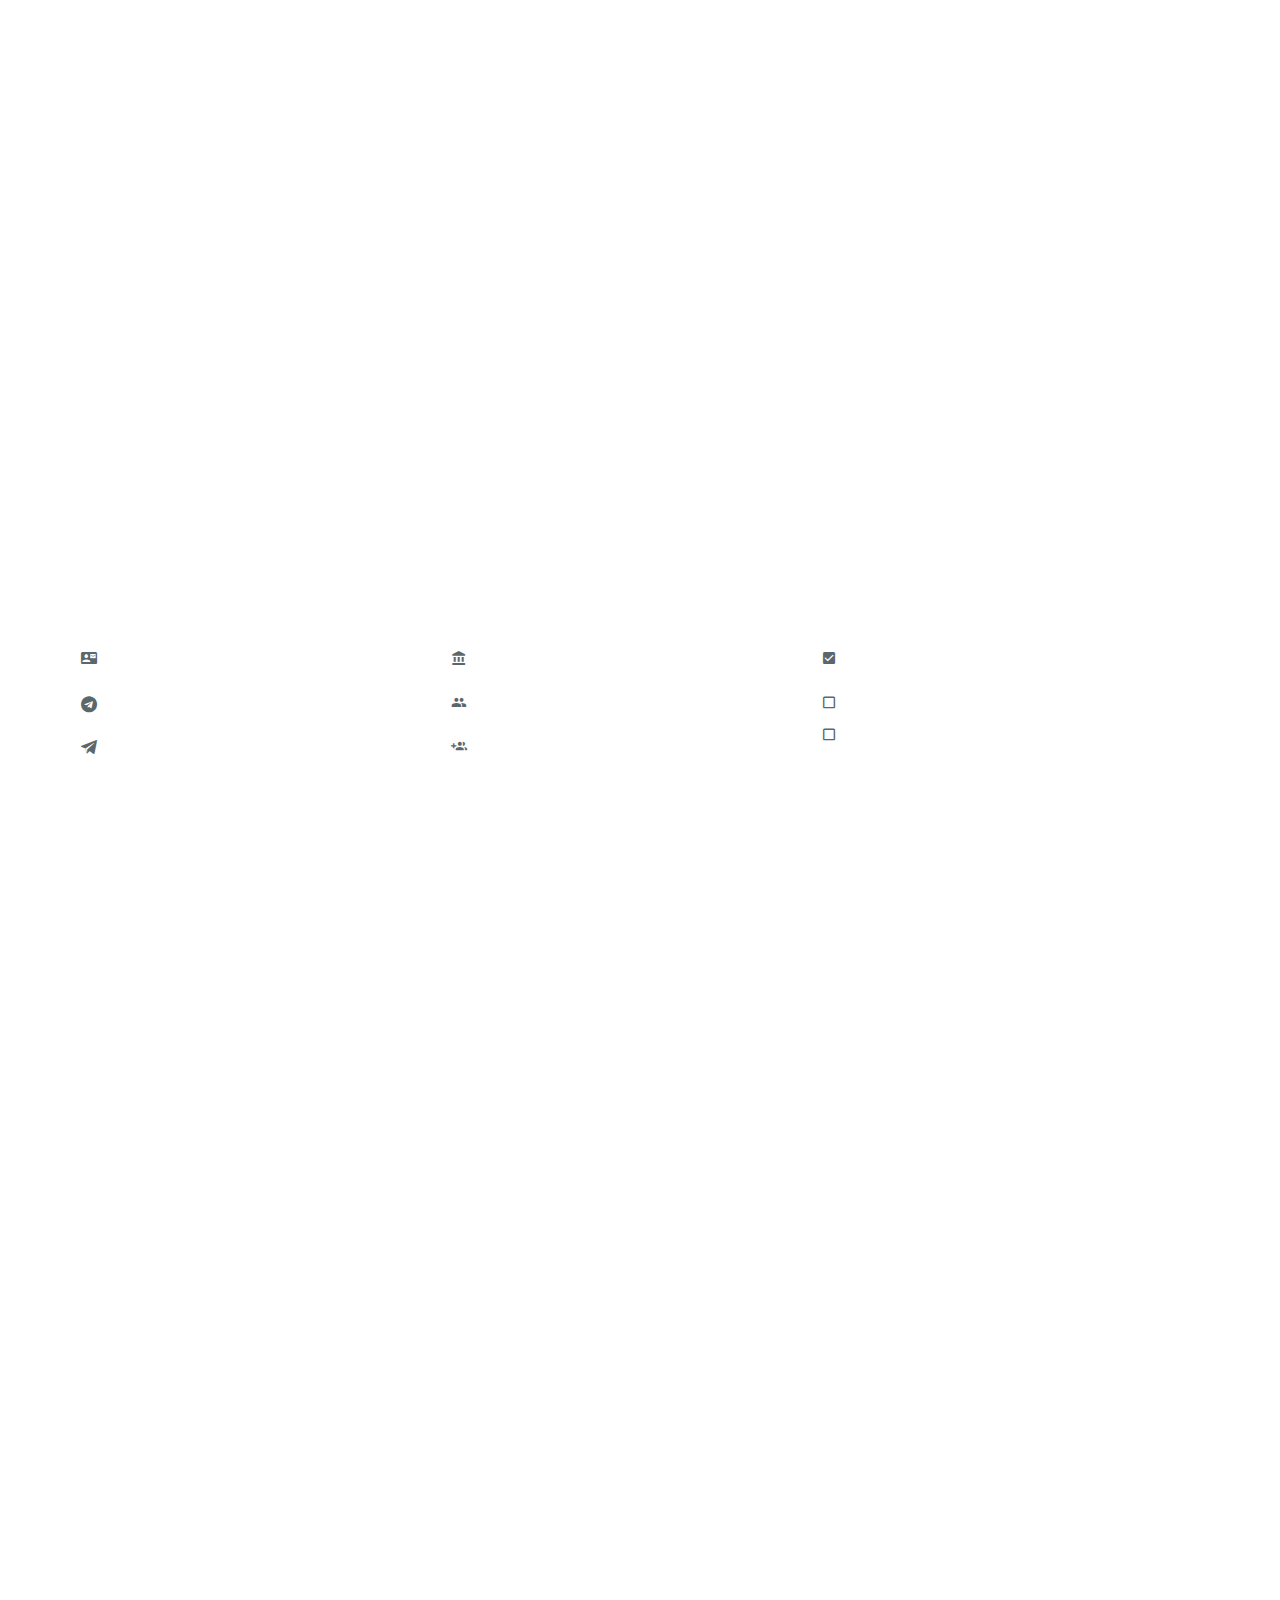
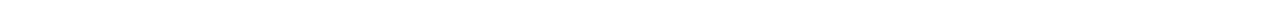
<file: sesion06.html>
<!DOCTYPE html>
<html  >
<head>
  <!-- Site made with Mobirise Website Builder v5.9.18, https://mobirise.com -->
  <meta charset="UTF-8">
  <meta http-equiv="X-UA-Compatible" content="IE=edge">
  <meta name="generator" content="Mobirise v5.9.18, mobirise.com">
  <meta name="twitter:card" content="summary_large_image"/>
  <meta name="twitter:image:src" content="assets/images/sesion06-meta.png">
  <meta property="og:image" content="assets/images/sesion06-meta.png">
  <meta name="twitter:title" content="Sesión 6">
  <meta name="viewport" content="width=device-width, initial-scale=1, minimum-scale=1">
  <link rel="shortcut icon" href="assets/images/uv-02-128x111.png" type="image/x-icon">
  <meta name="description" content="La creatividad en la resolución de problemas.">
  
  
  <title>Sesión 6</title>
  <link rel="stylesheet" href="assets/web/assets/mobirise-icons2/mobirise2.css">
  <link rel="stylesheet" href="assets/Material-Design-Icons/css/material.css">
  <link rel="stylesheet" href="assets/FontAwesome/css/font-awesome.css">
  <link rel="stylesheet" href="assets/web/assets/mobirise-icons/mobirise-icons.css">
  <link rel="stylesheet" href="assets/tether/tether.min.css">
  <link rel="stylesheet" href="assets/bootstrap/css/bootstrap.min.css">
  <link rel="stylesheet" href="assets/bootstrap/css/bootstrap-grid.min.css">
  <link rel="stylesheet" href="assets/bootstrap/css/bootstrap-reboot.min.css">
  <link rel="stylesheet" href="assets/animatecss/animate.min.css">
  <link rel="stylesheet" href="assets/popup-overlay-plugin/style.css">
    <link rel="stylesheet" href="assets/dropdown/css/style.css">
  <link rel="stylesheet" href="assets/socicon/css/styles.css">
  <link rel="stylesheet" href="assets/theme/css/style.css">
  <link rel="stylesheet" href="assets/recaptcha.css">
  <link rel="preload" href="https://fonts.googleapis.com/css?family=DM+Sans:100,200,300,400,500,600,700,800,900,100i,200i,300i,400i,500i,600i,700i,800i,900i&display=swap" as="style" onload="this.onload=null;this.rel='stylesheet'">
  <noscript><link rel="stylesheet" href="https://fonts.googleapis.com/css?family=DM+Sans:100,200,300,400,500,600,700,800,900,100i,200i,300i,400i,500i,600i,700i,800i,900i&display=swap"></noscript>
  <link rel="preload" as="style" href="assets/mobirise/css/mbr-additional.css?v=4e6nnn"><link rel="stylesheet" href="assets/mobirise/css/mbr-additional.css?v=4e6nnn" type="text/css">

  
  
  

</head>
<body>

<!-- Analytics -->
<!-- Google tag (gtag.js) -->
<script async="" src="https://www.googletagmanager.com/gtag/js?id=G-ZJMDTS50Y5"></script>
<script>
  window.dataLayer = window.dataLayer || [];
  function gtag(){dataLayer.push(arguments);}
  gtag('js', new Date());

  gtag('config', 'G-ZJMDTS50Y5');
</script>
<!-- /Analytics -->


  
  <section class="menu cid-uN1wj1imAq" once="menu" id="menu01-3n">
    


    <nav class="navbar navbar-dropdown navbar-expand-lg">
        <div class="container">
            <div class="navbar-brand">
                <span class="navbar-logo">
                    <a href="index.html#header02-1">
                        <span class="p-2 mbr-iconfont mobi-mbri-features mobi-mbri"></span>
                    </a>
                </span>
                <span class="navbar-caption-wrap"><a class="navbar-caption text-secondary mbr-bold text-primary display-7" href="index.html#header02-1">Pensamiento creativo</a></span>
            </div>
            <button class="navbar-toggler" type="button" data-toggle="collapse" data-target="#navbarSupportedContent" aria-controls="navbarNavAltMarkup" aria-expanded="false" aria-label="Toggle navigation">
                <div class="hamburger">
                    <span></span>
                    <span></span>
                    <span></span>
                    <span></span>
                </div>
            </button>
            <div class="collapse navbar-collapse" id="navbarSupportedContent">
                <ul class="navbar-nav nav-dropdown nav-right" data-app-modern-menu="true"><li class="nav-item"><a class="nav-link link firstlink text-primary display-7" href="index.html#header02-1" aria-expanded="false">Bienvenida</a></li>
                    
                    <li class="nav-item">
                        <a class="nav-link link text-primary display-7" href="dinamica.html#header04-g" aria-expanded="false">Diámica</a>
                    </li><li class="nav-item dropdown"><a class="nav-link link dropdown-toggle text-primary display-7" href="#" aria-expanded="false" data-toggle="dropdown-submenu">Sesiones</a><div class="dropdown-menu"><a class="dropdown-item text-primary display-7" href="sesion01.html#header03-15" aria-expanded="false">Sesión 1</a><a class="dropdown-item text-primary display-7" href="sesion02.html#header03-1o" aria-expanded="false">Sesión 2</a><a class="dropdown-item text-primary display-7" href="sesion03.html#header03-26" aria-expanded="false">Sesión 3</a><a class="dropdown-item text-primary display-7" href="sesion04.html#header03-2o" aria-expanded="false">Sesión 4</a><a class="dropdown-item text-primary display-7" href="sesion05.html#header03-36" aria-expanded="false">Sesión 5</a><a class="dropdown-item text-primary display-7" href="sesion06.html#header03-3o" aria-expanded="false">Sesión 6</a></div></li><li class="nav-item dropdown"><a class="nav-link link dropdown-toggle text-primary display-7" href="#" aria-expanded="false" data-toggle="dropdown-submenu">Foros</a><div class="dropdown-menu"><a class="dropdown-item text-primary display-7" href="presentacion.html#title01-4a" aria-expanded="false">Presentación</a><a class="dropdown-item text-primary display-7" href="academico.html#title01-46" aria-expanded="false">Académico</a><a class="dropdown-item text-primary display-7" href="charlas.html#title01-4e" aria-expanded="false">Charlas</a><a class="dropdown-item text-primary display-7" href="videoteca.html#title01-4i" aria-expanded="false">Videoteca</a></div></li></ul>
                
                <div class="icons-menu">
                    
                    
                    <a href="mailto:hecastellanos@uv.mx">
                        <span class="p-2 mbr-iconfont mdi-communication-quick-contacts-mail"></span>
                    </a>
                    
                    <a href="tg://resolve?domain=https://t.me/+B8trVisJ6w9lYTJh">
                        <span class="p-2 mbr-iconfont fa-telegram fa"></span>
                    </a>
                    
                </div>
            </div>
        </div>
    </nav>
</section>

<section class="header03 creativem4_header03 cid-uN1wj1ESsB" id="header03-3o">

    
    


    
    <div class="container align-center">
        <div class="row">
            <div class="col-lg-6 col-md-12 position-relative align-right jarallax__row">
                <div class="wrap">
                    <div class="mbr-parallax-background img1">
                    </div>
                    <div class="mbr-parallax-background img2">
                    </div>
                    <div class="mbr-parallax-background img3">
                    </div>
                </div>
            </div>
            <div class="col-md-12 col-lg-6 py-5 m-auto">
                <h1 class="mbr-section-title mbr-semibold pb-3 align-right mbr-fonts-style display-2">Sesión 1. Sesión 1. ¿Qué es la creatividad?</h1>
                
                <p class="mbr-text mbr-semibold pb-3 align-right mbr-fonts-style display-7">«Transformar requiere desaprender para reinventar: la curiosidad es el primer acto revolucionario»<br>–Herson Castellanos</p>
                
            </div>
        </div>
    </div>
</section>

<section class="news03 cid-uN1wj1VUwl" id="news03-3p">
  
  <div class="container">
    <div class="col-12 mb-5 content-head">
      <h3 class="mbr-section-title mbr-fonts-style align-center mb-0 display-2">Introducción</h3>
      
    </div>
    <div class="row justify-content-center ">
      <div class="col-12 col-lg-12">
        
        
        <div class="item features-without-image col-12 mb-5 active">
          <div class="item-wrapper">
            
            

            <p class="mbr-text mbr-fonts-style mt-0 mb-3 display-7">La creatividad es la <strong>capacidad humana para generar ideas, conceptos o asociaciones novedosas que producen soluciones originales y valiosas</strong>, trascendiendo el pensamiento convencional. Como señala Vázquez, M. y Ruão, T. (2021), esta facultad integra «procesos mentales complejos donde interactúan memoria, inteligencia e imaginación, nutridos por la curiosidad y la experimentación». Lejos de ser un don exclusivo, <strong>es una competencia inherente a toda persona</strong>, observable incluso en primates superiores, pero con dimensiones únicas en humanos debido a la asimetría cerebral que facilita conexiones inéditas. Ellis Paul Torrance, pionero en su estudio, la define mediante cinco componentes medibles: <em>fluidez</em> (producción ágil de ideas), <em>flexibilidad</em> (adaptación perspectivista), <em>originalidad</em> (ruptura de patrones), <em>elaboración</em> (profundización de conceptos) y r<em>esistencia al cierre</em> (apertura a nuevas información).</p>
            
          </div>
        </div><div class="item features-without-image col-12 mb-5">
          <div class="item-wrapper">
            
            

            <p class="mbr-text mbr-fonts-style mt-0 mb-3 display-7">Contrario al mito del «genio loco» –refutado por estudios contemporáneos como los de Simonton (2014)–, <strong>la creatividad no correlaciona con patologías mentales</strong>, sino con estabilidad emocional y rasgos como la <em>introspección</em>, la <em>tolerancia al riesgo</em> y la <em>liberación de prejuicios</em>. Glăveanu (2013) enfatiza su naturaleza <strong>sociocultural</strong>: emerge de diálogos colectivos donde individuos, audiencias y contextos co-construyen innovación. Esto se articula en el modelo 4P (Persona, Proceso, Producto, Press ambiental) de Türst y Grin (2018), que destaca cómo los «ecosistemas flexibles» (aulas nórdicas con «rincones de curiosidad») elevan un 40% la originalidad en soluciones. Así, la creatividad <strong>es un músculo expandible mediante metodologías deliberadas</strong>, no un atributo estático.</p>
            
          </div>
        </div><div class="item features-without-image col-12 mb-5">
          <div class="item-wrapper">
            
            

            <p class="mbr-text mbr-fonts-style mt-0 mb-3 display-7">La creatividad ha sido <strong>clave para la supervivencia humana</strong>, permitiendo resolver problemas complejos mediante herramientas conceptuales o materiales. Hoy, la <a href="https://www.unesco.org/es" class="text-primary" target="_blank">UNESCO</a> alerta que sistemas educativos rígidos la inhiben al privilegiar la memorización sobre el pensamiento crítico, como lo menciono en el mensaje de <a href="index.html#header02-1" class="text-primary" target="_blank">Bienvenida</a>; ante este mensaje, la Universidad Veracruzana se vincula con competencias axiológicas: humildad intelectual, empatía y adaptación a incertidumbres.</p>
            
          </div>
        </div>
      </div>
    </div>
  </div>
</section>

<section class="news03 cid-uN1wj2dXfV" id="news03-3q">
  
  <div class="container">
    <div class="col-12 mb-5 content-head">
      <h3 class="mbr-section-title mbr-fonts-style align-center mb-0 display-2">Recursos temáticos</h3>
      
    </div>
    <div class="row justify-content-center ">
      <div class="col-12 col-lg-12">
        
        
        <div class="item features-without-image col-12 mb-5 active">
          <div class="item-wrapper">
            
            

            <p class="mbr-text mbr-fonts-style mt-0 mb-3 display-7">Consulta los siguientes materiales que te permitirán recuperar conocimientos previos o prepararte para la temática de esta sesión.</p>
            
          </div>
        </div>
      </div>
    </div>
  </div>
</section>

<section class="video01 creativem4_video01 cid-uN1wj2r8yE" id="video01-3r">

    
    


    

    <div class="container align-center">
        <div class="row justify-content-md-center">
            <div class="mbr-white box col-md-12 col-12 col-lg-7">
                <h1 class="mbr-section-title mbr-regular pb-3 align-left mbr-fonts-style mbr-bold display-5">V. Completa. Historia del arte: la creatividad en el tiempo. Óscar Martínez, profesor y escritor.</h1>
                
            </div>
            <div class="col-lg-5 d-flex flex-column">
                <div class="mbr-media show-modal align-center py-2" data-modal=".modalWindow">
                    <div class="icon-wrap">
                        <span class="mbr-iconfont mobi-mbri-play mobi-mbri"></span>
                    </div>
                </div>
                <div class="wrap">
                    <img src="[data-uri]" alt="" class="image-1 animated-elements1 lazyload" loading="lazy" data-src="assets/images/1.svg">
                    <img src="[data-uri]" alt="" class="image-2 animated-elements2 lazyload" loading="lazy" data-src="assets/images/2.svg">
                    <img src="[data-uri]" alt="" class="image-3 animated-elements3 lazyload" loading="lazy" data-src="assets/images/3.svg">
                    <img src="[data-uri]" alt="" class="image-4 animated-elements4 lazyload" loading="lazy" data-src="assets/images/4.svg">
                    <img src="[data-uri]" alt="" class="image-5 animated-elements5 lazyload" loading="lazy" data-src="assets/images/5.svg">
                    <img src="[data-uri]" alt="" class="image-6 animated-elements6 lazyload" loading="lazy" data-src="assets/images/6.svg">
                </div>
            </div>
        </div>
    </div>
    <div>
        <div class="modalWindow" style="display: none;">
            <div class="modalWindow-container">
                <div class="modalWindow-video-container">
                    <div class="modalWindow-video">
                        <iframe width="100%" height="100%" frameborder="0" allowfullscreen="1" data-src="https://youtu.be/-NmFqbAX7Vk?feature=shared" loading="lazy" class="lazyload"></iframe>
                    </div>
                    <a class="close" role="button" data-dismiss="modal">
                        <span aria-hidden="true" class="mbri-close mbr-iconfont closeModal"></span>
                        <span class="sr-only">Close</span>
                    </a>
                </div>
            </div>
        </div>
    </div>
</section>

<section class="news03 cid-uN1wj38zj7" id="news03-3s">
  
  <div class="container">
    <div class="col-12 mb-5 content-head">
      <h3 class="mbr-section-title mbr-fonts-style align-center mb-0 display-2">Fuentes de información</h3>
      
    </div>
    <div class="row justify-content-center ">
      <div class="col-12 col-lg-12">
        
        
        <div class="item features-without-image col-12 mb-5 active">
          <div class="item-wrapper">
            
            

            <p class="mbr-text mbr-fonts-style mt-0 mb-3 display-7">Aprendamos juntos. [BBVA]. (21 de marzo de 2022).&nbsp;<em>V. Completa. Historia del arte: la creatividad en el tiempo. Óscar Martínez, profesor y escritor.</em> [Video]. Youtube.&nbsp;<a href="https://rb.gy/nrvp3i" class="text-primary" target="_blank">https://rb.gy/nrvp3i</a><br>Castellanos-Celis, H. (2025). <em>¿Qué es la creatividad?</em>. [Diapositivas]. Material didáctico de la experiencia Pensamiento creativo. Departamento de Evaluación y Desarrollo de Personal. Universidad Veracruzana. <a href="https://rb.gy/xaa3e7" class="text-primary" target="_blank">https://rb.gy/xaa3e7</a><br>Cortes, D. (2024). <em>¿Qué es la creatividad y cómo estimularla?</em>. Educación.&nbsp;<a href="https://rb.gy/0lzmbu" class="text-primary" target="_blank">https://rb.gy/0lzmbu</a><br>Fernández, A. y Balonas, S. (2021).&nbsp;La creatividad en la enseñanza como factor de aproximación de la universidad a los desafíos sociales. <em>Ícono 14, 19</em>(2), 11-35.&nbsp;<a href="https://doi.org/10.7195/ri14.v19i2.1754" class="text-primary" target="_blank">https://doi.org/10.7195/ri14.v19i2.1754</a><br>Glăveanu, V. P. (2013). Rewriting the language of creativity: The Five A's framework. <em>Review of General Psychology, 17</em>(1), 69–81. <a href="https://doi.org/10.1037/a0029528" class="text-primary" target="_blank">https://doi.org/10.1037/a0029528</a><br>Navarro-González, I. (2023).&nbsp;La educación infantil en los países nórdicos: iniciativas innovadoras.&nbsp;<em>IE Revista de Investigación Educativa de la REDIECH, 14</em>, e1911. <a href="https://doi.org/10.33010/ie_rie_rediech.v14i0.1911" class="text-primary" target="_blank">https://doi.org/10.33010/ie_rie_rediech.v14i0.1911</a><br>Simonton, D. K. (2014). The Mad-Genius Paradox: Can Creative People Be More Mentally Healthy But Highly Creative People More Mentally Ill? <em>Perspectives on Psychological Science, 9</em>(5), 470-480. <a href="https://doi.org/10.1177/1745691614543973" class="text-primary" target="_blank">https://doi.org/10.1177/1745691614543973</a><br>Sinapsis EMP. (20 de mayo de 2020).&nbsp;Neurociencia de la creatividad.&nbsp;[Video]. Youtube.&nbsp;<a href="https://rb.gy/geevp0" class="text-primary" target="_blank">https://rb.gy/geevp0</a><br>Türst, G. y F. Grin (2018). A Comprehensive Method for the Measurement of Everyday Creativity. <em>Thinking Skills and Creativity, 28</em>, 84-97. <a href="https://doi.org/10.1016/j.tsc.2018.03.007" class="text-primary" target="_blank">https://doi.org/10.1016/j.tsc.2018.03.007</a><br>Vázquez, M. y Ruão, T. (2021).&nbsp;La transversalidad invisible de la creatividad. <em>Ícono 14, 19</em>(2), 1-10.&nbsp;<a href="https://doi.org/10.7195/ri14.v19i2.1757" class="text-primary" target="_blank">https://doi.org/10.7195/ri14.v19i2.1757</a><br></p>
            
          </div>
        </div>
      </div>
    </div>
  </div>
</section>

<section class="title02 creativem4_title02 cid-uN1wj3tB2f" id="title02-3t">

    
    


    
    <div class="container align-center">
        <div class="row">
            <div class="col-md-12 col-lg-12 d-flex flex-column">
                
                
                <p class="mbr-text pb-3 align-left mbr-fonts-style mbr-semibold align-center mbr-white display-5">
                    «La creatividad transforma lo ordinario en extraordinario al recombinar experiencias con imaginación».
                </p>
                <div class="buttons-block">
                    
                </div>
                <div class="wrap">
                    <img src="[data-uri]" alt="Mobirise" class="image-1 animated-elements1 lazyload" loading="lazy" data-src="assets/images/1.svg">
                    <img src="[data-uri]" alt="" class="image-2 animated-elements2 lazyload" loading="lazy" data-src="assets/images/2.svg">
                    <img src="[data-uri]" alt="Mobirise" class="image-3 animated-elements3 lazyload" loading="lazy" data-src="assets/images/3.svg">
                    <img src="[data-uri]" alt="" class="image-4 animated-elements4 lazyload" loading="lazy" data-src="assets/images/4.svg">
                    <img src="[data-uri]" alt="" class="image-5 animated-elements5 lazyload" loading="lazy" data-src="assets/images/5.svg">
                    <img src="[data-uri]" alt="" class="image-6 animated-elements6 lazyload" loading="lazy" data-src="assets/images/6.svg">
                </div>
            </div>
        </div>
    </div>
</section>

<section class="header04 creativem4_header03 cid-uN1wj3Q52W" id="header04-3u">

    
    


    
    <div class="container align-center">
        <div class="row">
            <div class="col-md-12 col-lg-6 py-5 m-auto">
                <div class="text-wrap">
                    <h1 class="mbr-section-title mbr-semibold pb-3 align-left mbr-fonts-style title display-2">Actividad 1. Mi objetivo creativo.</h1>
                    <h3 class="mbr-section-subtitle align-left align-left mbr-regular pb-3 mbr-fonts-style display-7">En esta primera actividad demostraremos que la creatividad es una capacidad inherente al reinterpretar lo cotidiano mediante recursos lingüísticos innovadores, fortaleciendo la autoeficacia creativa; tiene un valor de 10% de tu calificación final.<br><br><em>«Esta taza no es cerámica: es un nido donde bebo sueños cada mañana»</em> (metáfora sensorial).</h3>
                    
                    
                </div>
            </div>
            <div class="col-lg-6 col-md-12 position-relative align-right">
                <div class="wrap">
                    <div class="mbr-parallax-background img1">
                    </div>
                    <div class="mbr-parallax-background img2">
                    </div>
                    <div class="mbr-parallax-background img3">
                    </div>
                </div>
            </div>
        </div>
    </div>
</section>

<section class="news03 cid-uN1wj48Y3l" id="news03-3v">
  
  <div class="container">
    <div class="col-12 mb-5 content-head">
      <h3 class="mbr-section-title mbr-fonts-style align-center mb-0 display-2">Requisitos</h3>
      
    </div>
    <div class="row justify-content-center ">
      <div class="col-12 col-lg-12">
        
        
        <div class="item features-without-image col-12 mb-5 active">
          <div class="item-wrapper">
            
            

            <p class="mbr-text mbr-fonts-style mt-0 mb-3 display-7">Para realizar esta actividad requerimos:</p>
            
          </div>
        </div>
      </div>
    </div>
  </div>
</section>

<section class="testimonials01 creativem4_testimonials01 cid-uN1wj4ppHT" id="testimonials01-3w">

    
    


    

    <div class="container">
        <div class="row justify-content-center">
            <div class="col-md-12 col-lg-6 col-12 item mdpb">
                
                
                
                <div class="author-box">
                    <div class="img-box">
                        <img class="face lazyload" src="[data-uri]" alt="" loading="lazy" data-src="assets/images/pexels-pixabay-237414-160x90.webp">
                    </div>
                    <div class="author mbr-m-auto">
                        <h3 class="mbr-semibold pb-2 mbr-fonts-style display-7">Cualquier objeto personal cotidiano.</h3>
                        <h4 class="mbr-semibold mbr-fonts-style display-7">Lápiz, llaves, fotografía, cartera, evitando elementos de alto valor monetario o peligrosos.</h4>
                    </div>
                </div>
            </div>
            <div class="col-md-12 col-lg-6 col-12 item">
                
                
                
                <div class="author-box">
                    <div class="img-box">
                        <img class="face lazyload" src="[data-uri]" alt="" loading="lazy" data-src="assets/images/pexels-karolina-grabowska-4476376-160x107.webp">
                    </div>
                    <div class="author mbr-m-auto">
                        <h3 class="mbr-semibold pb-2 mbr-fonts-style display-7">Un cuaderno, libreta, hojas o archivo digital.</h3>
                        <h4 class="mbr-semibold mbr-fonts-style display-7">Que funcionará como «Bitácora» y que utilizarás durante toda la Experiencia.</h4>
                    </div>
                </div>
            </div>
        </div>
    </div>
</section>

<section class="testimonials01 creativem4_testimonials01 cid-uN1wj4NbLD" id="testimonials01-3x">

    
    


    

    <div class="container">
        <div class="row justify-content-center">
            <div class="col-md-12 col-lg-6 col-12 item mdpb">
                
                
                
                <div class="author-box">
                    <div class="img-box">
                        <img class="face lazyload" src="[data-uri]" alt="" loading="lazy" data-src="assets/images/pexels-fauxels-3184170-160x107.webp">
                    </div>
                    <div class="author mbr-m-auto">
                        <h3 class="mbr-semibold pb-2 mbr-fonts-style display-7">Acceso a los materiales educativos.</h3>
                        <h4 class="mbr-semibold mbr-fonts-style display-7">Disponibles en línea y compartidos en la sesiones sincrónicas y Eminus 4.</h4>
                    </div>
                </div>
            </div>
            <div class="col-md-12 col-lg-6 col-12 item">
                
                
                
                <div class="author-box">
                    <div class="img-box">
                        <a href="http://eminus.uv.mx" target="_blank"><img class="face lazyload" src="[data-uri]" alt="Eminus" loading="lazy" data-src="assets/images/e4-160x90.webp"></a>
                    </div>
                    <div class="author mbr-m-auto">
                        <h3 class="mbr-semibold pb-2 mbr-fonts-style display-7">Acceso a la Plataforma Educativa Eminus 4.</h3>
                        <h4 class="mbr-semibold mbr-fonts-style display-7">Participar en las triadas, plenaria y en el «Foro 1: Mi objetivo creativo».</h4>
                    </div>
                </div>
            </div>
        </div>
    </div>
</section>

<section data-bs-version="5.1" class="list02 carem5 cid-uN1wj5d5Qj" id="list02-3y">
    

    
    

    <div class="container">
        <div class="row">
            <div class="col-12 col-lg-10">
                <div class="content-wrapper">
                    <h2 class="mbr-section-title mbr-fonts-style display-2">Procedimiento</h2>
                    <p class="mbr-text mbr-fonts-style display-7">Considera los siguientes pasos para realizar tu actividad. La organización de tu tiempo y la comunicación con tus compañeros de esta Experiencia será la mejor estrategia con la que contarás. No dudes en comentarme cualquier duda que pueda surgir.<br></p>
                </div>
            </div>
            <div class="col-12 col-lg-8">
                <ul class="list mbr-fonts-style display-7">
                    <li class="item-wrap"><strong>Diseña</strong> en tu Bitácora, un formato <a href="#" class="text-primary" data-toggle="modal" data-bs-toggle="modal" data-target="#mbr-popup-1h" data-bs-target="#mbr-popup-1h">como el que se presenta en esta liga</a>.</li><li class="item-wrap"><strong>Selecciona</strong> un objeto que te pertenezca y que en este momento haya llamado tu atención, pueden ser tus llaves, un lápiz o lapicero, una fotografía, tu cartera... puede ser cualquier objeto que te signifique o no, solo evita que sea de alto valor monetario o peligroso.</li><li class="item-wrap"><strong>Redacta</strong> en el formato que diseñaste en tu «Bitácora», una descripción creativa del objeto que seleccionaste, usando al menos dos recursos lingüísticos: metáforas: atribuir cualidades inesperadas («Esta libreta es un jardín de palabras sin flores»); comparaciones: vincular con universos distantes («Mi reloj es como un río que mide el tiempo en gotas»); y, lenguaje vívido: describir con multisensorialidad («el perfume de este libro huele a lluvia vieja y secretos»).</li><li class="item-wrap"><strong>Comparte</strong> tu descripción creativa con tus compañeros de equipo, destacando: «¿Qué recurso te sorprendió más en tu y en sus descripciones?». Recuerda, es responsabilidad de todos fomentar un ambiente de respeto (ten presente los <a href="dinamica.html#tabs01-z" class="text-primary" target="_blank">Lineamientos de participación</a> de esta Experiencia) y <a href="https://asana.com/es/resources/active-listening" class="text-primary" target="_blank">escucha activa</a> durante el intercambio de experiencias con tus compañeros.</li><li class="item-wrap"><strong>Participa</strong> en plenaria con tus apreciaciones sobre la actividad, las similitudes y diferencias en las experiencias con tus compañeros de equipo, sobre tu pensamiento creativo.</li><li class="item-wrap">Dirígete al «Foro 1: Mi objetivo creativo», en la <a href="http://eminus.uv.mx" class="text-primary" target="_blank">Plataforma educativa EMINUS 4</a> y participa describiendo un momento de la actividad donde hayas pensado: <em>¡esta idea es original!</em>, y responde las siguientes preguntas de activación: <em>¿qué recurso lingüístico usaste (metáfora, comparación)?</em>; <em>¿cómo podrías aplicar esta técnica de reinterpretación creativa en un desafío personal, laboral o académico?</em>; <em>¿qué aspectos de la actividad te resultaron más útiles o interesantes?.</em> Finalmente,&nbsp;comenta las publicaciones de los compañeros con los que participaste en la sesión.</li>
                </ul>
            </div>
        </div>
    </div>
</section>

<div class="modal mbr-popup cid-uN1wj5u0qF fade" tabindex="-1" role="dialog" data-overlay-color="#f3fdff" data-overlay-opacity="0.8" id="mbr-popup-1h" aria-hidden="true">
        <div class="modal-dialog modal-lg modal-dialog-centered" role="document">
            <div class="modal-content">
                <div class="container position-static margin-center-pos">
                    <div class="modal-header">
                        
                        <button type="button" class="close d-flex" data-dismiss="modal" data-bs-dismiss="modal" aria-label="Close">
                            <svg version="1.1" xmlns="http://www.w3.org/2000/svg" width="23" height="23" viewBox="0 0 23 23" fill="currentColor">
                                <path d="M13.4 12l10.3 10.3-1.4 1.4L12 13.4 1.7 23.7.3 22.3 10.6 12 .3 1.7 1.7.3 12 10.6 22.3.3l1.4 1.4L13.4 12z">
                                </path>
                            </svg>
                        </button>
                    </div>

                    <div class="modal-body">
                        

                        <div>
                            <div class="card-img mbr-figure">
                                <img src="[data-uri]" alt="Actividad 01" loading="lazy" class="lazyload" data-src="assets/images/actividad-1-1412x710.webp">
                            </div>
                            

                            
                        </div>
                    </div>

                    
                </div>
            </div>
        </div>
    </div>

<section data-bs-version="5.1" class="content7 cid-uN1wj5UW08" id="content7-40">
    
    <div class="container">
        <div class="row justify-content-center">
            <div class="col-12 col-md-10">
                <blockquote>
                <h5 class="mbr-section-title mbr-fonts-style mb-2 display-5"><strong>Mi objetivo creativo</strong></h5>
                <p class="mbr-text mbr-fonts-style display-7">La actividad, desmitifica la creatividad evidenciando que todos poseemos capacidad creativa al reinterpretar objetos cotidianos con originalidad medible y refuta el mito del «don innato»; nos permite&nbsp;fomentar la metacognición al verbalizar nuestros procesos (por ejemplo: «transformé un reloj en río usando una comparación inusual»), y tomar conciencia de nuestros mecanismos creativos, fortaleciendo la autoregulación; fortalece nuestra seguridad emocional, ya que el objeto personal actúa como «andamio afectivo», reduciendo el miedo al juicio: finalmente, conecta teoría y práctica, ya que ilustra el modelo 4P de Türst y Grin (2018):&nbsp;persona: estilo cognitivo del participante, proceso: uso deliberado de metáforas, producto: descripción innovadora, y press: ambiente seguro que incentiva el riesgo.</p></blockquote>
            </div>
        </div>
    </div>
</section>

<section class="news03 cid-uN1wj6atw2" id="news03-41">
  
  <div class="container">
    <div class="col-12 mb-5 content-head">
      <h3 class="mbr-section-title mbr-fonts-style align-center mb-0 display-2">Instrumento de evaluación</h3>
      
    </div>
    <div class="row justify-content-center ">
      <div class="col-12 col-lg-12">
        
        
        <div class="item features-without-image col-12 mb-5 active">
          <div class="item-wrapper">
            
            

            <p class="mbr-text mbr-fonts-style mt-0 mb-3 display-7">Esta herramienta te permitirá identificar tu grado de desempeño, es decir, evaluar la efectividad de la actividad en el desarrollo de tu autoeficacia creativa, el uso de recursos lingüísticos innovadores y la percepción de seguridad emocional. Debes tener presente que&nbsp;este instrumento no evalúa qué tan creativo eres, sino cómo la actividad potenció tu creatividad.</p>
            
          </div>
        </div><div class="item features-without-image col-12 mb-5">
          <div class="item-wrapper">
            
            

            <p class="mbr-text mbr-fonts-style mt-0 mb-3 display-7"><strong>Autoevaluación.</strong><br>La actividad me ayudó a reconocer que poseo capacidades creativas innatas.<br>Los recursos lingüísticos (metáforas, comparaciones) ampliaron mi expresión.<br>El uso de un objeto personal redujo mi miedo al juicio durante el ejercicio.<br>La socialización en tríadas enriqueció mi perspectiva sobre la creatividad.<br>Comprendí cómo un objeto cotidiano puede transformarse en algo extraordinario.<br></p>
            
          </div>
        </div><div class="item features-without-image col-12 mb-5">
          <div class="item-wrapper">
            
            

            <p class="mbr-text mbr-fonts-style mt-0 mb-3 display-7"><strong>Coevaluación.</strong><br>Considero que en la sesión con mi equipo y en la plenaria hubo fluidez (cantidad de ideas) por parte de todos.<br>Considero que en la sesión con mi equipo y en la plenaria hubo originalidad (ruptura de patrones) por parte de todos.<br>Considero que en la sesión con mi equipo y en la plenaria se evidenció el interés y compromiso (detalles vívidos)&nbsp;por parte de todos.<br></p>
            
          </div>
        </div><div class="item features-without-image col-12 mb-5">
          <div class="item-wrapper">
            
            

            <p class="mbr-text mbr-fonts-style mt-0 mb-3 display-7"><strong>Evaluación.</strong><br>Participas en el «Foro 1: Mi objetivo creativo», en la Plataforma educativa EMINUS 4, describiendo un momento de la actividad donde hayas pensado: ¡esta idea es original!, y con una respuesta a las siguientes preguntas de activación:<br>• ¿Qué recurso lingüístico usaste (metáfora, comparación)?;<br>• ¿Cómo podrías aplicar esta técnica de reinterpretación creativa en un desafío personal, laboral o académico?;<br>• ¿Qué aspectos de la actividad te resultaron más útiles o interesantes?.<br>Finalmente, comentas las publicaciones de los compañeros con los que participaste en la sesión.</p>
            
          </div>
        </div>
      </div>
    </div>
  </div>
</section>

<section class="title02 creativem4_title02 cid-uN1wj6xtgi" id="title02-42">

    
    


    
    <div class="container align-center">
        <div class="row">
            <div class="col-md-12 col-lg-12 d-flex flex-column">
                
                
                <p class="mbr-text pb-3 align-left mbr-fonts-style mbr-semibold align-center mbr-white display-5">«Cuando un objeto cotidiano se convierte en poesía, descubrimos que la creatividad no es un lujo: es el lenguaje natural de nuestra mente»</p>
                <div class="buttons-block">
                    
                </div>
                <div class="wrap">
                    <img src="[data-uri]" alt="Mobirise" class="image-1 animated-elements1 lazyload" loading="lazy" data-src="assets/images/1.svg">
                    <img src="[data-uri]" alt="" class="image-2 animated-elements2 lazyload" loading="lazy" data-src="assets/images/2.svg">
                    <img src="[data-uri]" alt="Mobirise" class="image-3 animated-elements3 lazyload" loading="lazy" data-src="assets/images/3.svg">
                    <img src="[data-uri]" alt="" class="image-4 animated-elements4 lazyload" loading="lazy" data-src="assets/images/4.svg">
                    <img src="[data-uri]" alt="" class="image-5 animated-elements5 lazyload" loading="lazy" data-src="assets/images/5.svg">
                    <img src="[data-uri]" alt="" class="image-6 animated-elements6 lazyload" loading="lazy" data-src="assets/images/6.svg">
                </div>
            </div>
        </div>
    </div>
</section>

<section class="header05 creativem4_header05 cid-uN1JIS1Pw6" id="header05-54">

    
    


    
    <div class="container align-center">
        <div class="row">
            <div class="col-md-12 col-lg-6">
                <h1 class="mbr-section-title mbr-regular pb-3 align-left mbr-fonts-style mbr-bold display-2">Muchas gracias</h1>
                
                <p class="mbr-text pb-3 align-left mbr-fonts-style mbr-semibold display-7">
                    ... por permitirme acompañarte en esta experiencia... por la confianza que me brindaste... por la oportunidad de conocerte... por tus comentarios... por tus participaciones... por decidirte a construir una mejor calidad de vida. Implementar estrategias para desarrollar el pensamiento creativo es una oportunidad que podemos decidir todos los días, en todo lugar, con todas las personas... con nosotros mismos.<br><br><strong>Herson Castellanos<br></strong>Tu amigo.</p>
                
            </div>
            <div class="col-lg-6 col-md-12 align-right position-relative jarallax__row">
                <div class="mbr-parallax-background img1">
                </div>
                <div class="mbr-parallax-background img2">
                </div>
                <div class="mbr-parallax-background img3">
                </div>
            </div>
        </div>
    </div>
</section>

<section class="features02 creativem4_features02 cid-uN1Jh7x8T1" id="features02-53">

    
    


    
    <div class="container">
        <div class="row h-100">
            <div class="col-md-12 col-lg-5 my-auto">
                <div class="wrap my-auto">
                    <h1 class="mbr-section-title mbr-semibold pb-3 align-left mbr-fonts-style display-2">A continuación</h1>
                    
                    <p class="pb-3 align-left mbr-fonts-style text display-7">
                        Dirígete al apartado que sea de tu interés.</p>
                    
                </div>
            </div>

            <div class="col-md-12 col-lg-7">
                <div class="row">
                    <div class="card col-12 col-md-4">
                        <div class="card-outer-wrap">
                            <div class="card-wrap p-sm-4">
                                <div class="card-img">
                                    <a href="index.html#header02-1"><span class="mbr-iconfont mdi-hardware-phonelink"></span></a>
                                </div>
                                <div class="card-box">
                                    
                                    <p class="mbr-text mbr-fonts-style mbr-bold display-4"><a href="index.html#header02-1" class="text-primary">Bienvenida y Dinámica</a></p>
                                </div>
                            </div>
                        </div>
                    </div>

                    <div class="card col-12 col-md-4">
                        <div class="card-outer-wrap">
                            <div class="card-wrap p-sm-4">
                                <div class="card-img">
                                    <a href="sesion01.html#header03-15"><span class="mbr-iconfont mdi-image-looks-one"></span></a>
                                </div>
                                <div class="card-box">
                                    
                                    <p class="mbr-text mbr-fonts-style mbr-bold display-4">
                                        <a href="sesion01.html#header03-15" class="text-primary">¿Qué es la creatividad?</a></p>
                                </div>
                            </div>
                        </div>
                    </div>

                    <div class="card col-12 col-md-4">
                        <div class="card-outer-wrap">
                            <div class="card-wrap p-sm-4">
                                <div class="card-img">
                                    <a href="sesion02.html#header03-1o"><span class="mbr-iconfont mdi-image-looks-two"></span></a>
                                </div>
                                <div class="card-box">
                                    
                                    <p class="mbr-text mbr-fonts-style mbr-bold display-4"><a href="sesion02.html#header03-1o" class="text-primary">Cultivando la creatividad.</a><br></p>
                                </div>
                            </div>
                        </div>
                    </div>
                </div>

                <div class="row">
                    <div class="card col-12 col-md-4">
                        <div class="card-outer-wrap">
                            <div class="card-wrap p-sm-4">
                                <div class="card-img">
                                    <a href="sesion03.html#header03-26"><span class="mbr-iconfont mdi-image-looks-3"></span></a>
                                </div>
                                <div class="card-box">
                                    
                                    <p class="mbr-text mbr-fonts-style mbr-bold display-4"><a href="sesion03.html#header03-26" class="text-primary">Bloqueadores de la</a><br><a href="sesion03.html#header03-26" class="text-primary">creatividad.</a><br></p>
                                </div>
                            </div>
                        </div>
                    </div>

                    <div class="card col-12 col-md-4">
                        <div class="card-outer-wrap">
                            <div class="card-wrap p-sm-4">
                                <div class="card-img">
                                    <a href="sesion04.html#header03-2o"><span class="mbr-iconfont mdi-image-looks-4"></span></a>
                                </div>
                                <div class="card-box">
                                    
                                    <p class="mbr-text mbr-fonts-style mbr-bold display-4"><a href="sesion04.html#header03-2o" class="text-primary">Técnicas de generación de ideas.</a><br></p>
                                </div>
                            </div>
                        </div>
                    </div>

                    <div class="card col-12 col-md-4">
                        <div class="card-outer-wrap">
                            <div class="card-wrap p-sm-4">
                                <div class="card-img">
                                    <a href="sesion06.html#top"><span class="mbr-iconfont mdi-image-looks-5"></span></a>
                                </div>
                                <div class="card-box">
                                    
                                    <p class="mbr-text mbr-fonts-style mbr-bold display-4">
                                        <a href="sesion05.html#header03-36" class="text-primary">Pensamiento</a><br><a href="sesion05.html#header03-36" class="text-primary">lateral y visualización.</a></p>
                                </div>
                            </div>
                        </div>
                    </div>
                </div>
            </div>
        </div>
    </div>

</section>

<section class="footer02 creativem4_footer02 cid-uN1JgroWTo" id="footer02-52">

    

    


    <div class="container">
        <div class="media-container-row content text-black">
            <div class="card col-12 align-top col-lg-4 col-md-4">
                <h5 class="pb-3 align-left col-title mbr-fonts-style display-7">Contacto</h5>
                <div class="item">
                    <div class="card-img"><span class="mbr-iconfont img1 mdi-communication-quick-contacts-mail" style="color: rgb(91, 104, 107); fill: rgb(91, 104, 107);"></span>
                    </div>
                    <div class="card-box">
                        <h4 class="item-title align-left mbr-fonts-style display-4"><a href="mailto:hecastellanos@uv.mx" class="text-danger">hecastellanos@uv.mx</a></h4>
                    </div>
                </div>

                <div class="item">
                    <div class="card-img"><span class="mbr-iconfont img1 fa-telegram fa" style="color: rgb(91, 104, 107); fill: rgb(91, 104, 107);"></span></div>
                    <div class="card-box">
                        <h4 class="item-title align-left mbr-fonts-style display-4"><a href="tg://resolve?domain=https://t.me/+B8trVisJ6w9lYTJh" class="text-danger">Grupo de Telegram®</a></h4>
                    </div>
                </div>

                <div class="item">
                    <div class="card-img"><span class="mbr-iconfont img1 socicon-telegram socicon" style="color: rgb(91, 104, 107); fill: rgb(91, 104, 107);"></span>
                    </div>
                    <div class="card-box">
                        <h4 class="item-title align-left mbr-fonts-style display-4">
                            <a href="tg://resolve?domain=@Todo_pasa_y_es_recurrente" class="text-danger">Telegram®</a></h4>
                    </div>
                </div>

                

                
            </div>


            <div class="card col-12 align-top col-lg-4 col-md-4">
                <h5 class="pb-3 align-left col-title mbr-fonts-style display-7">Sitios de interés</h5>
                <div class="item">
                    <div class="card-img"><span class="mbr-iconfont img1 mdi-action-account-balance" style="color: rgb(91, 104, 107); fill: rgb(91, 104, 107);"></span>
                    </div>
                    <div class="card-box">
                        <h4 class="item-title align-left mbr-fonts-style display-4"><a href="https://www.uv.mx" class="text-danger" target="_blank">Universidad Veracruzana</a></h4>
                    </div>
                </div>

                <div class="item">
                    <div class="card-img"><span class="mbr-iconfont img1 mdi-social-group" style="color: rgb(91, 104, 107); fill: rgb(91, 104, 107);"></span></div>
                    <div class="card-box">
                        <h4 class="item-title align-left mbr-fonts-style display-4"><a href="https://www.uv.mx/dedp/" class="text-danger" target="_blank">El Departamento de Evaluación y Desarrollo de Personal</a></h4>
                    </div>
                </div>

                <div class="item">
                    <div class="card-img"><span class="mbr-iconfont img1 mdi-social-group-add" style="color: rgb(91, 104, 107); fill: rgb(91, 104, 107);"></span>
                    </div>
                    <div class="card-box">
                        <h4 class="item-title align-left mbr-fonts-style display-4"><a href="https://www.uv.mx/programacapacitacion/" class="text-danger" target="_blank">Programa de Actualización, Capacitación e Innovación de la Universidad Veracruzana</a></h4>
                    </div>
                </div>

                

                
            </div>


            <div class="card col-12 align-top col-lg-4 col-md-4">
                <h5 class="pb-3 align-left col-title mbr-fonts-style display-7">Otras experiencias</h5>

                <div class="item">
                    <div class="card-img"><span class="mbr-iconfont img1 mdi-toggle-check-box" style="color: rgb(91, 104, 107); fill: rgb(91, 104, 107);"></span>
                    </div>
                    <div class="card-box">
                        <h4 class="item-title align-left mbr-fonts-style display-4"><a href="https://herson-castellanos.github.io/inteligencia_emocional/mayo/index.html" class="text-danger" target="_blank">Inteligencia emocional</a></h4>
                    </div>
                </div>

                <div class="item">
                    <div class="card-img"><span class="mbr-iconfont img1 mdi-toggle-check-box-outline-blank" style="color: rgb(91, 104, 107); fill: rgb(91, 104, 107);"></span></div>
                    <div class="card-box">
                        <h4 class="item-title align-left mbr-fonts-style display-4"></h4>
                    </div>
                </div>

                <div class="item">
                    <div class="card-img"><span class="mbr-iconfont img1 mdi-toggle-check-box-outline-blank" style="color: rgb(91, 104, 107); fill: rgb(91, 104, 107);"></span>
                    </div>
                    <div class="card-box">
                        <h4 class="item-title align-left mbr-fonts-style display-4"></h4>
                    </div>
                </div>

                

                
            </div>


            
            <div class="wrap">
                <img src="[data-uri]" alt="Mobirise" class="image-1 animated-elements6 lazyload" loading="lazy" data-src="assets/images/1.svg">
                <img src="[data-uri]" alt="" class="image-2 animated-elements5 lazyload" loading="lazy" data-src="assets/images/2.svg">
                <img src="[data-uri]" alt="" class="image-3 animated-elements4 lazyload" loading="lazy" data-src="assets/images/3.svg">
                <img src="[data-uri]" alt="" class="image-4 animated-elements3 lazyload" loading="lazy" data-src="assets/images/4.svg">
                <img src="[data-uri]" alt="" class="image-5 animated-elements2 lazyload" loading="lazy" data-src="assets/images/5.svg">
                <img src="[data-uri]" alt="" class="image-6 animated-elements1 lazyload" loading="lazy" data-src="assets/images/6.svg">
            </div>
        </div>
        <div class="col-12">
            <p class="mbr-text mt-5 mbr-fonts-style display-4"><a href="https://herson-castellanos.github.io/pensamiento_creativo/" class="text-primary" target="_blank">Pensamiento creativo</a> © 2025 by <a href="https://www.uv.mx/personal/hecastellanos/" class="text-primary" target="_blank">Herson Alfonso Castellanos Celis</a> is licensed under <a href="https://creativecommons.org/licenses/by/4.0/" class="text-primary" target="_blank">Creative Commons Attribution 4.0 International</a>. To view a copy of this license, visit <a href="https://creativecommons.org/licenses/by/4.0/" class="text-primary" target="_blank">https://creativecommons.org/licenses/by/4.0/</a>
            </p>
        </div>
    </div>
</section>


<script src="assets/web/assets/jquery/jquery.min.js"></script>
  <script src="assets/popper/popper.min.js"></script>
  <script src="assets/tether/tether.min.js"></script>
  <script src="assets/bootstrap/js/bootstrap.min.js"></script>
  <script src="assets/smoothscroll/smooth-scroll.js"></script>
  <script src="assets/viewportchecker/jquery.viewportchecker.js"></script>
      <script src="assets/dropdown/js/nav-dropdown.js"></script>
  <script src="assets/dropdown/js/navbar-dropdown.js"></script>
  <script src="assets/touchswipe/jquery.touch-swipe.min.js"></script>
  <script src="assets/parallax/jarallax.min.js"></script>
  <script src="assets/playervimeo/vimeo_player.js"></script>
  <script src="assets/popup-plugin/script.js"></script>
  <script src="assets/popup-overlay-plugin/script.js"></script>
  <script src="assets/theme/js/script.js"></script>
  <script src="assets/formoid.min.js"></script>
  
  
  
  <input name="animation" type="hidden">
  
<script>"use strict";if("loading"in HTMLImageElement.prototype){document.querySelectorAll('img[loading="lazy"]').forEach(e=>{e.src=e.dataset.src;if(e.getAttribute("style")){e.setAttribute("data-temp-style",e.getAttribute("style"))};if(e.getAttribute("data-aspectratio")){e.style.paddingTop=100*e.getAttribute("data-aspectratio")+"%";e.style.height=0;}e.onload=function(){if(e.getAttribute("data-temp-style")){e.setAttribute("style", e.getAttribute("data-temp-style"))}else{e.removeAttribute("style")};e.removeAttribute("data-temp-style")}})}else{const e=document.createElement("script");e.src="https://cdnjs.cloudflare.com/ajax/libs/lazysizes/5.1.2/lazysizes.min.js";document.body.appendChild(e)}</script>
</body>
</html>
</file>
<file: assets/web/assets/mobirise-icons2/mobirise2.css>
@font-face {
  font-family: 'Moririse2';
  font-display: swap;
  src:  url('mobirise2.eot?f2bix4');
  src:  url('mobirise2.eot?f2bix4#iefix') format('embedded-opentype'),
    url('mobirise2.ttf?f2bix4') format('truetype'),
    url('mobirise2.woff?f2bix4') format('woff'),
    url('mobirise2.svg?f2bix4#mobirise2') format('svg');
  font-weight: normal;
  font-style: normal;
}

[class^="mobi-"], [class*=" mobi-"] {
  /* use !important to prevent issues with browser extensions that change fonts */
  font-family: 'Moririse2' !important;
  speak: none;
  font-style: normal;
  font-weight: normal;
  font-variant: normal;
  text-transform: none;
  line-height: 1;

  /* Better Font Rendering =========== */
  -webkit-font-smoothing: antialiased;
  -moz-osx-font-smoothing: grayscale;
}

.mobi-mbri-add-submenu:before {
  content: "\e900";
}
.mobi-mbri-alert:before {
  content: "\e901";
}
.mobi-mbri-align-center:before {
  content: "\e902";
}
.mobi-mbri-align-justify:before {
  content: "\e903";
}
.mobi-mbri-align-left:before {
  content: "\e904";
}
.mobi-mbri-align-right:before {
  content: "\e905";
}
.mobi-mbri-android:before {
  content: "\e906";
}
.mobi-mbri-apple:before {
  content: "\e907";
}
.mobi-mbri-arrow-down:before {
  content: "\e908";
}
.mobi-mbri-arrow-next:before {
  content: "\e909";
}
.mobi-mbri-arrow-prev:before {
  content: "\e90a";
}
.mobi-mbri-arrow-up:before {
  content: "\e90b";
}
.mobi-mbri-bold:before {
  content: "\e90c";
}
.mobi-mbri-bookmark:before {
  content: "\e90d";
}
.mobi-mbri-bootstrap:before {
  content: "\e90e";
}
.mobi-mbri-briefcase:before {
  content: "\e90f";
}
.mobi-mbri-browse:before {
  content: "\e910";
}
.mobi-mbri-bulleted-list:before {
  content: "\e911";
}
.mobi-mbri-calendar:before {
  content: "\e912";
}
.mobi-mbri-camera:before {
  content: "\e913";
}
.mobi-mbri-cart-add:before {
  content: "\e914";
}
.mobi-mbri-cart-full:before {
  content: "\e915";
}
.mobi-mbri-cash:before {
  content: "\e916";
}
.mobi-mbri-change-style:before {
  content: "\e917";
}
.mobi-mbri-chat:before {
  content: "\e918";
}
.mobi-mbri-clock:before {
  content: "\e919";
}
.mobi-mbri-close:before {
  content: "\e91a";
}
.mobi-mbri-cloud:before {
  content: "\e91b";
}
.mobi-mbri-code:before {
  content: "\e91c";
}
.mobi-mbri-contact-form:before {
  content: "\e91d";
}
.mobi-mbri-credit-card:before {
  content: "\e91e";
}
.mobi-mbri-cursor-click:before {
  content: "\e91f";
}
.mobi-mbri-cust-feedback:before {
  content: "\e920";
}
.mobi-mbri-database:before {
  content: "\e921";
}
.mobi-mbri-delivery:before {
  content: "\e922";
}
.mobi-mbri-desktop:before {
  content: "\e923";
}
.mobi-mbri-devices:before {
  content: "\e924";
}
.mobi-mbri-down:before {
  content: "\e925";
}
.mobi-mbri-download-2:before {
  content: "\e926";
}
.mobi-mbri-download:before {
  content: "\e927";
}
.mobi-mbri-drag-n-drop-2:before {
  content: "\e928";
}
.mobi-mbri-drag-n-drop:before {
  content: "\e929";
}
.mobi-mbri-edit-2:before {
  content: "\e92a";
}
.mobi-mbri-edit:before {
  content: "\e92b";
}
.mobi-mbri-error:before {
  content: "\e92c";
}
.mobi-mbri-extension:before {
  content: "\e92d";
}
.mobi-mbri-features:before {
  content: "\e92e";
}
.mobi-mbri-file:before {
  content: "\e92f";
}
.mobi-mbri-flag:before {
  content: "\e930";
}
.mobi-mbri-folder:before {
  content: "\e931";
}
.mobi-mbri-gift:before {
  content: "\e932";
}
.mobi-mbri-github:before {
  content: "\e933";
}
.mobi-mbri-globe-2:before {
  content: "\e934";
}
.mobi-mbri-globe:before {
  content: "\e935";
}
.mobi-mbri-growing-chart:before {
  content: "\e936";
}
.mobi-mbri-hearth:before {
  content: "\e937";
}
.mobi-mbri-help:before {
  content: "\e938";
}
.mobi-mbri-home:before {
  content: "\e939";
}
.mobi-mbri-hot-cup:before {
  content: "\e93a";
}
.mobi-mbri-idea:before {
  content: "\e93b";
}
.mobi-mbri-image-gallery:before {
  content: "\e93c";
}
.mobi-mbri-image-slider:before {
  content: "\e93d";
}
.mobi-mbri-info:before {
  content: "\e93e";
}
.mobi-mbri-italic:before {
  content: "\e93f";
}
.mobi-mbri-key:before {
  content: "\e940";
}
.mobi-mbri-laptop:before {
  content: "\e941";
}
.mobi-mbri-layers:before {
  content: "\e942";
}
.mobi-mbri-left-right:before {
  content: "\e943";
}
.mobi-mbri-left:before {
  content: "\e944";
}
.mobi-mbri-letter:before {
  content: "\e945";
}
.mobi-mbri-like:before {
  content: "\e946";
}
.mobi-mbri-link:before {
  content: "\e947";
}
.mobi-mbri-lock:before {
  content: "\e948";
}
.mobi-mbri-login:before {
  content: "\e949";
}
.mobi-mbri-logout:before {
  content: "\e94a";
}
.mobi-mbri-magic-stick:before {
  content: "\e94b";
}
.mobi-mbri-map-pin:before {
  content: "\e94c";
}
.mobi-mbri-menu:before {
  content: "\e94d";
}
.mobi-mbri-mobile-2:before {
  content: "\e94e";
}
.mobi-mbri-mobile-horizontal:before {
  content: "\e94f";
}
.mobi-mbri-mobile:before {
  content: "\e950";
}
.mobi-mbri-mobirise:before {
  content: "\e951";
}
.mobi-mbri-more-horizontal:before {
  content: "\e952";
}
.mobi-mbri-more-vertical:before {
  content: "\e953";
}
.mobi-mbri-music:before {
  content: "\e954";
}
.mobi-mbri-new-file:before {
  content: "\e955";
}
.mobi-mbri-numbered-list:before {
  content: "\e956";
}
.mobi-mbri-opened-folder:before {
  content: "\e957";
}
.mobi-mbri-pages:before {
  content: "\e958";
}
.mobi-mbri-paper-plane:before {
  content: "\e959";
}
.mobi-mbri-paperclip:before {
  content: "\e95a";
}
.mobi-mbri-phone:before {
  content: "\e95b";
}
.mobi-mbri-photo:before {
  content: "\e95c";
}
.mobi-mbri-photos:before {
  content: "\e95d";
}
.mobi-mbri-pin:before {
  content: "\e95e";
}
.mobi-mbri-play:before {
  content: "\e95f";
}
.mobi-mbri-plus:before {
  content: "\e960";
}
.mobi-mbri-preview:before {
  content: "\e961";
}
.mobi-mbri-print:before {
  content: "\e962";
}
.mobi-mbri-protect:before {
  content: "\e963";
}
.mobi-mbri-question:before {
  content: "\e964";
}
.mobi-mbri-quote-left:before {
  content: "\e965";
}
.mobi-mbri-quote-right:before {
  content: "\e966";
}
.mobi-mbri-redo:before {
  content: "\e967";
}
.mobi-mbri-refresh:before {
  content: "\e968";
}
.mobi-mbri-responsive-2:before {
  content: "\e969";
}
.mobi-mbri-responsive:before {
  content: "\e96a";
}
.mobi-mbri-right:before {
  content: "\e96b";
}
.mobi-mbri-rocket:before {
  content: "\e96c";
}
.mobi-mbri-sad-face:before {
  content: "\e96d";
}
.mobi-mbri-sale:before {
  content: "\e96e";
}
.mobi-mbri-save:before {
  content: "\e96f";
}
.mobi-mbri-search:before {
  content: "\e970";
}
.mobi-mbri-setting-2:before {
  content: "\e971";
}
.mobi-mbri-setting-3:before {
  content: "\e972";
}
.mobi-mbri-setting:before {
  content: "\e973";
}
.mobi-mbri-share:before {
  content: "\e974";
}
.mobi-mbri-shopping-bag:before {
  content: "\e975";
}
.mobi-mbri-shopping-basket:before {
  content: "\e976";
}
.mobi-mbri-shopping-cart:before {
  content: "\e977";
}
.mobi-mbri-sites:before {
  content: "\e978";
}
.mobi-mbri-smile-face:before {
  content: "\e979";
}
.mobi-mbri-speed:before {
  content: "\e97a";
}
.mobi-mbri-star:before {
  content: "\e97b";
}
.mobi-mbri-success:before {
  content: "\e97c";
}
.mobi-mbri-sun:before {
  content: "\e97d";
}
.mobi-mbri-sun2:before {
  content: "\e97e";
}
.mobi-mbri-tablet-vertical:before {
  content: "\e97f";
}
.mobi-mbri-tablet:before {
  content: "\e980";
}
.mobi-mbri-target:before {
  content: "\e981";
}
.mobi-mbri-timer:before {
  content: "\e982";
}
.mobi-mbri-to-ftp:before {
  content: "\e983";
}
.mobi-mbri-to-local-drive:before {
  content: "\e984";
}
.mobi-mbri-touch-swipe:before {
  content: "\e985";
}
.mobi-mbri-touch:before {
  content: "\e986";
}
.mobi-mbri-trash:before {
  content: "\e987";
}
.mobi-mbri-underline:before {
  content: "\e988";
}
.mobi-mbri-undo:before {
  content: "\e989";
}
.mobi-mbri-unlink:before {
  content: "\e98a";
}
.mobi-mbri-unlock:before {
  content: "\e98b";
}
.mobi-mbri-up-down:before {
  content: "\e98c";
}
.mobi-mbri-up:before {
  content: "\e98d";
}
.mobi-mbri-update:before {
  content: "\e98e";
}
.mobi-mbri-upload-2:before {
  content: "\e98f";
}
.mobi-mbri-upload:before {
  content: "\e990";
}
.mobi-mbri-user-2:before {
  content: "\e991";
}
.mobi-mbri-user:before {
  content: "\e992";
}
.mobi-mbri-users:before {
  content: "\e993";
}
.mobi-mbri-video-play:before {
  content: "\e994";
}
.mobi-mbri-video:before {
  content: "\e995";
}
.mobi-mbri-watch:before {
  content: "\e996";
}
.mobi-mbri-website-theme-2:before {
  content: "\e997";
}
.mobi-mbri-website-theme:before {
  content: "\e998";
}
.mobi-mbri-wifi:before {
  content: "\e999";
}
.mobi-mbri-windows:before {
  content: "\e99a";
}
.mobi-mbri-zoom-in:before {
  content: "\e99b";
}
.mobi-mbri-zoom-out:before {
  content: "\e99c";
}
</file>
<file: assets/Material-Design-Icons/css/material.css>
@font-face {
  font-family: 'Material-Design-Icons';
  src: url('../fonts/Material-Design-Icons.eot?3ocs8m');
  src: url('../fonts/Material-Design-Icons.eot?#iefix3ocs8m') format('embedded-opentype'), url('../fonts/Material-Design-Icons.woff?3ocs8m') format('woff'), url('../fonts/Material-Design-Icons.ttf?3ocs8m') format('truetype'), url('../fonts/Material-Design-Icons.svg?3ocs8m#Material-Design-Icons') format('svg');
  font-weight: normal;
  font-style: normal;
}
[class^="mdi-"],
[class*="mdi-"] {
  speak: none;
  display: inline-block;
  font-style: normal;
  font-variant:normal;
  font-weight:normal;
/*  font-size:24px;*/
  line-height:1;
  font-family:'Material-Design-Icons' !important;
  text-rendering: auto;
  
  -webkit-font-smoothing: antialiased;
  -moz-osx-font-smoothing: grayscale;
  -webkit-transform: translate(0, 0);
      -ms-transform: translate(0, 0);
          transform: translate(0, 0);
}
[class^="mdi-"]:before,
[class*="mdi-"]:before {
  display: inline-block;
  speak: none;
  text-decoration: inherit;
}
[class^="mdi-"].pull-left,
[class*="mdi-"].pull-left {
  margin-right: .3em;
}
[class^="mdi-"].pull-right,
[class*="mdi-"].pull-right {
  margin-left: .3em;
}
[class^="mdi-"].mdi-lg:before,
[class*="mdi-"].mdi-lg:before,
[class^="mdi-"].mdi-lg:after,
[class*="mdi-"].mdi-lg:after {
  font-size: 1.33333333em;
  line-height: 0.75em;
  vertical-align: -15%;
}
[class^="mdi-"].mdi-2x:before,
[class*="mdi-"].mdi-2x:before,
[class^="mdi-"].mdi-2x:after,
[class*="mdi-"].mdi-2x:after {
  font-size: 2em;
}
[class^="mdi-"].mdi-3x:before,
[class*="mdi-"].mdi-3x:before,
[class^="mdi-"].mdi-3x:after,
[class*="mdi-"].mdi-3x:after {
  font-size: 3em;
}
[class^="mdi-"].mdi-4x:before,
[class*="mdi-"].mdi-4x:before,
[class^="mdi-"].mdi-4x:after,
[class*="mdi-"].mdi-4x:after {
  font-size: 4em;
}
[class^="mdi-"].mdi-5x:before,
[class*="mdi-"].mdi-5x:before,
[class^="mdi-"].mdi-5x:after,
[class*="mdi-"].mdi-5x:after {
  font-size: 5em;
}
[class^="mdi-device-signal-cellular-"]:after,
[class^="mdi-device-battery-"]:after,
[class^="mdi-device-battery-charging-"]:after,
[class^="mdi-device-signal-cellular-connected-no-internet-"]:after,
[class^="mdi-device-signal-wifi-"]:after,
[class^="mdi-device-signal-wifi-statusbar-not-connected"]:after,
.mdi-device-network-wifi:after {
  opacity: .3;
  position: absolute;
  left: 0;
  top: 0;
  z-index: 1;
  display: inline-block;
  speak: none;
  text-decoration: inherit;
}
[class^="mdi-device-signal-cellular-"]:after {
  content: "\e758";
}
[class^="mdi-device-battery-"]:after {
  content: "\e735";
}
[class^="mdi-device-battery-charging-"]:after {
  content: "\e733";
}
[class^="mdi-device-signal-cellular-connected-no-internet-"]:after {
  content: "\e75d";
}
[class^="mdi-device-signal-wifi-"]:after,
.mdi-device-network-wifi:after {
  content: "\e765";
}
[class^="mdi-device-signal-wifi-statusbasr-not-connected"]:after {
  content: "\e8f7";
}
.mdi-device-signal-cellular-off:after,
.mdi-device-signal-cellular-null:after,
.mdi-device-signal-cellular-no-sim:after,
.mdi-device-signal-wifi-off:after,
.mdi-device-signal-wifi-4-bar:after,
.mdi-device-signal-cellular-4-bar:after,
.mdi-device-battery-alert:after,
.mdi-device-signal-cellular-connected-no-internet-4-bar:after,
.mdi-device-battery-std:after,
.mdi-device-battery-full .mdi-device-battery-unknown:after {
  content: "";
}
.mdi-fw {
  width: 1.28571429em;
  text-align: center;
}
.mdi-ul {
  padding-left: 0;
  margin-left: 2.14285714em;
  list-style-type: none;
}
.mdi-ul > li {
  position: relative;
}
.mdi-li {
  position: absolute;
  left: -2.14285714em;
  width: 2.14285714em;
  top: 0.14285714em;
  text-align: center;
}
.mdi-li.mdi-lg {
  left: -1.85714286em;
}
.mdi-border {
  padding: .2em .25em .15em;
  border: solid 0.08em #eeeeee;
  border-radius: .1em;
}
.mdi-spin {
  -webkit-animation: mdi-spin 2s infinite linear;
  animation: mdi-spin 2s infinite linear;
  -webkit-transform-origin: 50% 50%;
  -ms-transform-origin: 50% 50%;
      transform-origin: 50% 50%;
}
.mdi-pulse {
  -webkit-animation: mdi-spin 1s steps(8) infinite;
  animation: mdi-spin 1s steps(8) infinite;
  -webkit-transform-origin: 50% 50%;
  -ms-transform-origin: 50% 50%;
      transform-origin: 50% 50%;
}
@-webkit-keyframes mdi-spin {
  0% {
    -webkit-transform: rotate(0deg);
    transform: rotate(0deg);
  }
  100% {
    -webkit-transform: rotate(359deg);
    transform: rotate(359deg);
  }
}
@keyframes mdi-spin {
  0% {
    -webkit-transform: rotate(0deg);
    transform: rotate(0deg);
  }
  100% {
    -webkit-transform: rotate(359deg);
    transform: rotate(359deg);
  }
}
.mdi-rotate-90 {
  filter: progid:DXImageTransform.Microsoft.BasicImage(rotation=1);
  -webkit-transform: rotate(90deg);
  -ms-transform: rotate(90deg);
  transform: rotate(90deg);
}
.mdi-rotate-180 {
  filter: progid:DXImageTransform.Microsoft.BasicImage(rotation=2);
  -webkit-transform: rotate(180deg);
  -ms-transform: rotate(180deg);
  transform: rotate(180deg);
}
.mdi-rotate-270 {
  filter: progid:DXImageTransform.Microsoft.BasicImage(rotation=3);
  -webkit-transform: rotate(270deg);
  -ms-transform: rotate(270deg);
  transform: rotate(270deg);
}
.mdi-flip-horizontal {
  filter: progid:DXImageTransform.Microsoft.BasicImage(rotation=0, mirror=1);
  -webkit-transform: scale(-1, 1);
  -ms-transform: scale(-1, 1);
  transform: scale(-1, 1);
}
.mdi-flip-vertical {
  filter: progid:DXImageTransform.Microsoft.BasicImage(rotation=2, mirror=1);
  -webkit-transform: scale(1, -1);
  -ms-transform: scale(1, -1);
  transform: scale(1, -1);
}
:root .mdi-rotate-90,
:root .mdi-rotate-180,
:root .mdi-rotate-270,
:root .mdi-flip-horizontal,
:root .mdi-flip-vertical {
  -webkit-filter: none;
          filter: none;
}
.mdi-stack {
  position: relative;
  display: inline-block;
  width: 2em;
  height: 2em;
  line-height: 2em;
  vertical-align: middle;
}
.mdi-stack-1x,
.mdi-stack-2x {
  position: absolute;
  left: 0;
  width: 100%;
  text-align: center;
}
.mdi-stack-1x {
  line-height: inherit;
}
.mdi-stack-2x {
  font-size: 2em;
}
.mdi-inverse {
  color: #ffffff;
}
/* Start Icons */
.mdi-action-3d-rotation:before {
  content: "\e600";
}
.mdi-action-accessibility:before {
  content: "\e601";
}
.mdi-action-account-balance-wallet:before {
  content: "\e602";
}
.mdi-action-account-balance:before {
  content: "\e603";
}
.mdi-action-account-box:before {
  content: "\e604";
}
.mdi-action-account-child:before {
  content: "\e605";
}
.mdi-action-account-circle:before {
  content: "\e606";
}
.mdi-action-add-shopping-cart:before {
  content: "\e607";
}
.mdi-action-alarm-add:before {
  content: "\e608";
}
.mdi-action-alarm-off:before {
  content: "\e609";
}
.mdi-action-alarm-on:before {
  content: "\e60a";
}
.mdi-action-alarm:before {
  content: "\e60b";
}
.mdi-action-android:before {
  content: "\e60c";
}
.mdi-action-announcement:before {
  content: "\e60d";
}
.mdi-action-aspect-ratio:before {
  content: "\e60e";
}
.mdi-action-assessment:before {
  content: "\e60f";
}
.mdi-action-assignment-ind:before {
  content: "\e610";
}
.mdi-action-assignment-late:before {
  content: "\e611";
}
.mdi-action-assignment-return:before {
  content: "\e612";
}
.mdi-action-assignment-returned:before {
  content: "\e613";
}
.mdi-action-assignment-turned-in:before {
  content: "\e614";
}
.mdi-action-assignment:before {
  content: "\e615";
}
.mdi-action-autorenew:before {
  content: "\e616";
}
.mdi-action-backup:before {
  content: "\e617";
}
.mdi-action-book:before {
  content: "\e618";
}
.mdi-action-bookmark-outline:before {
  content: "\e619";
}
.mdi-action-bookmark:before {
  content: "\e61a";
}
.mdi-action-bug-report:before {
  content: "\e61b";
}
.mdi-action-cached:before {
  content: "\e61c";
}
.mdi-action-check-circle:before {
  content: "\e61d";
}
.mdi-action-class:before {
  content: "\e61e";
}
.mdi-action-credit-card:before {
  content: "\e61f";
}
.mdi-action-dashboard:before {
  content: "\e620";
}
.mdi-action-delete:before {
  content: "\e621";
}
.mdi-action-description:before {
  content: "\e622";
}
.mdi-action-dns:before {
  content: "\e623";
}
.mdi-action-done-all:before {
  content: "\e624";
}
.mdi-action-done:before {
  content: "\e625";
}
.mdi-action-event:before {
  content: "\e626";
}
.mdi-action-exit-to-app:before {
  content: "\e627";
}
.mdi-action-explore:before {
  content: "\e628";
}
.mdi-action-extension:before {
  content: "\e629";
}
.mdi-action-face-unlock:before {
  content: "\e62a";
}
.mdi-action-favorite-outline:before {
  content: "\e62b";
}
.mdi-action-favorite:before {
  content: "\e62c";
}
.mdi-action-find-in-page:before {
  content: "\e62d";
}
.mdi-action-find-replace:before {
  content: "\e62e";
}
.mdi-action-flip-to-back:before {
  content: "\e62f";
}
.mdi-action-flip-to-front:before {
  content: "\e630";
}
.mdi-action-get-app:before {
  content: "\e631";
}
.mdi-action-grade:before {
  content: "\e632";
}
.mdi-action-group-work:before {
  content: "\e633";
}
.mdi-action-help:before {
  content: "\e634";
}
.mdi-action-highlight-remove:before {
  content: "\e635";
}
.mdi-action-history:before {
  content: "\e636";
}
.mdi-action-home:before {
  content: "\e637";
}
.mdi-action-https:before {
  content: "\e638";
}
.mdi-action-info-outline:before {
  content: "\e639";
}
.mdi-action-info:before {
  content: "\e63a";
}
.mdi-action-input:before {
  content: "\e63b";
}
.mdi-action-invert-colors:before {
  content: "\e63c";
}
.mdi-action-label-outline:before {
  content: "\e63d";
}
.mdi-action-label:before {
  content: "\e63e";
}
.mdi-action-language:before {
  content: "\e63f";
}
.mdi-action-launch:before {
  content: "\e640";
}
.mdi-action-list:before {
  content: "\e641";
}
.mdi-action-lock-open:before {
  content: "\e642";
}
.mdi-action-lock-outline:before {
  content: "\e643";
}
.mdi-action-lock:before {
  content: "\e644";
}
.mdi-action-loyalty:before {
  content: "\e645";
}
.mdi-action-markunread-mailbox:before {
  content: "\e646";
}
.mdi-action-note-add:before {
  content: "\e647";
}
.mdi-action-open-in-browser:before {
  content: "\e648";
}
.mdi-action-open-in-new:before {
  content: "\e649";
}
.mdi-action-open-with:before {
  content: "\e64a";
}
.mdi-action-pageview:before {
  content: "\e64b";
}
.mdi-action-payment:before {
  content: "\e64c";
}
.mdi-action-perm-camera-mic:before {
  content: "\e64d";
}
.mdi-action-perm-contact-cal:before {
  content: "\e64e";
}
.mdi-action-perm-data-setting:before {
  content: "\e64f";
}
.mdi-action-perm-device-info:before {
  content: "\e650";
}
.mdi-action-perm-identity:before {
  content: "\e651";
}
.mdi-action-perm-media:before {
  content: "\e652";
}
.mdi-action-perm-phone-msg:before {
  content: "\e653";
}
.mdi-action-perm-scan-wifi:before {
  content: "\e654";
}
.mdi-action-picture-in-picture:before {
  content: "\e655";
}
.mdi-action-polymer:before {
  content: "\e656";
}
.mdi-action-print:before {
  content: "\e657";
}
.mdi-action-query-builder:before {
  content: "\e658";
}
.mdi-action-question-answer:before {
  content: "\e659";
}
.mdi-action-receipt:before {
  content: "\e65a";
}
.mdi-action-redeem:before {
  content: "\e65b";
}
.mdi-action-reorder:before {
  content: "\e65c";
}
.mdi-action-report-problem:before {
  content: "\e65d";
}
.mdi-action-restore:before {
  content: "\e65e";
}
.mdi-action-room:before {
  content: "\e65f";
}
.mdi-action-schedule:before {
  content: "\e660";
}
.mdi-action-search:before {
  content: "\e661";
}
.mdi-action-settings-applications:before {
  content: "\e662";
}
.mdi-action-settings-backup-restore:before {
  content: "\e663";
}
.mdi-action-settings-bluetooth:before {
  content: "\e664";
}
.mdi-action-settings-cell:before {
  content: "\e665";
}
.mdi-action-settings-display:before {
  content: "\e666";
}
.mdi-action-settings-ethernet:before {
  content: "\e667";
}
.mdi-action-settings-input-antenna:before {
  content: "\e668";
}
.mdi-action-settings-input-component:before {
  content: "\e669";
}
.mdi-action-settings-input-composite:before {
  content: "\e66a";
}
.mdi-action-settings-input-hdmi:before {
  content: "\e66b";
}
.mdi-action-settings-input-svideo:before {
  content: "\e66c";
}
.mdi-action-settings-overscan:before {
  content: "\e66d";
}
.mdi-action-settings-phone:before {
  content: "\e66e";
}
.mdi-action-settings-power:before {
  content: "\e66f";
}
.mdi-action-settings-remote:before {
  content: "\e670";
}
.mdi-action-settings-voice:before {
  content: "\e671";
}
.mdi-action-settings:before {
  content: "\e672";
}
.mdi-action-shop-two:before {
  content: "\e673";
}
.mdi-action-shop:before {
  content: "\e674";
}
.mdi-action-shopping-basket:before {
  content: "\e675";
}
.mdi-action-shopping-cart:before {
  content: "\e676";
}
.mdi-action-speaker-notes:before {
  content: "\e677";
}
.mdi-action-spellcheck:before {
  content: "\e678";
}
.mdi-action-star-rate:before {
  content: "\e679";
}
.mdi-action-stars:before {
  content: "\e67a";
}
.mdi-action-store:before {
  content: "\e67b";
}
.mdi-action-subject:before {
  content: "\e67c";
}
.mdi-action-supervisor-account:before {
  content: "\e67d";
}
.mdi-action-swap-horiz:before {
  content: "\e67e";
}
.mdi-action-swap-vert-circle:before {
  content: "\e67f";
}
.mdi-action-swap-vert:before {
  content: "\e680";
}
.mdi-action-system-update-tv:before {
  content: "\e681";
}
.mdi-action-tab-unselected:before {
  content: "\e682";
}
.mdi-action-tab:before {
  content: "\e683";
}
.mdi-action-theaters:before {
  content: "\e684";
}
.mdi-action-thumb-down:before {
  content: "\e685";
}
.mdi-action-thumb-up:before {
  content: "\e686";
}
.mdi-action-thumbs-up-down:before {
  content: "\e687";
}
.mdi-action-toc:before {
  content: "\e688";
}
.mdi-action-today:before {
  content: "\e689";
}
.mdi-action-track-changes:before {
  content: "\e68a";
}
.mdi-action-translate:before {
  content: "\e68b";
}
.mdi-action-trending-down:before {
  content: "\e68c";
}
.mdi-action-trending-neutral:before {
  content: "\e68d";
}
.mdi-action-trending-up:before {
  content: "\e68e";
}
.mdi-action-turned-in-not:before {
  content: "\e68f";
}
.mdi-action-turned-in:before {
  content: "\e690";
}
.mdi-action-verified-user:before {
  content: "\e691";
}
.mdi-action-view-agenda:before {
  content: "\e692";
}
.mdi-action-view-array:before {
  content: "\e693";
}
.mdi-action-view-carousel:before {
  content: "\e694";
}
.mdi-action-view-column:before {
  content: "\e695";
}
.mdi-action-view-day:before {
  content: "\e696";
}
.mdi-action-view-headline:before {
  content: "\e697";
}
.mdi-action-view-list:before {
  content: "\e698";
}
.mdi-action-view-module:before {
  content: "\e699";
}
.mdi-action-view-quilt:before {
  content: "\e69a";
}
.mdi-action-view-stream:before {
  content: "\e69b";
}
.mdi-action-view-week:before {
  content: "\e69c";
}
.mdi-action-visibility-off:before {
  content: "\e69d";
}
.mdi-action-visibility:before {
  content: "\e69e";
}
.mdi-action-wallet-giftcard:before {
  content: "\e69f";
}
.mdi-action-wallet-membership:before {
  content: "\e6a0";
}
.mdi-action-wallet-travel:before {
  content: "\e6a1";
}
.mdi-action-work:before {
  content: "\e6a2";
}
.mdi-alert-error:before {
  content: "\e6a3";
}
.mdi-alert-warning:before {
  content: "\e6a4";
}
.mdi-av-album:before {
  content: "\e6a5";
}
.mdi-av-closed-caption:before {
  content: "\e6a6";
}
.mdi-av-equalizer:before {
  content: "\e6a7";
}
.mdi-av-explicit:before {
  content: "\e6a8";
}
.mdi-av-fast-forward:before {
  content: "\e6a9";
}
.mdi-av-fast-rewind:before {
  content: "\e6aa";
}
.mdi-av-games:before {
  content: "\e6ab";
}
.mdi-av-hearing:before {
  content: "\e6ac";
}
.mdi-av-high-quality:before {
  content: "\e6ad";
}
.mdi-av-loop:before {
  content: "\e6ae";
}
.mdi-av-mic-none:before {
  content: "\e6af";
}
.mdi-av-mic-off:before {
  content: "\e6b0";
}
.mdi-av-mic:before {
  content: "\e6b1";
}
.mdi-av-movie:before {
  content: "\e6b2";
}
.mdi-av-my-library-add:before {
  content: "\e6b3";
}
.mdi-av-my-library-books:before {
  content: "\e6b4";
}
.mdi-av-my-library-music:before {
  content: "\e6b5";
}
.mdi-av-new-releases:before {
  content: "\e6b6";
}
.mdi-av-not-interested:before {
  content: "\e6b7";
}
.mdi-av-pause-circle-fill:before {
  content: "\e6b8";
}
.mdi-av-pause-circle-outline:before {
  content: "\e6b9";
}
.mdi-av-pause:before {
  content: "\e6ba";
}
.mdi-av-play-arrow:before {
  content: "\e6bb";
}
.mdi-av-play-circle-fill:before {
  content: "\e6bc";
}
.mdi-av-play-circle-outline:before {
  content: "\e6bd";
}
.mdi-av-play-shopping-bag:before {
  content: "\e6be";
}
.mdi-av-playlist-add:before {
  content: "\e6bf";
}
.mdi-av-queue-music:before {
  content: "\e6c0";
}
.mdi-av-queue:before {
  content: "\e6c1";
}
.mdi-av-radio:before {
  content: "\e6c2";
}
.mdi-av-recent-actors:before {
  content: "\e6c3";
}
.mdi-av-repeat-one:before {
  content: "\e6c4";
}
.mdi-av-repeat:before {
  content: "\e6c5";
}
.mdi-av-replay:before {
  content: "\e6c6";
}
.mdi-av-shuffle:before {
  content: "\e6c7";
}
.mdi-av-skip-next:before {
  content: "\e6c8";
}
.mdi-av-skip-previous:before {
  content: "\e6c9";
}
.mdi-av-snooze:before {
  content: "\e6ca";
}
.mdi-av-stop:before {
  content: "\e6cb";
}
.mdi-av-subtitles:before {
  content: "\e6cc";
}
.mdi-av-surround-sound:before {
  content: "\e6cd";
}
.mdi-av-timer:before {
  content: "\e6ce";
}
.mdi-av-video-collection:before {
  content: "\e6cf";
}
.mdi-av-videocam-off:before {
  content: "\e6d0";
}
.mdi-av-videocam:before {
  content: "\e6d1";
}
.mdi-av-volume-down:before {
  content: "\e6d2";
}
.mdi-av-volume-mute:before {
  content: "\e6d3";
}
.mdi-av-volume-off:before {
  content: "\e6d4";
}
.mdi-av-volume-up:before {
  content: "\e6d5";
}
.mdi-av-web:before {
  content: "\e6d6";
}
.mdi-communication-business:before {
  content: "\e6d7";
}
.mdi-communication-call-end:before {
  content: "\e6d8";
}
.mdi-communication-call-made:before {
  content: "\e6d9";
}
.mdi-communication-call-merge:before {
  content: "\e6da";
}
.mdi-communication-call-missed:before {
  content: "\e6db";
}
.mdi-communication-call-received:before {
  content: "\e6dc";
}
.mdi-communication-call-split:before {
  content: "\e6dd";
}
.mdi-communication-call:before {
  content: "\e6de";
}
.mdi-communication-chat:before {
  content: "\e6df";
}
.mdi-communication-clear-all:before {
  content: "\e6e0";
}
.mdi-communication-comment:before {
  content: "\e6e1";
}
.mdi-communication-contacts:before {
  content: "\e6e2";
}
.mdi-communication-dialer-sip:before {
  content: "\e6e3";
}
.mdi-communication-dialpad:before {
  content: "\e6e4";
}
.mdi-communication-dnd-on:before {
  content: "\e6e5";
}
.mdi-communication-email:before {
  content: "\e6e6";
}
.mdi-communication-forum:before {
  content: "\e6e7";
}
.mdi-communication-import-export:before {
  content: "\e6e8";
}
.mdi-communication-invert-colors-off:before {
  content: "\e6e9";
}
.mdi-communication-invert-colors-on:before {
  content: "\e6ea";
}
.mdi-communication-live-help:before {
  content: "\e6eb";
}
.mdi-communication-location-off:before {
  content: "\e6ec";
}
.mdi-communication-location-on:before {
  content: "\e6ed";
}
.mdi-communication-message:before {
  content: "\e6ee";
}
.mdi-communication-messenger:before {
  content: "\e6ef";
}
.mdi-communication-no-sim:before {
  content: "\e6f0";
}
.mdi-communication-phone:before {
  content: "\e6f1";
}
.mdi-communication-portable-wifi-off:before {
  content: "\e6f2";
}
.mdi-communication-quick-contacts-dialer:before {
  content: "\e6f3";
}
.mdi-communication-quick-contacts-mail:before {
  content: "\e6f4";
}
.mdi-communication-ring-volume:before {
  content: "\e6f5";
}
.mdi-communication-stay-current-landscape:before {
  content: "\e6f6";
}
.mdi-communication-stay-current-portrait:before {
  content: "\e6f7";
}
.mdi-communication-stay-primary-landscape:before {
  content: "\e6f8";
}
.mdi-communication-stay-primary-portrait:before {
  content: "\e6f9";
}
.mdi-communication-swap-calls:before {
  content: "\e6fa";
}
.mdi-communication-textsms:before {
  content: "\e6fb";
}
.mdi-communication-voicemail:before {
  content: "\e6fc";
}
.mdi-communication-vpn-key:before {
  content: "\e6fd";
}
.mdi-content-add-box:before {
  content: "\e6fe";
}
.mdi-content-add-circle-outline:before {
  content: "\e6ff";
}
.mdi-content-add-circle:before {
  content: "\e700";
}
.mdi-content-add:before {
  content: "\e701";
}
.mdi-content-archive:before {
  content: "\e702";
}
.mdi-content-backspace:before {
  content: "\e703";
}
.mdi-content-block:before {
  content: "\e704";
}
.mdi-content-clear:before {
  content: "\e705";
}
.mdi-content-content-copy:before {
  content: "\e706";
}
.mdi-content-content-cut:before {
  content: "\e707";
}
.mdi-content-content-paste:before {
  content: "\e708";
}
.mdi-content-create:before {
  content: "\e709";
}
.mdi-content-drafts:before {
  content: "\e70a";
}
.mdi-content-filter-list:before {
  content: "\e70b";
}
.mdi-content-flag:before {
  content: "\e70c";
}
.mdi-content-forward:before {
  content: "\e70d";
}
.mdi-content-gesture:before {
  content: "\e70e";
}
.mdi-content-inbox:before {
  content: "\e70f";
}
.mdi-content-link:before {
  content: "\e710";
}
.mdi-content-mail:before {
  content: "\e711";
}
.mdi-content-markunread:before {
  content: "\e712";
}
.mdi-content-redo:before {
  content: "\e713";
}
.mdi-content-remove-circle-outline:before {
  content: "\e714";
}
.mdi-content-remove-circle:before {
  content: "\e715";
}
.mdi-content-remove:before {
  content: "\e716";
}
.mdi-content-reply-all:before {
  content: "\e717";
}
.mdi-content-reply:before {
  content: "\e718";
}
.mdi-content-report:before {
  content: "\e719";
}
.mdi-content-save:before {
  content: "\e71a";
}
.mdi-content-select-all:before {
  content: "\e71b";
}
.mdi-content-send:before {
  content: "\e71c";
}
.mdi-content-sort:before {
  content: "\e71d";
}
.mdi-content-text-format:before {
  content: "\e71e";
}
.mdi-content-undo:before {
  content: "\e71f";
}
.mdi-editor-attach-file:before {
  content: "\e776";
}
.mdi-editor-attach-money:before {
  content: "\e777";
}
.mdi-editor-border-all:before {
  content: "\e778";
}
.mdi-editor-border-bottom:before {
  content: "\e779";
}
.mdi-editor-border-clear:before {
  content: "\e77a";
}
.mdi-editor-border-color:before {
  content: "\e77b";
}
.mdi-editor-border-horizontal:before {
  content: "\e77c";
}
.mdi-editor-border-inner:before {
  content: "\e77d";
}
.mdi-editor-border-left:before {
  content: "\e77e";
}
.mdi-editor-border-outer:before {
  content: "\e77f";
}
.mdi-editor-border-right:before {
  content: "\e780";
}
.mdi-editor-border-style:before {
  content: "\e781";
}
.mdi-editor-border-top:before {
  content: "\e782";
}
.mdi-editor-border-vertical:before {
  content: "\e783";
}
.mdi-editor-format-align-center:before {
  content: "\e784";
}
.mdi-editor-format-align-justify:before {
  content: "\e785";
}
.mdi-editor-format-align-left:before {
  content: "\e786";
}
.mdi-editor-format-align-right:before {
  content: "\e787";
}
.mdi-editor-format-bold:before {
  content: "\e788";
}
.mdi-editor-format-clear:before {
  content: "\e789";
}
.mdi-editor-format-color-fill:before {
  content: "\e78a";
}
.mdi-editor-format-color-reset:before {
  content: "\e78b";
}
.mdi-editor-format-color-text:before {
  content: "\e78c";
}
.mdi-editor-format-indent-decrease:before {
  content: "\e78d";
}
.mdi-editor-format-indent-increase:before {
  content: "\e78e";
}
.mdi-editor-format-italic:before {
  content: "\e78f";
}
.mdi-editor-format-line-spacing:before {
  content: "\e790";
}
.mdi-editor-format-list-bulleted:before {
  content: "\e791";
}
.mdi-editor-format-list-numbered:before {
  content: "\e792";
}
.mdi-editor-format-paint:before {
  content: "\e793";
}
.mdi-editor-format-quote:before {
  content: "\e794";
}
.mdi-editor-format-size:before {
  content: "\e795";
}
.mdi-editor-format-strikethrough:before {
  content: "\e796";
}
.mdi-editor-format-textdirection-l-to-r:before {
  content: "\e797";
}
.mdi-editor-format-textdirection-r-to-l:before {
  content: "\e798";
}
.mdi-editor-format-underline:before {
  content: "\e799";
}
.mdi-editor-functions:before {
  content: "\e79a";
}
.mdi-editor-insert-chart:before {
  content: "\e79b";
}
.mdi-editor-insert-comment:before {
  content: "\e79c";
}
.mdi-editor-insert-drive-file:before {
  content: "\e79d";
}
.mdi-editor-insert-emoticon:before {
  content: "\e79e";
}
.mdi-editor-insert-invitation:before {
  content: "\e79f";
}
.mdi-editor-insert-link:before {
  content: "\e7a0";
}
.mdi-editor-insert-photo:before {
  content: "\e7a1";
}
.mdi-editor-merge-type:before {
  content: "\e7a2";
}
.mdi-editor-mode-comment:before {
  content: "\e7a3";
}
.mdi-editor-mode-edit:before {
  content: "\e7a4";
}
.mdi-editor-publish:before {
  content: "\e7a5";
}
.mdi-editor-vertical-align-bottom:before {
  content: "\e7a6";
}
.mdi-editor-vertical-align-center:before {
  content: "\e7a7";
}
.mdi-editor-vertical-align-top:before {
  content: "\e7a8";
}
.mdi-editor-wrap-text:before {
  content: "\e7a9";
}
.mdi-file-attachment:before {
  content: "\e7aa";
}
.mdi-file-cloud-circle:before {
  content: "\e7ab";
}
.mdi-file-cloud-done:before {
  content: "\e7ac";
}
.mdi-file-cloud-download:before {
  content: "\e7ad";
}
.mdi-file-cloud-off:before {
  content: "\e7ae";
}
.mdi-file-cloud-queue:before {
  content: "\e7af";
}
.mdi-file-cloud-upload:before {
  content: "\e7b0";
}
.mdi-file-cloud:before {
  content: "\e7b1";
}
.mdi-file-file-download:before {
  content: "\e7b2";
}
.mdi-file-file-upload:before {
  content: "\e7b3";
}
.mdi-file-folder-open:before {
  content: "\e7b4";
}
.mdi-file-folder-shared:before {
  content: "\e7b5";
}
.mdi-file-folder:before {
  content: "\e7b6";
}
.mdi-device-access-alarm:before {
  content: "\e720";
}
.mdi-device-access-alarms:before {
  content: "\e721";
}
.mdi-device-access-time:before {
  content: "\e722";
}
.mdi-device-add-alarm:before {
  content: "\e723";
}
.mdi-device-airplanemode-off:before {
  content: "\e724";
}
.mdi-device-airplanemode-on:before {
  content: "\e725";
}
.mdi-device-battery-20:before {
  content: "\e726";
}
.mdi-device-battery-30:before {
  content: "\e727";
}
.mdi-device-battery-50:before {
  content: "\e728";
}
.mdi-device-battery-60:before {
  content: "\e729";
}
.mdi-device-battery-80:before {
  content: "\e72a";
}
.mdi-device-battery-90:before {
  content: "\e72b";
}
.mdi-device-battery-alert:before {
  content: "\e72c";
}
.mdi-device-battery-charging-20:before {
  content: "\e72d";
}
.mdi-device-battery-charging-30:before {
  content: "\e72e";
}
.mdi-device-battery-charging-50:before {
  content: "\e72f";
}
.mdi-device-battery-charging-60:before {
  content: "\e730";
}
.mdi-device-battery-charging-80:before {
  content: "\e731";
}
.mdi-device-battery-charging-90:before {
  content: "\e732";
}
.mdi-device-battery-charging-full:before {
  content: "\e733";
}
.mdi-device-battery-full:before {
  content: "\e734";
}
.mdi-device-battery-std:before {
  content: "\e735";
}
.mdi-device-battery-unknown:before {
  content: "\e736";
}
.mdi-device-bluetooth-connected:before {
  content: "\e737";
}
.mdi-device-bluetooth-disabled:before {
  content: "\e738";
}
.mdi-device-bluetooth-searching:before {
  content: "\e739";
}
.mdi-device-bluetooth:before {
  content: "\e73a";
}
.mdi-device-brightness-auto:before {
  content: "\e73b";
}
.mdi-device-brightness-high:before {
  content: "\e73c";
}
.mdi-device-brightness-low:before {
  content: "\e73d";
}
.mdi-device-brightness-medium:before {
  content: "\e73e";
}
.mdi-device-data-usage:before {
  content: "\e73f";
}
.mdi-device-developer-mode:before {
  content: "\e740";
}
.mdi-device-devices:before {
  content: "\e741";
}
.mdi-device-dvr:before {
  content: "\e742";
}
.mdi-device-gps-fixed:before {
  content: "\e743";
}
.mdi-device-gps-not-fixed:before {
  content: "\e744";
}
.mdi-device-gps-off:before {
  content: "\e745";
}
.mdi-device-location-disabled:before {
  content: "\e746";
}
.mdi-device-location-searching:before {
  content: "\e747";
}
.mdi-device-multitrack-audio:before {
  content: "\e748";
}
.mdi-device-network-cell:before {
  content: "\e749";
}
.mdi-device-network-wifi:before {
  content: "\e74a";
}
.mdi-device-nfc:before {
  content: "\e74b";
}
.mdi-device-now-wallpaper:before {
  content: "\e74c";
}
.mdi-device-now-widgets:before {
  content: "\e74d";
}
.mdi-device-screen-lock-landscape:before {
  content: "\e74e";
}
.mdi-device-screen-lock-portrait:before {
  content: "\e74f";
}
.mdi-device-screen-lock-rotation:before {
  content: "\e750";
}
.mdi-device-screen-rotation:before {
  content: "\e751";
}
.mdi-device-sd-storage:before {
  content: "\e752";
}
.mdi-device-settings-system-daydream:before {
  content: "\e753";
}
.mdi-device-signal-cellular-0-bar:before {
  content: "\e754";
}
.mdi-device-signal-cellular-1-bar:before {
  content: "\e755";
}
.mdi-device-signal-cellular-2-bar:before {
  content: "\e756";
}
.mdi-device-signal-cellular-3-bar:before {
  content: "\e757";
}
.mdi-device-signal-cellular-4-bar:before {
  content: "\e758";
}
.mdi-signal-wifi-statusbar-connected-no-internet-after:before {
  content: "\e8f6";
}
.mdi-device-signal-cellular-connected-no-internet-0-bar:before {
  content: "\e759";
}
.mdi-device-signal-cellular-connected-no-internet-1-bar:before {
  content: "\e75a";
}
.mdi-device-signal-cellular-connected-no-internet-2-bar:before {
  content: "\e75b";
}
.mdi-device-signal-cellular-connected-no-internet-3-bar:before {
  content: "\e75c";
}
.mdi-device-signal-cellular-connected-no-internet-4-bar:before {
  content: "\e75d";
}
.mdi-device-signal-cellular-no-sim:before {
  content: "\e75e";
}
.mdi-device-signal-cellular-null:before {
  content: "\e75f";
}
.mdi-device-signal-cellular-off:before {
  content: "\e760";
}
.mdi-device-signal-wifi-0-bar:before {
  content: "\e761";
}
.mdi-device-signal-wifi-1-bar:before {
  content: "\e762";
}
.mdi-device-signal-wifi-2-bar:before {
  content: "\e763";
}
.mdi-device-signal-wifi-3-bar:before {
  content: "\e764";
}
.mdi-device-signal-wifi-4-bar:before {
  content: "\e765";
}
.mdi-device-signal-wifi-off:before {
  content: "\e766";
}
.mdi-device-signal-wifi-statusbar-1-bar:before {
  content: "\e767";
}
.mdi-device-signal-wifi-statusbar-2-bar:before {
  content: "\e768";
}
.mdi-device-signal-wifi-statusbar-3-bar:before {
  content: "\e769";
}
.mdi-device-signal-wifi-statusbar-4-bar:before {
  content: "\e76a";
}
.mdi-device-signal-wifi-statusbar-connected-no-internet-:before {
  content: "\e76b";
}
.mdi-device-signal-wifi-statusbar-connected-no-internet:before {
  content: "\e76f";
}
.mdi-device-signal-wifi-statusbar-connected-no-internet-2:before {
  content: "\e76c";
}
.mdi-device-signal-wifi-statusbar-connected-no-internet-3:before {
  content: "\e76d";
}
.mdi-device-signal-wifi-statusbar-connected-no-internet-4:before {
  content: "\e76e";
}
.mdi-signal-wifi-statusbar-not-connected-after:before {
  content: "\e8f7";
}
.mdi-device-signal-wifi-statusbar-not-connected:before {
  content: "\e770";
}
.mdi-device-signal-wifi-statusbar-null:before {
  content: "\e771";
}
.mdi-device-storage:before {
  content: "\e772";
}
.mdi-device-usb:before {
  content: "\e773";
}
.mdi-device-wifi-lock:before {
  content: "\e774";
}
.mdi-device-wifi-tethering:before {
  content: "\e775";
}
.mdi-hardware-cast-connected:before {
  content: "\e7b7";
}
.mdi-hardware-cast:before {
  content: "\e7b8";
}
.mdi-hardware-computer:before {
  content: "\e7b9";
}
.mdi-hardware-desktop-mac:before {
  content: "\e7ba";
}
.mdi-hardware-desktop-windows:before {
  content: "\e7bb";
}
.mdi-hardware-dock:before {
  content: "\e7bc";
}
.mdi-hardware-gamepad:before {
  content: "\e7bd";
}
.mdi-hardware-headset-mic:before {
  content: "\e7be";
}
.mdi-hardware-headset:before {
  content: "\e7bf";
}
.mdi-hardware-keyboard-alt:before {
  content: "\e7c0";
}
.mdi-hardware-keyboard-arrow-down:before {
  content: "\e7c1";
}
.mdi-hardware-keyboard-arrow-left:before {
  content: "\e7c2";
}
.mdi-hardware-keyboard-arrow-right:before {
  content: "\e7c3";
}
.mdi-hardware-keyboard-arrow-up:before {
  content: "\e7c4";
}
.mdi-hardware-keyboard-backspace:before {
  content: "\e7c5";
}
.mdi-hardware-keyboard-capslock:before {
  content: "\e7c6";
}
.mdi-hardware-keyboard-control:before {
  content: "\e7c7";
}
.mdi-hardware-keyboard-hide:before {
  content: "\e7c8";
}
.mdi-hardware-keyboard-return:before {
  content: "\e7c9";
}
.mdi-hardware-keyboard-tab:before {
  content: "\e7ca";
}
.mdi-hardware-keyboard-voice:before {
  content: "\e7cb";
}
.mdi-hardware-keyboard:before {
  content: "\e7cc";
}
.mdi-hardware-laptop-chromebook:before {
  content: "\e7cd";
}
.mdi-hardware-laptop-mac:before {
  content: "\e7ce";
}
.mdi-hardware-laptop-windows:before {
  content: "\e7cf";
}
.mdi-hardware-laptop:before {
  content: "\e7d0";
}
.mdi-hardware-memory:before {
  content: "\e7d1";
}
.mdi-hardware-mouse:before {
  content: "\e7d2";
}
.mdi-hardware-phone-android:before {
  content: "\e7d3";
}
.mdi-hardware-phone-iphone:before {
  content: "\e7d4";
}
.mdi-hardware-phonelink-off:before {
  content: "\e7d5";
}
.mdi-hardware-phonelink:before {
  content: "\e7d6";
}
.mdi-hardware-security:before {
  content: "\e7d7";
}
.mdi-hardware-sim-card:before {
  content: "\e7d8";
}
.mdi-hardware-smartphone:before {
  content: "\e7d9";
}
.mdi-hardware-speaker:before {
  content: "\e7da";
}
.mdi-hardware-tablet-android:before {
  content: "\e7db";
}
.mdi-hardware-tablet-mac:before {
  content: "\e7dc";
}
.mdi-hardware-tablet:before {
  content: "\e7dd";
}
.mdi-hardware-tv:before {
  content: "\e7de";
}
.mdi-hardware-watch:before {
  content: "\e7df";
}
.mdi-image-add-to-photos:before {
  content: "\e7e0";
}
.mdi-image-adjust:before {
  content: "\e7e1";
}
.mdi-image-assistant-photo:before {
  content: "\e7e2";
}
.mdi-image-audiotrack:before {
  content: "\e7e3";
}
.mdi-image-blur-circular:before {
  content: "\e7e4";
}
.mdi-image-blur-linear:before {
  content: "\e7e5";
}
.mdi-image-blur-off:before {
  content: "\e7e6";
}
.mdi-image-blur-on:before {
  content: "\e7e7";
}
.mdi-image-brightness-1:before {
  content: "\e7e8";
}
.mdi-image-brightness-2:before {
  content: "\e7e9";
}
.mdi-image-brightness-3:before {
  content: "\e7ea";
}
.mdi-image-brightness-4:before {
  content: "\e7eb";
}
.mdi-image-brightness-5:before {
  content: "\e7ec";
}
.mdi-image-brightness-6:before {
  content: "\e7ed";
}
.mdi-image-brightness-7:before {
  content: "\e7ee";
}
.mdi-image-brush:before {
  content: "\e7ef";
}
.mdi-image-camera-alt:before {
  content: "\e7f0";
}
.mdi-image-camera-front:before {
  content: "\e7f1";
}
.mdi-image-camera-rear:before {
  content: "\e7f2";
}
.mdi-image-camera-roll:before {
  content: "\e7f3";
}
.mdi-image-camera:before {
  content: "\e7f4";
}
.mdi-image-center-focus-strong:before {
  content: "\e7f5";
}
.mdi-image-center-focus-weak:before {
  content: "\e7f6";
}
.mdi-image-collections:before {
  content: "\e7f7";
}
.mdi-image-color-lens:before {
  content: "\e7f8";
}
.mdi-image-colorize:before {
  content: "\e7f9";
}
.mdi-image-compare:before {
  content: "\e7fa";
}
.mdi-image-control-point-duplicate:before {
  content: "\e7fb";
}
.mdi-image-control-point:before {
  content: "\e7fc";
}
.mdi-image-crop-3-2:before {
  content: "\e7fd";
}
.mdi-image-crop-5-4:before {
  content: "\e7fe";
}
.mdi-image-crop-7-5:before {
  content: "\e7ff";
}
.mdi-image-crop-16-9:before {
  content: "\e800";
}
.mdi-image-crop-din:before {
  content: "\e801";
}
.mdi-image-crop-free:before {
  content: "\e802";
}
.mdi-image-crop-landscape:before {
  content: "\e803";
}
.mdi-image-crop-original:before {
  content: "\e804";
}
.mdi-image-crop-portrait:before {
  content: "\e805";
}
.mdi-image-crop-square:before {
  content: "\e806";
}
.mdi-image-crop:before {
  content: "\e807";
}
.mdi-image-dehaze:before {
  content: "\e808";
}
.mdi-image-details:before {
  content: "\e809";
}
.mdi-image-edit:before {
  content: "\e80a";
}
.mdi-image-exposure-minus-1:before {
  content: "\e80b";
}
.mdi-image-exposure-minus-2:before {
  content: "\e80c";
}
.mdi-image-exposure-plus-1:before {
  content: "\e80d";
}
.mdi-image-exposure-plus-2:before {
  content: "\e80e";
}
.mdi-image-exposure-zero:before {
  content: "\e80f";
}
.mdi-image-exposure:before {
  content: "\e810";
}
.mdi-image-filter-1:before {
  content: "\e811";
}
.mdi-image-filter-2:before {
  content: "\e812";
}
.mdi-image-filter-3:before {
  content: "\e813";
}
.mdi-image-filter-4:before {
  content: "\e814";
}
.mdi-image-filter-5:before {
  content: "\e815";
}
.mdi-image-filter-6:before {
  content: "\e816";
}
.mdi-image-filter-7:before {
  content: "\e817";
}
.mdi-image-filter-8:before {
  content: "\e818";
}
.mdi-image-filter-9-plus:before {
  content: "\e819";
}
.mdi-image-filter-9:before {
  content: "\e81a";
}
.mdi-image-filter-b-and-w:before {
  content: "\e81b";
}
.mdi-image-filter-center-focus:before {
  content: "\e81c";
}
.mdi-image-filter-drama:before {
  content: "\e81d";
}
.mdi-image-filter-frames:before {
  content: "\e81e";
}
.mdi-image-filter-hdr:before {
  content: "\e81f";
}
.mdi-image-filter-none:before {
  content: "\e820";
}
.mdi-image-filter-tilt-shift:before {
  content: "\e821";
}
.mdi-image-filter-vintage:before {
  content: "\e822";
}
.mdi-image-filter:before {
  content: "\e823";
}
.mdi-image-flare:before {
  content: "\e824";
}
.mdi-image-flash-auto:before {
  content: "\e825";
}
.mdi-image-flash-off:before {
  content: "\e826";
}
.mdi-image-flash-on:before {
  content: "\e827";
}
.mdi-image-flip:before {
  content: "\e828";
}
.mdi-image-gradient:before {
  content: "\e829";
}
.mdi-image-grain:before {
  content: "\e82a";
}
.mdi-image-grid-off:before {
  content: "\e82b";
}
.mdi-image-grid-on:before {
  content: "\e82c";
}
.mdi-image-hdr-off:before {
  content: "\e82d";
}
.mdi-image-hdr-on:before {
  content: "\e82e";
}
.mdi-image-hdr-strong:before {
  content: "\e82f";
}
.mdi-image-hdr-weak:before {
  content: "\e830";
}
.mdi-image-healing:before {
  content: "\e831";
}
.mdi-image-image-aspect-ratio:before {
  content: "\e832";
}
.mdi-image-image:before {
  content: "\e833";
}
.mdi-image-iso:before {
  content: "\e834";
}
.mdi-image-landscape:before {
  content: "\e835";
}
.mdi-image-leak-add:before {
  content: "\e836";
}
.mdi-image-leak-remove:before {
  content: "\e837";
}
.mdi-image-lens:before {
  content: "\e838";
}
.mdi-image-looks-3:before {
  content: "\e839";
}
.mdi-image-looks-4:before {
  content: "\e83a";
}
.mdi-image-looks-5:before {
  content: "\e83b";
}
.mdi-image-looks-6:before {
  content: "\e83c";
}
.mdi-image-looks-one:before {
  content: "\e83d";
}
.mdi-image-looks-two:before {
  content: "\e83e";
}
.mdi-image-looks:before {
  content: "\e83f";
}
.mdi-image-loupe:before {
  content: "\e840";
}
.mdi-image-movie-creation:before {
  content: "\e841";
}
.mdi-image-nature-people:before {
  content: "\e842";
}
.mdi-image-nature:before {
  content: "\e843";
}
.mdi-image-navigate-before:before {
  content: "\e844";
}
.mdi-image-navigate-next:before {
  content: "\e845";
}
.mdi-image-palette:before {
  content: "\e846";
}
.mdi-image-panorama-fisheye:before {
  content: "\e847";
}
.mdi-image-panorama-horizontal:before {
  content: "\e848";
}
.mdi-image-panorama-vertical:before {
  content: "\e849";
}
.mdi-image-panorama-wide-angle:before {
  content: "\e84a";
}
.mdi-image-panorama:before {
  content: "\e84b";
}
.mdi-image-photo-album:before {
  content: "\e84c";
}
.mdi-image-photo-camera:before {
  content: "\e84d";
}
.mdi-image-photo-library:before {
  content: "\e84e";
}
.mdi-image-photo:before {
  content: "\e84f";
}
.mdi-image-portrait:before {
  content: "\e850";
}
.mdi-image-remove-red-eye:before {
  content: "\e851";
}
.mdi-image-rotate-left:before {
  content: "\e852";
}
.mdi-image-rotate-right:before {
  content: "\e853";
}
.mdi-image-slideshow:before {
  content: "\e854";
}
.mdi-image-straighten:before {
  content: "\e855";
}
.mdi-image-style:before {
  content: "\e856";
}
.mdi-image-switch-camera:before {
  content: "\e857";
}
.mdi-image-switch-video:before {
  content: "\e858";
}
.mdi-image-tag-faces:before {
  content: "\e859";
}
.mdi-image-texture:before {
  content: "\e85a";
}
.mdi-image-timelapse:before {
  content: "\e85b";
}
.mdi-image-timer-3:before {
  content: "\e85c";
}
.mdi-image-timer-10:before {
  content: "\e85d";
}
.mdi-image-timer-auto:before {
  content: "\e85e";
}
.mdi-image-timer-off:before {
  content: "\e85f";
}
.mdi-image-timer:before {
  content: "\e860";
}
.mdi-image-tonality:before {
  content: "\e861";
}
.mdi-image-transform:before {
  content: "\e862";
}
.mdi-image-tune:before {
  content: "\e863";
}
.mdi-image-wb-auto:before {
  content: "\e864";
}
.mdi-image-wb-cloudy:before {
  content: "\e865";
}
.mdi-image-wb-incandescent:before {
  content: "\e866";
}
.mdi-image-wb-irradescent:before {
  content: "\e867";
}
.mdi-image-wb-sunny:before {
  content: "\e868";
}
.mdi-maps-beenhere:before {
  content: "\e869";
}
.mdi-maps-directions-bike:before {
  content: "\e86a";
}
.mdi-maps-directions-bus:before {
  content: "\e86b";
}
.mdi-maps-directions-car:before {
  content: "\e86c";
}
.mdi-maps-directions-ferry:before {
  content: "\e86d";
}
.mdi-maps-directions-subway:before {
  content: "\e86e";
}
.mdi-maps-directions-train:before {
  content: "\e86f";
}
.mdi-maps-directions-transit:before {
  content: "\e870";
}
.mdi-maps-directions-walk:before {
  content: "\e871";
}
.mdi-maps-directions:before {
  content: "\e872";
}
.mdi-maps-flight:before {
  content: "\e873";
}
.mdi-maps-hotel:before {
  content: "\e874";
}
.mdi-maps-layers-clear:before {
  content: "\e875";
}
.mdi-maps-layers:before {
  content: "\e876";
}
.mdi-maps-local-airport:before {
  content: "\e877";
}
.mdi-maps-local-atm:before {
  content: "\e878";
}
.mdi-maps-local-attraction:before {
  content: "\e879";
}
.mdi-maps-local-bar:before {
  content: "\e87a";
}
.mdi-maps-local-cafe:before {
  content: "\e87b";
}
.mdi-maps-local-car-wash:before {
  content: "\e87c";
}
.mdi-maps-local-convenience-store:before {
  content: "\e87d";
}
.mdi-maps-local-drink:before {
  content: "\e87e";
}
.mdi-maps-local-florist:before {
  content: "\e87f";
}
.mdi-maps-local-gas-station:before {
  content: "\e880";
}
.mdi-maps-local-grocery-store:before {
  content: "\e881";
}
.mdi-maps-local-hospital:before {
  content: "\e882";
}
.mdi-maps-local-hotel:before {
  content: "\e883";
}
.mdi-maps-local-laundry-service:before {
  content: "\e884";
}
.mdi-maps-local-library:before {
  content: "\e885";
}
.mdi-maps-local-mall:before {
  content: "\e886";
}
.mdi-maps-local-movies:before {
  content: "\e887";
}
.mdi-maps-local-offer:before {
  content: "\e888";
}
.mdi-maps-local-parking:before {
  content: "\e889";
}
.mdi-maps-local-pharmacy:before {
  content: "\e88a";
}
.mdi-maps-local-phone:before {
  content: "\e88b";
}
.mdi-maps-local-pizza:before {
  content: "\e88c";
}
.mdi-maps-local-play:before {
  content: "\e88d";
}
.mdi-maps-local-post-office:before {
  content: "\e88e";
}
.mdi-maps-local-print-shop:before {
  content: "\e88f";
}
.mdi-maps-local-restaurant:before {
  content: "\e890";
}
.mdi-maps-local-see:before {
  content: "\e891";
}
.mdi-maps-local-shipping:before {
  content: "\e892";
}
.mdi-maps-local-taxi:before {
  content: "\e893";
}
.mdi-maps-location-history:before {
  content: "\e894";
}
.mdi-maps-map:before {
  content: "\e895";
}
.mdi-maps-my-location:before {
  content: "\e896";
}
.mdi-maps-navigation:before {
  content: "\e897";
}
.mdi-maps-pin-drop:before {
  content: "\e898";
}
.mdi-maps-place:before {
  content: "\e899";
}
.mdi-maps-rate-review:before {
  content: "\e89a";
}
.mdi-maps-restaurant-menu:before {
  content: "\e89b";
}
.mdi-maps-satellite:before {
  content: "\e89c";
}
.mdi-maps-store-mall-directory:before {
  content: "\e89d";
}
.mdi-maps-terrain:before {
  content: "\e89e";
}
.mdi-maps-traffic:before {
  content: "\e89f";
}
.mdi-navigation-apps:before {
  content: "\e8a0";
}
.mdi-navigation-arrow-back:before {
  content: "\e8a1";
}
.mdi-navigation-arrow-drop-down-circle:before {
  content: "\e8a2";
}
.mdi-navigation-arrow-drop-down:before {
  content: "\e8a3";
}
.mdi-navigation-arrow-drop-up:before {
  content: "\e8a4";
}
.mdi-navigation-arrow-forward:before {
  content: "\e8a5";
}
.mdi-navigation-cancel:before {
  content: "\e8a6";
}
.mdi-navigation-check:before {
  content: "\e8a7";
}
.mdi-navigation-chevron-left:before {
  content: "\e8a8";
}
.mdi-navigation-chevron-right:before {
  content: "\e8a9";
}
.mdi-navigation-close:before {
  content: "\e8aa";
}
.mdi-navigation-expand-less:before {
  content: "\e8ab";
}
.mdi-navigation-expand-more:before {
  content: "\e8ac";
}
.mdi-navigation-fullscreen-exit:before {
  content: "\e8ad";
}
.mdi-navigation-fullscreen:before {
  content: "\e8ae";
}
.mdi-navigation-menu:before {
  content: "\e8af";
}
.mdi-navigation-more-horiz:before {
  content: "\e8b0";
}
.mdi-navigation-more-vert:before {
  content: "\e8b1";
}
.mdi-navigation-refresh:before {
  content: "\e8b2";
}
.mdi-navigation-unfold-less:before {
  content: "\e8b3";
}
.mdi-navigation-unfold-more:before {
  content: "\e8b4";
}
.mdi-notification-adb:before {
  content: "\e8b5";
}
.mdi-notification-bluetooth-audio:before {
  content: "\e8b6";
}
.mdi-notification-disc-full:before {
  content: "\e8b7";
}
.mdi-notification-dnd-forwardslash:before {
  content: "\e8b8";
}
.mdi-notification-do-not-disturb:before {
  content: "\e8b9";
}
.mdi-notification-drive-eta:before {
  content: "\e8ba";
}
.mdi-notification-event-available:before {
  content: "\e8bb";
}
.mdi-notification-event-busy:before {
  content: "\e8bc";
}
.mdi-notification-event-note:before {
  content: "\e8bd";
}
.mdi-notification-folder-special:before {
  content: "\e8be";
}
.mdi-notification-mms:before {
  content: "\e8bf";
}
.mdi-notification-more:before {
  content: "\e8c0";
}
.mdi-notification-network-locked:before {
  content: "\e8c1";
}
.mdi-notification-phone-bluetooth-speaker:before {
  content: "\e8c2";
}
.mdi-notification-phone-forwarded:before {
  content: "\e8c3";
}
.mdi-notification-phone-in-talk:before {
  content: "\e8c4";
}
.mdi-notification-phone-locked:before {
  content: "\e8c5";
}
.mdi-notification-phone-missed:before {
  content: "\e8c6";
}
.mdi-notification-phone-paused:before {
  content: "\e8c7";
}
.mdi-notification-play-download:before {
  content: "\e8c8";
}
.mdi-notification-play-install:before {
  content: "\e8c9";
}
.mdi-notification-sd-card:before {
  content: "\e8ca";
}
.mdi-notification-sim-card-alert:before {
  content: "\e8cb";
}
.mdi-notification-sms-failed:before {
  content: "\e8cc";
}
.mdi-notification-sms:before {
  content: "\e8cd";
}
.mdi-notification-sync-disabled:before {
  content: "\e8ce";
}
.mdi-notification-sync-problem:before {
  content: "\e8cf";
}
.mdi-notification-sync:before {
  content: "\e8d0";
}
.mdi-notification-system-update:before {
  content: "\e8d1";
}
.mdi-notification-tap-and-play:before {
  content: "\e8d2";
}
.mdi-notification-time-to-leave:before {
  content: "\e8d3";
}
.mdi-notification-vibration:before {
  content: "\e8d4";
}
.mdi-notification-voice-chat:before {
  content: "\e8d5";
}
.mdi-notification-vpn-lock:before {
  content: "\e8d6";
}
.mdi-social-cake:before {
  content: "\e8d7";
}
.mdi-social-domain:before {
  content: "\e8d8";
}
.mdi-social-group-add:before {
  content: "\e8d9";
}
.mdi-social-group:before {
  content: "\e8da";
}
.mdi-social-location-city:before {
  content: "\e8db";
}
.mdi-social-mood:before {
  content: "\e8dc";
}
.mdi-social-notifications-none:before {
  content: "\e8dd";
}
.mdi-social-notifications-off:before {
  content: "\e8de";
}
.mdi-social-notifications-on:before {
  content: "\e8df";
}
.mdi-social-notifications-paused:before {
  content: "\e8e0";
}
.mdi-social-notifications:before {
  content: "\e8e1";
}
.mdi-social-pages:before {
  content: "\e8e2";
}
.mdi-social-party-mode:before {
  content: "\e8e3";
}
.mdi-social-people-outline:before {
  content: "\e8e4";
}
.mdi-social-people:before {
  content: "\e8e5";
}
.mdi-social-person-add:before {
  content: "\e8e6";
}
.mdi-social-person-outline:before {
  content: "\e8e7";
}
.mdi-social-person:before {
  content: "\e8e8";
}
.mdi-social-plus-one:before {
  content: "\e8e9";
}
.mdi-social-poll:before {
  content: "\e8ea";
}
.mdi-social-public:before {
  content: "\e8eb";
}
.mdi-social-school:before {
  content: "\e8ec";
}
.mdi-social-share:before {
  content: "\e8ed";
}
.mdi-social-whatshot:before {
  content: "\e8ee";
}
.mdi-toggle-check-box-outline-blank:before {
  content: "\e8ef";
}
.mdi-toggle-check-box:before {
  content: "\e8f0";
}
.mdi-toggle-radio-button-off:before {
  content: "\e8f1";
}
.mdi-toggle-radio-button-on:before {
  content: "\e8f2";
}
.mdi-toggle-star-half:before {
  content: "\e8f3";
}
.mdi-toggle-star-outline:before {
  content: "\e8f4";
}
.mdi-toggle-star:before {
  content: "\e8f5";
}
</file>
<file: assets/web/assets/mobirise-icons/mobirise-icons.css>
@font-face {
  font-family: 'MobiriseIcons';
  src:  url('mobirise-icons.eot?spat4u');
  src:  url('mobirise-icons.eot?spat4u#iefix') format('embedded-opentype'),
    url('mobirise-icons.ttf?spat4u') format('truetype'),
    url('mobirise-icons.woff?spat4u') format('woff'),
    url('mobirise-icons.svg?spat4u#MobiriseIcons') format('svg');
  font-weight: normal;
  font-style: normal;
  font-display: swap;
}

[class^="mbri-"], [class*=" mbri-"] {
  /* use !important to prevent issues with browser extensions that change fonts */
  font-family: MobiriseIcons !important;
  speak: none;
  font-style: normal;
  font-weight: normal;
  font-variant: normal;
  text-transform: none;
  line-height: 1;

  /* Better Font Rendering =========== */
  -webkit-font-smoothing: antialiased;
  -moz-osx-font-smoothing: grayscale;
}

.mbri-add-submenu:before {
  content: "\e900";
}
.mbri-alert:before {
  content: "\e901";
}
.mbri-align-center:before {
  content: "\e902";
}
.mbri-align-justify:before {
  content: "\e903";
}
.mbri-align-left:before {
  content: "\e904";
}
.mbri-align-right:before {
  content: "\e905";
}
.mbri-android:before {
  content: "\e906";
}
.mbri-apple:before {
  content: "\e907";
}
.mbri-arrow-down:before {
  content: "\e908";
}
.mbri-arrow-next:before {
  content: "\e909";
}
.mbri-arrow-prev:before {
  content: "\e90a";
}
.mbri-arrow-up:before {
  content: "\e90b";
}
.mbri-bold:before {
  content: "\e90c";
}
.mbri-bookmark:before {
  content: "\e90d";
}
.mbri-bootstrap:before {
  content: "\e90e";
}
.mbri-briefcase:before {
  content: "\e90f";
}
.mbri-browse:before {
  content: "\e910";
}
.mbri-bulleted-list:before {
  content: "\e911";
}
.mbri-calendar:before {
  content: "\e912";
}
.mbri-camera:before {
  content: "\e913";
}
.mbri-cart-add:before {
  content: "\e914";
}
.mbri-cart-full:before {
  content: "\e915";
}
.mbri-cash:before {
  content: "\e916";
}
.mbri-change-style:before {
  content: "\e917";
}
.mbri-chat:before {
  content: "\e918";
}
.mbri-clock:before {
  content: "\e919";
}
.mbri-close:before {
  content: "\e91a";
}
.mbri-cloud:before {
  content: "\e91b";
}
.mbri-code:before {
  content: "\e91c";
}
.mbri-contact-form:before {
  content: "\e91d";
}
.mbri-credit-card:before {
  content: "\e91e";
}
.mbri-cursor-click:before {
  content: "\e91f";
}
.mbri-cust-feedback:before {
  content: "\e920";
}
.mbri-database:before {
  content: "\e921";
}
.mbri-delivery:before {
  content: "\e922";
}
.mbri-desktop:before {
  content: "\e923";
}
.mbri-devices:before {
  content: "\e924";
}
.mbri-down:before {
  content: "\e925";
}
.mbri-download:before {
  content: "\e989";
}
.mbri-drag-n-drop:before {
  content: "\e927";
}
.mbri-drag-n-drop2:before {
  content: "\e928";
}
.mbri-edit:before {
  content: "\e929";
}
.mbri-edit2:before {
  content: "\e92a";
}
.mbri-error:before {
  content: "\e92b";
}
.mbri-extension:before {
  content: "\e92c";
}
.mbri-features:before {
  content: "\e92d";
}
.mbri-file:before {
  content: "\e92e";
}
.mbri-flag:before {
  content: "\e92f";
}
.mbri-folder:before {
  content: "\e930";
}
.mbri-gift:before {
  content: "\e931";
}
.mbri-github:before {
  content: "\e932";
}
.mbri-globe:before {
  content: "\e933";
}
.mbri-globe-2:before {
  content: "\e934";
}
.mbri-growing-chart:before {
  content: "\e935";
}
.mbri-hearth:before {
  content: "\e936";
}
.mbri-help:before {
  content: "\e937";
}
.mbri-home:before {
  content: "\e938";
}
.mbri-hot-cup:before {
  content: "\e939";
}
.mbri-idea:before {
  content: "\e93a";
}
.mbri-image-gallery:before {
  content: "\e93b";
}
.mbri-image-slider:before {
  content: "\e93c";
}
.mbri-info:before {
  content: "\e93d";
}
.mbri-italic:before {
  content: "\e93e";
}
.mbri-key:before {
  content: "\e93f";
}
.mbri-laptop:before {
  content: "\e940";
}
.mbri-layers:before {
  content: "\e941";
}
.mbri-left-right:before {
  content: "\e942";
}
.mbri-left:before {
  content: "\e943";
}
.mbri-letter:before {
  content: "\e944";
}
.mbri-like:before {
  content: "\e945";
}
.mbri-link:before {
  content: "\e946";
}
.mbri-lock:before {
  content: "\e947";
}
.mbri-login:before {
  content: "\e948";
}
.mbri-logout:before {
  content: "\e949";
}
.mbri-magic-stick:before {
  content: "\e94a";
}
.mbri-map-pin:before {
  content: "\e94b";
}
.mbri-menu:before {
  content: "\e94c";
}
.mbri-mobile:before {
  content: "\e94d";
}
.mbri-mobile2:before {
  content: "\e94e";
}
.mbri-mobirise:before {
  content: "\e94f";
}
.mbri-more-horizontal:before {
  content: "\e950";
}
.mbri-more-vertical:before {
  content: "\e951";
}
.mbri-music:before {
  content: "\e952";
}
.mbri-new-file:before {
  content: "\e953";
}
.mbri-numbered-list:before {
  content: "\e954";
}
.mbri-opened-folder:before {
  content: "\e955";
}
.mbri-pages:before {
  content: "\e956";
}
.mbri-paper-plane:before {
  content: "\e957";
}
.mbri-paperclip:before {
  content: "\e958";
}
.mbri-photo:before {
  content: "\e959";
}
.mbri-photos:before {
  content: "\e95a";
}
.mbri-pin:before {
  content: "\e95b";
}
.mbri-play:before {
  content: "\e95c";
}
.mbri-plus:before {
  content: "\e95d";
}
.mbri-preview:before {
  content: "\e95e";
}
.mbri-print:before {
  content: "\e95f";
}
.mbri-protect:before {
  content: "\e960";
}
.mbri-question:before {
  content: "\e961";
}
.mbri-quote-left:before {
  content: "\e962";
}
.mbri-quote-right:before {
  content: "\e963";
}
.mbri-refresh:before {
  content: "\e964";
}
.mbri-responsive:before {
  content: "\e965";
}
.mbri-right:before {
  content: "\e966";
}
.mbri-rocket:before {
  content: "\e967";
}
.mbri-sad-face:before {
  content: "\e968";
}
.mbri-sale:before {
  content: "\e969";
}
.mbri-save:before {
  content: "\e96a";
}
.mbri-search:before {
  content: "\e96b";
}
.mbri-setting:before {
  content: "\e96c";
}
.mbri-setting2:before {
  content: "\e96d";
}
.mbri-setting3:before {
  content: "\e96e";
}
.mbri-share:before {
  content: "\e96f";
}
.mbri-shopping-bag:before {
  content: "\e970";
}
.mbri-shopping-basket:before {
  content: "\e971";
}
.mbri-shopping-cart:before {
  content: "\e972";
}
.mbri-sites:before {
  content: "\e973";
}
.mbri-smile-face:before {
  content: "\e974";
}
.mbri-speed:before {
  content: "\e975";
}
.mbri-star:before {
  content: "\e976";
}
.mbri-success:before {
  content: "\e977";
}
.mbri-sun:before {
  content: "\e978";
}
.mbri-sun2:before {
  content: "\e979";
}
.mbri-tablet:before {
  content: "\e97a";
}
.mbri-tablet-vertical:before {
  content: "\e97b";
}
.mbri-target:before {
  content: "\e97c";
}
.mbri-timer:before {
  content: "\e97d";
}
.mbri-to-ftp:before {
  content: "\e97e";
}
.mbri-to-local-drive:before {
  content: "\e97f";
}
.mbri-touch-swipe:before {
  content: "\e980";
}
.mbri-touch:before {
  content: "\e981";
}
.mbri-trash:before {
  content: "\e982";
}
.mbri-underline:before {
  content: "\e983";
}
.mbri-unlink:before {
  content: "\e984";
}
.mbri-unlock:before {
  content: "\e985";
}
.mbri-up-down:before {
  content: "\e986";
}
.mbri-up:before {
  content: "\e987";
}
.mbri-update:before {
  content: "\e988";
}
.mbri-upload:before {
 content: "\e926"; 
}
.mbri-user:before {
  content: "\e98a";
}
.mbri-user2:before {
  content: "\e98b";
}
.mbri-users:before {
  content: "\e98c";
}
.mbri-video:before {
  content: "\e98d";
}
.mbri-video-play:before {
  content: "\e98e";
}
.mbri-watch:before {
  content: "\e98f";
}
.mbri-website-theme:before {
  content: "\e990";
}
.mbri-wifi:before {
  content: "\e991";
}
.mbri-windows:before {
  content: "\e992";
}
.mbri-zoom-out:before {
  content: "\e993";
}
.mbri-redo:before {
  content: "\e994";
}
.mbri-undo:before {
  content: "\e995";
}
</file>
<file: assets/popup-overlay-plugin/style.css>
html.is-builder .modal-backdrop.show {
    display: none !important;
}
</file>
<file: assets/dropdown/css/style.css>
.navbar-dropdown {
  left: 0;
  padding: 0;
  position: absolute;
  right: 0;
  top: 0;
  transition: all 0.45s ease;
  z-index: 1030;
  background: #282828; }
  .navbar-dropdown .navbar-logo {
    margin-right: 0.8rem;
    transition: margin 0.3s ease-in-out;
    vertical-align: middle; }
    .navbar-dropdown .navbar-logo img {
      height: 3.125rem;
      transition: all 0.3s ease-in-out; }
    .navbar-dropdown .navbar-logo.mbr-iconfont {
      font-size: 3.125rem;
      line-height: 3.125rem; }
  .navbar-dropdown .navbar-caption {
    font-weight: 700;
    white-space: normal;
    vertical-align: -4px;
    line-height: 3.125rem !important; }
    .navbar-dropdown .navbar-caption, .navbar-dropdown .navbar-caption:hover {
      color: inherit;
      text-decoration: none; }
  .navbar-dropdown .mbr-iconfont + .navbar-caption {
    vertical-align: -1px; }
  .navbar-dropdown.navbar-fixed-top {
    position: fixed; }
  .navbar-dropdown .navbar-brand span {
    vertical-align: -4px; }
  .navbar-dropdown.bg-color.transparent {
    background: none; }
  .navbar-dropdown.navbar-short .navbar-brand {
    padding: 0.625rem 0; }
    .navbar-dropdown.navbar-short .navbar-brand span {
      vertical-align: -1px; }
  .navbar-dropdown.navbar-short .navbar-caption {
    line-height: 2.375rem !important;
    vertical-align: -2px; }
  .navbar-dropdown.navbar-short .navbar-logo {
    margin-right: 0.5rem; }
    .navbar-dropdown.navbar-short .navbar-logo img {
      height: 2.375rem; }
    .navbar-dropdown.navbar-short .navbar-logo.mbr-iconfont {
      font-size: 2.375rem;
      line-height: 2.375rem; }
  .navbar-dropdown.navbar-short .mbr-table-cell {
    height: 3.625rem; }
  .navbar-dropdown .navbar-close {
    left: 0.6875rem;
    position: fixed;
    top: 0.75rem;
    z-index: 1000; }
  .navbar-dropdown .hamburger-icon {
    content: "";
    display: inline-block;
    vertical-align: middle;
    width: 16px;
    -webkit-box-shadow: 0 -6px 0 1px #282828,0 0 0 1px #282828,0 6px 0 1px #282828;
    -moz-box-shadow: 0 -6px 0 1px #282828,0 0 0 1px #282828,0 6px 0 1px #282828;
    box-shadow: 0 -6px 0 1px #282828,0 0 0 1px #282828,0 6px 0 1px #282828; }

.dropdown-menu .dropdown-toggle[data-toggle="dropdown-submenu"]::after {
  border-bottom: 0.35em solid transparent;
  border-left: 0.35em solid;
  border-right: 0;
  border-top: 0.35em solid transparent;
  margin-left: 0.3rem; }

.dropdown-menu .dropdown-item:focus {
  outline: 0; }

.nav-dropdown {
  font-size: 0.75rem;
  font-weight: 500;
  height: auto !important; }
  .nav-dropdown .nav-btn {
    padding-left: 1rem; }
  .nav-dropdown .link {
    margin: .667em 1.667em;
    font-weight: 500;
    padding: 0;
    transition: color .2s ease-in-out; }
    .nav-dropdown .link.dropdown-toggle {
      margin-right: 2.583em; }
      .nav-dropdown .link.dropdown-toggle::after {
        margin-left: .25rem;
        border-top: 0.35em solid;
        border-right: 0.35em solid transparent;
        border-left: 0.35em solid transparent;
        border-bottom: 0; }
      .nav-dropdown .link.dropdown-toggle[aria-expanded="true"] {
        margin: 0;
        padding: 0.667em 3.263em  0.667em 1.667em; }
  .nav-dropdown .link::after,
  .nav-dropdown .dropdown-item::after {
    color: inherit; }
  .nav-dropdown .btn {
    font-size: 0.75rem;
    font-weight: 700;
    letter-spacing: 0;
    margin-bottom: 0;
    padding-left: 1.25rem;
    padding-right: 1.25rem; }
  .nav-dropdown .dropdown-menu {
    border-radius: 0;
    border: 0;
    left: 0;
    margin: 0;
    padding-bottom: 1.25rem;
    padding-top: 1.25rem;
    position: relative; }
  .nav-dropdown .dropdown-submenu {
    margin-left: 0.125rem;
    top: 0; }
  .nav-dropdown .dropdown-item {
    font-weight: 500;
    line-height: 2;
    padding: 0.3846em 4.615em 0.3846em 1.5385em;
    position: relative;
    transition: color .2s ease-in-out, background-color .2s ease-in-out; }
    .nav-dropdown .dropdown-item::after {
      margin-top: -0.3077em;
      position: absolute;
      right: 1.1538em;
      top: 50%; }
    .nav-dropdown .dropdown-item:focus, .nav-dropdown .dropdown-item:hover {
      background: none; }

@media (max-width: 767px) {
  .nav-dropdown.navbar-toggleable-sm {
    bottom: 0;
    display: none;
    left: 0;
    overflow-x: hidden;
    position: fixed;
    top: 0;
    transform: translateX(-100%);
    -ms-transform: translateX(-100%);
    -webkit-transform: translateX(-100%);
    width: 18.75rem;
    z-index: 999; } }
.nav-dropdown.navbar-toggleable-xl {
  bottom: 0;
  display: none;
  left: 0;
  overflow-x: hidden;
  position: fixed;
  top: 0;
  transform: translateX(-100%);
  -ms-transform: translateX(-100%);
  -webkit-transform: translateX(-100%);
  width: 18.75rem;
  z-index: 999; }

.nav-dropdown-sm {
  display: block !important;
  overflow-x: hidden;
  overflow: auto;
  padding-top: 3.875rem; }
  .nav-dropdown-sm::after {
    content: "";
    display: block;
    height: 3rem;
    width: 100%; }
  .nav-dropdown-sm.collapse.in ~ .navbar-close {
    display: block !important; }
  .nav-dropdown-sm.collapsing, .nav-dropdown-sm.collapse.in {
    transform: translateX(0);
    -ms-transform: translateX(0);
    -webkit-transform: translateX(0);
    transition: all 0.25s ease-out;
    -webkit-transition: all 0.25s ease-out;
    background: #282828; }
  .nav-dropdown-sm.collapsing[aria-expanded="false"] {
    transform: translateX(-100%);
    -ms-transform: translateX(-100%);
    -webkit-transform: translateX(-100%); }
  .nav-dropdown-sm .nav-item {
    display: block;
    margin-left: 0 !important;
    padding-left: 0; }
  .nav-dropdown-sm .link,
  .nav-dropdown-sm .dropdown-item {
    border-top: 1px dotted rgba(255, 255, 255, 0.1);
    font-size: 0.8125rem;
    line-height: 1.6;
    margin: 0 !important;
    padding: 0.875rem 2.4rem 0.875rem 1.5625rem !important;
    position: relative;
    white-space: normal; }
    .nav-dropdown-sm .link:focus, .nav-dropdown-sm .link:hover,
    .nav-dropdown-sm .dropdown-item:focus,
    .nav-dropdown-sm .dropdown-item:hover {
      background: rgba(0, 0, 0, 0.2) !important;
      color: #c0a375; }
  .nav-dropdown-sm .nav-btn {
    position: relative;
    padding: 1.5625rem 1.5625rem 0 1.5625rem; }
    .nav-dropdown-sm .nav-btn::before {
      border-top: 1px dotted rgba(255, 255, 255, 0.1);
      content: "";
      left: 0;
      position: absolute;
      top: 0;
      width: 100%; }
    .nav-dropdown-sm .nav-btn + .nav-btn {
      padding-top: 0.625rem; }
      .nav-dropdown-sm .nav-btn + .nav-btn::before {
        display: none; }
  .nav-dropdown-sm .btn {
    padding: 0.625rem 0; }
  .nav-dropdown-sm .dropdown-toggle[data-toggle="dropdown-submenu"]::after {
    margin-left: .25rem;
    border-top: 0.35em solid;
    border-right: 0.35em solid transparent;
    border-left: 0.35em solid transparent;
    border-bottom: 0; }
  .nav-dropdown-sm .dropdown-toggle[data-toggle="dropdown-submenu"][aria-expanded="true"]::after {
    border-top: 0;
    border-right: 0.35em solid transparent;
    border-left: 0.35em solid transparent;
    border-bottom: 0.35em solid; }
  .nav-dropdown-sm .dropdown-menu {
    margin: 0;
    padding: 0;
    position: relative;
    top: 0;
    left: 0;
    width: 100%;
    border: 0;
    float: none;
    border-radius: 0;
    background: none; }
  .nav-dropdown-sm .dropdown-submenu {
    left: 100%;
    margin-left: 0.125rem;
    margin-top: -1.25rem;
    top: 0; }

.navbar-toggleable-sm .nav-dropdown .dropdown-menu {
  position: absolute; }

.navbar-toggleable-sm .nav-dropdown .dropdown-submenu {
  left: 100%;
  margin-left: 0.125rem;
  margin-top: -1.25rem;
  top: 0; }

.navbar-toggleable-sm.opened .nav-dropdown .dropdown-menu {
  position: relative; }

.navbar-toggleable-sm.opened .nav-dropdown .dropdown-submenu {
  left: 0;
  margin-left: 00rem;
  margin-top: 0rem;
  top: 0; }

.is-builder .nav-dropdown.collapsing {
  transition: none !important; }

/*# sourceMappingURL=style.css.map */
</file>
<file: assets/socicon/css/styles.css>
@charset "UTF-8";

@font-face {
  font-family: 'Socicon';
  src:  url('../fonts/socicon.eot');
  src:  url('../fonts/socicon.eot?#iefix') format('embedded-opentype'),
    url('../fonts/socicon.woff2') format('woff2'),
    url('../fonts/socicon.ttf') format('truetype'),
    url('../fonts/socicon.woff') format('woff'),
    url('../fonts/socicon.svg#socicon') format('svg');
  font-weight: normal;
  font-style: normal;
  font-display: swap;
}

[data-icon]:before {
  font-family: "socicon" !important;
  content: attr(data-icon);
  font-style: normal !important;
  font-weight: normal !important;
  font-variant: normal !important;
  text-transform: none !important;
  speak: none;
  line-height: 1;
  -webkit-font-smoothing: antialiased;
  -moz-osx-font-smoothing: grayscale;
}

[class^="socicon-"], [class*=" socicon-"] {
  /* use !important to prevent issues with browser extensions that change fonts */
  font-family: 'Socicon' !important;
  speak: none;
  font-style: normal;
  font-weight: normal;
  font-variant: normal;
  text-transform: none;
  line-height: 1;

  /* Better Font Rendering =========== */
  -webkit-font-smoothing: antialiased;
  -moz-osx-font-smoothing: grayscale;
}

.socicon-500px:before {
  content: "\e000";
}
.socicon-8tracks:before {
  content: "\e001";
}
.socicon-airbnb:before {
  content: "\e002";
}
.socicon-alliance:before {
  content: "\e003";
}
.socicon-amazon:before {
  content: "\e004";
}
.socicon-amplement:before {
  content: "\e005";
}
.socicon-android:before {
  content: "\e006";
}
.socicon-angellist:before {
  content: "\e007";
}
.socicon-apple:before {
  content: "\e008";
}
.socicon-appnet:before {
  content: "\e009";
}
.socicon-baidu:before {
  content: "\e00a";
}
.socicon-bandcamp:before {
  content: "\e00b";
}
.socicon-battlenet:before {
  content: "\e00c";
}
.socicon-mixer:before {
  content: "\e00d";
}
.socicon-bebee:before {
  content: "\e00e";
}
.socicon-bebo:before {
  content: "\e00f";
}
.socicon-behance:before {
  content: "\e010";
}
.socicon-blizzard:before {
  content: "\e011";
}
.socicon-blogger:before {
  content: "\e012";
}
.socicon-buffer:before {
  content: "\e013";
}
.socicon-chrome:before {
  content: "\e014";
}
.socicon-coderwall:before {
  content: "\e015";
}
.socicon-curse:before {
  content: "\e016";
}
.socicon-dailymotion:before {
  content: "\e017";
}
.socicon-deezer:before {
  content: "\e018";
}
.socicon-delicious:before {
  content: "\e019";
}
.socicon-deviantart:before {
  content: "\e01a";
}
.socicon-diablo:before {
  content: "\e01b";
}
.socicon-digg:before {
  content: "\e01c";
}
.socicon-discord:before {
  content: "\e01d";
}
.socicon-disqus:before {
  content: "\e01e";
}
.socicon-douban:before {
  content: "\e01f";
}
.socicon-draugiem:before {
  content: "\e020";
}
.socicon-dribbble:before {
  content: "\e021";
}
.socicon-drupal:before {
  content: "\e022";
}
.socicon-ebay:before {
  content: "\e023";
}
.socicon-ello:before {
  content: "\e024";
}
.socicon-endomodo:before {
  content: "\e025";
}
.socicon-envato:before {
  content: "\e026";
}
.socicon-etsy:before {
  content: "\e027";
}
.socicon-facebook:before {
  content: "\e028";
}
.socicon-feedburner:before {
  content: "\e029";
}
.socicon-filmweb:before {
  content: "\e02a";
}
.socicon-firefox:before {
  content: "\e02b";
}
.socicon-flattr:before {
  content: "\e02c";
}
.socicon-flickr:before {
  content: "\e02d";
}
.socicon-formulr:before {
  content: "\e02e";
}
.socicon-forrst:before {
  content: "\e02f";
}
.socicon-foursquare:before {
  content: "\e030";
}
.socicon-friendfeed:before {
  content: "\e031";
}
.socicon-github:before {
  content: "\e032";
}
.socicon-goodreads:before {
  content: "\e033";
}
.socicon-google:before {
  content: "\e034";
}
.socicon-googlescholar:before {
  content: "\e035";
}
.socicon-googlegroups:before {
  content: "\e036";
}
.socicon-googlephotos:before {
  content: "\e037";
}
.socicon-googleplus:before {
  content: "\e038";
}
.socicon-grooveshark:before {
  content: "\e039";
}
.socicon-hackerrank:before {
  content: "\e03a";
}
.socicon-hearthstone:before {
  content: "\e03b";
}
.socicon-hellocoton:before {
  content: "\e03c";
}
.socicon-heroes:before {
  content: "\e03d";
}
.socicon-smashcast:before {
  content: "\e03e";
}
.socicon-horde:before {
  content: "\e03f";
}
.socicon-houzz:before {
  content: "\e040";
}
.socicon-icq:before {
  content: "\e041";
}
.socicon-identica:before {
  content: "\e042";
}
.socicon-imdb:before {
  content: "\e043";
}
.socicon-instagram:before {
  content: "\e044";
}
.socicon-issuu:before {
  content: "\e045";
}
.socicon-istock:before {
  content: "\e046";
}
.socicon-itunes:before {
  content: "\e047";
}
.socicon-keybase:before {
  content: "\e048";
}
.socicon-lanyrd:before {
  content: "\e049";
}
.socicon-lastfm:before {
  content: "\e04a";
}
.socicon-line:before {
  content: "\e04b";
}
.socicon-linkedin:before {
  content: "\e04c";
}
.socicon-livejournal:before {
  content: "\e04d";
}
.socicon-lyft:before {
  content: "\e04e";
}
.socicon-macos:before {
  content: "\e04f";
}
.socicon-mail:before {
  content: "\e050";
}
.socicon-medium:before {
  content: "\e051";
}
.socicon-meetup:before {
  content: "\e052";
}
.socicon-mixcloud:before {
  content: "\e053";
}
.socicon-modelmayhem:before {
  content: "\e054";
}
.socicon-mumble:before {
  content: "\e055";
}
.socicon-myspace:before {
  content: "\e056";
}
.socicon-newsvine:before {
  content: "\e057";
}
.socicon-nintendo:before {
  content: "\e058";
}
.socicon-npm:before {
  content: "\e059";
}
.socicon-odnoklassniki:before {
  content: "\e05a";
}
.socicon-openid:before {
  content: "\e05b";
}
.socicon-opera:before {
  content: "\e05c";
}
.socicon-outlook:before {
  content: "\e05d";
}
.socicon-overwatch:before {
  content: "\e05e";
}
.socicon-patreon:before {
  content: "\e05f";
}
.socicon-paypal:before {
  content: "\e060";
}
.socicon-periscope:before {
  content: "\e061";
}
.socicon-persona:before {
  content: "\e062";
}
.socicon-pinterest:before {
  content: "\e063";
}
.socicon-play:before {
  content: "\e064";
}
.socicon-player:before {
  content: "\e065";
}
.socicon-playstation:before {
  content: "\e066";
}
.socicon-pocket:before {
  content: "\e067";
}
.socicon-qq:before {
  content: "\e068";
}
.socicon-quora:before {
  content: "\e069";
}
.socicon-raidcall:before {
  content: "\e06a";
}
.socicon-ravelry:before {
  content: "\e06b";
}
.socicon-reddit:before {
  content: "\e06c";
}
.socicon-renren:before {
  content: "\e06d";
}
.socicon-researchgate:before {
  content: "\e06e";
}
.socicon-residentadvisor:before {
  content: "\e06f";
}
.socicon-reverbnation:before {
  content: "\e070";
}
.socicon-rss:before {
  content: "\e071";
}
.socicon-sharethis:before {
  content: "\e072";
}
.socicon-skype:before {
  content: "\e073";
}
.socicon-slideshare:before {
  content: "\e074";
}
.socicon-smugmug:before {
  content: "\e075";
}
.socicon-snapchat:before {
  content: "\e076";
}
.socicon-songkick:before {
  content: "\e077";
}
.socicon-soundcloud:before {
  content: "\e078";
}
.socicon-spotify:before {
  content: "\e079";
}
.socicon-stackexchange:before {
  content: "\e07a";
}
.socicon-stackoverflow:before {
  content: "\e07b";
}
.socicon-starcraft:before {
  content: "\e07c";
}
.socicon-stayfriends:before {
  content: "\e07d";
}
.socicon-steam:before {
  content: "\e07e";
}
.socicon-storehouse:before {
  content: "\e07f";
}
.socicon-strava:before {
  content: "\e080";
}
.socicon-streamjar:before {
  content: "\e081";
}
.socicon-stumbleupon:before {
  content: "\e082";
}
.socicon-swarm:before {
  content: "\e083";
}
.socicon-teamspeak:before {
  content: "\e084";
}
.socicon-teamviewer:before {
  content: "\e085";
}
.socicon-technorati:before {
  content: "\e086";
}
.socicon-telegram:before {
  content: "\e087";
}
.socicon-tripadvisor:before {
  content: "\e088";
}
.socicon-tripit:before {
  content: "\e089";
}
.socicon-triplej:before {
  content: "\e08a";
}
.socicon-tumblr:before {
  content: "\e08b";
}
.socicon-twitch:before {
  content: "\e08c";
}
.socicon-twitter:before {
  content: "\e08d";
}
.socicon-uber:before {
  content: "\e08e";
}
.socicon-ventrilo:before {
  content: "\e08f";
}
.socicon-viadeo:before {
  content: "\e090";
}
.socicon-viber:before {
  content: "\e091";
}
.socicon-viewbug:before {
  content: "\e092";
}
.socicon-vimeo:before {
  content: "\e093";
}
.socicon-vine:before {
  content: "\e094";
}
.socicon-vkontakte:before {
  content: "\e095";
}
.socicon-warcraft:before {
  content: "\e096";
}
.socicon-wechat:before {
  content: "\e097";
}
.socicon-weibo:before {
  content: "\e098";
}
.socicon-whatsapp:before {
  content: "\e099";
}
.socicon-wikipedia:before {
  content: "\e09a";
}
.socicon-windows:before {
  content: "\e09b";
}
.socicon-wordpress:before {
  content: "\e09c";
}
.socicon-wykop:before {
  content: "\e09d";
}
.socicon-xbox:before {
  content: "\e09e";
}
.socicon-xing:before {
  content: "\e09f";
}
.socicon-yahoo:before {
  content: "\e0a0";
}
.socicon-yammer:before {
  content: "\e0a1";
}
.socicon-yandex:before {
  content: "\e0a2";
}
.socicon-yelp:before {
  content: "\e0a3";
}
.socicon-younow:before {
  content: "\e0a4";
}
.socicon-youtube:before {
  content: "\e0a5";
}
.socicon-zapier:before {
  content: "\e0a6";
}
.socicon-zerply:before {
  content: "\e0a7";
}
.socicon-zomato:before {
  content: "\e0a8";
}
.socicon-zynga:before {
  content: "\e0a9";
}
.socicon-spreadshirt:before {
  content: "\e901";
}
.socicon-gamejolt:before {
  content: "\e902";
}
.socicon-trello:before {
  content: "\e903";
}
.socicon-tunein:before {
  content: "\e904";
}
.socicon-bloglovin:before {
  content: "\e905";
}
.socicon-gamewisp:before {
  content: "\e906";
}
.socicon-messenger:before {
  content: "\e907";
}
.socicon-pandora:before {
  content: "\e908";
}
.socicon-augment:before {
  content: "\e909";
}
.socicon-bitbucket:before {
  content: "\e90a";
}
.socicon-fyuse:before {
  content: "\e90b";
}
.socicon-yt-gaming:before {
  content: "\e90c";
}
.socicon-sketchfab:before {
  content: "\e90d";
}
.socicon-mobcrush:before {
  content: "\e90e";
}
.socicon-microsoft:before {
  content: "\e90f";
}
.socicon-realtor:before {
  content: "\e910";
}
.socicon-tidal:before {
  content: "\e911";
}
.socicon-qobuz:before {
  content: "\e912";
}
.socicon-natgeo:before {
  content: "\e913";
}
.socicon-mastodon:before {
  content: "\e914";
}
.socicon-unsplash:before {
  content: "\e915";
}
.socicon-homeadvisor:before {
  content: "\e916";
}
.socicon-angieslist:before {
  content: "\e917";
}
.socicon-codepen:before {
  content: "\e918";
}
.socicon-slack:before {
  content: "\e919";
}
.socicon-openaigym:before {
  content: "\e91a";
}
.socicon-logmein:before {
  content: "\e91b";
}
.socicon-fiverr:before {
  content: "\e91c";
}
.socicon-gotomeeting:before {
  content: "\e91d";
}
.socicon-aliexpress:before {
  content: "\e91e";
}
.socicon-guru:before {
  content: "\e91f";
}
.socicon-appstore:before {
  content: "\e920";
}
.socicon-homes:before {
  content: "\e921";
}
.socicon-zoom:before {
  content: "\e922";
}
.socicon-alibaba:before {
  content: "\e923";
}
.socicon-craigslist:before {
  content: "\e924";
}
.socicon-wix:before {
  content: "\e925";
}
.socicon-redfin:before {
  content: "\e926";
}
.socicon-googlecalendar:before {
  content: "\e927";
}
.socicon-shopify:before {
  content: "\e928";
}
.socicon-freelancer:before {
  content: "\e929";
}
.socicon-seedrs:before {
  content: "\e92a";
}
.socicon-bing:before {
  content: "\e92b";
}
.socicon-doodle:before {
  content: "\e92c";
}
.socicon-bonanza:before {
  content: "\e92d";
}
.socicon-squarespace:before {
  content: "\e92e";
}
.socicon-toptal:before {
  content: "\e92f";
}
.socicon-gust:before {
  content: "\e930";
}
.socicon-ask:before {
  content: "\e931";
}
.socicon-trulia:before {
  content: "\e932";
}
.socicon-loomly:before {
  content: "\e933";
}
.socicon-ghost:before {
  content: "\e934";
}
.socicon-upwork:before {
  content: "\e935";
}
.socicon-fundable:before {
  content: "\e936";
}
.socicon-booking:before {
  content: "\e937";
}
.socicon-googlemaps:before {
  content: "\e938";
}
.socicon-zillow:before {
  content: "\e939";
}
.socicon-niconico:before {
  content: "\e93a";
}
.socicon-toneden:before {
  content: "\e93b";
}
.socicon-crunchbase:before {
  content: "\e93c";
}
.socicon-homefy:before {
  content: "\e93d";
}
.socicon-calendly:before {
  content: "\e93e";
}
.socicon-livemaster:before {
  content: "\e93f";
}
.socicon-udemy:before {
  content: "\e940";
}
.socicon-codered:before {
  content: "\e941";
}
.socicon-origin:before {
  content: "\e942";
}
.socicon-nextdoor:before {
  content: "\e943";
}
.socicon-portfolio:before {
  content: "\e944";
}
.socicon-instructables:before {
  content: "\e945";
}
.socicon-gitlab:before {
  content: "\e946";
}
.socicon-hackernews:before {
  content: "\e947";
}
.socicon-smashwords:before {
  content: "\e948";
}
.socicon-kobo:before {
  content: "\e949";
}
.socicon-bookbub:before {
  content: "\e94a";
}
.socicon-mailru:before {
  content: "\e94b";
}
.socicon-moddb:before {
  content: "\e94c";
}
.socicon-indiedb:before {
  content: "\e94d";
}
.socicon-traxsource:before {
  content: "\e94e";
}
.socicon-gamefor:before {
  content: "\e94f";
}
.socicon-pixiv:before {
  content: "\e950";
}
.socicon-myanimelist:before {
  content: "\e951";
}
.socicon-blackberry:before {
  content: "\e952";
}
.socicon-wickr:before {
  content: "\e953";
}
.socicon-spip:before {
  content: "\e954";
}
.socicon-napster:before {
  content: "\e955";
}
.socicon-beatport:before {
  content: "\e956";
}
.socicon-hackerone:before {
  content: "\e957";
}
.socicon-internet:before {
  content: "\e958";
}
.socicon-ubuntu:before {
  content: "\e959";
}
.socicon-artstation:before {
  content: "\e95a";
}
.socicon-invision:before {
  content: "\e95b";
}
.socicon-torial:before {
  content: "\e95c";
}
.socicon-collectorz:before {
  content: "\e95d";
}
.socicon-seenthis:before {
  content: "\e95e";
}
.socicon-googleplaymusic:before {
  content: "\e95f";
}
.socicon-debian:before {
  content: "\e960";
}
.socicon-filmfreeway:before {
  content: "\e961";
}
.socicon-gnome:before {
  content: "\e962";
}
.socicon-itchio:before {
  content: "\e963";
}
.socicon-jamendo:before {
  content: "\e964";
}
.socicon-mix:before {
  content: "\e965";
}
.socicon-sharepoint:before {
  content: "\e966";
}
.socicon-tinder:before {
  content: "\e967";
}
.socicon-windguru:before {
  content: "\e968";
}
.socicon-cdbaby:before {
  content: "\e969";
}
.socicon-elementaryos:before {
  content: "\e96a";
}
.socicon-stage32:before {
  content: "\e96b";
}
.socicon-tiktok:before {
  content: "\e96c";
}
.socicon-gitter:before {
  content: "\e96d";
}
.socicon-letterboxd:before {
  content: "\e96e";
}
.socicon-threema:before {
  content: "\e96f";
}
.socicon-splice:before {
  content: "\e970";
}
.socicon-metapop:before {
  content: "\e971";
}
.socicon-naver:before {
  content: "\e972";
}
.socicon-remote:before {
  content: "\e973";
}
.socicon-flipboard:before {
  content: "\e974";
}
.socicon-googlehangouts:before {
  content: "\e975";
}
.socicon-dlive:before {
  content: "\e976";
}
.socicon-vsco:before {
  content: "\e977";
}
.socicon-stitcher:before {
  content: "\e978";
}
.socicon-avvo:before {
  content: "\e979";
}
.socicon-redbubble:before {
  content: "\e97a";
}
.socicon-society6:before {
  content: "\e97b";
}
.socicon-zazzle:before {
  content: "\e97c";
}
.socicon-eitaa:before {
  content: "\e97d";
}
.socicon-soroush:before {
  content: "\e97e";
}
.socicon-bale:before {
  content: "\e97f";
}
</file>
<file: assets/theme/css/style.css>
/*!
 * Mobirise v4 theme (https://mobirise.com/)
 * Copyright 2017 Mobirise
 */
section {
  background-color: #fff;
  overflow: hidden;
}

section.menu {
  overflow: visible !important;
}

.form-control:focus {
  box-shadow: none;
}

:focus {
  outline: none;
}

section,
.container,
.container-fluid {
  position: relative;
  word-wrap: break-word;
}

a.mbr-iconfont:hover {
  text-decoration: none;
}

.article .lead p,
.article .lead ul,
.article .lead ol,
.article .lead pre,
.article .lead blockquote {
  margin-bottom: 0;
}

a {
  font-style: normal;
  font-weight: 500;
  cursor: pointer;
}

a, a:hover {
  text-decoration: none;
}

figure {
  margin-bottom: 0;
}

body {
  color: #232323;
}

h1,
h2,
h3,
h4,
h5,
h6,
.h1,
.h2,
.h3,
.h4,
.h5,
.h6,
.display-1,
.display-2,
.display-3,
.display-4 {
  line-height: 1;
  word-break: break-word;
  word-wrap: break-word;
}

b,
strong {
  font-weight: bold;
}

blockquote {
  padding: 10px 0 10px 20px;
  position: relative;
  border-left: 2px solid;
  border-color: #ff3366;
}

input:-webkit-autofill, input:-webkit-autofill:hover, input:-webkit-autofill:focus, input:-webkit-autofill:active {
  transition-delay: 9999s;
  transition-property: background-color, color;
}

textarea[type="hidden"] {
  display: none;
}

body {
  position: relative;
}

section {
  background-position: 50% 50%;
  background-repeat: no-repeat;
  background-size: cover;
}

section .mbr-background-video,
section .mbr-background-video-preview {
  position: absolute;
  bottom: 0;
  left: 0;
  right: 0;
  top: 0;
}

.hidden {
  visibility: hidden;
}

.mbr-z-index20 {
  z-index: 20;
}

/*! Base colors */
.mbr-white {
  color: #ffffff;
}

.mbr-black {
  color: #000000;
}

.mbr-bg-white {
  background-color: #ffffff;
}

.mbr-bg-black {
  background-color: #000000;
}

/*! Text-aligns */
.align-left {
  text-align: left;
}

.align-center {
  text-align: center;
}

.align-right {
  text-align: right;
}

@media (max-width: 767px) {
  .align-left,
  .align-center,
  .align-right,
  .mbr-section-btn,
  .mbr-section-title {
    text-align: center;
  }
}

/*! Font-weight  */
.mbr-light {
  font-weight: 300;
}

.mbr-regular {
  font-weight: 400;
}

.mbr-semibold {
  font-weight: 500;
}

.mbr-bold {
  font-weight: 700;
}

/*! Media  */
.media-size-item {
  -moz-flex: 1 1 auto;
  -o-flex: 1 1 auto;
  flex: 1 1 auto;
}

.media-content {
  flex-basis: 100%;
}

.media-container-row {
  display: flex;
  flex-direction: row;
  flex-wrap: wrap;
  justify-content: center;
  align-content: center;
  align-items: start;
}

.media-container-row .media-size-item {
  width: 400px;
}

.media-container-column {
  display: flex;
  flex-direction: column;
  flex-wrap: wrap;
  justify-content: center;
  align-content: center;
  align-items: stretch;
}

.media-container-column > * {
  width: 100%;
}

@media (min-width: 992px) {
  .media-container-row {
    flex-wrap: nowrap;
  }
}

figure {
  overflow: hidden;
}

figure[mbr-media-size] {
  transition: width 0.1s;
}

.mbr-figure img,
.mbr-figure iframe {
  display: block;
  width: 100%;
}

.card {
  background-color: transparent;
  border: none;
}

.card-img {
  text-align: center;
  flex-shrink: 0;
  -webkit-flex-shrink: 0;
}

.media {
  max-width: 100%;
  margin: 0 auto;
}

.mbr-figure {
  -ms-grid-row-align: center;
  align-self: center;
}

.media-container > div {
  max-width: 100%;
}

.mbr-figure img,
.card-img img {
  width: 100%;
}

@media (max-width: 991px) {
  .media-size-item {
    width: auto !important;
  }
  .media {
    width: auto;
  }
  .mbr-figure {
    width: 100% !important;
  }
}

/*! Buttons */
.mbr-section-btn {
  margin-left: -.25rem;
  margin-right: -.25rem;
  font-size: 0;
}

nav .mbr-section-btn {
  margin-left: 0rem;
  margin-right: 0rem;
}

/*! Btn icon margin */
.btn .mbr-iconfont,
.btn.btn-sm .mbr-iconfont {
  cursor: pointer;
  margin-right: 0.5rem;
}

.btn.btn-md .mbr-iconfont,
.btn.btn-md .mbr-iconfont {
  margin-right: 0.8rem;
}

.mbr-regular {
  font-weight: 400;
}

.mbr-semibold {
  font-weight: 500;
}

.mbr-bold {
  font-weight: 700;
}

[type="submit"] {
  -webkit-appearance: none;
}

/*! Full-screen */
.mbr-fullscreen .mbr-overlay {
  min-height: 100vh;
}

.mbr-fullscreen {
  display: flex;
  display: -moz-flex;
  display: -ms-flex;
  display: -o-flex;
  align-items: center;
  -webkit-align-items: center;
  min-height: 100vh;
  padding-top: 3rem;
  padding-bottom: 3rem;
}

/*! Map */
.map {
  height: 25rem;
  position: relative;
}

.map iframe {
  width: 100%;
  height: 100%;
}

/* Form */
.form-asterisk {
  font-family: initial;
  position: absolute;
  top: -2px;
  font-weight: normal;
}

/*! Scroll to top arrow */
.mbr-arrow-up {
  bottom: 25px;
  right: 90px;
  position: fixed;
  text-align: right;
  z-index: 5000;
  color: #ffffff;
  font-size: 32px;
  transform: rotate(180deg);
  -webkit-transform: rotate(180deg);
}

.mbr-arrow-up a {
  background: rgba(0, 0, 0, 0.2);
  border-radius: 3px;
  color: #fff;
  display: inline-block;
  height: 60px;
  width: 60px;
  outline-style: none !important;
  position: relative;
  text-decoration: none;
  transition: all .3s ease-in-out;
  cursor: pointer;
  text-align: center;
}

.mbr-arrow-up a:hover {
  background-color: rgba(0, 0, 0, 0.4);
}

.mbr-arrow-up a i {
  line-height: 60px;
}

.mbr-arrow-up-icon {
  display: block;
  color: #fff;
}

.mbr-arrow-up-icon::before {
  content: "\203a";
  display: inline-block;
  font-family: serif;
  font-size: 32px;
  line-height: 1;
  font-style: normal;
  position: relative;
  top: 6px;
  left: -4px;
  -webkit-transform: rotate(-90deg);
  transform: rotate(-90deg);
}

/*! Arrow Down */
.mbr-arrow {
  position: absolute;
  bottom: 45px;
  left: 50%;
  width: 60px;
  height: 60px;
  cursor: pointer;
  background-color: rgba(80, 80, 80, 0.5);
  border-radius: 50%;
  -webkit-transform: translateX(-50%);
  transform: translateX(-50%);
}

.mbr-arrow > a {
  display: inline-block;
  text-decoration: none;
  outline-style: none;
  -webkit-animation: arrowdown 1.7s ease-in-out infinite;
  animation: arrowdown 1.7s ease-in-out infinite;
}

.mbr-arrow > a > i {
  position: absolute;
  top: -2px;
  left: 15px;
  font-size: 2rem;
}

@keyframes arrowdown {
  0% {
    transform: translateY(0px);
    -webkit-transform: translateY(0px);
  }
  50% {
    transform: translateY(-5px);
    -webkit-transform: translateY(-5px);
  }
  100% {
    transform: translateY(0px);
    -webkit-transform: translateY(0px);
  }
}

@-webkit-keyframes arrowdown {
  0% {
    transform: translateY(0px);
    -webkit-transform: translateY(0px);
  }
  50% {
    transform: translateY(-5px);
    -webkit-transform: translateY(-5px);
  }
  100% {
    transform: translateY(0px);
    -webkit-transform: translateY(0px);
  }
}

@media (max-width: 500px) {
  .mbr-arrow-up {
    left: 50%;
    right: auto;
    transform: translateX(-50%) rotate(180deg);
    -webkit-transform: translateX(-50%) rotate(180deg);
  }
}

/*Gradients animation*/
@keyframes gradient-animation {
  from {
    background-position: 0% 100%;
    -webkit-animation-timing-function: ease-in-out;
            animation-timing-function: ease-in-out;
  }
  to {
    background-position: 100% 0%;
    -webkit-animation-timing-function: ease-in-out;
            animation-timing-function: ease-in-out;
  }
}

@-webkit-keyframes gradient-animation {
  from {
    background-position: 0% 100%;
    -webkit-animation-timing-function: ease-in-out;
            animation-timing-function: ease-in-out;
  }
  to {
    background-position: 100% 0%;
    -webkit-animation-timing-function: ease-in-out;
            animation-timing-function: ease-in-out;
  }
}

.bg-gradient {
  background-size: 200% 200%;
  animation: gradient-animation 5s infinite alternate;
  -webkit-animation: gradient-animation 5s infinite alternate;
}

.menu .navbar-brand {
  display: -webkit-flex;
}

.menu .navbar-brand span {
  display: flex;
  display: -webkit-flex;
}

.menu .navbar-brand .navbar-caption-wrap {
  display: -webkit-flex;
}

.menu .navbar-brand .navbar-logo img {
  display: -webkit-flex;
}

@media (min-width: 768px) and (max-width: 991px) {
  .menu .navbar-toggleable-sm .navbar-nav {
    display: -ms-flexbox;
  }
}

@media (min-width: 992px) {
  .menu .navbar-nav.nav-dropdown {
    display: -webkit-flex;
  }
  .menu .navbar-toggleable-sm .navbar-collapse {
    display: -webkit-flex !important;
  }
}

@media (max-width: 767px) {
  .menu .navbar-collapse {
    overflow-y: auto;
    max-height: 80vh;
  }
  .menu .dropdown-menu {
    max-height: 60vh;
    overflow-y: auto;
  }
}

.navbar {
  display: -webkit-flex;
  flex-wrap: wrap;
  align-items: center;
  justify-content: space-between;
}

.navbar-collapse {
  flex-basis: 100%;
  flex-grow: 1;
  align-items: center;
}

.nav-dropdown .link {
  padding: 1.177em 1.177em !important;
  margin: 0 !important;
}

.nav {
  display: -webkit-flex;
  flex-wrap: wrap;
}

.row {
  display: -webkit-flex;
  flex-wrap: wrap;
}

.justify-content-center {
  justify-content: center;
}

.form-inline {
  display: -webkit-flex;
  flex-flow: row wrap;
  align-items: center;
}

.card-wrapper {
  flex: 1;
}

.carousel-control {
  z-index: 10;
  display: -webkit-flex;
  align-items: center;
  justify-content: center;
}

.carousel-controls {
  display: -webkit-flex;
}

.media {
  display: -webkit-flex;
}

.form-group:focus {
  outline: none;
}

.jq-selectbox__select {
  padding: 14px 30px;
  position: absolute;
  top: 0;
  left: 0;
  width: 100%;
}

.jq-selectbox__dropdown {
  position: absolute;
  top: 100%;
  left: 0 !important;
  width: 100% !important;
}

.jq-selectbox__trigger-arrow {
  -webkit-transform: translateY(-50%);
          transform: translateY(-50%);
}

.jq-selectbox li {
  padding: 14px 30px;
}

input[type="range"] {
  padding-left: 0 !important;
  padding-right: 0 !important;
}

.form .btn {
  margin: 0 !important;
}

.modal-dialog,
.modal-content {
  height: 100%;
}

.modal-dialog .carousel-inner {
  height: calc(100vh - 1.75rem);
}

@media (max-width: 575px) {
  .modal-dialog .carousel-inner {
    height: calc(100vh - 1rem);
  }
}

.carousel-item {
  text-align: center;
}

.carousel-item img {
  margin: auto;
}

.navbar-toggler {
  align-self: flex-start;
  padding: 0.25rem 0.75rem;
  font-size: 1.25rem;
  line-height: 1;
  background: transparent;
  border: 1px solid transparent;
  border-radius: 0.25rem;
}

.navbar-toggler:focus,
.navbar-toggler:hover {
  text-decoration: none;
}

.navbar-toggler-icon {
  display: inline-block;
  width: 1.5em;
  height: 1.5em;
  vertical-align: middle;
  content: "";
  background: no-repeat center center;
  background-size: 100% 100%;
}

.navbar-toggler-left {
  position: absolute;
  left: 1rem;
}

.navbar-toggler-right {
  position: absolute;
  right: 1rem;
}

@media (max-width: 575px) {
  .navbar-toggleable .navbar-nav .dropdown-menu {
    position: static;
    float: none;
  }
  .navbar-toggleable > .container {
    padding-right: 0;
    padding-left: 0;
  }
}

@media (min-width: 576px) {
  .navbar-toggleable {
    flex-direction: row;
    flex-wrap: nowrap;
    align-items: center;
  }
  .navbar-toggleable .navbar-nav {
    flex-direction: row;
  }
  .navbar-toggleable .navbar-nav .nav-link {
    padding-right: .5rem;
    padding-left: .5rem;
  }
  .navbar-toggleable > .container {
    display: flex;
    flex-wrap: nowrap;
    align-items: center;
  }
  .navbar-toggleable .navbar-collapse {
    display: flex !important;
    width: 100%;
  }
  .navbar-toggleable .navbar-toggler {
    display: none;
  }
}

@media (max-width: 767px) {
  .navbar-toggleable-sm .navbar-nav .dropdown-menu {
    position: static;
    float: none;
  }
  .navbar-toggleable-sm > .container {
    padding-right: 0;
    padding-left: 0;
  }
}

@media (min-width: 768px) {
  .navbar-toggleable-sm {
    flex-direction: row;
    flex-wrap: nowrap;
    align-items: center;
  }
  .navbar-toggleable-sm .navbar-nav {
    flex-direction: row;
  }
  .navbar-toggleable-sm .navbar-nav .nav-link {
    padding-right: .5rem;
    padding-left: .5rem;
  }
  .navbar-toggleable-sm > .container {
    display: flex;
    flex-wrap: nowrap;
    align-items: center;
  }
  .navbar-toggleable-sm .navbar-collapse {
    display: none;
    width: 100%;
  }
  .navbar-toggleable-sm .navbar-toggler {
    display: none;
  }
}

@media (max-width: 991px) {
  .navbar-toggleable-md .navbar-nav .dropdown-menu {
    position: static;
    float: none;
  }
  .navbar-toggleable-md > .container {
    padding-right: 0;
    padding-left: 0;
  }
}

@media (min-width: 992px) {
  .navbar-toggleable-md {
    flex-direction: row;
    flex-wrap: nowrap;
    align-items: center;
  }
  .navbar-toggleable-md .navbar-nav {
    flex-direction: row;
  }
  .navbar-toggleable-md .navbar-nav .nav-link {
    padding-right: .5rem;
    padding-left: .5rem;
  }
  .navbar-toggleable-md > .container {
    display: flex;
    flex-wrap: nowrap;
    align-items: center;
  }
  .navbar-toggleable-md .navbar-collapse {
    display: flex !important;
    width: 100%;
  }
  .navbar-toggleable-md .navbar-toggler {
    display: none;
  }
}

@media (max-width: 1199px) {
  .navbar-toggleable-lg .navbar-nav .dropdown-menu {
    position: static;
    float: none;
  }
  .navbar-toggleable-lg > .container {
    padding-right: 0;
    padding-left: 0;
  }
}

@media (min-width: 1200px) {
  .navbar-toggleable-lg {
    flex-direction: row;
    flex-wrap: nowrap;
    align-items: center;
  }
  .navbar-toggleable-lg .navbar-nav {
    flex-direction: row;
  }
  .navbar-toggleable-lg .navbar-nav .nav-link {
    padding-right: .5rem;
    padding-left: .5rem;
  }
  .navbar-toggleable-lg > .container {
    display: flex;
    flex-wrap: nowrap;
    align-items: center;
  }
  .navbar-toggleable-lg .navbar-collapse {
    display: flex !important;
    width: 100%;
  }
  .navbar-toggleable-lg .navbar-toggler {
    display: none;
  }
}

.navbar-toggleable-xl {
  flex-direction: row;
  flex-wrap: nowrap;
  align-items: center;
}

.navbar-toggleable-xl .navbar-nav .dropdown-menu {
  position: static;
  float: none;
}

.navbar-toggleable-xl > .container {
  padding-right: 0;
  padding-left: 0;
}

.navbar-toggleable-xl .navbar-nav {
  flex-direction: row;
}

.navbar-toggleable-xl .navbar-nav .nav-link {
  padding-right: .5rem;
  padding-left: .5rem;
}

.navbar-toggleable-xl > .container {
  display: flex;
  flex-wrap: nowrap;
  align-items: center;
}

.navbar-toggleable-xl .navbar-collapse {
  display: flex !important;
  width: 100%;
}

.navbar-toggleable-xl .navbar-toggler {
  display: none;
}

.card-img {
  width: auto;
}

.menu .navbar.collapsed:not(.beta-menu) {
  flex-direction: column;
}

.carousel-item.active,
.carousel-item-next,
.carousel-item-prev {
  display: flex;
}

.note-air-layout .dropup .dropdown-menu,
.note-air-layout .navbar-fixed-bottom .dropdown .dropdown-menu {
  bottom: initial !important;
}

html,
body {
  height: auto;
  min-height: 100vh;
}

.dropup .dropdown-toggle::after {
  display: none;
}

body {
  font-style: normal;
  line-height: 1.5;
}

.mbr-section-title {
  font-style: normal;
  line-height: 1.2;
}

.mbr-section-subtitle {
  line-height: 1.3;
}

.mbr-text {
  font-style: normal;
  line-height: 1.6;
}

.btn {
  font-weight: 500;
  border-width: 2px;
  font-style: normal;
  letter-spacing: 1px;
  margin: .4rem .8rem;
  white-space: normal;
  transition: all .3s ease-in-out;
  display: inline-flex;
  align-items: center;
  justify-content: center;
  word-break: break-word;
  -webkit-align-items: center;
  -webkit-justify-content: center;
  display: -webkit-inline-flex;
}

.btn-sm {
  font-weight: 600;
  letter-spacing: 1px;
  transition: all .1s ease-in-out;
}

.btn-md {
  font-weight: 600;
  letter-spacing: 0.4px;
  margin: .4rem .8rem !important;
  transition: all .3s ease-in-out;
}

.btn-lg {
  font-weight: 600;
  letter-spacing: 1px;
  margin: .4rem .8rem !important;
  transition: all .3s ease-in-out;
}

section:not(.menu) a[class^=text-] {
  position: relative;
}

section:not(.menu) a[class^=text-]:after {
  content: "";
  transition: all 0.3s;
  border-bottom: 1px solid currentColor;
  position: absolute;
  bottom: 0;
  left: 0;
  width: 0;
}

section:not(.menu) a[class^=text-]:hover:after {
  width: 100%;
}

.btn-form {
  margin: 0;
  border-radius: 0;
}

.btn-form:hover {
  cursor: pointer;
}

#scrollToTop a i:before {
  content: '';
  position: absolute;
  height: 40%;
  top: 25%;
  background: #fff;
  width: 2px;
  left: calc(50% - 1px);
}

#scrollToTop a i:after {
  content: '';
  position: absolute;
  display: block;
  border-top: 2px solid #fff;
  border-right: 2px solid #fff;
  width: 40%;
  height: 40%;
  left: 30%;
  bottom: 30%;
  transform: rotate(135deg);
  -webkit-transform: rotate(135deg);
}

/* Others*/
.note-check a[data-value=Rubik] {
  font-style: normal;
}

.mbr-arrow a {
  color: #ffffff;
}

@media (max-width: 767px) {
  .mbr-arrow {
    display: none;
  }
}

.form-control-label {
  position: relative;
  cursor: pointer;
  margin-bottom: .357em;
  padding: 0;
}

.alert {
  color: #ffffff;
  border-radius: 0;
  border: 0;
  font-size: .875rem;
  line-height: 1.5;
  margin-bottom: 1.875rem;
  padding: 1.25rem;
  position: relative;
}

.alert.alert-form::after {
  background-color: inherit;
  bottom: -7px;
  content: "";
  display: block;
  height: 14px;
  left: 50%;
  margin-left: -7px;
  position: absolute;
  transform: rotate(45deg);
  width: 14px;
  -webkit-transform: rotate(45deg);
}

.form-control {
  height: auto;
  background-color: #f5f6ff;
  box-shadow: none;
  color: #807d78;
  border: 1px solid #f5f6ff;
  border-radius: 10px;
  line-height: 1;
  min-height: 48px;
  padding: 14px 30px;
}

.form-control, .form-control:focus {
  color: #58468c;
  border: 1px solid #f5f6ff;
}

.form-active .form-control:invalid {
  border-color: red;
}

.mbr-overlay {
  background-color: #000;
  bottom: 0;
  left: 0;
  opacity: .5;
  position: absolute;
  right: 0;
  top: 0;
  z-index: 0;
  pointer-events: none;
}

blockquote {
  font-style: italic;
  padding: 10px 0 10px 20px;
  font-size: 1.09rem;
  position: relative;
  border-width: 3px;
}

ul,
ol,
pre,
blockquote {
  margin-bottom: 2.3125rem;
}

pre {
  background: #f4f4f4;
  padding: 10px 24px;
  white-space: pre-wrap;
}

.inactive {
  -webkit-user-select: none;
  -moz-user-select: none;
  -ms-user-select: none;
  user-select: none;
  pointer-events: none;
  -webkit-user-drag: none;
  user-drag: none;
}

.mbr-section__comments .row {
  justify-content: center;
  -webkit-justify-content: center;
}

@media (max-width: 767px) {
  .btn {
    font-size: .75rem !important;
  }
  .btn .mbr-iconfont {
    font-size: 1rem !important;
  }
}
.engine {
	position: absolute;
	text-indent: -2400px;
	text-align: center;
	padding: 0;
	top: 0;
	left: -2400px;
}
</file>
<file: assets/mobirise/css/mbr-additional.css>
body {
  font-family: DM Sans;
}
.display-1 {
  font-family: 'DM Sans', sans-serif;
  font-size: 4rem;
}
.display-1 > .mbr-iconfont {
  font-size: 6.4rem;
}
.display-2 {
  font-family: 'DM Sans', sans-serif;
  font-size: 3rem;
}
.display-2 > .mbr-iconfont {
  font-size: 4.8rem;
}
.display-4 {
  font-family: 'DM Sans', sans-serif;
  font-size: 0.75rem;
}
.display-4 > .mbr-iconfont {
  font-size: 1.2rem;
  font-weight: 400;
}
.display-5 {
  font-family: 'DM Sans', sans-serif;
  font-size: 2rem;
}
.display-5 > .mbr-iconfont {
  font-size: 3.2rem;
}
.display-7 {
  font-family: 'DM Sans', sans-serif;
  font-size: 1.25rem;
}
.display-7 > .mbr-iconfont {
  font-size: 2rem;
}
/* ---- Fluid typography for mobile devices ---- */
/* 1.4 - font scale ratio ( bootstrap == 1.42857 ) */
/* 100vw - current viewport width */
/* (48 - 20)  48 == 48rem == 768px, 20 == 20rem == 320px(minimal supported viewport) */
/* 0.65 - min scale variable, may vary */
@media (max-width: 768px) {
  .display-1 {
    font-size: 3.2rem;
    font-size: calc( 2.05rem + (4 - 2.05) * ((100vw - 20rem) / (48 - 20)));
    line-height: calc( 1.4 * (2.05rem + (4 - 2.05) * ((100vw - 20rem) / (48 - 20))));
  }
  .display-2 {
    font-size: 2.4rem;
    font-size: calc( 1.7rem + (3 - 1.7) * ((100vw - 20rem) / (48 - 20)));
    line-height: calc( 1.4 * (1.7rem + (3 - 1.7) * ((100vw - 20rem) / (48 - 20))));
  }
  .display-4 {
    font-size: 0.6rem;
    font-size: calc( 0.9125rem + (0.75 - 0.9125) * ((100vw - 20rem) / (48 - 20)));
    line-height: calc( 1.4 * (0.9125rem + (0.75 - 0.9125) * ((100vw - 20rem) / (48 - 20))));
  }
  .display-5 {
    font-size: 1.6rem;
    font-size: calc( 1.35rem + (2 - 1.35) * ((100vw - 20rem) / (48 - 20)));
    line-height: calc( 1.4 * (1.35rem + (2 - 1.35) * ((100vw - 20rem) / (48 - 20))));
  }
}
/* Buttons */
.btn {
  padding: 1rem 3rem;
  border-radius: 3px;
}
.btn-sm {
  padding: 0.6rem 1.5rem;
  border-radius: 3px;
}
.btn-md {
  padding: 1rem 3rem;
  border-radius: 3px;
}
.btn-lg {
  padding: 1.2rem 3.2rem;
  border-radius: 3px;
}
.bg-primary {
  background-color: #133996 !important;
}
.bg-success {
  background-color: #00c48c !important;
}
.bg-info {
  background-color: #fdece8 !important;
}
.bg-warning {
  background-color: #ffcf5c !important;
}
.bg-danger {
  background-color: #939bb4 !important;
}
.btn-primary,
.btn-primary:active {
  background-color: #133996 !important;
  border-color: #133996 !important;
  color: #ffffff !important;
}
.btn-primary:hover,
.btn-primary:focus,
.btn-primary.focus,
.btn-primary.active {
  color: #ffffff !important;
  background-color: #0a1f52 !important;
  border-color: #0a1f52 !important;
}
.btn-primary.disabled,
.btn-primary:disabled {
  color: #ffffff !important;
  background-color: #0a1f52 !important;
  border-color: #0a1f52 !important;
}
.btn-secondary,
.btn-secondary:active {
  background-color: #fc643f !important;
  border-color: #fc643f !important;
  color: #ffffff !important;
}
.btn-secondary:hover,
.btn-secondary:focus,
.btn-secondary.focus,
.btn-secondary.active {
  color: #ffffff !important;
  background-color: #eb3104 !important;
  border-color: #eb3104 !important;
}
.btn-secondary.disabled,
.btn-secondary:disabled {
  color: #ffffff !important;
  background-color: #eb3104 !important;
  border-color: #eb3104 !important;
}
.btn-info,
.btn-info:active {
  background-color: #fdece8 !important;
  border-color: #fdece8 !important;
  color: #d43712 !important;
}
.btn-info:hover,
.btn-info:focus,
.btn-info.focus,
.btn-info.active {
  color: #d43712 !important;
  background-color: #f7b2a2 !important;
  border-color: #f7b2a2 !important;
}
.btn-info.disabled,
.btn-info:disabled {
  color: #d43712 !important;
  background-color: #f7b2a2 !important;
  border-color: #f7b2a2 !important;
}
.btn-success,
.btn-success:active {
  background-color: #00c48c !important;
  border-color: #00c48c !important;
  color: #ffffff !important;
}
.btn-success:hover,
.btn-success:focus,
.btn-success.focus,
.btn-success.active {
  color: #ffffff !important;
  background-color: #007855 !important;
  border-color: #007855 !important;
}
.btn-success.disabled,
.btn-success:disabled {
  color: #ffffff !important;
  background-color: #007855 !important;
  border-color: #007855 !important;
}
.btn-warning,
.btn-warning:active {
  background-color: #ffcf5c !important;
  border-color: #ffcf5c !important;
  color: #5c4100 !important;
}
.btn-warning:hover,
.btn-warning:focus,
.btn-warning.focus,
.btn-warning.active {
  color: #5c4100 !important;
  background-color: #ffb810 !important;
  border-color: #ffb810 !important;
}
.btn-warning.disabled,
.btn-warning:disabled {
  color: #5c4100 !important;
  background-color: #ffb810 !important;
  border-color: #ffb810 !important;
}
.btn-danger,
.btn-danger:active {
  background-color: #939bb4 !important;
  border-color: #939bb4 !important;
  color: #ffffff !important;
}
.btn-danger:hover,
.btn-danger:focus,
.btn-danger.focus,
.btn-danger.active {
  color: #ffffff !important;
  background-color: #677294 !important;
  border-color: #677294 !important;
}
.btn-danger.disabled,
.btn-danger:disabled {
  color: #ffffff !important;
  background-color: #677294 !important;
  border-color: #677294 !important;
}
.btn-white {
  color: #333333 !important;
}
.btn-white,
.btn-white:active {
  background-color: #ffffff !important;
  border-color: #ffffff !important;
  color: #808080 !important;
}
.btn-white:hover,
.btn-white:focus,
.btn-white.focus,
.btn-white.active {
  color: #808080 !important;
  background-color: #d9d9d9 !important;
  border-color: #d9d9d9 !important;
}
.btn-white.disabled,
.btn-white:disabled {
  color: #808080 !important;
  background-color: #d9d9d9 !important;
  border-color: #d9d9d9 !important;
}
.btn-black,
.btn-black:active {
  background-color: #333333 !important;
  border-color: #333333 !important;
  color: #ffffff !important;
}
.btn-black:hover,
.btn-black:focus,
.btn-black.focus,
.btn-black.active {
  color: #ffffff !important;
  background-color: #0d0d0d !important;
  border-color: #0d0d0d !important;
}
.btn-black.disabled,
.btn-black:disabled {
  color: #ffffff !important;
  background-color: #0d0d0d !important;
  border-color: #0d0d0d !important;
}
.btn-primary-outline,
.btn-primary-outline:active {
  background: none;
  border-color: #133996;
  color: #133996;
}
.btn-primary-outline:hover,
.btn-primary-outline:focus,
.btn-primary-outline.focus,
.btn-primary-outline.active {
  color: #ffffff;
  background-color: #133996;
  border-color: #133996;
}
.btn-primary-outline.disabled,
.btn-primary-outline:disabled {
  color: #ffffff !important;
  background-color: #133996 !important;
  border-color: #133996 !important;
}
.btn-secondary-outline,
.btn-secondary-outline:active {
  background: none;
  border-color: #fc643f;
  color: #fc643f;
}
.btn-secondary-outline:hover,
.btn-secondary-outline:focus,
.btn-secondary-outline.focus,
.btn-secondary-outline.active {
  color: #ffffff;
  background-color: #fc643f;
  border-color: #fc643f;
}
.btn-secondary-outline.disabled,
.btn-secondary-outline:disabled {
  color: #ffffff !important;
  background-color: #fc643f !important;
  border-color: #fc643f !important;
}
.btn-info-outline,
.btn-info-outline:active {
  background: none;
  border-color: #fdece8;
  color: #fdece8;
}
.btn-info-outline:hover,
.btn-info-outline:focus,
.btn-info-outline.focus,
.btn-info-outline.active {
  color: #d43712;
  background-color: #fdece8;
  border-color: #fdece8;
}
.btn-info-outline.disabled,
.btn-info-outline:disabled {
  color: #d43712 !important;
  background-color: #fdece8 !important;
  border-color: #fdece8 !important;
}
.btn-success-outline,
.btn-success-outline:active {
  background: none;
  border-color: #00c48c;
  color: #00c48c;
}
.btn-success-outline:hover,
.btn-success-outline:focus,
.btn-success-outline.focus,
.btn-success-outline.active {
  color: #ffffff;
  background-color: #00c48c;
  border-color: #00c48c;
}
.btn-success-outline.disabled,
.btn-success-outline:disabled {
  color: #ffffff !important;
  background-color: #00c48c !important;
  border-color: #00c48c !important;
}
.btn-warning-outline,
.btn-warning-outline:active {
  background: none;
  border-color: #ffcf5c;
  color: #ffcf5c;
}
.btn-warning-outline:hover,
.btn-warning-outline:focus,
.btn-warning-outline.focus,
.btn-warning-outline.active {
  color: #5c4100;
  background-color: #ffcf5c;
  border-color: #ffcf5c;
}
.btn-warning-outline.disabled,
.btn-warning-outline:disabled {
  color: #5c4100 !important;
  background-color: #ffcf5c !important;
  border-color: #ffcf5c !important;
}
.btn-danger-outline,
.btn-danger-outline:active {
  background: none;
  border-color: #939bb4;
  color: #939bb4;
}
.btn-danger-outline:hover,
.btn-danger-outline:focus,
.btn-danger-outline.focus,
.btn-danger-outline.active {
  color: #ffffff;
  background-color: #939bb4;
  border-color: #939bb4;
}
.btn-danger-outline.disabled,
.btn-danger-outline:disabled {
  color: #ffffff !important;
  background-color: #939bb4 !important;
  border-color: #939bb4 !important;
}
.btn-black-outline,
.btn-black-outline:active {
  background: none;
  border-color: #333333;
  color: #333333;
}
.btn-black-outline:hover,
.btn-black-outline:focus,
.btn-black-outline.focus,
.btn-black-outline.active {
  color: #ffffff;
  background-color: #333333;
  border-color: #333333;
}
.btn-black-outline.disabled,
.btn-black-outline:disabled {
  color: #ffffff !important;
  background-color: #333333 !important;
  border-color: #333333 !important;
}
.btn-white-outline,
.btn-white-outline:active,
.btn-white-outline.active {
  background: none;
  border-color: #ffffff;
  color: #ffffff;
}
.btn-white-outline:hover,
.btn-white-outline:focus,
.btn-white-outline.focus {
  color: #333333;
  background-color: #ffffff;
  border-color: #ffffff;
}
.text-primary {
  color: #133996 !important;
}
.text-secondary {
  color: #fc643f !important;
}
.text-success {
  color: #00c48c !important;
}
.text-info {
  color: #fdece8 !important;
}
.text-warning {
  color: #ffcf5c !important;
}
.text-danger {
  color: #939bb4 !important;
}
.text-white {
  color: #ffffff !important;
}
.text-black {
  color: #000000 !important;
}
a.text-primary:hover,
a.text-primary:focus {
  color: #08173b !important;
}
a.text-secondary:hover,
a.text-secondary:focus {
  color: #d22c03 !important;
}
a.text-success:hover,
a.text-success:focus {
  color: #005e43 !important;
}
a.text-info:hover,
a.text-info:focus {
  color: #f59e8a !important;
}
a.text-warning:hover,
a.text-warning:focus {
  color: #f5ad00 !important;
}
a.text-danger:hover,
a.text-danger:focus {
  color: #5c6685 !important;
}
a.text-white:hover,
a.text-white:focus {
  color: #b3b3b3 !important;
}
a.text-black:hover,
a.text-black:focus {
  color: #4d4d4d !important;
}
.alert-success {
  background-color: #70c770;
}
.alert-info {
  background-color: #fdece8;
}
.alert-warning {
  background-color: #ffcf5c;
}
.alert-danger {
  background-color: #939bb4;
}
.mbr-section-btn a.btn:not(.btn-form) {
  border-radius: 10px;
}
.mbr-section-btn a.btn:not(.btn-form):hover,
.mbr-section-btn a.btn:not(.btn-form):focus {
  box-shadow: none;
}
.mbr-section-btn a.btn:not(.btn-form):hover,
.mbr-section-btn a.btn:not(.btn-form):focus {
  box-shadow: 0 10px 40px 0 rgba(0, 0, 0, 0.2);
  -webkit-box-shadow: 0 10px 40px 0 rgba(0, 0, 0, 0.2);
}
.mbr-gallery-filter li a {
  border-radius: 100px !important;
}
.mbr-gallery-filter li.active .btn {
  background-color: #133996;
  border-color: #133996;
  color: #ffffff;
}
.mbr-gallery-filter li.active .btn:focus {
  box-shadow: none;
}
.nav-tabs .nav-link {
  border-radius: 100px !important;
}
a,
a:hover {
  color: #133996;
}
.mbr-plan-header.bg-primary .mbr-plan-subtitle,
.mbr-plan-header.bg-primary .mbr-plan-price-desc {
  color: #4272e7;
}
.mbr-plan-header.bg-success .mbr-plan-subtitle,
.mbr-plan-header.bg-success .mbr-plan-price-desc {
  color: #44ffca;
}
.mbr-plan-header.bg-info .mbr-plan-subtitle,
.mbr-plan-header.bg-info .mbr-plan-price-desc {
  color: #ffffff;
}
.mbr-plan-header.bg-warning .mbr-plan-subtitle,
.mbr-plan-header.bg-warning .mbr-plan-price-desc {
  color: #ffffff;
}
.mbr-plan-header.bg-danger .mbr-plan-subtitle,
.mbr-plan-header.bg-danger .mbr-plan-price-desc {
  color: #dee1e8;
}
/* Scroll to top button*/
.scrollToTop_wraper {
  display: none;
}
.form-control {
  font-family: 'DM Sans', sans-serif;
  font-size: 0.75rem;
}
.form-control > .mbr-iconfont {
  font-size: 1.2rem;
  font-weight: 400;
}
blockquote {
  border-color: #133996;
}
.btn-primary {
  margin: 1rem 0.5rem !important;
}
.btn-primary:hover,
.btn-primary:focus {
  background-color: #fc643f !important;
  border-color: #fc643f !important;
}
.btn-secondary {
  margin: 1rem 0.5rem !important;
}
.btn-secondary:hover,
.btn-secondary:focus {
  box-shadow: 0 6px 15px 0 #fc643f !important;
  -webkit-box-shadow: 0 6px 16px 0 #fc643f !important;
  background-color: #fc643f !important;
  border-color: #fc643f !important;
}
.btn-success {
  color: white !important;
  margin: 1rem 0.5rem !important;
}
.btn-success:active {
  color: white !important;
}
.btn-success:hover,
.btn-success:focus {
  color: white !important;
  box-shadow: 0 6px 15px 0 #00c48c !important;
  -webkit-box-shadow: 0 6px 16px 0 #00c48c !important;
  background-color: #00c48c !important;
  border-color: #00c48c !important;
}
.jq-selectbox li:hover,
.jq-selectbox li.selected {
  background-color: #133996;
  color: #ffffff;
}
.jq-selectbox .jq-selectbox__trigger-arrow,
.jq-number__spin.minus:after,
.jq-number__spin.plus:after {
  transition: 0.4s;
  border-top-color: currentColor;
  border-bottom-color: currentColor;
}
.jq-number__spin {
  background-color: #f5f6ff;
}
.jq-selectbox:hover .jq-selectbox__trigger-arrow,
.jq-number__spin.minus:hover:after,
.jq-number__spin.plus:hover:after {
  border-top-color: #133996;
  border-bottom-color: #133996;
}
.xdsoft_datetimepicker .xdsoft_calendar td.xdsoft_default,
.xdsoft_datetimepicker .xdsoft_calendar td.xdsoft_current,
.xdsoft_datetimepicker .xdsoft_timepicker .xdsoft_time_box > div > div.xdsoft_current {
  color: #ffffff !important;
  background-color: #133996 !important;
  box-shadow: none !important;
}
.xdsoft_datetimepicker .xdsoft_calendar td:hover,
.xdsoft_datetimepicker .xdsoft_timepicker .xdsoft_time_box > div > div:hover {
  color: #000000 !important;
  background: #fc643f !important;
  box-shadow: none !important;
}
.lazy-bg {
  background-image: none !important;
}
.lazy-placeholder:not(section),
.lazy-none {
  display: block;
  position: relative;
  padding-bottom: 56.25%;
}
iframe.lazy-placeholder,
.lazy-placeholder:after {
  content: '';
  position: absolute;
  width: 200px;
  height: 200px;
  background: transparent no-repeat center;
  background-size: contain;
  top: 50%;
  left: 50%;
  transform: translateX(-50%) translateY(-50%);
  background-image: url("data:image/svg+xml;charset=UTF-8,%3csvg width='32' height='32' viewBox='0 0 64 64' xmlns='http://www.w3.org/2000/svg' stroke='%23133996' %3e%3cg fill='none' fill-rule='evenodd'%3e%3cg transform='translate(16 16)' stroke-width='2'%3e%3ccircle stroke-opacity='.5' cx='16' cy='16' r='16'/%3e%3cpath d='M32 16c0-9.94-8.06-16-16-16'%3e%3canimateTransform attributeName='transform' type='rotate' from='0 16 16' to='360 16 16' dur='1s' repeatCount='indefinite'/%3e%3c/path%3e%3c/g%3e%3c/g%3e%3c/svg%3e");
}
section.lazy-placeholder:after {
  opacity: 0.5;
}
.cid-uLBOZYdW1z .container {
  max-width: 1110px;
}
.cid-uLBOZYdW1z .navbar-dropdown {
  position: relative !important;
  top: 0;
  left: 0;
  padding: 0.5rem 1rem;
}
.cid-uLBOZYdW1z .collapsed {
  -webkit-box-orient: horizontal !important;
  -webkit-box-direction: normal !important;
  -ms-flex-direction: row !important;
  flex-direction: row !important;
}
.cid-uLBOZYdW1z .collapsed .dropdown-menu .dropdown-item:before {
  display: none;
}
.cid-uLBOZYdW1z .collapsed .dropdown .dropdown-menu .dropdown-item {
  padding: 0.235em 1.5em 0.235em 1.5em !important;
  -webkit-transition: none;
  transition: none;
  margin: 0 !important;
}
.cid-uLBOZYdW1z .navbar-brand {
  min-width: 15%;
  -ms-flex-negative: 0;
  flex-shrink: 0;
  -webkit-box-align: center;
  -ms-flex-align: center;
  align-items: center;
  margin-right: 0;
  padding: 0;
  -webkit-transition: font-size 0.25s;
  transition: font-size 0.25s;
  word-break: break-word;
  z-index: 1;
  font-size: 1.5rem !important;
}
.cid-uLBOZYdW1z .navbar-brand span {
  margin-right: 0 !important;
}
.cid-uLBOZYdW1z .navbar-brand .navbar-caption {
  line-height: inherit !important;
}
.cid-uLBOZYdW1z .navbar-brand .navbar-logo a {
  outline: none;
}
.cid-uLBOZYdW1z .navbar-brand .navbar-logo a span {
  color: #fc643f;
}
.cid-uLBOZYdW1z .nav-item:focus,
.cid-uLBOZYdW1z .nav-link:focus {
  outline: none;
}
.cid-uLBOZYdW1z .text-white:hover,
.cid-uLBOZYdW1z .text-white:active,
.cid-uLBOZYdW1z .text-white:focus {
  color: white !important;
}
.cid-uLBOZYdW1z .dropdown-menu {
  background-color: #ffffff !important;
}
.cid-uLBOZYdW1z .navbar .dropdown.open > .dropdown-menu {
  border-radius: 10px;
  -webkit-box-shadow: 0 10px 55px 5px rgba(25, 74, 195, 0.35);
  box-shadow: 0 10px 55px 5px rgba(25, 74, 195, 0.35);
  display: block;
}
.cid-uLBOZYdW1z .nav-item:hover .nav-link:before {
  opacity: 1 !important;
}
@media (min-width: 992px) {
  .cid-uLBOZYdW1z .nav-item .nav-link {
    position: relative;
  }
}
.cid-uLBOZYdW1z .dropdown .dropdown-menu .dropdown-item {
  width: auto;
  -webkit-transition: all 0.25s ease-in-out;
  transition: all 0.25s ease-in-out;
}
.cid-uLBOZYdW1z .dropdown .dropdown-menu .dropdown-item::after {
  right: 0.5rem;
}
.cid-uLBOZYdW1z .dropdown .dropdown-menu .dropdown-item:hover {
  padding-left: 2rem;
  padding-right: 1rem;
}
.cid-uLBOZYdW1z .dropdown .dropdown-menu .dropdown-item .mbr-iconfont {
  margin-left: -1.8rem;
  padding-right: 1rem;
  font-size: inherit;
}
.cid-uLBOZYdW1z .dropdown .dropdown-menu .dropdown-item .mbr-iconfont:before {
  display: inline-block;
  -webkit-transform: scale(1, 1);
  transform: scale(1, 1);
  -webkit-transition: all 0.25s ease-in-out;
  transition: all 0.25s ease-in-out;
}
.cid-uLBOZYdW1z .navbar {
  min-height: 77px;
  margin-top: 12.5px;
  margin-bottom: 2.5px;
  -webkit-transition: all 0.3s;
  transition: all 0.3s;
  background: #ffffff;
}
.cid-uLBOZYdW1z .navbar .container.opened {
  -webkit-transition: all 0.3s;
  transition: all 0.3s;
  background: #ffffff !important;
}
.cid-uLBOZYdW1z .navbar .container .dropdown-item {
  padding: 0.235rem 1.5rem;
}
.cid-uLBOZYdW1z .navbar .container .navbar-collapse {
  -webkit-box-pack: end;
  -ms-flex-pack: end;
  justify-content: flex-end;
  z-index: 1;
}
.cid-uLBOZYdW1z .navbar .container.collapsed .nav-item .nav-link::before {
  display: none;
}
.cid-uLBOZYdW1z .navbar .container.collapsed.opened .dropdown-menu {
  top: 0;
}
.cid-uLBOZYdW1z .navbar .container.collapsed .dropdown-menu {
  background: transparent !important;
}
.cid-uLBOZYdW1z .navbar .container.collapsed .dropdown-menu .dropdown-submenu {
  left: 0 !important;
}
.cid-uLBOZYdW1z .navbar .container.collapsed .dropdown-menu .dropdown-item:after {
  right: auto;
}
.cid-uLBOZYdW1z .navbar .container.collapsed .dropdown-menu .dropdown-toggle[data-toggle="dropdown-submenu"]:after {
  margin-left: 0.25rem;
  border-top: 0.35em solid;
  border-right: 0.35em solid transparent;
  border-left: 0.35em solid transparent;
  border-bottom: 0;
  top: 55%;
}
.cid-uLBOZYdW1z .navbar .container.collapsed ul.navbar-nav li {
  margin: auto;
}
.cid-uLBOZYdW1z .navbar .container.collapsed .dropdown-menu .dropdown-item {
  padding: 0.25rem 1.5rem;
  text-align: center;
}
.cid-uLBOZYdW1z .navbar .container.collapsed .icons-menu {
  padding-left: 0;
  padding-top: 0.5rem;
  padding-bottom: 0.5rem;
  color: #133996;
}
@media (max-width: 991px) {
  .cid-uLBOZYdW1z .navbar .container .nav-item .nav-link::before {
    display: none;
  }
  .cid-uLBOZYdW1z .navbar .container.opened .dropdown-menu {
    top: 0;
  }
  .cid-uLBOZYdW1z .navbar .container .dropdown-menu {
    background: transparent !important;
  }
  .cid-uLBOZYdW1z .navbar .container .dropdown-menu .dropdown-submenu {
    left: 0 !important;
  }
  .cid-uLBOZYdW1z .navbar .container .dropdown-menu .dropdown-item:after {
    right: auto;
  }
  .cid-uLBOZYdW1z .navbar .container .dropdown-menu .dropdown-toggle[data-toggle="dropdown-submenu"]:after {
    margin-left: 0.25rem;
    border-top: 0.35em solid;
    border-right: 0.35em solid transparent;
    border-left: 0.35em solid transparent;
    border-bottom: 0;
    top: 55%;
  }
  .cid-uLBOZYdW1z .navbar .container ul.navbar-nav li {
    margin: auto;
  }
  .cid-uLBOZYdW1z .navbar .container ul.navbar-nav li a {
    padding: 10px !important;
  }
  .cid-uLBOZYdW1z .navbar .container .dropdown-menu .dropdown-item {
    padding: 0.25rem 1.5rem !important;
    text-align: center;
  }
  .cid-uLBOZYdW1z .navbar .container .navbar-brand {
    -ms-flex-negative: initial;
    flex-shrink: initial;
    -ms-flex-preferred-size: auto;
    flex-basis: auto;
    word-break: break-word;
    font-size: 1.5rem !important;
    -webkit-transition: font-size 0.25s;
    transition: font-size 0.25s;
  }
  .cid-uLBOZYdW1z .navbar .container .navbar-buttons .btn {
    margin: 10px 0 0 0 !important;
  }
  .cid-uLBOZYdW1z .navbar .container .navbar-toggler {
    -ms-flex-preferred-size: auto;
    flex-basis: auto;
  }
  .cid-uLBOZYdW1z .navbar .container .icons-menu {
    padding-left: 0;
    padding-top: 1rem;
    padding-bottom: 0.5rem;
    color: #133996;
  }
}
.cid-uLBOZYdW1z .navbar .container.navbar-short {
  background: #ffffff !important;
  min-height: 60px;
}
.cid-uLBOZYdW1z .navbar .container.navbar-short .navbar-logo {
  font-size: 1.5rem !important;
  -webkit-transition: font-size 0.25s;
  transition: font-size 0.25s;
}
.cid-uLBOZYdW1z .navbar .container.navbar-short .navbar-logo a .mbr-iconfont {
  font-size: 1.5rem !important;
  -webkit-transition: font-size 0.25s;
  transition: font-size 0.25s;
}
.cid-uLBOZYdW1z .navbar .container.navbar-short .navbar-brand {
  padding: 0;
}
.cid-uLBOZYdW1z .dropdown-item.active,
.cid-uLBOZYdW1z .dropdown-item:active {
  background-color: transparent;
}
.cid-uLBOZYdW1z .nav-dropdown .link.dropdown-toggle {
  margin-right: 1.667em;
}
.cid-uLBOZYdW1z .nav-dropdown .link.dropdown-toggle[aria-expanded="true"] {
  margin-right: 0;
  padding: 0.667em 1.667em;
}
.cid-uLBOZYdW1z .navbar.navbar-expand-lg .dropdown .dropdown-menu {
  background: #ffffff;
}
.cid-uLBOZYdW1z .navbar.navbar-expand-lg .dropdown .dropdown-menu .dropdown-submenu {
  margin: 0;
  left: 100%;
}
.cid-uLBOZYdW1z .navbar-expand-lg .btn {
  margin-top: 10px !important;
}
.cid-uLBOZYdW1z ul.navbar-nav {
  -ms-flex-wrap: wrap;
  flex-wrap: wrap;
}
.cid-uLBOZYdW1z .navbar-buttons {
  text-align: center;
}
.cid-uLBOZYdW1z .navbar-buttons .btn {
  padding: 12px 33px !important;
  margin: 0 0 0 15px !important;
}
.cid-uLBOZYdW1z button.navbar-toggler {
  outline: none;
  width: 31px;
  height: 20px;
  cursor: pointer;
  -webkit-transition: all 0.2s;
  transition: all 0.2s;
  position: relative;
  -webkit-align-self: center;
  -ms-flex-item-align: center;
  align-self: center;
}
.cid-uLBOZYdW1z button.navbar-toggler .hamburger span {
  position: absolute;
  right: 0;
  width: 30px;
  height: 2px;
  border-right: 5px;
  background-color: #133996;
}
.cid-uLBOZYdW1z button.navbar-toggler .hamburger span:nth-child(1) {
  top: 0;
  -webkit-transition: all 0.2s;
  transition: all 0.2s;
}
.cid-uLBOZYdW1z button.navbar-toggler .hamburger span:nth-child(2) {
  top: 8px;
  -webkit-transition: all 0.15s;
  transition: all 0.15s;
}
.cid-uLBOZYdW1z button.navbar-toggler .hamburger span:nth-child(3) {
  top: 8px;
  -webkit-transition: all 0.15s;
  transition: all 0.15s;
}
.cid-uLBOZYdW1z button.navbar-toggler .hamburger span:nth-child(4) {
  top: 16px;
  -webkit-transition: all 0.2s;
  transition: all 0.2s;
}
.cid-uLBOZYdW1z nav.opened .hamburger span:nth-child(1) {
  top: 8px;
  width: 0;
  opacity: 0;
  right: 50%;
  -webkit-transition: all 0.2s;
  transition: all 0.2s;
}
.cid-uLBOZYdW1z nav.opened .hamburger span:nth-child(2) {
  -webkit-transform: rotate(45deg);
  transform: rotate(45deg);
  -webkit-transition: all 0.25s;
  transition: all 0.25s;
}
.cid-uLBOZYdW1z nav.opened .hamburger span:nth-child(3) {
  -webkit-transform: rotate(-45deg);
  transform: rotate(-45deg);
  -webkit-transition: all 0.25s;
  transition: all 0.25s;
}
.cid-uLBOZYdW1z nav.opened .hamburger span:nth-child(4) {
  top: 8px;
  width: 0;
  opacity: 0;
  right: 50%;
  -webkit-transition: all 0.2s;
  transition: all 0.2s;
}
.cid-uLBOZYdW1z .nav-link {
  font-weight: 600 !important;
}
.cid-uLBOZYdW1z a.nav-link {
  -webkit-box-pack: center;
  -ms-flex-pack: center;
  justify-content: center;
  display: flex;
  -webkit-box-align: center;
  -ms-flex-align: center;
  align-items: center;
}
.cid-uLBOZYdW1z .mbr-iconfont {
  padding-right: 0.5rem;
}
.cid-uLBOZYdW1z .icons-menu {
  -ms-flex-wrap: wrap;
  flex-wrap: wrap;
  display: flex;
  -webkit-box-pack: center;
  -ms-flex-pack: center;
  justify-content: center;
  padding-left: 1rem;
  text-align: center;
  color: #133996;
}
.cid-uLBOZYdW1z .icons-menu span {
  font-size: 26px;
}
@media screen and (-ms-high-contrast: active), (-ms-high-contrast: none) {
  .cid-uLBOZYdW1z .navbar {
    height: 77px;
  }
  .cid-uLBOZYdW1z .navbar.opened {
    height: auto;
  }
}
.cid-uLBOZYdW1z .mbr-semibold {
  font-weight: 600 !important;
}
.cid-uLBOZYdW1z .firstlink {
  color: #fc643f !important;
}
.cid-uLBOZYdW1z .firstlink:hover {
  color: #fc643f !important;
}
.cid-uLBPXK5iH6 {
  background-color: #ffffff;
}
.cid-uLBPXK5iH6 .container {
  overflow: hidden;
  margin-right: auto;
  margin-left: auto;
  padding: 169px 92px;
  border-radius: 50px;
  background-color: #bfebf3;
  max-width: 80%;
}
@media (max-width: 767px) {
  .cid-uLBPXK5iH6 .container {
    padding: 140px 15px;
  }
}
.cid-uLBPXK5iH6 section {
  position: relative;
}
.cid-uLBPXK5iH6 .mbr-section-title {
  z-index: 70;
  color: #133996;
}
.cid-uLBPXK5iH6 .mbr-text,
.cid-uLBPXK5iH6 .mbr-section-btn {
  color: #46495f;
  z-index: 70;
  text-align: center;
}
.cid-uLBPXK5iH6 img {
  max-width: 100%;
  width: auto;
  vertical-align: middle;
  display: inline-block;
}
.cid-uLBPXK5iH6 .wrap {
  position: relative;
  float: left;
  width: 100%;
  min-height: 1px;
  padding-left: 10px;
  padding-right: 10px;
}
.cid-uLBPXK5iH6 .image-1 {
  position: absolute;
  left: -95px;
  bottom: -3px;
  -webkit-transition: all 1s cubic-bezier(0.075, 0.82, 0.165, 1);
  transition: all 1s cubic-bezier(0.075, 0.82, 0.165, 1);
  will-change: transform;
}
.cid-uLBPXK5iH6 .image-2 {
  position: absolute;
  left: -23%;
  top: -75%;
  right: auto;
  bottom: auto;
  -webkit-transition: all 1.2s cubic-bezier(0.165, 0.84, 0.44, 1);
  transition: all 1.2s cubic-bezier(0.165, 0.84, 0.44, 1);
  will-change: transform;
}
.cid-uLBPXK5iH6 .image-3 {
  position: absolute;
  left: 209px;
  bottom: -131px;
  -webkit-transition: all 1.4s cubic-bezier(0.175, 0.885, 0.32, 1.275);
  transition: all 1.4s cubic-bezier(0.175, 0.885, 0.32, 1.275);
  will-change: transform;
}
.cid-uLBPXK5iH6 .image-4 {
  position: absolute;
  right: -61px;
  bottom: -52px;
  -webkit-transition: all 1.6s cubic-bezier(0.19, 1, 0.22, 1);
  transition: all 1.6s cubic-bezier(0.19, 1, 0.22, 1);
  will-change: transform;
}
.cid-uLBPXK5iH6 .image-5 {
  position: absolute;
  left: 77px;
  top: 175px;
  -webkit-transition: all 1.8s cubic-bezier(0.215, 0.61, 0.355, 1);
  transition: all 1.8s cubic-bezier(0.215, 0.61, 0.355, 1);
  will-change: transform;
}
.cid-uLBPXK5iH6 .image-6 {
  position: absolute;
  left: -295px;
  top: 290px;
  -webkit-transition: all 2s cubic-bezier(0.23, 1, 0.32, 1);
  transition: all 2s cubic-bezier(0.23, 1, 0.32, 1);
  will-change: transform;
}
@media (max-width: 1199px) {
  .cid-uLBPXK5iH6 .image-6 {
    left: -165px;
    top: 290px;
  }
}
@media (max-width: 992px) {
  .cid-uLBPXK5iH6 .image-1 {
    bottom: -323px;
  }
  .cid-uLBPXK5iH6 .image-2 {
    left: -53%;
  }
  .cid-uLBPXK5iH6 .image-3 {
    bottom: 29px;
  }
  .cid-uLBPXK5iH6 .image-5 {
    left: 337px;
    top: -65px;
  }
  .cid-uLBPXK5iH6 .image-6 {
    top: 60px;
  }
}
@media (max-width: 767px) {
  .cid-uLBPXK5iH6 .image-1 {
    left: 205px;
    bottom: -273px;
  }
  .cid-uLBPXK5iH6 .image-2 {
    left: -27%;
  }
  .cid-uLBPXK5iH6 .image-4 {
    right: -101px;
  }
}
@media (max-width: 767px) {
  .cid-uLBPXK5iH6 .align-left {
    text-align: center;
  }
}
.cid-uLBPXK5iH6 .mbr-fallback-image.disabled {
  display: none;
}
.cid-uLBPXK5iH6 .mbr-fallback-image {
  display: block;
  background-size: cover;
  background-position: center center;
  width: 100%;
  height: 100%;
  position: absolute;
  top: 0;
}
.cid-uLBPXK5iH6 H3 {
  color: #46495f;
}
.cid-uLBQMronAL {
  padding-top: 375px;
  padding-bottom: 75px;
  background-color: #ffffff;
}
.cid-uLBQMronAL .mbr-text,
.cid-uLBQMronAL .mbr-section-btn {
  color: #716c80;
}
.cid-uLBQMronAL .title {
  color: #133996;
}
@-webkit-keyframes line {
  from {
    -webkit-transform: translateY(4px);
    transform: translateY(4px);
  }
  50% {
    -webkit-transform: translateY(-4px);
    transform: translateY(-4px);
  }
  to {
    -webkit-transform: translateY(4px);
    transform: translateY(4px);
  }
}
@keyframes line {
  from {
    -webkit-transform: translateY(4px);
    transform: translateY(4px);
  }
  50% {
    -webkit-transform: translateY(-4px);
    transform: translateY(-4px);
  }
  to {
    -webkit-transform: translateY(4px);
    transform: translateY(4px);
  }
}
.cid-uLBQMronAL .img1 {
  position: absolute !important;
  height: 400px;
  width: 40%;
  left: 0;
  top: -30px;
  border-radius: 30px !important;
  background-image: url("../../../assets/images/pexels-alana-sousa-1723789-3284344-1792x2688.webp");
  border-collapse: separate !important;
  -webkit-perspective: 1px;
  perspective: 1px;
  overflow: hidden;
}
.cid-uLBQMronAL .img1 > div {
  border-radius: 30px !important;
}
.cid-uLBQMronAL .img1 div[id^="jarallax-container"] > * {
  bottom: 20% !important;
  border-radius: 30px !important;
  top: -9% !important;
  left: 0px !important;
}
.cid-uLBQMronAL .img2 {
  position: absolute !important;
  height: 400px;
  width: 50%;
  right: 0;
  bottom: -41px;
  border-radius: 30px !important;
  background-image: url("../../../assets/images/04.webp");
  border-collapse: separate !important;
  -webkit-perspective: 1px;
  perspective: 1px;
  overflow: hidden;
}
.cid-uLBQMronAL .img2 > div {
  border-radius: 30px !important;
}
.cid-uLBQMronAL .img2 div[id^="jarallax-container"] > * {
  top: -14% !important;
  border-radius: 30px !important;
  left: 0px !important;
}
.cid-uLBQMronAL .img3 {
  position: absolute !important;
  height: 400px;
  width: 50%;
  right: 160px;
  bottom: 0;
  border-radius: 30px !important;
  background-image: url("../../../assets/images/pexels-rakicevic-nenad-233369-1262303-2000x2500.webp");
}
.cid-uLBQMronAL .img3 > div {
  border-radius: 30px !important;
}
.cid-uLBQMronAL .img3 div[id^="jarallax-container"] > * {
  margin-top: 10% !important;
  left: 50%;
  transform: translatex(-50%);
  border-radius: 30px !important;
}
.cid-uLBQMronAL .wrap {
  height: 450px;
}
@media (max-width: 991px) {
  .cid-uLBQMronAL .img3 div[id^="jarallax-container"] > * {
    margin-top: 0% !important;
  }
  .cid-uLBQMronAL .text-wrap > * {
    text-align: center;
  }
}
@media (max-width: 767px) {
  .cid-uLBQMronAL .img3 {
    position: relative !important;
    margin: 0 auto;
    right: 0px;
  }
}
.cid-uLBQMronAL .mbr-fallback-image.disabled {
  display: none;
}
.cid-uLBQMronAL .mbr-fallback-image {
  display: block;
  background-size: cover;
  background-position: center center;
  width: 100%;
  height: 100%;
  position: absolute;
  top: 0;
}
.cid-uLBR6RdWGr {
  padding-top: 15px;
  padding-bottom: 210px;
  background-color: #ffffff;
}
.cid-uLBR6RdWGr .mbr-section-title {
  color: #133996;
}
.cid-uLBR6RdWGr .mbr-text,
.cid-uLBR6RdWGr .mbr-section-btn {
  color: #232323;
}
.cid-uLBR6RdWGr .img1 {
  position: absolute !important;
  height: 400px;
  width: 40%;
  left: 0;
  top: 80px;
  border-radius: 30px !important;
  background-image: url("../../../assets/images/pexels-rakicevic-nenad-233369-1262304-2000x2084.webp");
  border-collapse: separate !important;
  -webkit-perspective: 1px;
  perspective: 1px;
  overflow: hidden;
}
.cid-uLBR6RdWGr .img1 > div {
  border-radius: 30px !important;
}
.cid-uLBR6RdWGr .img1 div[id^="jarallax-container"] > * {
  bottom: 20% !important;
  border-radius: 30px !important;
  top: -9% !important;
  left: 0px !important;
}
.cid-uLBR6RdWGr .img2 {
  position: absolute !important;
  height: 400px;
  width: 50%;
  right: 0;
  bottom: -54px;
  border-radius: 30px !important;
  background-image: url("../../../assets/images/pexels-roman-odintsov-6898856-2000x3000.webp");
  border-collapse: separate !important;
  -webkit-perspective: 1px;
  perspective: 1px;
  overflow: hidden;
}
.cid-uLBR6RdWGr .img2 > div {
  border-radius: 30px !important;
}
.cid-uLBR6RdWGr .img2 div[id^="jarallax-container"] > * {
  top: -14% !important;
  left: 0px !important;
  border-radius: 30px !important;
}
.cid-uLBR6RdWGr .img3 {
  position: absolute !important;
  height: 400px;
  width: 50%;
  right: 160px;
  bottom: 0;
  border-radius: 30px !important;
  background-image: url("../../../assets/images/pexels-rodolfoclix-1036936-2000x1333.webp");
}
.cid-uLBR6RdWGr .img3 > div {
  border-radius: 30px !important;
}
.cid-uLBR6RdWGr .img3 div[id^="jarallax-container"] > * {
  margin-top: 10% !important;
  left: 50%;
  transform: translatex(-50%);
  border-radius: 30px !important;
}
.cid-uLBR6RdWGr .wrap {
  height: 450px;
}
@media (max-width: 992px) {
  .cid-uLBR6RdWGr .jarallax__row {
    height: 500px;
  }
  .cid-uLBR6RdWGr .img1 {
    top: 0px;
  }
  .cid-uLBR6RdWGr .img2 {
    bottom: 100px;
  }
  .cid-uLBR6RdWGr .mbr-section-title,
  .cid-uLBR6RdWGr .mbr-section-subtitle,
  .cid-uLBR6RdWGr .mbr-text {
    text-align: center;
  }
  .cid-uLBR6RdWGr .btn {
    text-align: center;
  }
}
@media (max-width: 767px) {
  .cid-uLBR6RdWGr .img3 {
    right: 30%;
  }
}
@media (max-width: 540px) {
  .cid-uLBR6RdWGr .img3 {
    right: 83px;
  }
}
.cid-uLBR6RdWGr .mbr-fallback-image.disabled {
  display: none;
}
.cid-uLBR6RdWGr .mbr-fallback-image {
  display: block;
  background-size: cover;
  background-position: center center;
  width: 100%;
  height: 100%;
  position: absolute;
  top: 0;
}
.cid-uMVH11Pkmk {
  padding-top: 6rem;
  padding-bottom: 6rem;
  background-color: #ffffff;
}
.cid-uMVH11Pkmk .mbr-text {
  color: #000000;
}
.cid-uMVH11Pkmk .mbr-section-subtitle {
  color: #000000;
  text-align: center;
}
.cid-uMVH11Pkmk .mbr-section-title {
  color: #133996;
  text-align: center;
}
.cid-uMVH11Pkmk .img-wrapper img {
  width: 180px;
  height: 180px;
  object-fit: cover;
  border-radius: 40% !important;
}
@media (min-width: 768px) and (max-width: 991px) {
  .cid-uMVH11Pkmk .img-wrapper img {
    width: 120px;
    height: 120px;
  }
}
.cid-uMVH11Pkmk p {
  line-height: 1.3;
}
.cid-uMVH11Pkmk .mbr-iconfont {
  font-size: 5rem;
  color: #133996;
  opacity: 0.2;
}
@media (max-width: 992px) {
  .cid-uMVH11Pkmk .mbr-iconfont {
    display: none;
  }
}
.cid-uMVH11Pkmk .wrapper {
  position: relative;
}
.cid-uMVH11Pkmk .wrapper .icon1 {
  position: absolute;
  left: -100px;
  top: -60px;
}
.cid-uMVH11Pkmk .wrapper .icon2 {
  position: absolute;
  right: -100px;
  bottom: -30px;
}
.cid-uMVH11Pkmk .img-wrapper {
  display: flex;
}
.cid-uMVH11Pkmk .card-text {
  text-align: center;
}
.cid-uMVH11Pkmk .card-title,
.cid-uMVH11Pkmk .img-wrapper {
  text-align: center;
  color: #133996;
}
.cid-uLBSjSJO3M {
  padding-top: 75px;
  padding-bottom: 75px;
  background-color: #ffffff;
}
.cid-uLBSjSJO3M .mbr-section-subtitle {
  color: #232323;
  text-align: center;
  font-weight: 300;
}
.cid-uLBSjSJO3M .timeline-text-content {
  padding: 2rem 2.5rem;
  background: #133996;
  margin-right: 2rem;
  border-radius: 40px;
  -webkit-transition: all 0.4s;
  transition: all 0.4s;
}
.cid-uLBSjSJO3M .timeline-text-content p {
  margin-bottom: 0;
}
@media (max-width: 768px) {
  .cid-uLBSjSJO3M .timeline-text-content {
    padding: 1.5rem 0.5rem;
  }
}
.cid-uLBSjSJO3M .mbr-timeline-title,
.cid-uLBSjSJO3M .mbr-timeline-text {
  color: #ffffff;
}
.cid-uLBSjSJO3M .timeline-element {
  margin-bottom: 50px;
  position: relative;
  word-wrap: break-word;
  word-break: break-word;
  display: -webkit-flex;
  -webkit-box-orient: horizontal;
  -webkit-box-direction: normal;
  -ms-flex-direction: row;
  flex-direction: row;
}
.cid-uLBSjSJO3M .timeline-element:hover .timeline-text-content {
  -webkit-box-shadow: 0 7px 20px 0px rgba(0, 0, 0, 0.08) !important;
  box-shadow: 0 7px 20px 0px rgba(0, 0, 0, 0.08) !important;
  -webkit-transition: all 0.4s !important;
  transition: all 0.4s !important;
}
.cid-uLBSjSJO3M .timeline-element:hover .timeline-text-content h4,
.cid-uLBSjSJO3M .timeline-element:hover .timeline-text-content p {
  -webkit-transition: color 1s !important;
  transition: color 1s !important;
  color: #fc643f !important;
}
.cid-uLBSjSJO3M .timeline-element:hover .iconsBackground span {
  -webkit-transition: color 1s !important;
  transition: color 1s !important;
  color: #fc643f !important;
}
.cid-uLBSjSJO3M .timeline-element:hover:before {
  -webkit-transition: background-color 1s !important;
  transition: background-color 1s !important;
  background-color: #fc643f !important;
}
.cid-uLBSjSJO3M .reverse {
  -webkit-box-orient: horizontal;
  -webkit-box-direction: reverse;
  -ms-flex-direction: row-reverse;
  flex-direction: row-reverse;
}
.cid-uLBSjSJO3M .reverse .timeline-text-content {
  margin-left: 2rem;
  margin-right: 0;
}
.cid-uLBSjSJO3M .iconsBackground {
  position: absolute;
  left: 50%;
  width: 60px;
  height: 60px;
  line-height: 30px;
  text-align: center;
  border-radius: 50%;
  display: inline-block;
  background-color: #133996;
  top: 20px;
  margin-left: -30px;
}
.cid-uLBSjSJO3M .iconsBackground span {
  color: #ffffff;
}
.cid-uLBSjSJO3M .mbr-iconfont {
  position: absolute;
  text-align: center;
  font-size: 35px;
  display: inline-block;
  z-index: 3;
  top: 13px;
  left: 13px;
}
.cid-uLBSjSJO3M .separline:before {
  top: 20px;
  bottom: 0;
  position: absolute;
  content: "";
  width: 2px;
  background-color: #133996;
  left: calc(50% - 1px);
  height: calc(100% + 4rem);
}
.cid-uLBSjSJO3M .reverseTimeline {
  display: flex;
  -webkit-box-orient: vertical;
  -webkit-box-direction: reverse;
  -ms-flex-direction: column-reverse;
  flex-direction: column-reverse;
}
@media (max-width: 768px) {
  .cid-uLBSjSJO3M .iconsBackground {
    left: 1.5rem;
  }
  .cid-uLBSjSJO3M .separline:before {
    left: calc(1.5rem - 1px);
  }
  .cid-uLBSjSJO3M .timeline-text-content {
    margin-left: 3rem !important;
    margin-right: 0 !important;
  }
  .cid-uLBSjSJO3M .reverse .timeline-text-content {
    margin-right: 0 !important;
  }
}
.cid-uLBSjSJO3M .mbr-fallback-image.disabled {
  display: none;
}
.cid-uLBSjSJO3M .mbr-fallback-image {
  display: block;
  background-size: cover;
  background-position: center center;
  width: 100%;
  height: 100%;
  position: absolute;
  top: 0;
}
.cid-uLBSjSJO3M .mbr-section-title {
  color: #133996;
}
.cid-uLBT7ZlkT1 {
  padding-top: 75px;
  padding-bottom: 75px;
  background-color: #ffffff;
}
.cid-uLBT7ZlkT1 .mbr-section-title {
  color: #133996;
}
.cid-uLBT7ZlkT1 .mbr-text {
  color: #133996;
}
.cid-uLBT7ZlkT1 .card-img span {
  font-size: 96px;
  color: #149dcc;
}
.cid-uLBT7ZlkT1 .mbr-iconfont {
  -webkit-transition: all 0.3s;
  transition: all 0.3s;
  color: #133996 !important;
  font-size: 2rem !important;
  font-weight: bold;
}
.cid-uLBT7ZlkT1 .card {
  text-align: center;
  padding-top: 10px;
  padding-bottom: 10px;
}
.cid-uLBT7ZlkT1 .card-outer-wrap {
  padding-left: 14.1px;
  padding-right: 14.1px;
}
.cid-uLBT7ZlkT1 .card-wrap {
  background-color: #f5f6fa;
  -webkit-transition: all 0.3s;
  transition: all 0.3s;
  border-radius: 20px;
  padding-top: 2.9rem !important;
  padding-bottom: 2.8rem !important;
}
.cid-uLBT7ZlkT1 .card-wrap .card-box {
  padding-top: 27px;
}
.cid-uLBT7ZlkT1 .card-wrap:hover {
  background-color: #bfebf3;
  cursor: crosshair;
  box-shadow: 0px 5px 20px 1px #bfebf3;
}
.cid-uLBT7ZlkT1 .card-title {
  -webkit-transition: color 0.3s;
  transition: color 0.3s;
  color: #133996;
}
.cid-uLBT7ZlkT1 .row:nth-child(2) {
  margin-top: 35px !important;
}
@media (max-width: 767px) {
  .cid-uLBT7ZlkT1 .row:nth-child(2) {
    margin-top: 0px !important;
  }
}
@media (max-width: 991px) {
  .cid-uLBT7ZlkT1 h1,
  .cid-uLBT7ZlkT1 p,
  .cid-uLBT7ZlkT1 .mbr-section-btn {
    text-align: center;
  }
}
@media (max-width: 576px) {
  .cid-uLBT7ZlkT1 .card {
    padding: 2rem !important;
  }
}
.cid-uLBT7ZlkT1 .mbr-fallback-image.disabled {
  display: none;
}
.cid-uLBT7ZlkT1 .mbr-fallback-image {
  display: block;
  background-size: cover;
  background-position: center center;
  width: 100%;
  height: 100%;
  position: absolute;
  top: 0;
}
.cid-uLBTX3VKET {
  padding-top: 75px;
  padding-bottom: 75px;
  background-color: #ffffff;
}
.cid-uLBTX3VKET .item {
  justify-content: flex-start;
}
@media (max-width: 992px) {
  .cid-uLBTX3VKET .content > div:not(:last-child) {
    margin-bottom: 2rem;
  }
}
.cid-uLBTX3VKET .item {
  display: flex;
  -webkit-box-align: center;
  -ms-flex-align: center;
  align-items: center;
  margin-bottom: 1rem;
}
.cid-uLBTX3VKET .item h4 {
  padding-left: 10px;
  margin: 0;
}
.cid-uLBTX3VKET .wrap {
  position: relative;
  float: left;
  width: 0%;
  min-height: 1px;
  padding-left: 10px;
  padding-right: 10px;
}
.cid-uLBTX3VKET .image-1 {
  position: absolute;
  left: 348px;
  bottom: 57px;
  -webkit-transition: all 2s cubic-bezier(0.23, 1, 0.32, 1);
  transition: all 2s cubic-bezier(0.23, 1, 0.32, 1);
  will-change: transform;
}
.cid-uLBTX3VKET .image-2 {
  position: absolute;
  left: 127%;
  top: 45%;
  right: auto;
  bottom: auto;
  -webkit-transition: all 1.8s cubic-bezier(0.215, 0.61, 0.355, 1);
  transition: all 1.8s cubic-bezier(0.215, 0.61, 0.355, 1);
  will-change: transform;
}
.cid-uLBTX3VKET .image-3 {
  position: absolute;
  left: 249px;
  bottom: -91px;
  -webkit-transition: all 1.6s cubic-bezier(0.19, 1, 0.22, 1);
  transition: all 1.6s cubic-bezier(0.19, 1, 0.22, 1);
  will-change: transform;
}
.cid-uLBTX3VKET .image-4 {
  position: absolute;
  left: auto;
  right: -111px;
  bottom: 28px;
  -webkit-transition: all 1.4s cubic-bezier(0.175, 0.885, 0.32, 1.275);
  transition: all 1.4s cubic-bezier(0.175, 0.885, 0.32, 1.275);
  will-change: transform;
}
.cid-uLBTX3VKET .image-5 {
  position: absolute;
  left: 257px;
  top: 175px;
  -webkit-transition: all 1.2s cubic-bezier(0.165, 0.84, 0.44, 1);
  transition: all 1.2s cubic-bezier(0.165, 0.84, 0.44, 1);
  will-change: transform;
}
.cid-uLBTX3VKET .image-6 {
  position: absolute;
  left: 335px;
  top: 70px;
  -webkit-transition: all 1s cubic-bezier(0.075, 0.82, 0.165, 1);
  transition: all 1s cubic-bezier(0.075, 0.82, 0.165, 1);
  will-change: transform;
}
.cid-uLBTX3VKET p {
  text-align: center;
}
@media (max-width: 992px) {
  .cid-uLBTX3VKET .wrap {
    display: none;
  }
}
@media (max-width: 767px) {
  .cid-uLBTX3VKET .item {
    -webkit-box-pack: center;
    -ms-flex-pack: center;
    justify-content: center;
  }
}
.cid-uLBTX3VKET .col-title {
  color: #133996;
}
.cid-uLBTX3VKET .item-title {
  color: #5b686b;
}
.cid-uLBOZYdW1z .container {
  max-width: 1110px;
}
.cid-uLBOZYdW1z .navbar-dropdown {
  position: relative !important;
  top: 0;
  left: 0;
  padding: 0.5rem 1rem;
}
.cid-uLBOZYdW1z .collapsed {
  -webkit-box-orient: horizontal !important;
  -webkit-box-direction: normal !important;
  -ms-flex-direction: row !important;
  flex-direction: row !important;
}
.cid-uLBOZYdW1z .collapsed .dropdown-menu .dropdown-item:before {
  display: none;
}
.cid-uLBOZYdW1z .collapsed .dropdown .dropdown-menu .dropdown-item {
  padding: 0.235em 1.5em 0.235em 1.5em !important;
  -webkit-transition: none;
  transition: none;
  margin: 0 !important;
}
.cid-uLBOZYdW1z .navbar-brand {
  min-width: 15%;
  -ms-flex-negative: 0;
  flex-shrink: 0;
  -webkit-box-align: center;
  -ms-flex-align: center;
  align-items: center;
  margin-right: 0;
  padding: 0;
  -webkit-transition: font-size 0.25s;
  transition: font-size 0.25s;
  word-break: break-word;
  z-index: 1;
  font-size: 1.5rem !important;
}
.cid-uLBOZYdW1z .navbar-brand span {
  margin-right: 0 !important;
}
.cid-uLBOZYdW1z .navbar-brand .navbar-caption {
  line-height: inherit !important;
}
.cid-uLBOZYdW1z .navbar-brand .navbar-logo a {
  outline: none;
}
.cid-uLBOZYdW1z .navbar-brand .navbar-logo a span {
  color: #fc643f;
}
.cid-uLBOZYdW1z .nav-item:focus,
.cid-uLBOZYdW1z .nav-link:focus {
  outline: none;
}
.cid-uLBOZYdW1z .text-white:hover,
.cid-uLBOZYdW1z .text-white:active,
.cid-uLBOZYdW1z .text-white:focus {
  color: white !important;
}
.cid-uLBOZYdW1z .dropdown-menu {
  background-color: #ffffff !important;
}
.cid-uLBOZYdW1z .navbar .dropdown.open > .dropdown-menu {
  border-radius: 10px;
  -webkit-box-shadow: 0 10px 55px 5px rgba(25, 74, 195, 0.35);
  box-shadow: 0 10px 55px 5px rgba(25, 74, 195, 0.35);
  display: block;
}
.cid-uLBOZYdW1z .nav-item:hover .nav-link:before {
  opacity: 1 !important;
}
@media (min-width: 992px) {
  .cid-uLBOZYdW1z .nav-item .nav-link {
    position: relative;
  }
}
.cid-uLBOZYdW1z .dropdown .dropdown-menu .dropdown-item {
  width: auto;
  -webkit-transition: all 0.25s ease-in-out;
  transition: all 0.25s ease-in-out;
}
.cid-uLBOZYdW1z .dropdown .dropdown-menu .dropdown-item::after {
  right: 0.5rem;
}
.cid-uLBOZYdW1z .dropdown .dropdown-menu .dropdown-item:hover {
  padding-left: 2rem;
  padding-right: 1rem;
}
.cid-uLBOZYdW1z .dropdown .dropdown-menu .dropdown-item .mbr-iconfont {
  margin-left: -1.8rem;
  padding-right: 1rem;
  font-size: inherit;
}
.cid-uLBOZYdW1z .dropdown .dropdown-menu .dropdown-item .mbr-iconfont:before {
  display: inline-block;
  -webkit-transform: scale(1, 1);
  transform: scale(1, 1);
  -webkit-transition: all 0.25s ease-in-out;
  transition: all 0.25s ease-in-out;
}
.cid-uLBOZYdW1z .navbar {
  min-height: 77px;
  margin-top: 12.5px;
  margin-bottom: 2.5px;
  -webkit-transition: all 0.3s;
  transition: all 0.3s;
  background: #ffffff;
}
.cid-uLBOZYdW1z .navbar .container.opened {
  -webkit-transition: all 0.3s;
  transition: all 0.3s;
  background: #ffffff !important;
}
.cid-uLBOZYdW1z .navbar .container .dropdown-item {
  padding: 0.235rem 1.5rem;
}
.cid-uLBOZYdW1z .navbar .container .navbar-collapse {
  -webkit-box-pack: end;
  -ms-flex-pack: end;
  justify-content: flex-end;
  z-index: 1;
}
.cid-uLBOZYdW1z .navbar .container.collapsed .nav-item .nav-link::before {
  display: none;
}
.cid-uLBOZYdW1z .navbar .container.collapsed.opened .dropdown-menu {
  top: 0;
}
.cid-uLBOZYdW1z .navbar .container.collapsed .dropdown-menu {
  background: transparent !important;
}
.cid-uLBOZYdW1z .navbar .container.collapsed .dropdown-menu .dropdown-submenu {
  left: 0 !important;
}
.cid-uLBOZYdW1z .navbar .container.collapsed .dropdown-menu .dropdown-item:after {
  right: auto;
}
.cid-uLBOZYdW1z .navbar .container.collapsed .dropdown-menu .dropdown-toggle[data-toggle="dropdown-submenu"]:after {
  margin-left: 0.25rem;
  border-top: 0.35em solid;
  border-right: 0.35em solid transparent;
  border-left: 0.35em solid transparent;
  border-bottom: 0;
  top: 55%;
}
.cid-uLBOZYdW1z .navbar .container.collapsed ul.navbar-nav li {
  margin: auto;
}
.cid-uLBOZYdW1z .navbar .container.collapsed .dropdown-menu .dropdown-item {
  padding: 0.25rem 1.5rem;
  text-align: center;
}
.cid-uLBOZYdW1z .navbar .container.collapsed .icons-menu {
  padding-left: 0;
  padding-top: 0.5rem;
  padding-bottom: 0.5rem;
  color: #133996;
}
@media (max-width: 991px) {
  .cid-uLBOZYdW1z .navbar .container .nav-item .nav-link::before {
    display: none;
  }
  .cid-uLBOZYdW1z .navbar .container.opened .dropdown-menu {
    top: 0;
  }
  .cid-uLBOZYdW1z .navbar .container .dropdown-menu {
    background: transparent !important;
  }
  .cid-uLBOZYdW1z .navbar .container .dropdown-menu .dropdown-submenu {
    left: 0 !important;
  }
  .cid-uLBOZYdW1z .navbar .container .dropdown-menu .dropdown-item:after {
    right: auto;
  }
  .cid-uLBOZYdW1z .navbar .container .dropdown-menu .dropdown-toggle[data-toggle="dropdown-submenu"]:after {
    margin-left: 0.25rem;
    border-top: 0.35em solid;
    border-right: 0.35em solid transparent;
    border-left: 0.35em solid transparent;
    border-bottom: 0;
    top: 55%;
  }
  .cid-uLBOZYdW1z .navbar .container ul.navbar-nav li {
    margin: auto;
  }
  .cid-uLBOZYdW1z .navbar .container ul.navbar-nav li a {
    padding: 10px !important;
  }
  .cid-uLBOZYdW1z .navbar .container .dropdown-menu .dropdown-item {
    padding: 0.25rem 1.5rem !important;
    text-align: center;
  }
  .cid-uLBOZYdW1z .navbar .container .navbar-brand {
    -ms-flex-negative: initial;
    flex-shrink: initial;
    -ms-flex-preferred-size: auto;
    flex-basis: auto;
    word-break: break-word;
    font-size: 1.5rem !important;
    -webkit-transition: font-size 0.25s;
    transition: font-size 0.25s;
  }
  .cid-uLBOZYdW1z .navbar .container .navbar-buttons .btn {
    margin: 10px 0 0 0 !important;
  }
  .cid-uLBOZYdW1z .navbar .container .navbar-toggler {
    -ms-flex-preferred-size: auto;
    flex-basis: auto;
  }
  .cid-uLBOZYdW1z .navbar .container .icons-menu {
    padding-left: 0;
    padding-top: 1rem;
    padding-bottom: 0.5rem;
    color: #133996;
  }
}
.cid-uLBOZYdW1z .navbar .container.navbar-short {
  background: #ffffff !important;
  min-height: 60px;
}
.cid-uLBOZYdW1z .navbar .container.navbar-short .navbar-logo {
  font-size: 1.5rem !important;
  -webkit-transition: font-size 0.25s;
  transition: font-size 0.25s;
}
.cid-uLBOZYdW1z .navbar .container.navbar-short .navbar-logo a .mbr-iconfont {
  font-size: 1.5rem !important;
  -webkit-transition: font-size 0.25s;
  transition: font-size 0.25s;
}
.cid-uLBOZYdW1z .navbar .container.navbar-short .navbar-brand {
  padding: 0;
}
.cid-uLBOZYdW1z .dropdown-item.active,
.cid-uLBOZYdW1z .dropdown-item:active {
  background-color: transparent;
}
.cid-uLBOZYdW1z .nav-dropdown .link.dropdown-toggle {
  margin-right: 1.667em;
}
.cid-uLBOZYdW1z .nav-dropdown .link.dropdown-toggle[aria-expanded="true"] {
  margin-right: 0;
  padding: 0.667em 1.667em;
}
.cid-uLBOZYdW1z .navbar.navbar-expand-lg .dropdown .dropdown-menu {
  background: #ffffff;
}
.cid-uLBOZYdW1z .navbar.navbar-expand-lg .dropdown .dropdown-menu .dropdown-submenu {
  margin: 0;
  left: 100%;
}
.cid-uLBOZYdW1z .navbar-expand-lg .btn {
  margin-top: 10px !important;
}
.cid-uLBOZYdW1z ul.navbar-nav {
  -ms-flex-wrap: wrap;
  flex-wrap: wrap;
}
.cid-uLBOZYdW1z .navbar-buttons {
  text-align: center;
}
.cid-uLBOZYdW1z .navbar-buttons .btn {
  padding: 12px 33px !important;
  margin: 0 0 0 15px !important;
}
.cid-uLBOZYdW1z button.navbar-toggler {
  outline: none;
  width: 31px;
  height: 20px;
  cursor: pointer;
  -webkit-transition: all 0.2s;
  transition: all 0.2s;
  position: relative;
  -webkit-align-self: center;
  -ms-flex-item-align: center;
  align-self: center;
}
.cid-uLBOZYdW1z button.navbar-toggler .hamburger span {
  position: absolute;
  right: 0;
  width: 30px;
  height: 2px;
  border-right: 5px;
  background-color: #133996;
}
.cid-uLBOZYdW1z button.navbar-toggler .hamburger span:nth-child(1) {
  top: 0;
  -webkit-transition: all 0.2s;
  transition: all 0.2s;
}
.cid-uLBOZYdW1z button.navbar-toggler .hamburger span:nth-child(2) {
  top: 8px;
  -webkit-transition: all 0.15s;
  transition: all 0.15s;
}
.cid-uLBOZYdW1z button.navbar-toggler .hamburger span:nth-child(3) {
  top: 8px;
  -webkit-transition: all 0.15s;
  transition: all 0.15s;
}
.cid-uLBOZYdW1z button.navbar-toggler .hamburger span:nth-child(4) {
  top: 16px;
  -webkit-transition: all 0.2s;
  transition: all 0.2s;
}
.cid-uLBOZYdW1z nav.opened .hamburger span:nth-child(1) {
  top: 8px;
  width: 0;
  opacity: 0;
  right: 50%;
  -webkit-transition: all 0.2s;
  transition: all 0.2s;
}
.cid-uLBOZYdW1z nav.opened .hamburger span:nth-child(2) {
  -webkit-transform: rotate(45deg);
  transform: rotate(45deg);
  -webkit-transition: all 0.25s;
  transition: all 0.25s;
}
.cid-uLBOZYdW1z nav.opened .hamburger span:nth-child(3) {
  -webkit-transform: rotate(-45deg);
  transform: rotate(-45deg);
  -webkit-transition: all 0.25s;
  transition: all 0.25s;
}
.cid-uLBOZYdW1z nav.opened .hamburger span:nth-child(4) {
  top: 8px;
  width: 0;
  opacity: 0;
  right: 50%;
  -webkit-transition: all 0.2s;
  transition: all 0.2s;
}
.cid-uLBOZYdW1z .nav-link {
  font-weight: 600 !important;
}
.cid-uLBOZYdW1z a.nav-link {
  -webkit-box-pack: center;
  -ms-flex-pack: center;
  justify-content: center;
  display: flex;
  -webkit-box-align: center;
  -ms-flex-align: center;
  align-items: center;
}
.cid-uLBOZYdW1z .mbr-iconfont {
  padding-right: 0.5rem;
}
.cid-uLBOZYdW1z .icons-menu {
  -ms-flex-wrap: wrap;
  flex-wrap: wrap;
  display: flex;
  -webkit-box-pack: center;
  -ms-flex-pack: center;
  justify-content: center;
  padding-left: 1rem;
  text-align: center;
  color: #133996;
}
.cid-uLBOZYdW1z .icons-menu span {
  font-size: 26px;
}
@media screen and (-ms-high-contrast: active), (-ms-high-contrast: none) {
  .cid-uLBOZYdW1z .navbar {
    height: 77px;
  }
  .cid-uLBOZYdW1z .navbar.opened {
    height: auto;
  }
}
.cid-uLBOZYdW1z .mbr-semibold {
  font-weight: 600 !important;
}
.cid-uLBOZYdW1z .firstlink {
  color: #fc643f !important;
}
.cid-uLBOZYdW1z .firstlink:hover {
  color: #fc643f !important;
}
.cid-uMXaLKGVsa {
  padding-top: 75px;
  padding-bottom: 75px;
  background-color: #ffffff;
}
.cid-uMXaLKGVsa .mbr-text,
.cid-uMXaLKGVsa .mbr-section-btn {
  color: #716c80;
}
.cid-uMXaLKGVsa .title {
  color: #133996;
}
@-webkit-keyframes line {
  from {
    -webkit-transform: translateY(4px);
    transform: translateY(4px);
  }
  50% {
    -webkit-transform: translateY(-4px);
    transform: translateY(-4px);
  }
  to {
    -webkit-transform: translateY(4px);
    transform: translateY(4px);
  }
}
@keyframes line {
  from {
    -webkit-transform: translateY(4px);
    transform: translateY(4px);
  }
  50% {
    -webkit-transform: translateY(-4px);
    transform: translateY(-4px);
  }
  to {
    -webkit-transform: translateY(4px);
    transform: translateY(4px);
  }
}
.cid-uMXaLKGVsa .img1 {
  position: absolute !important;
  height: 400px;
  width: 40%;
  left: 0;
  top: -30px;
  border-radius: 30px !important;
  background-image: url("../../../assets/images/pexels-picjumbo-com-55570-196649-2000x1334.webp");
  border-collapse: separate !important;
  -webkit-perspective: 1px;
  perspective: 1px;
  overflow: hidden;
}
.cid-uMXaLKGVsa .img1 > div {
  border-radius: 30px !important;
}
.cid-uMXaLKGVsa .img1 div[id^="jarallax-container"] > * {
  bottom: 20% !important;
  border-radius: 30px !important;
  top: -9% !important;
  left: 0px !important;
}
.cid-uMXaLKGVsa .img2 {
  position: absolute !important;
  height: 400px;
  width: 50%;
  right: 0;
  bottom: -41px;
  border-radius: 30px !important;
  background-image: url("../../../assets/images/pexels-fauxels-3184170-2000x1333.webp");
  border-collapse: separate !important;
  -webkit-perspective: 1px;
  perspective: 1px;
  overflow: hidden;
}
.cid-uMXaLKGVsa .img2 > div {
  border-radius: 30px !important;
}
.cid-uMXaLKGVsa .img2 div[id^="jarallax-container"] > * {
  top: -14% !important;
  border-radius: 30px !important;
  left: 0px !important;
}
.cid-uMXaLKGVsa .img3 {
  position: absolute !important;
  height: 400px;
  width: 50%;
  right: 160px;
  bottom: 0;
  border-radius: 30px !important;
  background-image: url("../../../assets/images/pexels-julia-m-cameron-4144294-2000x1335.webp");
}
.cid-uMXaLKGVsa .img3 > div {
  border-radius: 30px !important;
}
.cid-uMXaLKGVsa .img3 div[id^="jarallax-container"] > * {
  margin-top: 10% !important;
  left: 50%;
  transform: translatex(-50%);
  border-radius: 30px !important;
}
.cid-uMXaLKGVsa .wrap {
  height: 450px;
}
@media (max-width: 991px) {
  .cid-uMXaLKGVsa .img3 div[id^="jarallax-container"] > * {
    margin-top: 0% !important;
  }
  .cid-uMXaLKGVsa .text-wrap > * {
    text-align: center;
  }
}
@media (max-width: 767px) {
  .cid-uMXaLKGVsa .img3 {
    position: relative !important;
    margin: 0 auto;
    right: 0px;
  }
}
.cid-uMXaLKGVsa .mbr-fallback-image.disabled {
  display: none;
}
.cid-uMXaLKGVsa .mbr-fallback-image {
  display: block;
  background-size: cover;
  background-position: center center;
  width: 100%;
  height: 100%;
  position: absolute;
  top: 0;
}
.cid-uMXdN0F1fa {
  padding-top: 5rem;
  padding-bottom: 1rem;
  background-color: #ffffff;
}
.cid-uMXdN0F1fa .mbr-text {
  color: #000000;
}
.cid-uMXdN0F1fa .mbr-section-subtitle {
  color: #000000;
}
.cid-uMXdN0F1fa .mbr-section-title {
  color: #133996;
  text-align: center;
}
.cid-uMXdN0F1fa .mbr-text,
.cid-uMXdN0F1fa .item .mbr-section-btn {
  text-align: left;
}
.cid-uMXeETukpa {
  padding-top: 5rem;
  padding-bottom: 0rem;
  background-color: #ffffff;
}
.cid-uMXeETukpa .mbr-text {
  color: #000000;
}
.cid-uMXeETukpa .mbr-section-subtitle {
  color: #000000;
}
.cid-uMXeETukpa .mbr-section-title {
  color: #133996;
  text-align: center;
}
.cid-uMXeETukpa .mbr-text,
.cid-uMXeETukpa .item .mbr-section-btn {
  text-align: left;
}
.cid-uMXgVnbkjz {
  padding-top: 75px;
  padding-bottom: 75px;
  background-color: #ffffff;
}
@media (max-width: 992px) {
  .cid-uMXgVnbkjz {
    padding-top: 50px;
    padding-bottom: 50px;
  }
}
.cid-uMXgVnbkjz .container {
  overflow: hidden;
  margin-right: auto;
  margin-left: auto;
  padding: 169px 92px;
  border-radius: 50px;
  background-color: #bfebf3;
  max-width: 80%;
}
@media (max-width: 767px) {
  .cid-uMXgVnbkjz .container {
    padding: 140px 15px;
  }
}
.cid-uMXgVnbkjz .mbr-section-title,
.cid-uMXgVnbkjz .mbr-section-subtitle {
  color: #133996;
}
.cid-uMXgVnbkjz .icon-wrap {
  background-color: #5580ff !important;
  border-radius: 50%;
  width: 80px;
  height: 80px;
  margin: auto;
  display: flex;
  -webkit-box-pack: center;
  -ms-flex-pack: center;
  justify-content: center;
  -webkit-box-align: center;
  -ms-flex-align: center;
  align-items: center;
  -webkit-transition: all 0.3s;
  transition: all 0.3s;
  -webkit-box-shadow: -7px 7px 20px 6px rgba(0, 47, 187, 0.6);
  box-shadow: -7px 7px 20px 6px rgba(0, 47, 187, 0.6);
}
.cid-uMXgVnbkjz .icon-wrap:hover {
  -webkit-transform: scale(1.1);
  transform: scale(1.1);
  background-color: #fc643f !important;
  -webkit-box-shadow: -7px 7px 20px 6px rgba(160, 33, 2, 0.6);
  box-shadow: 7px -7px 25px 8px rgba(160, 33, 2, 0.6);
}
.cid-uMXgVnbkjz .icon-wrap span {
  padding-left: 8px;
}
.cid-uMXgVnbkjz .mbr-media {
  z-index: 70;
}
.cid-uMXgVnbkjz .mbr-media span {
  font-size: 30px;
  cursor: pointer;
  position: relative;
  display: inline-block;
  -webkit-transition: all 0.25s;
  transition: all 0.25s;
  color: #ffffff !important;
}
.cid-uMXgVnbkjz .mbr-media span.mbri-play:before {
  position: absolute;
  left: 50%;
  -webkit-transform: translateX(-35%);
  transform: translateX(-35%);
}
.cid-uMXgVnbkjz .modalWindow {
  position: fixed;
  z-index: 5000;
  left: 0;
  top: 0;
  background-color: rgba(61, 61, 61, 0.65);
  width: 100%;
  height: 100%;
}
.cid-uMXgVnbkjz .modalWindow .modalWindow-container {
  display: table-cell;
  vertical-align: middle;
}
.cid-uMXgVnbkjz .modalWindow .modalWindow-video {
  height: calc(44.9943757vw);
  width: 80vw;
  margin: 0 auto;
}
.cid-uMXgVnbkjz a.close {
  position: absolute;
  right: 4vw;
  top: 4vh;
  color: #ffffff;
  z-index: 5000000;
  font-size: 37px;
  background: #000;
  padding: 20px;
  border-radius: 50%;
}
.cid-uMXgVnbkjz a.close:hover {
  color: #ffffff;
}
.cid-uMXgVnbkjz img {
  max-width: 100%;
  width: auto;
  vertical-align: middle;
  display: inline-block;
}
.cid-uMXgVnbkjz .box {
  position: relative;
  z-index: 1;
}
.cid-uMXgVnbkjz .wrap {
  position: relative;
  float: left;
  width: 100%;
  min-height: 1px;
  padding-left: 10px;
  padding-right: 10px;
}
.cid-uMXgVnbkjz .image-1 {
  position: absolute;
  left: -222.4px;
  bottom: 97px;
  -webkit-transition: all 2s cubic-bezier(0.23, 1, 0.32, 1);
  transition: all 2s cubic-bezier(0.23, 1, 0.32, 1);
  will-change: transform;
}
.cid-uMXgVnbkjz .image-2 {
  position: absolute;
  left: -23%;
  top: -75%;
  right: auto;
  bottom: auto;
  -webkit-transition: all 1.8s cubic-bezier(0.215, 0.61, 0.355, 1);
  transition: all 1.8s cubic-bezier(0.215, 0.61, 0.355, 1);
  will-change: transform;
}
.cid-uMXgVnbkjz .image-3 {
  position: absolute;
  left: -111px;
  bottom: -131px;
  -webkit-transition: all 1.6s cubic-bezier(0.19, 1, 0.22, 1);
  transition: all 1.6s cubic-bezier(0.19, 1, 0.22, 1);
  will-change: transform;
}
.cid-uMXgVnbkjz .image-4 {
  position: absolute;
  left: auto;
  right: -31px;
  bottom: -52px;
  -webkit-transition: all 1.4s cubic-bezier(0.175, 0.885, 0.32, 1.275);
  transition: all 1.4s cubic-bezier(0.175, 0.885, 0.32, 1.275);
  will-change: transform;
}
.cid-uMXgVnbkjz .image-5 {
  position: absolute;
  left: -243px;
  top: 175px;
  -webkit-transition: all 1.2s cubic-bezier(0.165, 0.84, 0.44, 1);
  transition: all 1.2s cubic-bezier(0.165, 0.84, 0.44, 1);
  will-change: transform;
}
.cid-uMXgVnbkjz .image-6 {
  position: absolute;
  left: -75px;
  top: 130px;
  -webkit-transition: all 1s cubic-bezier(0.075, 0.82, 0.165, 1);
  transition: all 1s cubic-bezier(0.075, 0.82, 0.165, 1);
  will-change: transform;
}
@media (max-width: 991px) {
  .cid-uMXgVnbkjz .image-1 {
    bottom: 347px;
  }
  .cid-uMXgVnbkjz .image-2 {
    top: 120px !important;
  }
  .cid-uMXgVnbkjz .image-4 {
    bottom: -132px;
  }
  .cid-uMXgVnbkjz h1,
  .cid-uMXgVnbkjz p {
    text-align: center;
  }
}
@media (max-width: 767px) {
  .cid-uMXgVnbkjz .image-1 {
    left: -152.4px;
    bottom: -243px;
  }
  .cid-uMXgVnbkjz .image-4 {
    bottom: -242px;
    right: 39px;
  }
}
@media (max-width: 576px) {
  .cid-uMXgVnbkjz {
    padding-top: 35px;
    padding-bottom: 35px;
  }
  .cid-uMXgVnbkjz .box {
    height: 250px;
  }
  .cid-uMXgVnbkjz .row {
    padding: 1rem !important;
  }
}
.cid-uMXgVnbkjz .mbr-fallback-image.disabled {
  display: none;
}
.cid-uMXgVnbkjz .mbr-fallback-image {
  display: block;
  background-size: cover;
  background-position: center center;
  width: 100%;
  height: 100%;
  position: absolute;
  top: 0;
}
.cid-uMXeoRbyJS .google-map {
  height: 34rem;
  position: relative;
}
.cid-uMXeoRbyJS .google-map iframe {
  height: 100%;
  width: 100%;
}
.cid-uMXeoRbyJS .google-map [data-state-details] {
  color: #6b6763;
  font-family: Montserrat;
  height: 1.5em;
  margin-top: -0.75em;
  padding-left: 1.25rem;
  padding-right: 1.25rem;
  position: absolute;
  text-align: center;
  top: 50%;
  width: 100%;
}
.cid-uMXeoRbyJS .google-map[data-state] {
  background: #e9e5dc;
}
.cid-uMXeoRbyJS .google-map[data-state="loading"] [data-state-details] {
  display: none;
}
.cid-uMXqC2fYPd {
  padding-top: 180px;
  padding-bottom: 165px;
  background-color: #ffffff;
}
.cid-uMXqC2fYPd .mbr-text {
  color: #46495f;
}
.cid-uMXqC2fYPd .mbr-section-title {
  color: #133996;
}
.cid-uMXqC2fYPd .img1 {
  position: absolute !important;
  height: 90%;
  width: 60%;
  left: 85px;
  top: -10px;
  background-repeat: no-repeat;
  border-radius: 30px !important;
  background-image: url("file:///Users/herson/Library/Application%20Support/Mobirise.com/Mobirise/herson_002eps_0040gmail_002ecom/addons/creativem4/components/_images/img/08.png") !important;
}
.cid-uMXqC2fYPd .img1 > div {
  border-radius: 30px !important;
}
.cid-uMXqC2fYPd .img1 div[id^="jarallax-container"] > * {
  bottom: 20% !important;
  border-radius: 30px !important;
  top: -9% !important;
  background-size: contain !important;
}
.cid-uMXqC2fYPd .img2 {
  position: absolute !important;
  height: 150%;
  width: 50%;
  top: -20px;
  border-radius: 30px !important;
  background-image: url("../../../assets/images/06.webp");
}
.cid-uMXqC2fYPd .img2 > div {
  border-radius: 30px !important;
  left: 253px !important;
}
.cid-uMXqC2fYPd .img2 div[id^="jarallax-container"] > * {
  top: -14% !important;
  border-radius: 30px !important;
  background-size: contain !important;
}
.cid-uMXqC2fYPd .img3 {
  position: absolute !important;
  height: 150%;
  width: 50%;
  top: 0px;
  left: 0px;
  border-radius: 30px !important;
  background-image: url("../../../assets/images/telegram-logo.svg-1200x1200.webp");
}
.cid-uMXqC2fYPd .img3 > div {
  border-radius: 30px !important;
}
.cid-uMXqC2fYPd .img3 div[id^="jarallax-container"] > * {
  background-position: 50% 0% !important;
  position: static !important;
  border-radius: 30px !important;
  background-size: contain !important;
  height: 557.7px !important;
}
@media (max-width: 1199px) {
  .cid-uMXqC2fYPd .img1 {
    left: 0px;
  }
  .cid-uMXqC2fYPd .img2 div[id^="jarallax-container"] > * {
    left: 740px !important;
  }
}
@media (max-width: 991px) {
  .cid-uMXqC2fYPd h1,
  .cid-uMXqC2fYPd p,
  .cid-uMXqC2fYPd .mbr-section-btn {
    text-align: center;
  }
}
.cid-uMXqC2fYPd .mbr-fallback-image.disabled {
  display: none;
}
.cid-uMXqC2fYPd .mbr-fallback-image {
  display: block;
  background-size: cover;
  background-position: center center;
  width: 100%;
  height: 100%;
  position: absolute;
  top: 0;
}
.cid-uMXtMIXcP4.popup-builder {
  background-color: #ffffff;
}
.cid-uMXtMIXcP4.popup-builder .modal {
  position: relative;
  display: block;
  z-index: 1;
}
.cid-uMXtMIXcP4.popup-builder .modal-dialog {
  margin-top: 60px;
  margin-bottom: 60px;
}
.cid-uMXtMIXcP4 .modal-content,
.cid-uMXtMIXcP4 .modal-dialog {
  height: auto;
}
.cid-uMXtMIXcP4 .form-wrapper .input-group-btn {
  margin-right: auto;
  margin-left: auto;
}
.cid-uMXtMIXcP4 .form-wrapper .input-group-btn .btn {
  margin: 0 !important;
}
@media (min-width: 769px) {
  .cid-uMXtMIXcP4 .form-wrapper .mbr-form .form-group,
  .cid-uMXtMIXcP4 .form-wrapper .mbr-form .input-group-btn {
    padding: 0 .5rem;
  }
}
.cid-uMXtMIXcP4 .card-img {
  width: 100%;
  margin: auto;
  border-radius: 0;
}
.cid-uMXtMIXcP4 .mbr-figure img {
  display: block;
  width: 100%;
  -ms-flex-item-align: center;
  -ms-grid-row-align: center;
  -webkit-align-self: center;
  align-self: center;
}
.cid-uMXtMIXcP4 .mbr-text {
  text-align: center;
}
.cid-uMXtMIXcP4 .pt-0 {
  padding-top: 0 !important;
}
.cid-uMXtMIXcP4 .pb-0 {
  padding-bottom: 0 !important;
}
.cid-uMXtMIXcP4 .form-content {
  -ms-flex-pack: center;
  justify-content: center;
  text-align: center;
}
.cid-uMXtMIXcP4 .mbr-overlay {
  bottom: 0;
  left: 0;
  position: absolute;
  right: 0;
  top: 0;
  z-index: 0;
  pointer-events: none;
}
.cid-uMXtMIXcP4 .modal-open {
  overflow: hidden;
}
.cid-uMXtMIXcP4 .modal-open .modal {
  overflow-x: hidden;
  overflow-y: auto;
}
.cid-uMXtMIXcP4 .modal {
  position: fixed;
  top: 0;
  left: 0;
  z-index: 1050;
  display: none;
  width: 100%;
  height: 100%;
  overflow: hidden;
  outline: 0;
}
.cid-uMXtMIXcP4 .modal-dialog {
  position: relative;
  width: auto;
  margin: .5rem;
  pointer-events: none;
}
.cid-uMXtMIXcP4 .modal.fade .modal-dialog {
  transition: transform 0.3s ease-out, -webkit-transform 0.3s ease-out;
  -webkit-transform: translate(0, -50px);
  transform: translate(0, -50px);
}
.cid-uMXtMIXcP4 .modal.show .modal-dialog {
  -webkit-transform: none;
  transform: none;
}
.cid-uMXtMIXcP4 .modal-dialog-centered {
  display: flex;
  -ms-flex-align: center;
  align-items: center;
  min-height: calc(100% - (.5rem * 2));
}
.cid-uMXtMIXcP4 .modal-dialog-centered::before {
  display: block;
  height: calc(100vh - (.5rem * 2));
  content: "";
}
.cid-uMXtMIXcP4 .modal-content {
  background: #ffffff;
  position: relative;
  display: flex;
  -ms-flex-direction: column;
  flex-direction: column;
  width: 100%;
  pointer-events: auto;
  background-clip: padding-box;
  border: none;
  outline: 0;
  -webkit-box-shadow: 0 10px 40px 0 rgba(0, 0, 0, 0.2);
  box-shadow: 0 10px 40px 0 rgba(0, 0, 0, 0.2);
}
.cid-uMXtMIXcP4 .margin-center-pos {
  margin-top: auto;
  margin-bottom: auto;
}
.cid-uMXtMIXcP4 .modal-backdrop {
  position: fixed;
  top: 0;
  left: 0;
  z-index: 1040;
  width: 100vw;
  height: 100vh;
  background-color: #000;
}
.cid-uMXtMIXcP4 .modal-backdrop.fade {
  opacity: 0;
}
.cid-uMXtMIXcP4 .modal-backdrop.show {
  opacity: .5;
}
.cid-uMXtMIXcP4 .modal-header {
  display: flex;
  -ms-flex-align: start;
  align-items: flex-start;
  -ms-flex-pack: justify;
  justify-content: space-between;
  border-bottom: none;
}
@media (min-width: 992px) {
  .cid-uMXtMIXcP4 .modal-header {
    padding: 2rem 2rem 1rem;
  }
}
@media (max-width: 991px) {
  .cid-uMXtMIXcP4 .modal-header {
    padding: 1rem;
  }
}
.cid-uMXtMIXcP4 .modal-header .close {
  position: absolute;
  top: 1rem;
  right: 1rem;
  margin: -1rem -1rem -1rem auto;
  padding: 1rem;
  opacity: .75;
}
.cid-uMXtMIXcP4 .modal-header .close svg {
  fill: #353535;
}
.cid-uMXtMIXcP4 .modal-header .close:hover {
  opacity: 1;
}
.cid-uMXtMIXcP4 .modal-header .close:focus {
  outline: none;
}
.cid-uMXtMIXcP4 .modal-title {
  line-height: 1.5;
  width: 100%;
  margin: 0;
  text-align: center;
}
.cid-uMXtMIXcP4 .modal-body {
  position: relative;
  -ms-flex: 1 1 auto;
  flex: 1 1 auto;
}
@media (min-width: 992px) {
  .cid-uMXtMIXcP4 .modal-body {
    padding: 1rem 2rem 2rem;
  }
}
@media (max-width: 991px) {
  .cid-uMXtMIXcP4 .modal-body {
    padding: 1rem;
  }
}
.cid-uMXtMIXcP4 .modal-footer {
  display: flex;
  -ms-flex-align: center;
  align-items: center;
  -ms-flex-pack: center;
  justify-content: center;
  border-top: none;
  text-align: center;
}
@media (min-width: 992px) {
  .cid-uMXtMIXcP4 .modal-footer {
    padding: 0rem 2rem 2rem;
  }
}
@media (max-width: 991px) {
  .cid-uMXtMIXcP4 .modal-footer {
    padding: 1rem;
  }
}
.cid-uMXtMIXcP4 .modal-scrollbar-measure {
  position: absolute;
  top: -9999px;
  width: 50px;
  height: 50px;
  overflow: scroll;
}
@media (min-width: 576px) {
  .cid-uMXtMIXcP4 .modal-dialog {
    max-width: 500px;
    margin: 1.75rem auto;
  }
  .cid-uMXtMIXcP4 .modal-dialog-centered {
    min-height: calc(100% - (1.75rem * 2));
  }
  .cid-uMXtMIXcP4 .modal-dialog-centered::before {
    height: calc(100vh - (1.75rem * 2));
  }
  .cid-uMXtMIXcP4 .modal-sm {
    max-width: 300px;
  }
}
@media (min-width: 992px) {
  .cid-uMXtMIXcP4 .modal-lg,
  .cid-uMXtMIXcP4 .modal-xl {
    max-width: 800px;
  }
}
@media (min-width: 1200px) {
  .cid-uMXtMIXcP4 .modal-xl {
    max-width: 1140px;
  }
}
.cid-uMXtMIXcP4 .row {
  display: flex;
  -ms-flex-wrap: wrap;
  flex-wrap: wrap;
  margin-right: -15px;
  margin-left: -15px;
}
.cid-uMXtMIXcP4 .col-md-4 {
  position: relative;
  width: 100%;
  padding-right: 15px;
  padding-left: 15px;
  -ms-flex: 0 0 33.333333%;
  flex: 0 0 33.333333%;
  max-width: 33.333333%;
}
.cid-uMXtMIXcP4 .form-group {
  margin-bottom: 1rem;
}
.cid-uMXtMIXcP4 .form-control {
  display: block;
  width: 100%;
  font-size: 1rem;
  font-weight: 400;
  line-height: 1.5;
}
.cid-uMXtMIXcP4 .col {
  -ms-flex-preferred-size: 0;
  flex-basis: 0;
  -ms-flex-positive: 1;
  flex-grow: 1;
  max-width: 100%;
}
.cid-uMXtMIXcP4 .col-md-auto {
  position: relative;
  padding-right: 15px;
  padding-left: 15px;
  -ms-flex: 0 0 auto;
  flex: 0 0 auto;
  width: auto;
  max-width: 100%;
}
.cid-uMXtMIXcP4 .mbr-section-btn {
  margin: 0;
}
.cid-uMXtMIXcP4 .mbr-section-btn .btn {
  margin: 0;
}
.cid-uMXud1iqIl {
  padding-top: 165px;
  padding-bottom: 165px;
  background-color: #ffffff;
}
.cid-uMXud1iqIl .mbr-text {
  color: #46495f;
}
.cid-uMXud1iqIl .mbr-section-title {
  color: #133996;
}
.cid-uMXud1iqIl .img1 {
  position: absolute !important;
  height: 90%;
  width: 60%;
  left: 85px;
  top: -10px;
  background-repeat: no-repeat;
  border-radius: 30px !important;
  background-image: url("file:///Users/herson/Library/Application%20Support/Mobirise.com/Mobirise/herson_002eps_0040gmail_002ecom/addons/creativem4/components/_images/img/08.png") !important;
}
.cid-uMXud1iqIl .img1 > div {
  border-radius: 30px !important;
}
.cid-uMXud1iqIl .img1 div[id^="jarallax-container"] > * {
  bottom: 20% !important;
  border-radius: 30px !important;
  top: -9% !important;
  background-size: contain !important;
}
.cid-uMXud1iqIl .img2 {
  position: absolute !important;
  height: 150%;
  width: 50%;
  top: -20px;
  border-radius: 30px !important;
  background-image: url("../../../assets/images/06.webp");
}
.cid-uMXud1iqIl .img2 > div {
  border-radius: 30px !important;
  left: 253px !important;
}
.cid-uMXud1iqIl .img2 div[id^="jarallax-container"] > * {
  top: -14% !important;
  border-radius: 30px !important;
  background-size: contain !important;
}
.cid-uMXud1iqIl .img3 {
  position: absolute !important;
  height: 150%;
  width: 50%;
  top: 0px;
  left: 0px;
  border-radius: 30px !important;
  background-image: url("../../../assets/images/logo-zoom-2000x1125.webp");
}
.cid-uMXud1iqIl .img3 > div {
  border-radius: 30px !important;
}
.cid-uMXud1iqIl .img3 div[id^="jarallax-container"] > * {
  background-position: 50% 0% !important;
  position: static !important;
  border-radius: 30px !important;
  background-size: contain !important;
  height: 557.7px !important;
}
@media (max-width: 1199px) {
  .cid-uMXud1iqIl .img1 {
    left: 0px;
  }
  .cid-uMXud1iqIl .img2 div[id^="jarallax-container"] > * {
    left: 740px !important;
  }
}
@media (max-width: 991px) {
  .cid-uMXud1iqIl h1,
  .cid-uMXud1iqIl p,
  .cid-uMXud1iqIl .mbr-section-btn {
    text-align: center;
  }
}
.cid-uMXud1iqIl .mbr-fallback-image.disabled {
  display: none;
}
.cid-uMXud1iqIl .mbr-fallback-image {
  display: block;
  background-size: cover;
  background-position: center center;
  width: 100%;
  height: 100%;
  position: absolute;
  top: 0;
}
.cid-uMXvTXhSDa.popup-builder {
  background-color: #ffffff;
}
.cid-uMXvTXhSDa.popup-builder .modal {
  position: relative;
  display: block;
  z-index: 1;
}
.cid-uMXvTXhSDa.popup-builder .modal-dialog {
  margin-top: 60px;
  margin-bottom: 60px;
}
.cid-uMXvTXhSDa .modal-content,
.cid-uMXvTXhSDa .modal-dialog {
  height: auto;
}
.cid-uMXvTXhSDa .form-wrapper .input-group-btn {
  margin-right: auto;
  margin-left: auto;
}
.cid-uMXvTXhSDa .form-wrapper .input-group-btn .btn {
  margin: 0 !important;
}
@media (min-width: 769px) {
  .cid-uMXvTXhSDa .form-wrapper .mbr-form .form-group,
  .cid-uMXvTXhSDa .form-wrapper .mbr-form .input-group-btn {
    padding: 0 .5rem;
  }
}
.cid-uMXvTXhSDa .card-img {
  width: 100%;
  margin: auto;
  border-radius: 0;
}
.cid-uMXvTXhSDa .mbr-figure img {
  display: block;
  width: 100%;
  -ms-flex-item-align: center;
  -ms-grid-row-align: center;
  -webkit-align-self: center;
  align-self: center;
}
.cid-uMXvTXhSDa .mbr-text {
  text-align: center;
}
.cid-uMXvTXhSDa .pt-0 {
  padding-top: 0 !important;
}
.cid-uMXvTXhSDa .pb-0 {
  padding-bottom: 0 !important;
}
.cid-uMXvTXhSDa .form-content {
  -ms-flex-pack: center;
  justify-content: center;
  text-align: center;
}
.cid-uMXvTXhSDa .mbr-overlay {
  bottom: 0;
  left: 0;
  position: absolute;
  right: 0;
  top: 0;
  z-index: 0;
  pointer-events: none;
}
.cid-uMXvTXhSDa .modal-open {
  overflow: hidden;
}
.cid-uMXvTXhSDa .modal-open .modal {
  overflow-x: hidden;
  overflow-y: auto;
}
.cid-uMXvTXhSDa .modal {
  position: fixed;
  top: 0;
  left: 0;
  z-index: 1050;
  display: none;
  width: 100%;
  height: 100%;
  overflow: hidden;
  outline: 0;
}
.cid-uMXvTXhSDa .modal-dialog {
  position: relative;
  width: auto;
  margin: .5rem;
  pointer-events: none;
}
.cid-uMXvTXhSDa .modal.fade .modal-dialog {
  transition: transform 0.3s ease-out, -webkit-transform 0.3s ease-out;
  -webkit-transform: translate(0, -50px);
  transform: translate(0, -50px);
}
.cid-uMXvTXhSDa .modal.show .modal-dialog {
  -webkit-transform: none;
  transform: none;
}
.cid-uMXvTXhSDa .modal-dialog-centered {
  display: flex;
  -ms-flex-align: center;
  align-items: center;
  min-height: calc(100% - (.5rem * 2));
}
.cid-uMXvTXhSDa .modal-dialog-centered::before {
  display: block;
  height: calc(100vh - (.5rem * 2));
  content: "";
}
.cid-uMXvTXhSDa .modal-content {
  background: #ffffff;
  position: relative;
  display: flex;
  -ms-flex-direction: column;
  flex-direction: column;
  width: 100%;
  pointer-events: auto;
  background-clip: padding-box;
  border: none;
  outline: 0;
  -webkit-box-shadow: 0 10px 40px 0 rgba(0, 0, 0, 0.2);
  box-shadow: 0 10px 40px 0 rgba(0, 0, 0, 0.2);
}
.cid-uMXvTXhSDa .margin-center-pos {
  margin-top: auto;
  margin-bottom: auto;
}
.cid-uMXvTXhSDa .modal-backdrop {
  position: fixed;
  top: 0;
  left: 0;
  z-index: 1040;
  width: 100vw;
  height: 100vh;
  background-color: #000;
}
.cid-uMXvTXhSDa .modal-backdrop.fade {
  opacity: 0;
}
.cid-uMXvTXhSDa .modal-backdrop.show {
  opacity: .5;
}
.cid-uMXvTXhSDa .modal-header {
  display: flex;
  -ms-flex-align: start;
  align-items: flex-start;
  -ms-flex-pack: justify;
  justify-content: space-between;
  border-bottom: none;
}
@media (min-width: 992px) {
  .cid-uMXvTXhSDa .modal-header {
    padding: 2rem 2rem 1rem;
  }
}
@media (max-width: 991px) {
  .cid-uMXvTXhSDa .modal-header {
    padding: 1rem;
  }
}
.cid-uMXvTXhSDa .modal-header .close {
  position: absolute;
  top: 1rem;
  right: 1rem;
  margin: -1rem -1rem -1rem auto;
  padding: 1rem;
  opacity: .75;
}
.cid-uMXvTXhSDa .modal-header .close svg {
  fill: #353535;
}
.cid-uMXvTXhSDa .modal-header .close:hover {
  opacity: 1;
}
.cid-uMXvTXhSDa .modal-header .close:focus {
  outline: none;
}
.cid-uMXvTXhSDa .modal-title {
  line-height: 1.5;
  width: 100%;
  margin: 0;
  text-align: center;
}
.cid-uMXvTXhSDa .modal-body {
  position: relative;
  -ms-flex: 1 1 auto;
  flex: 1 1 auto;
}
@media (min-width: 992px) {
  .cid-uMXvTXhSDa .modal-body {
    padding: 1rem 2rem 2rem;
  }
}
@media (max-width: 991px) {
  .cid-uMXvTXhSDa .modal-body {
    padding: 1rem;
  }
}
.cid-uMXvTXhSDa .modal-footer {
  display: flex;
  -ms-flex-align: center;
  align-items: center;
  -ms-flex-pack: center;
  justify-content: center;
  border-top: none;
  text-align: center;
}
@media (min-width: 992px) {
  .cid-uMXvTXhSDa .modal-footer {
    padding: 0rem 2rem 2rem;
  }
}
@media (max-width: 991px) {
  .cid-uMXvTXhSDa .modal-footer {
    padding: 1rem;
  }
}
.cid-uMXvTXhSDa .modal-scrollbar-measure {
  position: absolute;
  top: -9999px;
  width: 50px;
  height: 50px;
  overflow: scroll;
}
@media (min-width: 576px) {
  .cid-uMXvTXhSDa .modal-dialog {
    max-width: 500px;
    margin: 1.75rem auto;
  }
  .cid-uMXvTXhSDa .modal-dialog-centered {
    min-height: calc(100% - (1.75rem * 2));
  }
  .cid-uMXvTXhSDa .modal-dialog-centered::before {
    height: calc(100vh - (1.75rem * 2));
  }
  .cid-uMXvTXhSDa .modal-sm {
    max-width: 300px;
  }
}
@media (min-width: 992px) {
  .cid-uMXvTXhSDa .modal-lg,
  .cid-uMXvTXhSDa .modal-xl {
    max-width: 800px;
  }
}
@media (min-width: 1200px) {
  .cid-uMXvTXhSDa .modal-xl {
    max-width: 1140px;
  }
}
.cid-uMXvTXhSDa .row {
  display: flex;
  -ms-flex-wrap: wrap;
  flex-wrap: wrap;
  margin-right: -15px;
  margin-left: -15px;
}
.cid-uMXvTXhSDa .col-md-4 {
  position: relative;
  width: 100%;
  padding-right: 15px;
  padding-left: 15px;
  -ms-flex: 0 0 33.333333%;
  flex: 0 0 33.333333%;
  max-width: 33.333333%;
}
.cid-uMXvTXhSDa .form-group {
  margin-bottom: 1rem;
}
.cid-uMXvTXhSDa .form-control {
  display: block;
  width: 100%;
  font-size: 1rem;
  font-weight: 400;
  line-height: 1.5;
}
.cid-uMXvTXhSDa .col {
  -ms-flex-preferred-size: 0;
  flex-basis: 0;
  -ms-flex-positive: 1;
  flex-grow: 1;
  max-width: 100%;
}
.cid-uMXvTXhSDa .col-md-auto {
  position: relative;
  padding-right: 15px;
  padding-left: 15px;
  -ms-flex: 0 0 auto;
  flex: 0 0 auto;
  width: auto;
  max-width: 100%;
}
.cid-uMXvTXhSDa .mbr-section-btn {
  margin: 0;
}
.cid-uMXvTXhSDa .mbr-section-btn .btn {
  margin: 0;
}
.cid-uMXx9lAEUR {
  padding-top: 75px;
  padding-bottom: 75px;
  background-color: #ffffff;
}
.cid-uMXx9lAEUR .container {
  overflow: hidden;
  margin-right: auto;
  margin-left: auto;
  padding: 169px 92px;
  border-radius: 50px;
  background-color: #bfebf3;
  max-width: 80%;
}
@media (max-width: 767px) {
  .cid-uMXx9lAEUR .container {
    padding: 140px 15px;
  }
}
.cid-uMXx9lAEUR section {
  position: relative;
}
.cid-uMXx9lAEUR .mbr-section-title {
  color: #133996;
}
.cid-uMXx9lAEUR .mbr-text,
.cid-uMXx9lAEUR .mbr-section-btn {
  color: #46495f;
  z-index: 70;
}
.cid-uMXx9lAEUR .btn {
  padding: 17px 54px !important;
}
.cid-uMXx9lAEUR img {
  max-width: 100%;
  vertical-align: middle;
  display: inline-block;
  width: auto;
}
.cid-uMXx9lAEUR .wrap {
  position: relative;
  float: left;
  width: 100%;
  min-height: 1px;
  padding-left: 10px;
  padding-right: 10px;
}
.cid-uMXx9lAEUR .image-1 {
  position: absolute;
  left: -75px;
  bottom: 107px;
  -webkit-transition: all 1s cubic-bezier(0.075, 0.82, 0.165, 1);
  transition: all 1s cubic-bezier(0.075, 0.82, 0.165, 1);
  will-change: transform;
}
.cid-uMXx9lAEUR .image-2 {
  position: absolute;
  left: -33px;
  top: 195px;
  -webkit-transition: all 1.2s cubic-bezier(0.165, 0.84, 0.44, 1);
  transition: all 1.2s cubic-bezier(0.165, 0.84, 0.44, 1);
  will-change: transform;
}
.cid-uMXx9lAEUR .image-3 {
  position: absolute;
  left: -11px;
  bottom: -141px;
  -webkit-transition: all 1.4s cubic-bezier(0.175, 0.885, 0.32, 1.275);
  transition: all 1.4s cubic-bezier(0.175, 0.885, 0.32, 1.275);
  will-change: transform;
}
.cid-uMXx9lAEUR .image-4 {
  position: absolute;
  left: auto;
  right: -91px;
  bottom: -312px;
  -webkit-transition: all 1.6s cubic-bezier(0.19, 1, 0.22, 1);
  transition: all 1.6s cubic-bezier(0.19, 1, 0.22, 1);
  will-change: transform;
}
.cid-uMXx9lAEUR .image-5 {
  position: absolute;
  left: 7px;
  top: 35px;
  -webkit-transition: all 1.8s cubic-bezier(0.215, 0.61, 0.355, 1);
  transition: all 1.8s cubic-bezier(0.215, 0.61, 0.355, 1);
  will-change: transform;
}
.cid-uMXx9lAEUR .image-6 {
  position: absolute;
  left: -155px;
  top: 40px;
  -webkit-transition: all 2s cubic-bezier(0.23, 1, 0.32, 1);
  transition: all 2s cubic-bezier(0.23, 1, 0.32, 1);
  will-change: transform;
}
.cid-uMXx9lAEUR .mbr-arrow {
  bottom: 105px !important;
}
@media (max-width: 1199px) {
  .cid-uMXx9lAEUR .image-1 {
    left: 5px;
    bottom: -293px;
  }
  .cid-uMXx9lAEUR .image-2 {
    left: 277px;
    top: 95px;
  }
  .cid-uMXx9lAEUR .image-3 {
    left: 469px;
    bottom: -61px;
  }
  .cid-uMXx9lAEUR .image-4 {
    right: 99px;
    bottom: -192px;
  }
  .cid-uMXx9lAEUR .image-5 {
    left: 7px;
    top: 35px;
  }
  .cid-uMXx9lAEUR .image-6 {
    left: 615px;
    top: -10px;
  }
}
@media (max-width: 992px) {
  .cid-uMXx9lAEUR .image-1 {
    bottom: -213px;
  }
  .cid-uMXx9lAEUR .image-2 {
    top: 115px;
  }
  .cid-uMXx9lAEUR .image-4 {
    right: 49px;
    bottom: -102px;
  }
  .cid-uMXx9lAEUR .image-6 {
    left: -295px;
    top: 80px;
  }
}
@media (max-width: 767px) {
  .cid-uMXx9lAEUR .image-1 {
    bottom: -263px;
  }
  .cid-uMXx9lAEUR .image-3 {
    left: 9px;
    bottom: 39px;
  }
  .cid-uMXx9lAEUR .image-4 {
    bottom: -112px;
    right: -31px;
  }
  .cid-uMXx9lAEUR .image-6 {
    left: -125px;
    top: 20px;
  }
}
@media (max-width: 767px) {
  .cid-uMXx9lAEUR .align-left {
    text-align: center;
  }
}
.cid-uMXx9lAEUR .mbr-fallback-image.disabled {
  display: none;
}
.cid-uMXx9lAEUR .mbr-fallback-image {
  display: block;
  background-size: cover;
  background-position: center center;
  width: 100%;
  height: 100%;
  position: absolute;
  top: 0;
}
.cid-uMXyIF4nQt {
  padding-top: 5rem;
  padding-bottom: 0rem;
  background-color: #ffffff;
}
.cid-uMXyIF4nQt .mbr-text {
  color: #000000;
}
.cid-uMXyIF4nQt .mbr-section-subtitle {
  color: #000000;
}
.cid-uMXyIF4nQt .mbr-section-title {
  color: #133996;
  text-align: center;
}
.cid-uMXyIF4nQt .mbr-text,
.cid-uMXyIF4nQt .item .mbr-section-btn {
  text-align: left;
}
.cid-uMXz829nNM {
  padding-top: 0px;
  padding-bottom: 120px;
  background-color: #ffffff;
}
.cid-uMXz829nNM .container {
  overflow: hidden;
  margin-right: auto;
  margin-left: auto;
  padding: 169px 15px;
  border-radius: 50px;
  background-color: #bfebf3;
  max-width: 80%;
}
.cid-uMXz829nNM .svg-gradient {
  position: absolute;
}
.cid-uMXz829nNM h3 {
  text-align: center;
  font-weight: 300;
}
.cid-uMXz829nNM .mbr-section-subtitle {
  color: #767676;
}
.cid-uMXz829nNM .card {
  -ms-flex-preferred-size: 100%;
  flex-basis: 100%;
  word-wrap: break-word;
  border-radius: 40px;
}
.cid-uMXz829nNM .card .wrap {
  width: 150px;
  height: 150px;
  margin: 0 auto;
}
.cid-uMXz829nNM .card .wrap .pie_progress__number {
  text-align: center !important;
}
.cid-uMXz829nNM .card .card-title {
  margin-bottom: 0;
}
@media (max-width: 991px) and (min-width: 768px) {
  .cid-uMXz829nNM .card {
    -ms-flex-preferred-size: 50%;
    flex-basis: 50%;
  }
}
.cid-uMXz829nNM ellipse {
  stroke: rgba(206, 206, 206, 0.4);
}
.cid-uMXz829nNM .head_wrap {
  position: relative;
  z-index: 1;
}
.cid-uMXz829nNM .media-container-row {
  position: relative;
  z-index: 1;
}
.cid-uMXz829nNM img {
  width: 10%;
  vertical-align: middle;
  display: inline-block;
}
.cid-uMXz829nNM .figures-wrap {
  position: relative;
  float: left;
  width: 100%;
  min-height: 1px;
  padding-left: 10px;
  padding-right: 10px;
}
.cid-uMXz829nNM .image-1 {
  position: absolute;
  left: 845px;
  bottom: 477px;
  -webkit-transition: all 1s cubic-bezier(0.075, 0.82, 0.165, 1);
  transition: all 1s cubic-bezier(0.075, 0.82, 0.165, 1);
  will-change: transform;
}
.cid-uMXz829nNM .image-2 {
  position: absolute;
  left: 517px;
  top: 35px;
  -webkit-transition: all 1.2s cubic-bezier(0.165, 0.84, 0.44, 1);
  transition: all 1.2s cubic-bezier(0.165, 0.84, 0.44, 1);
  will-change: transform;
}
.cid-uMXz829nNM .image-3 {
  position: absolute;
  left: 1089px;
  bottom: -51px;
  -webkit-transition: all 1.4s cubic-bezier(0.175, 0.885, 0.32, 1.275);
  transition: all 1.4s cubic-bezier(0.175, 0.885, 0.32, 1.275);
  will-change: transform;
}
.cid-uMXz829nNM .image-4 {
  position: absolute;
  left: auto;
  right: 1109px;
  bottom: 488px;
  -webkit-transition: all 1.6s cubic-bezier(0.19, 1, 0.22, 1);
  transition: all 1.6s cubic-bezier(0.19, 1, 0.22, 1);
  will-change: transform;
}
.cid-uMXz829nNM .image-5 {
  position: absolute;
  left: 707px;
  top: -35px;
  -webkit-transition: all 1.8s cubic-bezier(0.215, 0.61, 0.355, 1);
  transition: all 1.8s cubic-bezier(0.215, 0.61, 0.355, 1);
  will-change: transform;
}
.cid-uMXz829nNM .image-6 {
  position: absolute;
  left: -155px;
  top: 40px;
  -webkit-transition: all 2s cubic-bezier(0.23, 1, 0.32, 1);
  transition: all 2s cubic-bezier(0.23, 1, 0.32, 1);
  will-change: transform;
}
@media (max-width: 1199px) {
  .cid-uMXz829nNM img {
    width: 12%;
  }
  .cid-uMXz829nNM .image-1 {
    left: -75px;
    bottom: 513px;
  }
  .cid-uMXz829nNM .image-2 {
    left: 787px;
    top: -625px;
  }
  .cid-uMXz829nNM .image-3 {
    left: 469px;
    bottom: -41px;
  }
  .cid-uMXz829nNM .image-4 {
    right: 99px;
    bottom: -172px;
  }
  .cid-uMXz829nNM .image-5 {
    left: 7px;
    top: -45px;
  }
  .cid-uMXz829nNM .image-6 {
    left: 215px;
    top: -657px;
  }
}
@media (max-width: 992px) {
  .cid-uMXz829nNM img {
    width: 20%;
  }
  .cid-uMXz829nNM .image-1 {
    bottom: 487px;
    left: -245px;
  }
  .cid-uMXz829nNM .image-2 {
    top: -585px;
    left: 817px;
  }
  .cid-uMXz829nNM .image-3 {
    left: -188px;
    bottom: 218px;
  }
  .cid-uMXz829nNM .image-4 {
    right: 49px;
    bottom: -242px;
  }
  .cid-uMXz829nNM .image-5 {
    left: 207px;
    top: -45px;
  }
  .cid-uMXz829nNM .image-6 {
    left: -165px;
    top: 40px;
  }
}
@media (max-width: 767px) {
  .cid-uMXz829nNM img {
    width: 25%;
  }
  .cid-uMXz829nNM .image-1 {
    left: -185px;
    bottom: 937px;
  }
  .cid-uMXz829nNM .image-2 {
    top: -825px;
    left: 537px;
  }
  .cid-uMXz829nNM .image-3 {
    left: -171px;
    bottom: 539px;
  }
  .cid-uMXz829nNM .image-4 {
    bottom: 288px;
    right: -21px;
  }
  .cid-uMXz829nNM .image-5 {
    left: -93px;
    top: -245px;
  }
  .cid-uMXz829nNM .image-6 {
    left: 345px;
    top: -210px;
  }
}
.cid-uMXz829nNM .mbr-fallback-image.disabled {
  display: none;
}
.cid-uMXz829nNM .mbr-fallback-image {
  display: block;
  background-size: cover;
  background-position: center center;
  width: 100%;
  height: 100%;
  position: absolute;
  top: 0;
}
.cid-uMXAnCk3va {
  padding-top: 12rem;
  padding-bottom: 7rem;
  background-color: #ffffff;
}
.cid-uMXAnCk3va .mbr-fallback-image.disabled {
  display: none;
}
.cid-uMXAnCk3va .mbr-fallback-image {
  display: block;
  background-size: cover;
  background-position: center center;
  width: 100%;
  height: 100%;
  position: absolute;
  top: 0;
}
@media (max-width: 992px) {
  .cid-uMXAnCk3va .container {
    padding: 0 30px;
  }
}
.cid-uMXAnCk3va .row {
  justify-content: center;
}
.cid-uMXAnCk3va .content-wrapper .mbr-section-title {
  margin-bottom: 50px;
}
@media (max-width: 992px) {
  .cid-uMXAnCk3va .content-wrapper .mbr-section-title {
    margin-bottom: 40px;
  }
}
.cid-uMXAnCk3va .content-wrapper .mbr-text {
  margin-bottom: 50px;
}
@media (max-width: 992px) {
  .cid-uMXAnCk3va .content-wrapper .mbr-text {
    margin-bottom: 40px;
  }
}
.cid-uMXAnCk3va .list {
  padding: 0;
  margin: 0;
  list-style-type: none;
  color: #144031;
}
.cid-uMXAnCk3va .list .item-wrap {
  margin-bottom: 20px;
  padding-left: 30px;
  position: relative;
}
.cid-uMXAnCk3va .list .item-wrap:last-child {
  margin-bottom: 0;
}
.cid-uMXAnCk3va .list .item-wrap::before {
  content: '';
  position: absolute;
  top: 10px;
  left: 0;
  width: 9px;
  height: 9px;
  background-color: #133996;
}
.cid-uMXAnCk3va .mbr-section-title {
  color: #133996;
}
.cid-uMXAnCk3va .mbr-text {
  color: #232323;
}
.cid-uMXAnCk3va .list,
.cid-uMXAnCk3va .item-wrap {
  color: #232323;
}
.cid-uMXANKyRmr {
  padding-top: 12rem;
  padding-bottom: 7rem;
  background-color: #ffffff;
}
.cid-uMXANKyRmr .mbr-fallback-image.disabled {
  display: none;
}
.cid-uMXANKyRmr .mbr-fallback-image {
  display: block;
  background-size: cover;
  background-position: center center;
  width: 100%;
  height: 100%;
  position: absolute;
  top: 0;
}
@media (max-width: 992px) {
  .cid-uMXANKyRmr .container {
    padding: 0 30px;
  }
}
.cid-uMXANKyRmr .row {
  justify-content: center;
}
.cid-uMXANKyRmr .content-wrapper .mbr-section-title {
  margin-bottom: 50px;
}
@media (max-width: 992px) {
  .cid-uMXANKyRmr .content-wrapper .mbr-section-title {
    margin-bottom: 40px;
  }
}
.cid-uMXANKyRmr .content-wrapper .mbr-text {
  margin-bottom: 50px;
}
@media (max-width: 992px) {
  .cid-uMXANKyRmr .content-wrapper .mbr-text {
    margin-bottom: 40px;
  }
}
.cid-uMXANKyRmr .list {
  padding: 0;
  margin: 0;
  list-style-type: none;
  color: #144031;
}
.cid-uMXANKyRmr .list .item-wrap {
  margin-bottom: 20px;
  padding-left: 30px;
  position: relative;
}
.cid-uMXANKyRmr .list .item-wrap:last-child {
  margin-bottom: 0;
}
.cid-uMXANKyRmr .list .item-wrap::before {
  content: '';
  position: absolute;
  top: 10px;
  left: 0;
  width: 9px;
  height: 9px;
  background-color: #133996;
}
.cid-uMXANKyRmr .mbr-section-title {
  color: #133996;
}
.cid-uMXANKyRmr .mbr-text {
  color: #232323;
}
.cid-uMXANKyRmr .list,
.cid-uMXANKyRmr .item-wrap {
  color: #232323;
}
.cid-uMXFZcUyGf {
  padding-top: 5rem;
  padding-bottom: 0rem;
  background-color: #ffffff;
}
.cid-uMXFZcUyGf .mbr-text {
  color: #000000;
}
.cid-uMXFZcUyGf .mbr-section-subtitle {
  color: #000000;
}
.cid-uMXFZcUyGf .mbr-section-title {
  color: #133996;
  text-align: center;
}
.cid-uMXFZcUyGf .mbr-text,
.cid-uMXFZcUyGf .item .mbr-section-btn {
  text-align: left;
}
.cid-uMXBkl4tKB {
  padding-top: 0px;
  padding-bottom: 135px;
  background-color: #ffffff;
}
.cid-uMXBkl4tKB .mbr-text {
  line-height: 2;
}
.cid-uMXBkl4tKB .price-text {
  line-height: 1.5;
}
.cid-uMXBkl4tKB .card-title {
  line-height: 1.5;
  color: #133996;
  padding-top: 2rem;
}
.cid-uMXBkl4tKB .card-img {
  padding-right: 2rem;
  width: auto;
}
.cid-uMXBkl4tKB .card {
  display: flex;
  -webkit-box-pack: center;
  -ms-flex-pack: center;
  justify-content: center;
  -webkit-box-orient: horizontal;
  -webkit-box-direction: normal;
  -ms-flex-direction: row;
  flex-direction: row;
  -webkit-transition: all 0.3s;
  transition: all 0.3s;
  padding: 3rem 1.5rem !important;
  border-radius: 50px;
}
.cid-uMXBkl4tKB .card:hover {
  -webkit-box-shadow: 0 10px 55px 5px rgba(25, 74, 195, 0.35);
  box-shadow: 0 10px 55px 5px rgba(25, 74, 195, 0.35);
}
.cid-uMXBkl4tKB .nav-tabs {
  margin: auto;
  border: none;
}
.cid-uMXBkl4tKB .nav-tabs .nav-item {
  margin: 0;
}
.cid-uMXBkl4tKB .nav-tabs .nav-item .btn {
  color: #716c80 !important;
  -webkit-transition: all 0.3s;
  transition: all 0.3s;
  background-color: transparent !important;
  padding-top: 0.8rem;
  padding-bottom: 0.8rem;
  position: relative;
  -webkit-box-shadow: none !important;
  box-shadow: none !important;
  border-radius: 40px;
  z-index: 1;
}
@media (min-width: 768px) {
  .cid-uMXBkl4tKB .nav-tabs .nav-item .btn {
    margin: 0px !important;
    border-color: transparent !important;
  }
  .cid-uMXBkl4tKB .nav-tabs .nav-item .btn:after {
    content: "";
    position: absolute;
    left: -2px;
    top: -2px;
    width: calc(100% + 4px);
    height: calc(100% + 4px);
    margin: 0;
    opacity: 1;
    padding: 0;
    background-color: transparent !important;
    border: inherit;
    border-color: #bfebf3;
    border-radius: inherit;
    -webkit-animation: none;
    animation: none;
    z-index: -1;
  }
  .cid-uMXBkl4tKB .nav-tabs .nav-item .btn:before {
    content: "";
    position: absolute;
    left: -2px;
    top: -2px;
    width: calc(100% + 4px);
    height: calc(100% + 4px);
    background-color: transparent;
    border-radius: inherit;
    z-index: -1;
    -webkit-transition: background-color 0.2s, -webkit-transform 0.3s;
    transition: transform 0.3s, background-color 0.2s, -webkit-transform 0.3s;
  }
  .cid-uMXBkl4tKB .nav-tabs .nav-item .btn.active:before {
    background-color: #133996 !important;
  }
}
@media (max-width: 767px) {
  .cid-uMXBkl4tKB .nav-tabs .nav-item .btn {
    border-color: #133996 !important;
  }
}
.cid-uMXBkl4tKB .nav-tabs .nav-item .btn:hover {
  cursor: pointer;
  color: #133996 !important;
  -webkit-box-shadow: none !important;
  box-shadow: none !important;
}
.cid-uMXBkl4tKB .nav-tabs .nav-item .btn.active {
  color: #ffffff !important;
  -webkit-box-shadow: none !important;
  box-shadow: none !important;
  border-radius: 40px;
}
@media (max-width: 767px) {
  .cid-uMXBkl4tKB .nav-tabs .nav-item .btn.active {
    background-color: #133996 !important;
  }
}
@media (min-width: 768px) {
  .cid-uMXBkl4tKB .nav-tabs .nav-item:first-child > .btn:after {
    border-right: none !important;
    border-top-right-radius: 0 !important;
    border-bottom-right-radius: 0 !important;
  }
  .cid-uMXBkl4tKB .nav-tabs .nav-item:last-child > .btn:after {
    border-left: none !important;
    border-top-left-radius: 0 !important;
    border-bottom-left-radius: 0 !important;
  }
  .cid-uMXBkl4tKB .nav-tabs .nav-item:first-child > .btn:before {
    -webkit-transform: translateX(50%);
    transform: translateX(50%);
  }
  .cid-uMXBkl4tKB .nav-tabs .nav-item:last-child > .btn:before {
    -webkit-transform: translateX(-50%);
    transform: translateX(-50%);
  }
  .cid-uMXBkl4tKB .nav-tabs .nav-item:first-child > .btn.active:before {
    -webkit-transform: translateX(0);
    transform: translateX(0);
  }
  .cid-uMXBkl4tKB .nav-tabs .nav-item:last-child > .btn.active:before {
    -webkit-transform: translateX(0);
    transform: translateX(0);
  }
}
.cid-uMXBkl4tKB .tab-content .tab-pane {
  position: relative;
  z-index: 1;
}
.cid-uMXBkl4tKB .card-box .btn {
  padding: 0.8rem 1.8rem;
  margin: 0 !important;
  margin-top: 0.5rem;
  border-radius: 40px !important;
}
.cid-uMXBkl4tKB .price {
  color: #133996;
}
.cid-uMXBkl4tKB img {
  width: 10%;
  vertical-align: middle;
  display: inline-block;
}
.cid-uMXBkl4tKB .wrap {
  position: relative;
  float: left;
  width: 100%;
  min-height: 1px;
  padding-left: 10px;
  padding-right: 10px;
}
.cid-uMXBkl4tKB .image-1 {
  position: absolute;
  left: 845px;
  bottom: 417px;
  -webkit-transition: all 1s cubic-bezier(0.075, 0.82, 0.165, 1);
  transition: all 1s cubic-bezier(0.075, 0.82, 0.165, 1);
  will-change: transform;
}
.cid-uMXBkl4tKB .image-2 {
  position: absolute;
  left: 517px;
  top: 35px;
  -webkit-transition: all 1.2s cubic-bezier(0.165, 0.84, 0.44, 1);
  transition: all 1.2s cubic-bezier(0.165, 0.84, 0.44, 1);
  will-change: transform;
}
.cid-uMXBkl4tKB .image-3 {
  position: absolute;
  left: 1089px;
  bottom: -51px;
  -webkit-transition: all 1.4s cubic-bezier(0.175, 0.885, 0.32, 1.275);
  transition: all 1.4s cubic-bezier(0.175, 0.885, 0.32, 1.275);
  will-change: transform;
}
.cid-uMXBkl4tKB .image-4 {
  position: absolute;
  left: auto;
  right: 1109px;
  bottom: 488px;
  -webkit-transition: all 1.6s cubic-bezier(0.19, 1, 0.22, 1);
  transition: all 1.6s cubic-bezier(0.19, 1, 0.22, 1);
  will-change: transform;
}
.cid-uMXBkl4tKB .image-5 {
  position: absolute;
  left: 707px;
  top: -65px;
  -webkit-transition: all 1.8s cubic-bezier(0.215, 0.61, 0.355, 1);
  transition: all 1.8s cubic-bezier(0.215, 0.61, 0.355, 1);
  will-change: transform;
}
.cid-uMXBkl4tKB .image-6 {
  position: absolute;
  left: -155px;
  top: 40px;
  -webkit-transition: all 2s cubic-bezier(0.23, 1, 0.32, 1);
  transition: all 2s cubic-bezier(0.23, 1, 0.32, 1);
  will-change: transform;
}
@media (max-width: 1199px) {
  .cid-uMXBkl4tKB img {
    width: 12%;
  }
  .cid-uMXBkl4tKB .image-1 {
    left: -175px;
    bottom: 543px;
  }
  .cid-uMXBkl4tKB .image-2 {
    left: 877px;
    top: -575px;
  }
  .cid-uMXBkl4tKB .image-3 {
    left: 469px;
    bottom: -61px;
  }
  .cid-uMXBkl4tKB .image-4 {
    right: 99px;
    bottom: -192px;
  }
  .cid-uMXBkl4tKB .image-5 {
    left: 7px;
    top: -45px;
  }
  .cid-uMXBkl4tKB .image-6 {
    left: 215px;
    top: -780px;
  }
}
@media (max-width: 1345px) {
  .cid-uMXBkl4tKB .align-right,
  .cid-uMXBkl4tKB .align-left {
    text-align: center;
  }
  .cid-uMXBkl4tKB .card-title {
    padding-top: 0rem;
  }
  .cid-uMXBkl4tKB .price {
    margin-bottom: 0;
  }
  .cid-uMXBkl4tKB .card {
    -webkit-box-orient: vertical;
    -webkit-box-direction: normal;
    -ms-flex-direction: column;
    flex-direction: column;
    -webkit-box-align: center;
    -ms-flex-align: center;
    align-items: center;
    padding: 2rem 0 !important;
  }
  .cid-uMXBkl4tKB .card .card-img {
    margin-bottom: 0rem;
  }
  .cid-uMXBkl4tKB .card:hover {
    -webkit-transform: none;
    transform: none;
  }
  .cid-uMXBkl4tKB .card-img {
    padding: 0;
  }
}
@media (max-width: 1345px) and (max-width: 992px) {
  .cid-uMXBkl4tKB img {
    width: 20%;
  }
  .cid-uMXBkl4tKB .image-1 {
    bottom: 287px;
    left: -285px;
  }
  .cid-uMXBkl4tKB .image-2 {
    top: -385px;
  }
  .cid-uMXBkl4tKB .image-3 {
    left: -98px;
    bottom: 139px;
  }
  .cid-uMXBkl4tKB .image-4 {
    right: 49px;
    bottom: -102px;
  }
  .cid-uMXBkl4tKB .image-5 {
    left: 207px;
    top: -45px;
  }
  .cid-uMXBkl4tKB .image-6 {
    left: -165px;
    top: 40px;
  }
}
@media (max-width: 767px) {
  .cid-uMXBkl4tKB .wrap {
    display: none;
  }
  .cid-uMXBkl4tKB img {
    width: 25%;
  }
  .cid-uMXBkl4tKB .image-1 {
    left: -185px;
    bottom: 937px;
  }
  .cid-uMXBkl4tKB .image-2 {
    top: -685px;
    left: 477px;
  }
  .cid-uMXBkl4tKB .image-3 {
    left: -41px;
    bottom: 539px;
  }
  .cid-uMXBkl4tKB .image-4 {
    bottom: 288px;
    right: 99px;
  }
  .cid-uMXBkl4tKB .image-5 {
    left: -93px;
    top: -245px;
  }
  .cid-uMXBkl4tKB .image-6 {
    left: 205px;
    top: -80px;
  }
}
@media (max-width: 576px) {
  .cid-uMXBkl4tKB .card:hover {
    -webkit-box-shadow: none;
    box-shadow: none;
  }
}
.cid-uMXBkl4tKB .mbr-fallback-image.disabled {
  display: none;
}
.cid-uMXBkl4tKB .mbr-fallback-image {
  display: block;
  background-size: cover;
  background-position: center center;
  width: 100%;
  height: 100%;
  position: absolute;
  top: 0;
}
.cid-uMXEDfbzRq {
  padding-top: 10rem;
  padding-bottom: 0rem;
  background-color: #ffffff;
}
.cid-uMXEDfbzRq .mbr-text {
  color: #000000;
}
.cid-uMXEDfbzRq .mbr-section-subtitle {
  color: #000000;
}
.cid-uMXEDfbzRq .mbr-section-title {
  color: #133996;
  text-align: center;
}
.cid-uMXEDfbzRq .mbr-text,
.cid-uMXEDfbzRq .item .mbr-section-btn {
  text-align: left;
}
.cid-uMXEkCrFeT {
  padding-top: 0px;
  padding-bottom: 135px;
  background-color: #ffffff;
}
.cid-uMXEkCrFeT .mbr-text {
  line-height: 2;
}
.cid-uMXEkCrFeT .price-text {
  line-height: 1.5;
}
.cid-uMXEkCrFeT .card-title {
  line-height: 1.5;
  color: #133996;
  padding-top: 2rem;
}
.cid-uMXEkCrFeT .card-img {
  padding-right: 2rem;
  width: auto;
}
.cid-uMXEkCrFeT .card {
  display: flex;
  -webkit-box-pack: center;
  -ms-flex-pack: center;
  justify-content: center;
  -webkit-box-orient: horizontal;
  -webkit-box-direction: normal;
  -ms-flex-direction: row;
  flex-direction: row;
  -webkit-transition: all 0.3s;
  transition: all 0.3s;
  padding: 3rem 1.5rem !important;
  border-radius: 50px;
}
.cid-uMXEkCrFeT .card:hover {
  -webkit-box-shadow: 0 10px 55px 5px rgba(25, 74, 195, 0.35);
  box-shadow: 0 10px 55px 5px rgba(25, 74, 195, 0.35);
}
.cid-uMXEkCrFeT .nav-tabs {
  margin: auto;
  border: none;
}
.cid-uMXEkCrFeT .nav-tabs .nav-item {
  margin: 0;
}
.cid-uMXEkCrFeT .nav-tabs .nav-item .btn {
  color: #716c80 !important;
  -webkit-transition: all 0.3s;
  transition: all 0.3s;
  background-color: transparent !important;
  padding-top: 0.8rem;
  padding-bottom: 0.8rem;
  position: relative;
  -webkit-box-shadow: none !important;
  box-shadow: none !important;
  border-radius: 40px;
  z-index: 1;
}
@media (min-width: 768px) {
  .cid-uMXEkCrFeT .nav-tabs .nav-item .btn {
    margin: 0px !important;
    border-color: transparent !important;
  }
  .cid-uMXEkCrFeT .nav-tabs .nav-item .btn:after {
    content: "";
    position: absolute;
    left: -2px;
    top: -2px;
    width: calc(100% + 4px);
    height: calc(100% + 4px);
    margin: 0;
    opacity: 1;
    padding: 0;
    background-color: transparent !important;
    border: inherit;
    border-color: #e1e8ff;
    border-radius: inherit;
    -webkit-animation: none;
    animation: none;
    z-index: -1;
  }
  .cid-uMXEkCrFeT .nav-tabs .nav-item .btn:before {
    content: "";
    position: absolute;
    left: -2px;
    top: -2px;
    width: calc(100% + 4px);
    height: calc(100% + 4px);
    background-color: transparent;
    border-radius: inherit;
    z-index: -1;
    -webkit-transition: background-color 0.2s, -webkit-transform 0.3s;
    transition: transform 0.3s, background-color 0.2s, -webkit-transform 0.3s;
  }
  .cid-uMXEkCrFeT .nav-tabs .nav-item .btn.active:before {
    background-color: #133996 !important;
  }
}
@media (max-width: 767px) {
  .cid-uMXEkCrFeT .nav-tabs .nav-item .btn {
    border-color: #133996 !important;
  }
}
.cid-uMXEkCrFeT .nav-tabs .nav-item .btn:hover {
  cursor: pointer;
  color: #133996 !important;
  -webkit-box-shadow: none !important;
  box-shadow: none !important;
}
.cid-uMXEkCrFeT .nav-tabs .nav-item .btn.active {
  color: #ffffff !important;
  -webkit-box-shadow: none !important;
  box-shadow: none !important;
  border-radius: 40px;
}
@media (max-width: 767px) {
  .cid-uMXEkCrFeT .nav-tabs .nav-item .btn.active {
    background-color: #133996 !important;
  }
}
@media (min-width: 768px) {
  .cid-uMXEkCrFeT .nav-tabs .nav-item:first-child > .btn:after {
    border-right: none !important;
    border-top-right-radius: 0 !important;
    border-bottom-right-radius: 0 !important;
  }
  .cid-uMXEkCrFeT .nav-tabs .nav-item:last-child > .btn:after {
    border-left: none !important;
    border-top-left-radius: 0 !important;
    border-bottom-left-radius: 0 !important;
  }
  .cid-uMXEkCrFeT .nav-tabs .nav-item:first-child > .btn:before {
    -webkit-transform: translateX(50%);
    transform: translateX(50%);
  }
  .cid-uMXEkCrFeT .nav-tabs .nav-item:last-child > .btn:before {
    -webkit-transform: translateX(-50%);
    transform: translateX(-50%);
  }
  .cid-uMXEkCrFeT .nav-tabs .nav-item:first-child > .btn.active:before {
    -webkit-transform: translateX(0);
    transform: translateX(0);
  }
  .cid-uMXEkCrFeT .nav-tabs .nav-item:last-child > .btn.active:before {
    -webkit-transform: translateX(0);
    transform: translateX(0);
  }
}
.cid-uMXEkCrFeT .tab-content .tab-pane {
  position: relative;
  z-index: 1;
}
.cid-uMXEkCrFeT .card-box .btn {
  padding: 0.8rem 1.8rem;
  margin: 0 !important;
  margin-top: 0.5rem;
  border-radius: 40px !important;
}
.cid-uMXEkCrFeT .price {
  color: #133996;
}
.cid-uMXEkCrFeT img {
  width: 10%;
  vertical-align: middle;
  display: inline-block;
}
.cid-uMXEkCrFeT .wrap {
  position: relative;
  float: left;
  width: 100%;
  min-height: 1px;
  padding-left: 10px;
  padding-right: 10px;
}
.cid-uMXEkCrFeT .image-1 {
  position: absolute;
  left: 845px;
  bottom: 417px;
  -webkit-transition: all 1s cubic-bezier(0.075, 0.82, 0.165, 1);
  transition: all 1s cubic-bezier(0.075, 0.82, 0.165, 1);
  will-change: transform;
}
.cid-uMXEkCrFeT .image-2 {
  position: absolute;
  left: 517px;
  top: 35px;
  -webkit-transition: all 1.2s cubic-bezier(0.165, 0.84, 0.44, 1);
  transition: all 1.2s cubic-bezier(0.165, 0.84, 0.44, 1);
  will-change: transform;
}
.cid-uMXEkCrFeT .image-3 {
  position: absolute;
  left: 1089px;
  bottom: -51px;
  -webkit-transition: all 1.4s cubic-bezier(0.175, 0.885, 0.32, 1.275);
  transition: all 1.4s cubic-bezier(0.175, 0.885, 0.32, 1.275);
  will-change: transform;
}
.cid-uMXEkCrFeT .image-4 {
  position: absolute;
  left: auto;
  right: 1109px;
  bottom: 488px;
  -webkit-transition: all 1.6s cubic-bezier(0.19, 1, 0.22, 1);
  transition: all 1.6s cubic-bezier(0.19, 1, 0.22, 1);
  will-change: transform;
}
.cid-uMXEkCrFeT .image-5 {
  position: absolute;
  left: 707px;
  top: -65px;
  -webkit-transition: all 1.8s cubic-bezier(0.215, 0.61, 0.355, 1);
  transition: all 1.8s cubic-bezier(0.215, 0.61, 0.355, 1);
  will-change: transform;
}
.cid-uMXEkCrFeT .image-6 {
  position: absolute;
  left: -155px;
  top: 40px;
  -webkit-transition: all 2s cubic-bezier(0.23, 1, 0.32, 1);
  transition: all 2s cubic-bezier(0.23, 1, 0.32, 1);
  will-change: transform;
}
@media (max-width: 1199px) {
  .cid-uMXEkCrFeT img {
    width: 12%;
  }
  .cid-uMXEkCrFeT .image-1 {
    left: -175px;
    bottom: 543px;
  }
  .cid-uMXEkCrFeT .image-2 {
    left: 877px;
    top: -575px;
  }
  .cid-uMXEkCrFeT .image-3 {
    left: 469px;
    bottom: -61px;
  }
  .cid-uMXEkCrFeT .image-4 {
    right: 99px;
    bottom: -192px;
  }
  .cid-uMXEkCrFeT .image-5 {
    left: 7px;
    top: -45px;
  }
  .cid-uMXEkCrFeT .image-6 {
    left: 215px;
    top: -780px;
  }
}
@media (max-width: 1345px) {
  .cid-uMXEkCrFeT .align-right,
  .cid-uMXEkCrFeT .align-left {
    text-align: center;
  }
  .cid-uMXEkCrFeT .card-title {
    padding-top: 0rem;
  }
  .cid-uMXEkCrFeT .price {
    margin-bottom: 0;
  }
  .cid-uMXEkCrFeT .card {
    -webkit-box-orient: vertical;
    -webkit-box-direction: normal;
    -ms-flex-direction: column;
    flex-direction: column;
    -webkit-box-align: center;
    -ms-flex-align: center;
    align-items: center;
    padding: 2rem 0 !important;
  }
  .cid-uMXEkCrFeT .card .card-img {
    margin-bottom: 0rem;
  }
  .cid-uMXEkCrFeT .card:hover {
    -webkit-transform: none;
    transform: none;
  }
  .cid-uMXEkCrFeT .card-img {
    padding: 0;
  }
}
@media (max-width: 1345px) and (max-width: 992px) {
  .cid-uMXEkCrFeT img {
    width: 20%;
  }
  .cid-uMXEkCrFeT .image-1 {
    bottom: 287px;
    left: -285px;
  }
  .cid-uMXEkCrFeT .image-2 {
    top: -385px;
  }
  .cid-uMXEkCrFeT .image-3 {
    left: -98px;
    bottom: 139px;
  }
  .cid-uMXEkCrFeT .image-4 {
    right: 49px;
    bottom: -102px;
  }
  .cid-uMXEkCrFeT .image-5 {
    left: 207px;
    top: -45px;
  }
  .cid-uMXEkCrFeT .image-6 {
    left: -165px;
    top: 40px;
  }
}
@media (max-width: 767px) {
  .cid-uMXEkCrFeT .wrap {
    display: none;
  }
  .cid-uMXEkCrFeT img {
    width: 25%;
  }
  .cid-uMXEkCrFeT .image-1 {
    left: -185px;
    bottom: 937px;
  }
  .cid-uMXEkCrFeT .image-2 {
    top: -685px;
    left: 477px;
  }
  .cid-uMXEkCrFeT .image-3 {
    left: -41px;
    bottom: 539px;
  }
  .cid-uMXEkCrFeT .image-4 {
    bottom: 288px;
    right: 99px;
  }
  .cid-uMXEkCrFeT .image-5 {
    left: -93px;
    top: -245px;
  }
  .cid-uMXEkCrFeT .image-6 {
    left: 205px;
    top: -80px;
  }
}
@media (max-width: 576px) {
  .cid-uMXEkCrFeT .card:hover {
    -webkit-box-shadow: none;
    box-shadow: none;
  }
}
.cid-uMXEkCrFeT .mbr-fallback-image.disabled {
  display: none;
}
.cid-uMXEkCrFeT .mbr-fallback-image {
  display: block;
  background-size: cover;
  background-position: center center;
  width: 100%;
  height: 100%;
  position: absolute;
  top: 0;
}
.cid-uMXbSpzGJv {
  padding-top: 75px;
  padding-bottom: 75px;
  background-color: #ffffff;
}
.cid-uMXbSpzGJv .mbr-section-title {
  color: #133996;
}
.cid-uMXbSpzGJv .mbr-text {
  color: #133996;
}
.cid-uMXbSpzGJv .card-img span {
  font-size: 96px;
  color: #149dcc;
}
.cid-uMXbSpzGJv .mbr-iconfont {
  -webkit-transition: all 0.3s;
  transition: all 0.3s;
  color: #133996 !important;
  font-size: 2rem !important;
  font-weight: bold;
}
.cid-uMXbSpzGJv .card {
  text-align: center;
  padding-top: 10px;
  padding-bottom: 10px;
}
.cid-uMXbSpzGJv .card-outer-wrap {
  padding-left: 14.1px;
  padding-right: 14.1px;
}
.cid-uMXbSpzGJv .card-wrap {
  background-color: #f5f6fa;
  -webkit-transition: all 0.3s;
  transition: all 0.3s;
  border-radius: 20px;
  padding-top: 2.9rem !important;
  padding-bottom: 2.8rem !important;
}
.cid-uMXbSpzGJv .card-wrap .card-box {
  padding-top: 27px;
}
.cid-uMXbSpzGJv .card-wrap:hover {
  background-color: #bfebf3;
  cursor: crosshair;
  box-shadow: 0px 5px 20px 1px #bfebf3;
}
.cid-uMXbSpzGJv .card-title {
  -webkit-transition: color 0.3s;
  transition: color 0.3s;
  color: #133996;
}
.cid-uMXbSpzGJv .row:nth-child(2) {
  margin-top: 35px !important;
}
@media (max-width: 767px) {
  .cid-uMXbSpzGJv .row:nth-child(2) {
    margin-top: 0px !important;
  }
}
@media (max-width: 991px) {
  .cid-uMXbSpzGJv h1,
  .cid-uMXbSpzGJv p,
  .cid-uMXbSpzGJv .mbr-section-btn {
    text-align: center;
  }
}
@media (max-width: 576px) {
  .cid-uMXbSpzGJv .card {
    padding: 2rem !important;
  }
}
.cid-uMXbSpzGJv .mbr-fallback-image.disabled {
  display: none;
}
.cid-uMXbSpzGJv .mbr-fallback-image {
  display: block;
  background-size: cover;
  background-position: center center;
  width: 100%;
  height: 100%;
  position: absolute;
  top: 0;
}
.cid-uMXbT0jffb {
  padding-top: 75px;
  padding-bottom: 75px;
  background-color: #ffffff;
}
.cid-uMXbT0jffb .item {
  justify-content: flex-start;
}
@media (max-width: 992px) {
  .cid-uMXbT0jffb .content > div:not(:last-child) {
    margin-bottom: 2rem;
  }
}
.cid-uMXbT0jffb .item {
  display: flex;
  -webkit-box-align: center;
  -ms-flex-align: center;
  align-items: center;
  margin-bottom: 1rem;
}
.cid-uMXbT0jffb .item h4 {
  padding-left: 10px;
  margin: 0;
}
.cid-uMXbT0jffb .wrap {
  position: relative;
  float: left;
  width: 0%;
  min-height: 1px;
  padding-left: 10px;
  padding-right: 10px;
}
.cid-uMXbT0jffb .image-1 {
  position: absolute;
  left: 348px;
  bottom: 57px;
  -webkit-transition: all 2s cubic-bezier(0.23, 1, 0.32, 1);
  transition: all 2s cubic-bezier(0.23, 1, 0.32, 1);
  will-change: transform;
}
.cid-uMXbT0jffb .image-2 {
  position: absolute;
  left: 127%;
  top: 45%;
  right: auto;
  bottom: auto;
  -webkit-transition: all 1.8s cubic-bezier(0.215, 0.61, 0.355, 1);
  transition: all 1.8s cubic-bezier(0.215, 0.61, 0.355, 1);
  will-change: transform;
}
.cid-uMXbT0jffb .image-3 {
  position: absolute;
  left: 249px;
  bottom: -91px;
  -webkit-transition: all 1.6s cubic-bezier(0.19, 1, 0.22, 1);
  transition: all 1.6s cubic-bezier(0.19, 1, 0.22, 1);
  will-change: transform;
}
.cid-uMXbT0jffb .image-4 {
  position: absolute;
  left: auto;
  right: -111px;
  bottom: 28px;
  -webkit-transition: all 1.4s cubic-bezier(0.175, 0.885, 0.32, 1.275);
  transition: all 1.4s cubic-bezier(0.175, 0.885, 0.32, 1.275);
  will-change: transform;
}
.cid-uMXbT0jffb .image-5 {
  position: absolute;
  left: 257px;
  top: 175px;
  -webkit-transition: all 1.2s cubic-bezier(0.165, 0.84, 0.44, 1);
  transition: all 1.2s cubic-bezier(0.165, 0.84, 0.44, 1);
  will-change: transform;
}
.cid-uMXbT0jffb .image-6 {
  position: absolute;
  left: 335px;
  top: 70px;
  -webkit-transition: all 1s cubic-bezier(0.075, 0.82, 0.165, 1);
  transition: all 1s cubic-bezier(0.075, 0.82, 0.165, 1);
  will-change: transform;
}
.cid-uMXbT0jffb p {
  text-align: center;
}
@media (max-width: 992px) {
  .cid-uMXbT0jffb .wrap {
    display: none;
  }
}
@media (max-width: 767px) {
  .cid-uMXbT0jffb .item {
    -webkit-box-pack: center;
    -ms-flex-pack: center;
    justify-content: center;
  }
}
.cid-uMXbT0jffb .col-title {
  color: #133996;
}
.cid-uMXbT0jffb .item-title {
  color: #5b686b;
}
.cid-uLBOZYdW1z .container {
  max-width: 1110px;
}
.cid-uLBOZYdW1z .navbar-dropdown {
  position: relative !important;
  top: 0;
  left: 0;
  padding: 0.5rem 1rem;
}
.cid-uLBOZYdW1z .collapsed {
  -webkit-box-orient: horizontal !important;
  -webkit-box-direction: normal !important;
  -ms-flex-direction: row !important;
  flex-direction: row !important;
}
.cid-uLBOZYdW1z .collapsed .dropdown-menu .dropdown-item:before {
  display: none;
}
.cid-uLBOZYdW1z .collapsed .dropdown .dropdown-menu .dropdown-item {
  padding: 0.235em 1.5em 0.235em 1.5em !important;
  -webkit-transition: none;
  transition: none;
  margin: 0 !important;
}
.cid-uLBOZYdW1z .navbar-brand {
  min-width: 15%;
  -ms-flex-negative: 0;
  flex-shrink: 0;
  -webkit-box-align: center;
  -ms-flex-align: center;
  align-items: center;
  margin-right: 0;
  padding: 0;
  -webkit-transition: font-size 0.25s;
  transition: font-size 0.25s;
  word-break: break-word;
  z-index: 1;
  font-size: 1.5rem !important;
}
.cid-uLBOZYdW1z .navbar-brand span {
  margin-right: 0 !important;
}
.cid-uLBOZYdW1z .navbar-brand .navbar-caption {
  line-height: inherit !important;
}
.cid-uLBOZYdW1z .navbar-brand .navbar-logo a {
  outline: none;
}
.cid-uLBOZYdW1z .navbar-brand .navbar-logo a span {
  color: #fc643f;
}
.cid-uLBOZYdW1z .nav-item:focus,
.cid-uLBOZYdW1z .nav-link:focus {
  outline: none;
}
.cid-uLBOZYdW1z .text-white:hover,
.cid-uLBOZYdW1z .text-white:active,
.cid-uLBOZYdW1z .text-white:focus {
  color: white !important;
}
.cid-uLBOZYdW1z .dropdown-menu {
  background-color: #ffffff !important;
}
.cid-uLBOZYdW1z .navbar .dropdown.open > .dropdown-menu {
  border-radius: 10px;
  -webkit-box-shadow: 0 10px 55px 5px rgba(25, 74, 195, 0.35);
  box-shadow: 0 10px 55px 5px rgba(25, 74, 195, 0.35);
  display: block;
}
.cid-uLBOZYdW1z .nav-item:hover .nav-link:before {
  opacity: 1 !important;
}
@media (min-width: 992px) {
  .cid-uLBOZYdW1z .nav-item .nav-link {
    position: relative;
  }
}
.cid-uLBOZYdW1z .dropdown .dropdown-menu .dropdown-item {
  width: auto;
  -webkit-transition: all 0.25s ease-in-out;
  transition: all 0.25s ease-in-out;
}
.cid-uLBOZYdW1z .dropdown .dropdown-menu .dropdown-item::after {
  right: 0.5rem;
}
.cid-uLBOZYdW1z .dropdown .dropdown-menu .dropdown-item:hover {
  padding-left: 2rem;
  padding-right: 1rem;
}
.cid-uLBOZYdW1z .dropdown .dropdown-menu .dropdown-item .mbr-iconfont {
  margin-left: -1.8rem;
  padding-right: 1rem;
  font-size: inherit;
}
.cid-uLBOZYdW1z .dropdown .dropdown-menu .dropdown-item .mbr-iconfont:before {
  display: inline-block;
  -webkit-transform: scale(1, 1);
  transform: scale(1, 1);
  -webkit-transition: all 0.25s ease-in-out;
  transition: all 0.25s ease-in-out;
}
.cid-uLBOZYdW1z .navbar {
  min-height: 77px;
  margin-top: 12.5px;
  margin-bottom: 2.5px;
  -webkit-transition: all 0.3s;
  transition: all 0.3s;
  background: #ffffff;
}
.cid-uLBOZYdW1z .navbar .container.opened {
  -webkit-transition: all 0.3s;
  transition: all 0.3s;
  background: #ffffff !important;
}
.cid-uLBOZYdW1z .navbar .container .dropdown-item {
  padding: 0.235rem 1.5rem;
}
.cid-uLBOZYdW1z .navbar .container .navbar-collapse {
  -webkit-box-pack: end;
  -ms-flex-pack: end;
  justify-content: flex-end;
  z-index: 1;
}
.cid-uLBOZYdW1z .navbar .container.collapsed .nav-item .nav-link::before {
  display: none;
}
.cid-uLBOZYdW1z .navbar .container.collapsed.opened .dropdown-menu {
  top: 0;
}
.cid-uLBOZYdW1z .navbar .container.collapsed .dropdown-menu {
  background: transparent !important;
}
.cid-uLBOZYdW1z .navbar .container.collapsed .dropdown-menu .dropdown-submenu {
  left: 0 !important;
}
.cid-uLBOZYdW1z .navbar .container.collapsed .dropdown-menu .dropdown-item:after {
  right: auto;
}
.cid-uLBOZYdW1z .navbar .container.collapsed .dropdown-menu .dropdown-toggle[data-toggle="dropdown-submenu"]:after {
  margin-left: 0.25rem;
  border-top: 0.35em solid;
  border-right: 0.35em solid transparent;
  border-left: 0.35em solid transparent;
  border-bottom: 0;
  top: 55%;
}
.cid-uLBOZYdW1z .navbar .container.collapsed ul.navbar-nav li {
  margin: auto;
}
.cid-uLBOZYdW1z .navbar .container.collapsed .dropdown-menu .dropdown-item {
  padding: 0.25rem 1.5rem;
  text-align: center;
}
.cid-uLBOZYdW1z .navbar .container.collapsed .icons-menu {
  padding-left: 0;
  padding-top: 0.5rem;
  padding-bottom: 0.5rem;
  color: #133996;
}
@media (max-width: 991px) {
  .cid-uLBOZYdW1z .navbar .container .nav-item .nav-link::before {
    display: none;
  }
  .cid-uLBOZYdW1z .navbar .container.opened .dropdown-menu {
    top: 0;
  }
  .cid-uLBOZYdW1z .navbar .container .dropdown-menu {
    background: transparent !important;
  }
  .cid-uLBOZYdW1z .navbar .container .dropdown-menu .dropdown-submenu {
    left: 0 !important;
  }
  .cid-uLBOZYdW1z .navbar .container .dropdown-menu .dropdown-item:after {
    right: auto;
  }
  .cid-uLBOZYdW1z .navbar .container .dropdown-menu .dropdown-toggle[data-toggle="dropdown-submenu"]:after {
    margin-left: 0.25rem;
    border-top: 0.35em solid;
    border-right: 0.35em solid transparent;
    border-left: 0.35em solid transparent;
    border-bottom: 0;
    top: 55%;
  }
  .cid-uLBOZYdW1z .navbar .container ul.navbar-nav li {
    margin: auto;
  }
  .cid-uLBOZYdW1z .navbar .container ul.navbar-nav li a {
    padding: 10px !important;
  }
  .cid-uLBOZYdW1z .navbar .container .dropdown-menu .dropdown-item {
    padding: 0.25rem 1.5rem !important;
    text-align: center;
  }
  .cid-uLBOZYdW1z .navbar .container .navbar-brand {
    -ms-flex-negative: initial;
    flex-shrink: initial;
    -ms-flex-preferred-size: auto;
    flex-basis: auto;
    word-break: break-word;
    font-size: 1.5rem !important;
    -webkit-transition: font-size 0.25s;
    transition: font-size 0.25s;
  }
  .cid-uLBOZYdW1z .navbar .container .navbar-buttons .btn {
    margin: 10px 0 0 0 !important;
  }
  .cid-uLBOZYdW1z .navbar .container .navbar-toggler {
    -ms-flex-preferred-size: auto;
    flex-basis: auto;
  }
  .cid-uLBOZYdW1z .navbar .container .icons-menu {
    padding-left: 0;
    padding-top: 1rem;
    padding-bottom: 0.5rem;
    color: #133996;
  }
}
.cid-uLBOZYdW1z .navbar .container.navbar-short {
  background: #ffffff !important;
  min-height: 60px;
}
.cid-uLBOZYdW1z .navbar .container.navbar-short .navbar-logo {
  font-size: 1.5rem !important;
  -webkit-transition: font-size 0.25s;
  transition: font-size 0.25s;
}
.cid-uLBOZYdW1z .navbar .container.navbar-short .navbar-logo a .mbr-iconfont {
  font-size: 1.5rem !important;
  -webkit-transition: font-size 0.25s;
  transition: font-size 0.25s;
}
.cid-uLBOZYdW1z .navbar .container.navbar-short .navbar-brand {
  padding: 0;
}
.cid-uLBOZYdW1z .dropdown-item.active,
.cid-uLBOZYdW1z .dropdown-item:active {
  background-color: transparent;
}
.cid-uLBOZYdW1z .nav-dropdown .link.dropdown-toggle {
  margin-right: 1.667em;
}
.cid-uLBOZYdW1z .nav-dropdown .link.dropdown-toggle[aria-expanded="true"] {
  margin-right: 0;
  padding: 0.667em 1.667em;
}
.cid-uLBOZYdW1z .navbar.navbar-expand-lg .dropdown .dropdown-menu {
  background: #ffffff;
}
.cid-uLBOZYdW1z .navbar.navbar-expand-lg .dropdown .dropdown-menu .dropdown-submenu {
  margin: 0;
  left: 100%;
}
.cid-uLBOZYdW1z .navbar-expand-lg .btn {
  margin-top: 10px !important;
}
.cid-uLBOZYdW1z ul.navbar-nav {
  -ms-flex-wrap: wrap;
  flex-wrap: wrap;
}
.cid-uLBOZYdW1z .navbar-buttons {
  text-align: center;
}
.cid-uLBOZYdW1z .navbar-buttons .btn {
  padding: 12px 33px !important;
  margin: 0 0 0 15px !important;
}
.cid-uLBOZYdW1z button.navbar-toggler {
  outline: none;
  width: 31px;
  height: 20px;
  cursor: pointer;
  -webkit-transition: all 0.2s;
  transition: all 0.2s;
  position: relative;
  -webkit-align-self: center;
  -ms-flex-item-align: center;
  align-self: center;
}
.cid-uLBOZYdW1z button.navbar-toggler .hamburger span {
  position: absolute;
  right: 0;
  width: 30px;
  height: 2px;
  border-right: 5px;
  background-color: #133996;
}
.cid-uLBOZYdW1z button.navbar-toggler .hamburger span:nth-child(1) {
  top: 0;
  -webkit-transition: all 0.2s;
  transition: all 0.2s;
}
.cid-uLBOZYdW1z button.navbar-toggler .hamburger span:nth-child(2) {
  top: 8px;
  -webkit-transition: all 0.15s;
  transition: all 0.15s;
}
.cid-uLBOZYdW1z button.navbar-toggler .hamburger span:nth-child(3) {
  top: 8px;
  -webkit-transition: all 0.15s;
  transition: all 0.15s;
}
.cid-uLBOZYdW1z button.navbar-toggler .hamburger span:nth-child(4) {
  top: 16px;
  -webkit-transition: all 0.2s;
  transition: all 0.2s;
}
.cid-uLBOZYdW1z nav.opened .hamburger span:nth-child(1) {
  top: 8px;
  width: 0;
  opacity: 0;
  right: 50%;
  -webkit-transition: all 0.2s;
  transition: all 0.2s;
}
.cid-uLBOZYdW1z nav.opened .hamburger span:nth-child(2) {
  -webkit-transform: rotate(45deg);
  transform: rotate(45deg);
  -webkit-transition: all 0.25s;
  transition: all 0.25s;
}
.cid-uLBOZYdW1z nav.opened .hamburger span:nth-child(3) {
  -webkit-transform: rotate(-45deg);
  transform: rotate(-45deg);
  -webkit-transition: all 0.25s;
  transition: all 0.25s;
}
.cid-uLBOZYdW1z nav.opened .hamburger span:nth-child(4) {
  top: 8px;
  width: 0;
  opacity: 0;
  right: 50%;
  -webkit-transition: all 0.2s;
  transition: all 0.2s;
}
.cid-uLBOZYdW1z .nav-link {
  font-weight: 600 !important;
}
.cid-uLBOZYdW1z a.nav-link {
  -webkit-box-pack: center;
  -ms-flex-pack: center;
  justify-content: center;
  display: flex;
  -webkit-box-align: center;
  -ms-flex-align: center;
  align-items: center;
}
.cid-uLBOZYdW1z .mbr-iconfont {
  padding-right: 0.5rem;
}
.cid-uLBOZYdW1z .icons-menu {
  -ms-flex-wrap: wrap;
  flex-wrap: wrap;
  display: flex;
  -webkit-box-pack: center;
  -ms-flex-pack: center;
  justify-content: center;
  padding-left: 1rem;
  text-align: center;
  color: #133996;
}
.cid-uLBOZYdW1z .icons-menu span {
  font-size: 26px;
}
@media screen and (-ms-high-contrast: active), (-ms-high-contrast: none) {
  .cid-uLBOZYdW1z .navbar {
    height: 77px;
  }
  .cid-uLBOZYdW1z .navbar.opened {
    height: auto;
  }
}
.cid-uLBOZYdW1z .mbr-semibold {
  font-weight: 600 !important;
}
.cid-uLBOZYdW1z .firstlink {
  color: #fc643f !important;
}
.cid-uLBOZYdW1z .firstlink:hover {
  color: #fc643f !important;
}
.cid-uMXH9mcgBV {
  padding-top: 150px;
  padding-bottom: 150px;
  background-color: #ffffff;
}
.cid-uMXH9mcgBV .mbr-section-title {
  color: #133996;
}
.cid-uMXH9mcgBV .mbr-text,
.cid-uMXH9mcgBV .mbr-section-btn {
  color: #716c80;
}
.cid-uMXH9mcgBV .img1 {
  position: absolute !important;
  height: 400px;
  width: 40%;
  left: 0;
  top: 80px;
  border-radius: 30px !important;
  background-image: url("../../../assets/images/pexels-dariuskrs-2228183-2000x1333.webp");
  border-collapse: separate !important;
  -webkit-perspective: 1px;
  perspective: 1px;
  overflow: hidden;
}
.cid-uMXH9mcgBV .img1 > div {
  border-radius: 30px !important;
}
.cid-uMXH9mcgBV .img1 div[id^="jarallax-container"] > * {
  bottom: 20% !important;
  border-radius: 30px !important;
  top: -9% !important;
  left: 0px !important;
}
.cid-uMXH9mcgBV .img2 {
  position: absolute !important;
  height: 400px;
  width: 50%;
  right: 0;
  bottom: -54px;
  border-radius: 30px !important;
  background-image: url("../../../assets/images/pexels-stasknop-2916450-2000x1333.webp");
  border-collapse: separate !important;
  -webkit-perspective: 1px;
  perspective: 1px;
  overflow: hidden;
}
.cid-uMXH9mcgBV .img2 > div {
  border-radius: 30px !important;
}
.cid-uMXH9mcgBV .img2 div[id^="jarallax-container"] > * {
  top: -14% !important;
  left: 0px !important;
  border-radius: 30px !important;
}
.cid-uMXH9mcgBV .img3 {
  position: absolute !important;
  height: 400px;
  width: 50%;
  right: 160px;
  bottom: 0;
  border-radius: 30px !important;
  background-image: url("../../../assets/images/pexels-padrinan-1061142-2000x1330.webp");
}
.cid-uMXH9mcgBV .img3 > div {
  border-radius: 30px !important;
}
.cid-uMXH9mcgBV .img3 div[id^="jarallax-container"] > * {
  margin-top: 10% !important;
  left: 50%;
  transform: translatex(-50%);
  border-radius: 30px !important;
}
.cid-uMXH9mcgBV .wrap {
  height: 450px;
}
@media (max-width: 992px) {
  .cid-uMXH9mcgBV .jarallax__row {
    height: 500px;
  }
  .cid-uMXH9mcgBV .img1 {
    top: 0px;
  }
  .cid-uMXH9mcgBV .img2 {
    bottom: 100px;
  }
  .cid-uMXH9mcgBV .mbr-section-title,
  .cid-uMXH9mcgBV .mbr-section-subtitle,
  .cid-uMXH9mcgBV .mbr-text {
    text-align: center;
  }
  .cid-uMXH9mcgBV .btn {
    text-align: center;
  }
}
@media (max-width: 767px) {
  .cid-uMXH9mcgBV .img3 {
    right: 30%;
  }
}
@media (max-width: 540px) {
  .cid-uMXH9mcgBV .img3 {
    right: 83px;
  }
}
.cid-uMXH9mcgBV .mbr-fallback-image.disabled {
  display: none;
}
.cid-uMXH9mcgBV .mbr-fallback-image {
  display: block;
  background-size: cover;
  background-position: center center;
  width: 100%;
  height: 100%;
  position: absolute;
  top: 0;
}
.cid-uMXK5tPNKH {
  padding-top: 5rem;
  padding-bottom: 0rem;
  background-color: #ffffff;
}
.cid-uMXK5tPNKH .mbr-text {
  color: #000000;
}
.cid-uMXK5tPNKH .mbr-section-subtitle {
  color: #000000;
}
.cid-uMXK5tPNKH .mbr-section-title {
  color: #133996;
  text-align: center;
}
.cid-uMXK5tPNKH .mbr-text,
.cid-uMXK5tPNKH .item .mbr-section-btn {
  text-align: left;
}
.cid-uMXKrCzRc6 {
  padding-top: 5rem;
  padding-bottom: 0rem;
  background-color: #ffffff;
}
.cid-uMXKrCzRc6 .mbr-text {
  color: #000000;
}
.cid-uMXKrCzRc6 .mbr-section-subtitle {
  color: #000000;
}
.cid-uMXKrCzRc6 .mbr-section-title {
  color: #133996;
  text-align: center;
}
.cid-uMXKrCzRc6 .mbr-text,
.cid-uMXKrCzRc6 .item .mbr-section-btn {
  text-align: left;
}
.cid-uMXLrPR3bh {
  padding-top: 75px;
  padding-bottom: 75px;
  background-color: #ffffff;
}
@media (max-width: 992px) {
  .cid-uMXLrPR3bh {
    padding-top: 50px;
    padding-bottom: 50px;
  }
}
.cid-uMXLrPR3bh .container {
  overflow: hidden;
  margin-right: auto;
  margin-left: auto;
  padding: 169px 92px;
  border-radius: 50px;
  background-color: #bfebf3;
  max-width: 80%;
}
@media (max-width: 767px) {
  .cid-uMXLrPR3bh .container {
    padding: 140px 15px;
  }
}
.cid-uMXLrPR3bh .mbr-section-title,
.cid-uMXLrPR3bh .mbr-section-subtitle {
  color: #133996;
}
.cid-uMXLrPR3bh .icon-wrap {
  background-color: #5580ff !important;
  border-radius: 50%;
  width: 80px;
  height: 80px;
  margin: auto;
  display: flex;
  -webkit-box-pack: center;
  -ms-flex-pack: center;
  justify-content: center;
  -webkit-box-align: center;
  -ms-flex-align: center;
  align-items: center;
  -webkit-transition: all 0.3s;
  transition: all 0.3s;
  -webkit-box-shadow: -7px 7px 20px 6px rgba(0, 47, 187, 0.6);
  box-shadow: -7px 7px 20px 6px rgba(0, 47, 187, 0.6);
}
.cid-uMXLrPR3bh .icon-wrap:hover {
  -webkit-transform: scale(1.1);
  transform: scale(1.1);
  background-color: #fc643f !important;
  -webkit-box-shadow: -7px 7px 20px 6px rgba(160, 33, 2, 0.6);
  box-shadow: 7px -7px 25px 8px rgba(160, 33, 2, 0.6);
}
.cid-uMXLrPR3bh .icon-wrap span {
  padding-left: 8px;
}
.cid-uMXLrPR3bh .mbr-media {
  z-index: 70;
}
.cid-uMXLrPR3bh .mbr-media span {
  font-size: 30px;
  cursor: pointer;
  position: relative;
  display: inline-block;
  -webkit-transition: all 0.25s;
  transition: all 0.25s;
  color: #ffffff !important;
}
.cid-uMXLrPR3bh .mbr-media span.mbri-play:before {
  position: absolute;
  left: 50%;
  -webkit-transform: translateX(-35%);
  transform: translateX(-35%);
}
.cid-uMXLrPR3bh .modalWindow {
  position: fixed;
  z-index: 5000;
  left: 0;
  top: 0;
  background-color: rgba(61, 61, 61, 0.65);
  width: 100%;
  height: 100%;
}
.cid-uMXLrPR3bh .modalWindow .modalWindow-container {
  display: table-cell;
  vertical-align: middle;
}
.cid-uMXLrPR3bh .modalWindow .modalWindow-video {
  height: calc(44.9943757vw);
  width: 80vw;
  margin: 0 auto;
}
.cid-uMXLrPR3bh a.close {
  position: absolute;
  right: 4vw;
  top: 4vh;
  color: #ffffff;
  z-index: 5000000;
  font-size: 37px;
  background: #000;
  padding: 20px;
  border-radius: 50%;
}
.cid-uMXLrPR3bh a.close:hover {
  color: #ffffff;
}
.cid-uMXLrPR3bh img {
  max-width: 100%;
  width: auto;
  vertical-align: middle;
  display: inline-block;
}
.cid-uMXLrPR3bh .box {
  position: relative;
  z-index: 1;
}
.cid-uMXLrPR3bh .wrap {
  position: relative;
  float: left;
  width: 100%;
  min-height: 1px;
  padding-left: 10px;
  padding-right: 10px;
}
.cid-uMXLrPR3bh .image-1 {
  position: absolute;
  left: -222.4px;
  bottom: 97px;
  -webkit-transition: all 2s cubic-bezier(0.23, 1, 0.32, 1);
  transition: all 2s cubic-bezier(0.23, 1, 0.32, 1);
  will-change: transform;
}
.cid-uMXLrPR3bh .image-2 {
  position: absolute;
  left: -23%;
  top: -75%;
  right: auto;
  bottom: auto;
  -webkit-transition: all 1.8s cubic-bezier(0.215, 0.61, 0.355, 1);
  transition: all 1.8s cubic-bezier(0.215, 0.61, 0.355, 1);
  will-change: transform;
}
.cid-uMXLrPR3bh .image-3 {
  position: absolute;
  left: -111px;
  bottom: -131px;
  -webkit-transition: all 1.6s cubic-bezier(0.19, 1, 0.22, 1);
  transition: all 1.6s cubic-bezier(0.19, 1, 0.22, 1);
  will-change: transform;
}
.cid-uMXLrPR3bh .image-4 {
  position: absolute;
  left: auto;
  right: -31px;
  bottom: -52px;
  -webkit-transition: all 1.4s cubic-bezier(0.175, 0.885, 0.32, 1.275);
  transition: all 1.4s cubic-bezier(0.175, 0.885, 0.32, 1.275);
  will-change: transform;
}
.cid-uMXLrPR3bh .image-5 {
  position: absolute;
  left: -243px;
  top: 175px;
  -webkit-transition: all 1.2s cubic-bezier(0.165, 0.84, 0.44, 1);
  transition: all 1.2s cubic-bezier(0.165, 0.84, 0.44, 1);
  will-change: transform;
}
.cid-uMXLrPR3bh .image-6 {
  position: absolute;
  left: -75px;
  top: 130px;
  -webkit-transition: all 1s cubic-bezier(0.075, 0.82, 0.165, 1);
  transition: all 1s cubic-bezier(0.075, 0.82, 0.165, 1);
  will-change: transform;
}
@media (max-width: 991px) {
  .cid-uMXLrPR3bh .image-1 {
    bottom: 347px;
  }
  .cid-uMXLrPR3bh .image-2 {
    top: 120px !important;
  }
  .cid-uMXLrPR3bh .image-4 {
    bottom: -132px;
  }
  .cid-uMXLrPR3bh h1,
  .cid-uMXLrPR3bh p {
    text-align: center;
  }
}
@media (max-width: 767px) {
  .cid-uMXLrPR3bh .image-1 {
    left: -152.4px;
    bottom: -243px;
  }
  .cid-uMXLrPR3bh .image-4 {
    bottom: -242px;
    right: 39px;
  }
}
@media (max-width: 576px) {
  .cid-uMXLrPR3bh {
    padding-top: 35px;
    padding-bottom: 35px;
  }
  .cid-uMXLrPR3bh .box {
    height: 250px;
  }
  .cid-uMXLrPR3bh .row {
    padding: 1rem !important;
  }
}
.cid-uMXLrPR3bh .mbr-fallback-image.disabled {
  display: none;
}
.cid-uMXLrPR3bh .mbr-fallback-image {
  display: block;
  background-size: cover;
  background-position: center center;
  width: 100%;
  height: 100%;
  position: absolute;
  top: 0;
}
.cid-uMXQQQ3DLY {
  padding-top: 5rem;
  padding-bottom: 0rem;
  background-color: #ffffff;
}
.cid-uMXQQQ3DLY .mbr-text {
  color: #000000;
}
.cid-uMXQQQ3DLY .mbr-section-subtitle {
  color: #000000;
}
.cid-uMXQQQ3DLY .mbr-section-title {
  color: #133996;
  text-align: center;
}
.cid-uMXQQQ3DLY .mbr-text,
.cid-uMXQQQ3DLY .item .mbr-section-btn {
  text-align: left;
}
.cid-uMXH3YdzSP {
  padding-top: 75px;
  padding-bottom: 75px;
  background-color: #ffffff;
}
.cid-uMXH3YdzSP .mbr-section-title {
  color: #133996;
}
.cid-uMXH3YdzSP .mbr-text {
  color: #133996;
}
.cid-uMXH3YdzSP .card-img span {
  font-size: 96px;
  color: #149dcc;
}
.cid-uMXH3YdzSP .mbr-iconfont {
  -webkit-transition: all 0.3s;
  transition: all 0.3s;
  color: #133996 !important;
  font-size: 2rem !important;
  font-weight: bold;
}
.cid-uMXH3YdzSP .card {
  text-align: center;
  padding-top: 10px;
  padding-bottom: 10px;
}
.cid-uMXH3YdzSP .card-outer-wrap {
  padding-left: 14.1px;
  padding-right: 14.1px;
}
.cid-uMXH3YdzSP .card-wrap {
  background-color: #f5f6fa;
  -webkit-transition: all 0.3s;
  transition: all 0.3s;
  border-radius: 20px;
  padding-top: 2.9rem !important;
  padding-bottom: 2.8rem !important;
}
.cid-uMXH3YdzSP .card-wrap .card-box {
  padding-top: 27px;
}
.cid-uMXH3YdzSP .card-wrap:hover {
  background-color: #bfebf3;
  cursor: crosshair;
  box-shadow: 0px 5px 20px 1px #bfebf3;
}
.cid-uMXH3YdzSP .card-title {
  -webkit-transition: color 0.3s;
  transition: color 0.3s;
  color: #133996;
}
.cid-uMXH3YdzSP .row:nth-child(2) {
  margin-top: 35px !important;
}
@media (max-width: 767px) {
  .cid-uMXH3YdzSP .row:nth-child(2) {
    margin-top: 0px !important;
  }
}
@media (max-width: 991px) {
  .cid-uMXH3YdzSP h1,
  .cid-uMXH3YdzSP p,
  .cid-uMXH3YdzSP .mbr-section-btn {
    text-align: center;
  }
}
@media (max-width: 576px) {
  .cid-uMXH3YdzSP .card {
    padding: 2rem !important;
  }
}
.cid-uMXH3YdzSP .mbr-fallback-image.disabled {
  display: none;
}
.cid-uMXH3YdzSP .mbr-fallback-image {
  display: block;
  background-size: cover;
  background-position: center center;
  width: 100%;
  height: 100%;
  position: absolute;
  top: 0;
}
.cid-uMXH4HUBqm {
  padding-top: 75px;
  padding-bottom: 75px;
  background-color: #ffffff;
}
.cid-uMXH4HUBqm .item {
  justify-content: flex-start;
}
@media (max-width: 992px) {
  .cid-uMXH4HUBqm .content > div:not(:last-child) {
    margin-bottom: 2rem;
  }
}
.cid-uMXH4HUBqm .item {
  display: flex;
  -webkit-box-align: center;
  -ms-flex-align: center;
  align-items: center;
  margin-bottom: 1rem;
}
.cid-uMXH4HUBqm .item h4 {
  padding-left: 10px;
  margin: 0;
}
.cid-uMXH4HUBqm .wrap {
  position: relative;
  float: left;
  width: 0%;
  min-height: 1px;
  padding-left: 10px;
  padding-right: 10px;
}
.cid-uMXH4HUBqm .image-1 {
  position: absolute;
  left: 348px;
  bottom: 57px;
  -webkit-transition: all 2s cubic-bezier(0.23, 1, 0.32, 1);
  transition: all 2s cubic-bezier(0.23, 1, 0.32, 1);
  will-change: transform;
}
.cid-uMXH4HUBqm .image-2 {
  position: absolute;
  left: 127%;
  top: 45%;
  right: auto;
  bottom: auto;
  -webkit-transition: all 1.8s cubic-bezier(0.215, 0.61, 0.355, 1);
  transition: all 1.8s cubic-bezier(0.215, 0.61, 0.355, 1);
  will-change: transform;
}
.cid-uMXH4HUBqm .image-3 {
  position: absolute;
  left: 249px;
  bottom: -91px;
  -webkit-transition: all 1.6s cubic-bezier(0.19, 1, 0.22, 1);
  transition: all 1.6s cubic-bezier(0.19, 1, 0.22, 1);
  will-change: transform;
}
.cid-uMXH4HUBqm .image-4 {
  position: absolute;
  left: auto;
  right: -111px;
  bottom: 28px;
  -webkit-transition: all 1.4s cubic-bezier(0.175, 0.885, 0.32, 1.275);
  transition: all 1.4s cubic-bezier(0.175, 0.885, 0.32, 1.275);
  will-change: transform;
}
.cid-uMXH4HUBqm .image-5 {
  position: absolute;
  left: 257px;
  top: 175px;
  -webkit-transition: all 1.2s cubic-bezier(0.165, 0.84, 0.44, 1);
  transition: all 1.2s cubic-bezier(0.165, 0.84, 0.44, 1);
  will-change: transform;
}
.cid-uMXH4HUBqm .image-6 {
  position: absolute;
  left: 335px;
  top: 70px;
  -webkit-transition: all 1s cubic-bezier(0.075, 0.82, 0.165, 1);
  transition: all 1s cubic-bezier(0.075, 0.82, 0.165, 1);
  will-change: transform;
}
.cid-uMXH4HUBqm p {
  text-align: center;
}
@media (max-width: 992px) {
  .cid-uMXH4HUBqm .wrap {
    display: none;
  }
}
@media (max-width: 767px) {
  .cid-uMXH4HUBqm .item {
    -webkit-box-pack: center;
    -ms-flex-pack: center;
    justify-content: center;
  }
}
.cid-uMXH4HUBqm .col-title {
  color: #133996;
}
.cid-uMXH4HUBqm .item-title {
  color: #5b686b;
}
</file>
<file: assets/recaptcha.css>
.grecaptcha-badge{
	visibility: collapse !important;  
}
</file>
